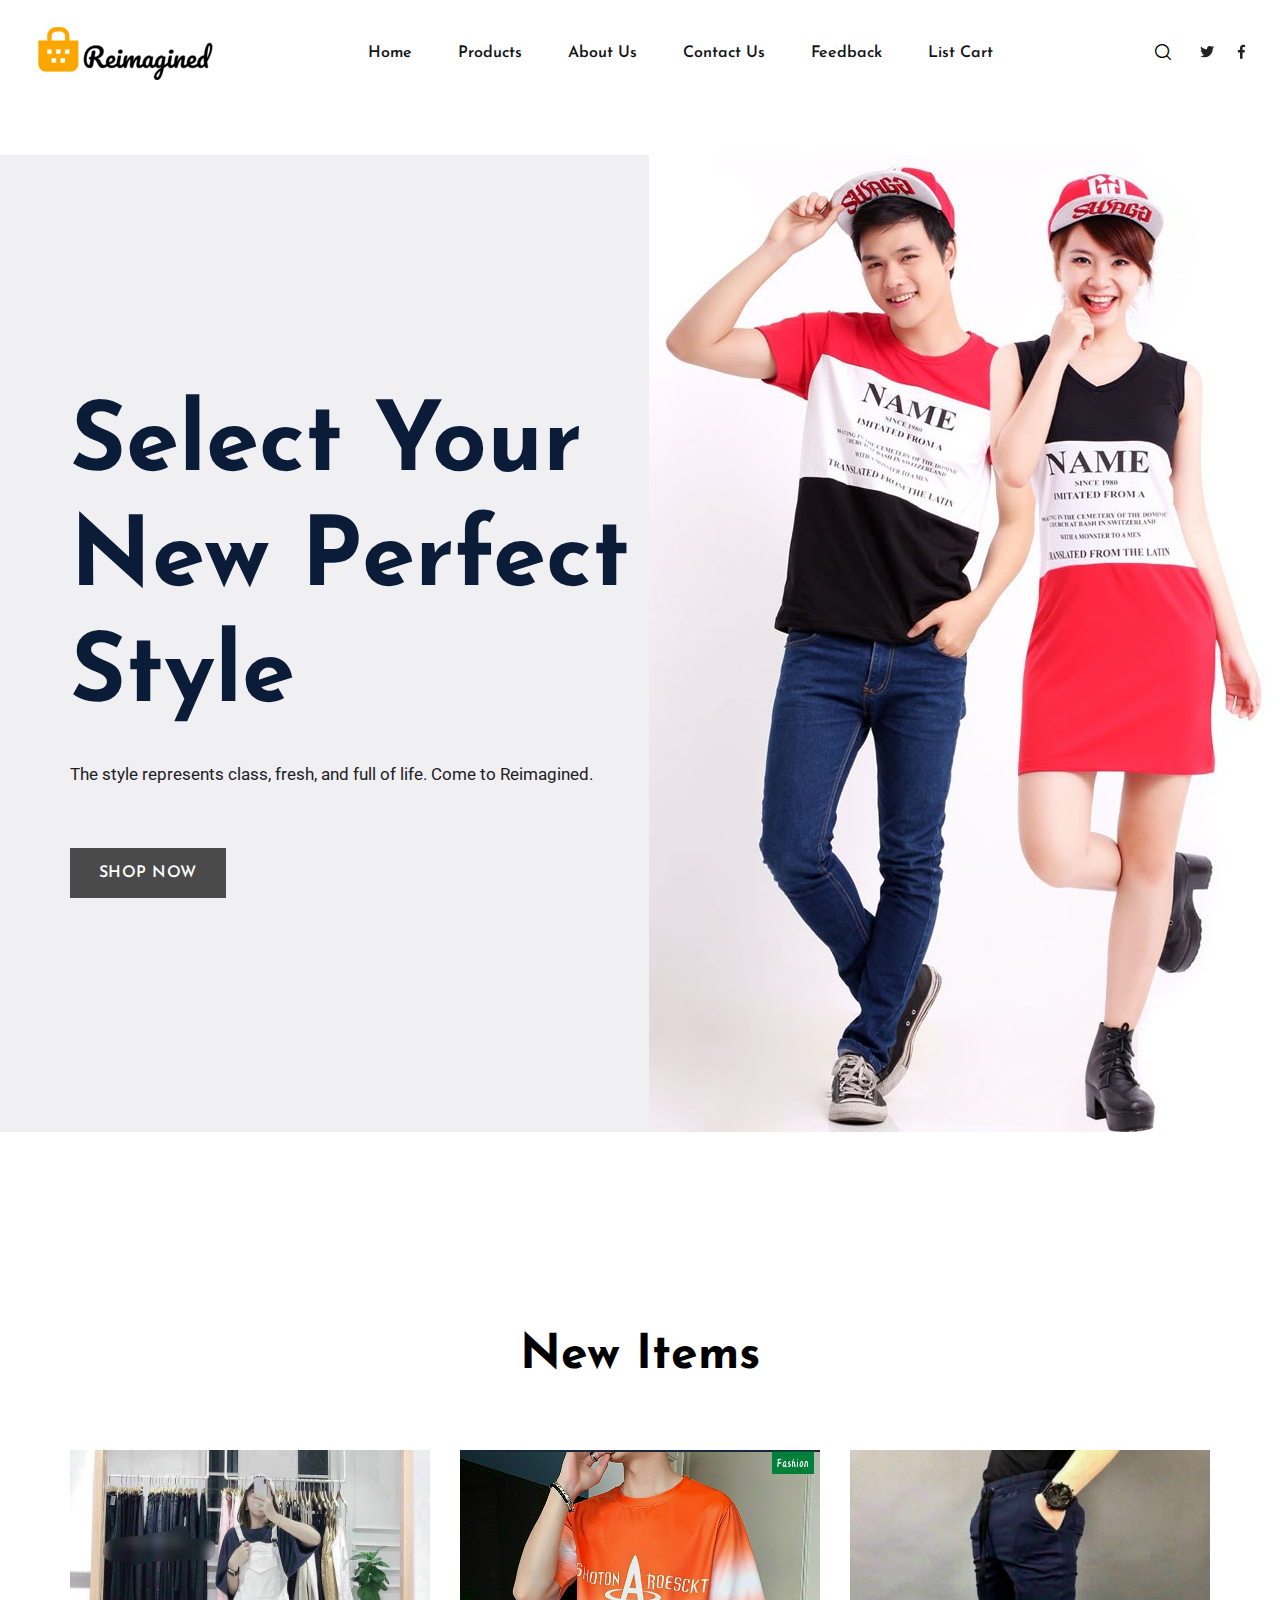
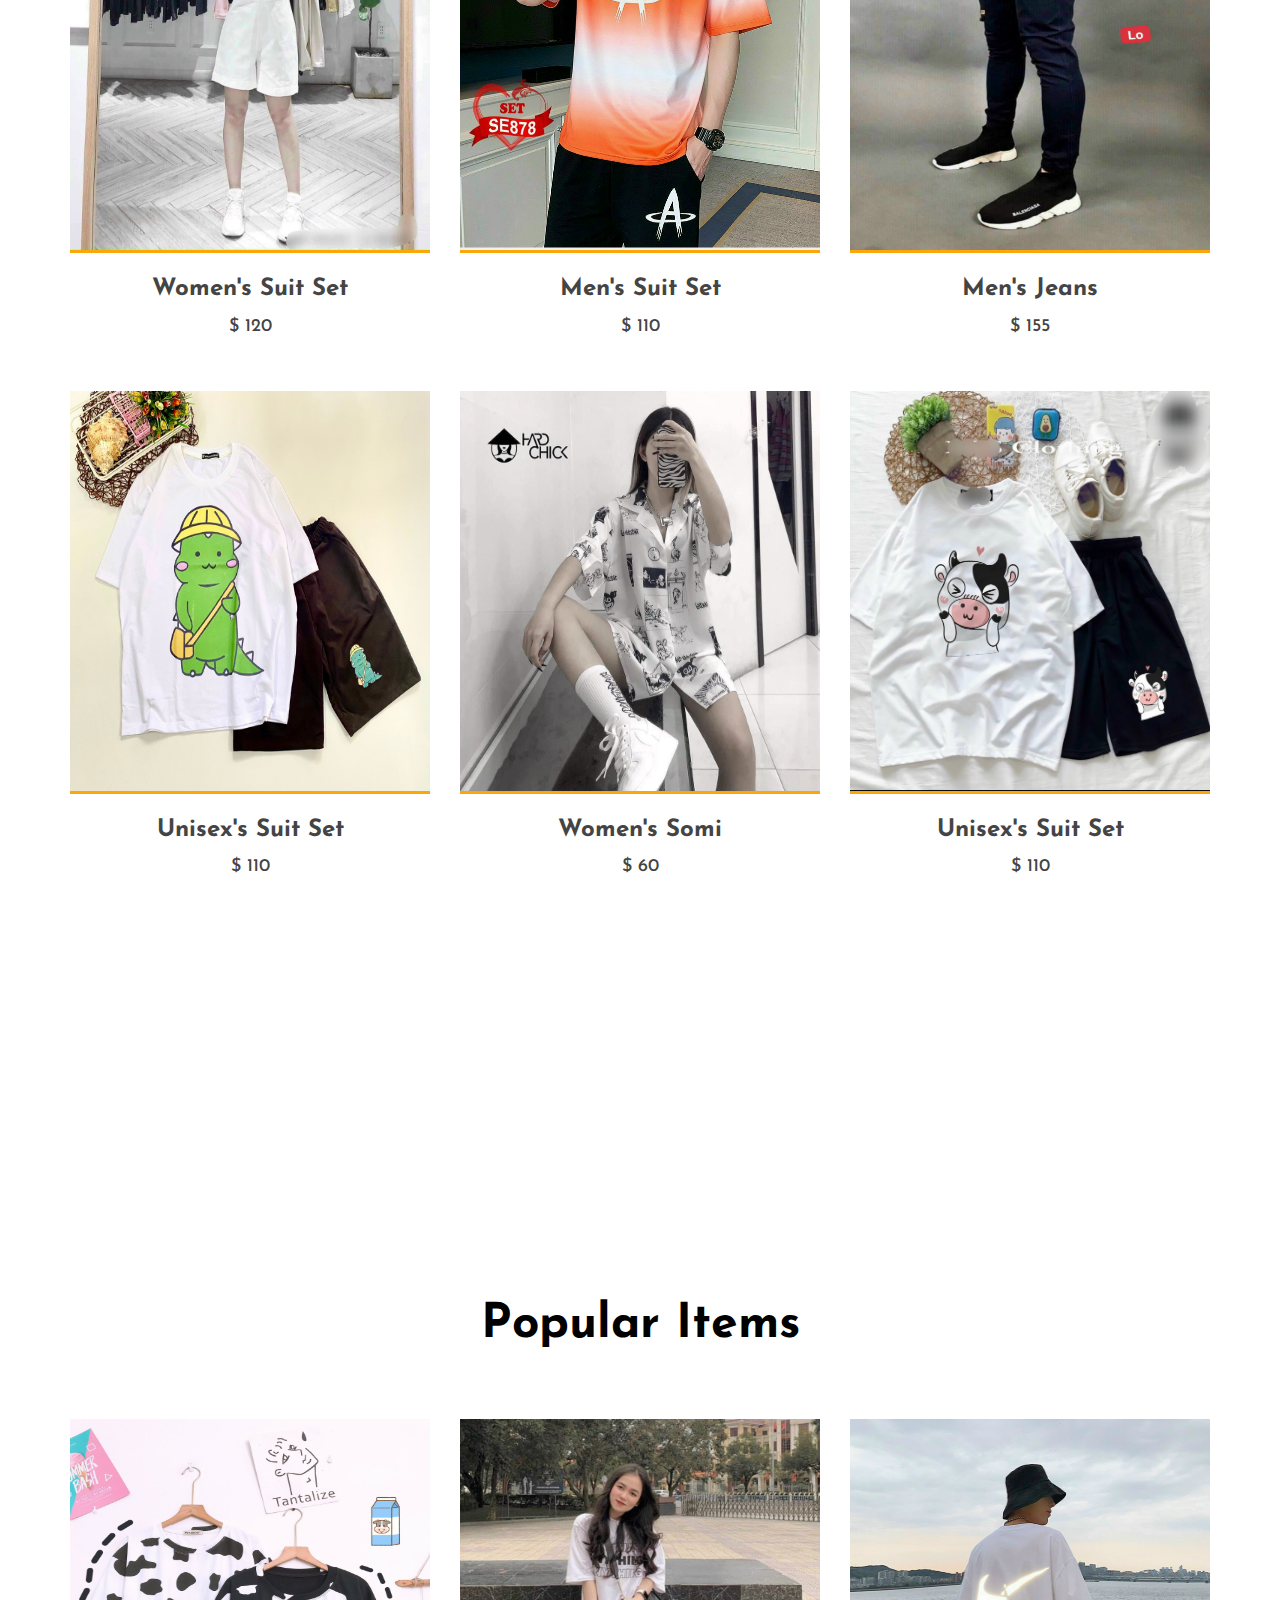
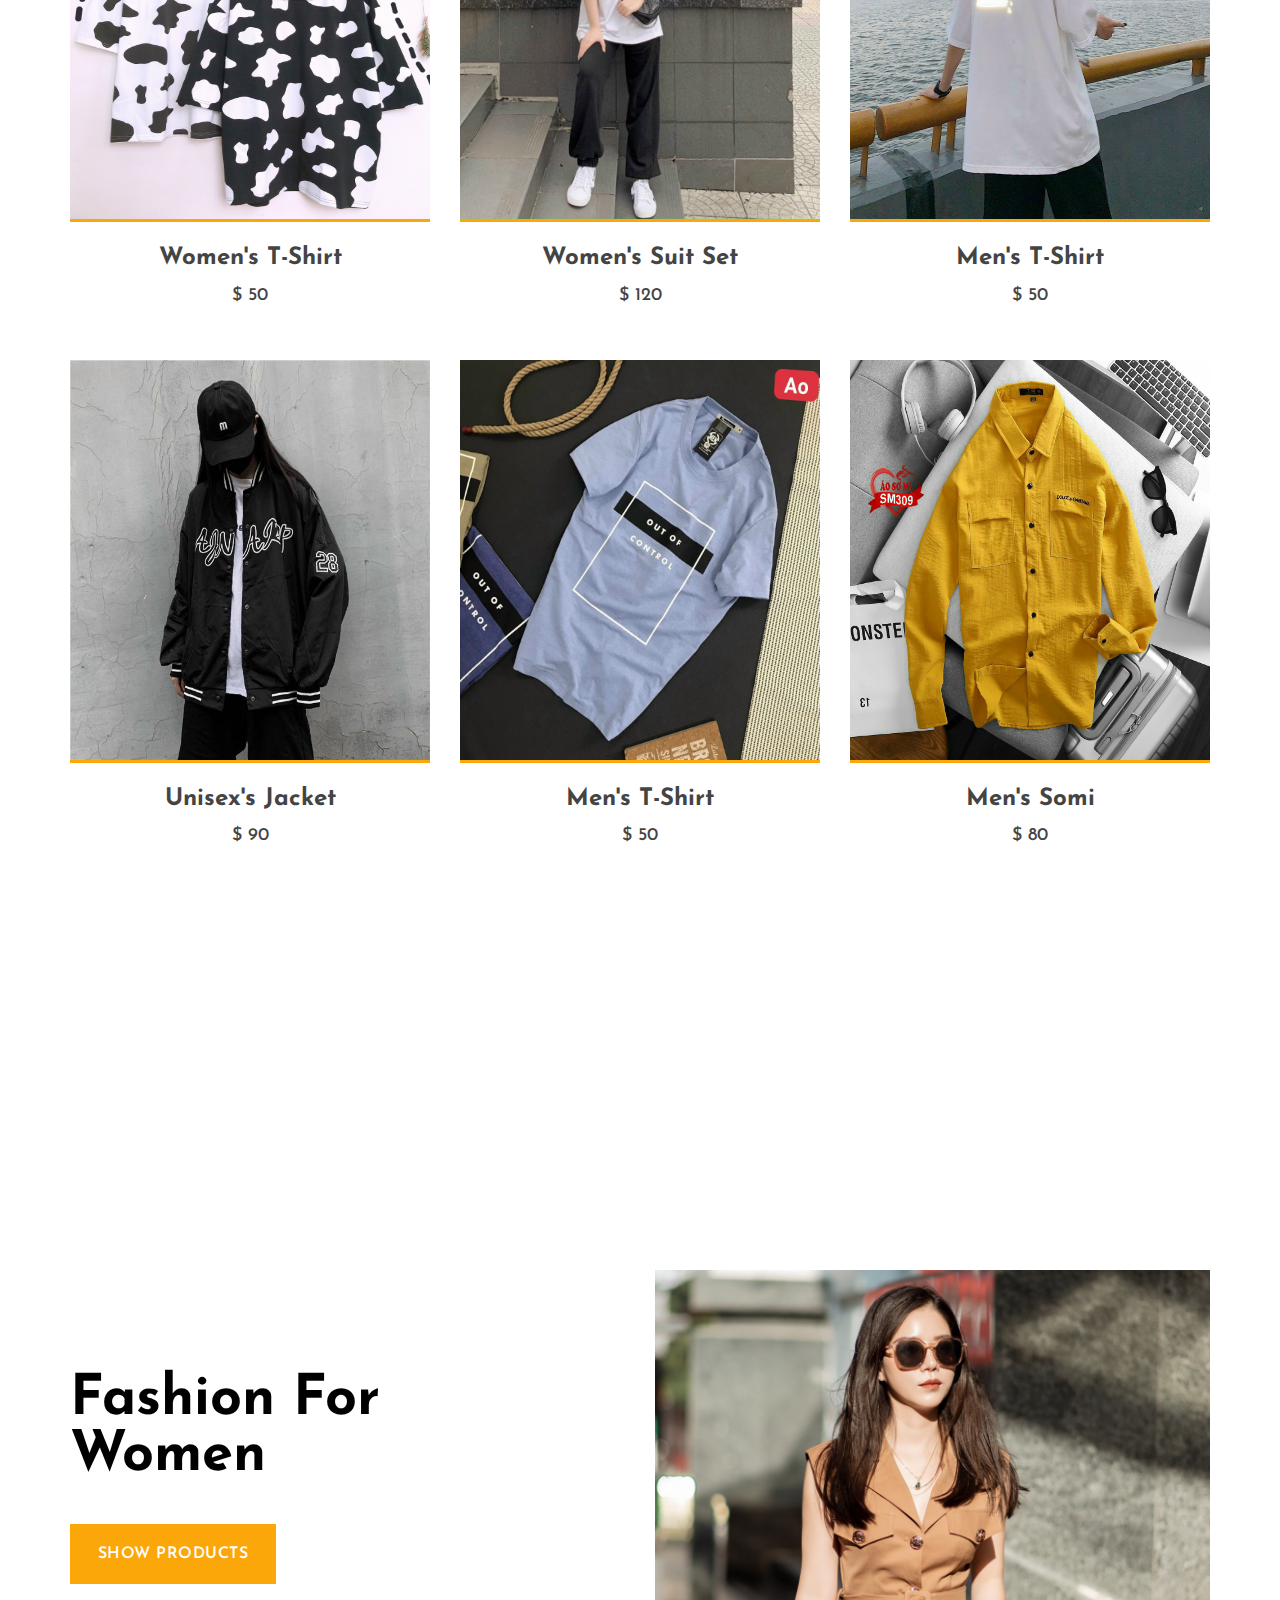
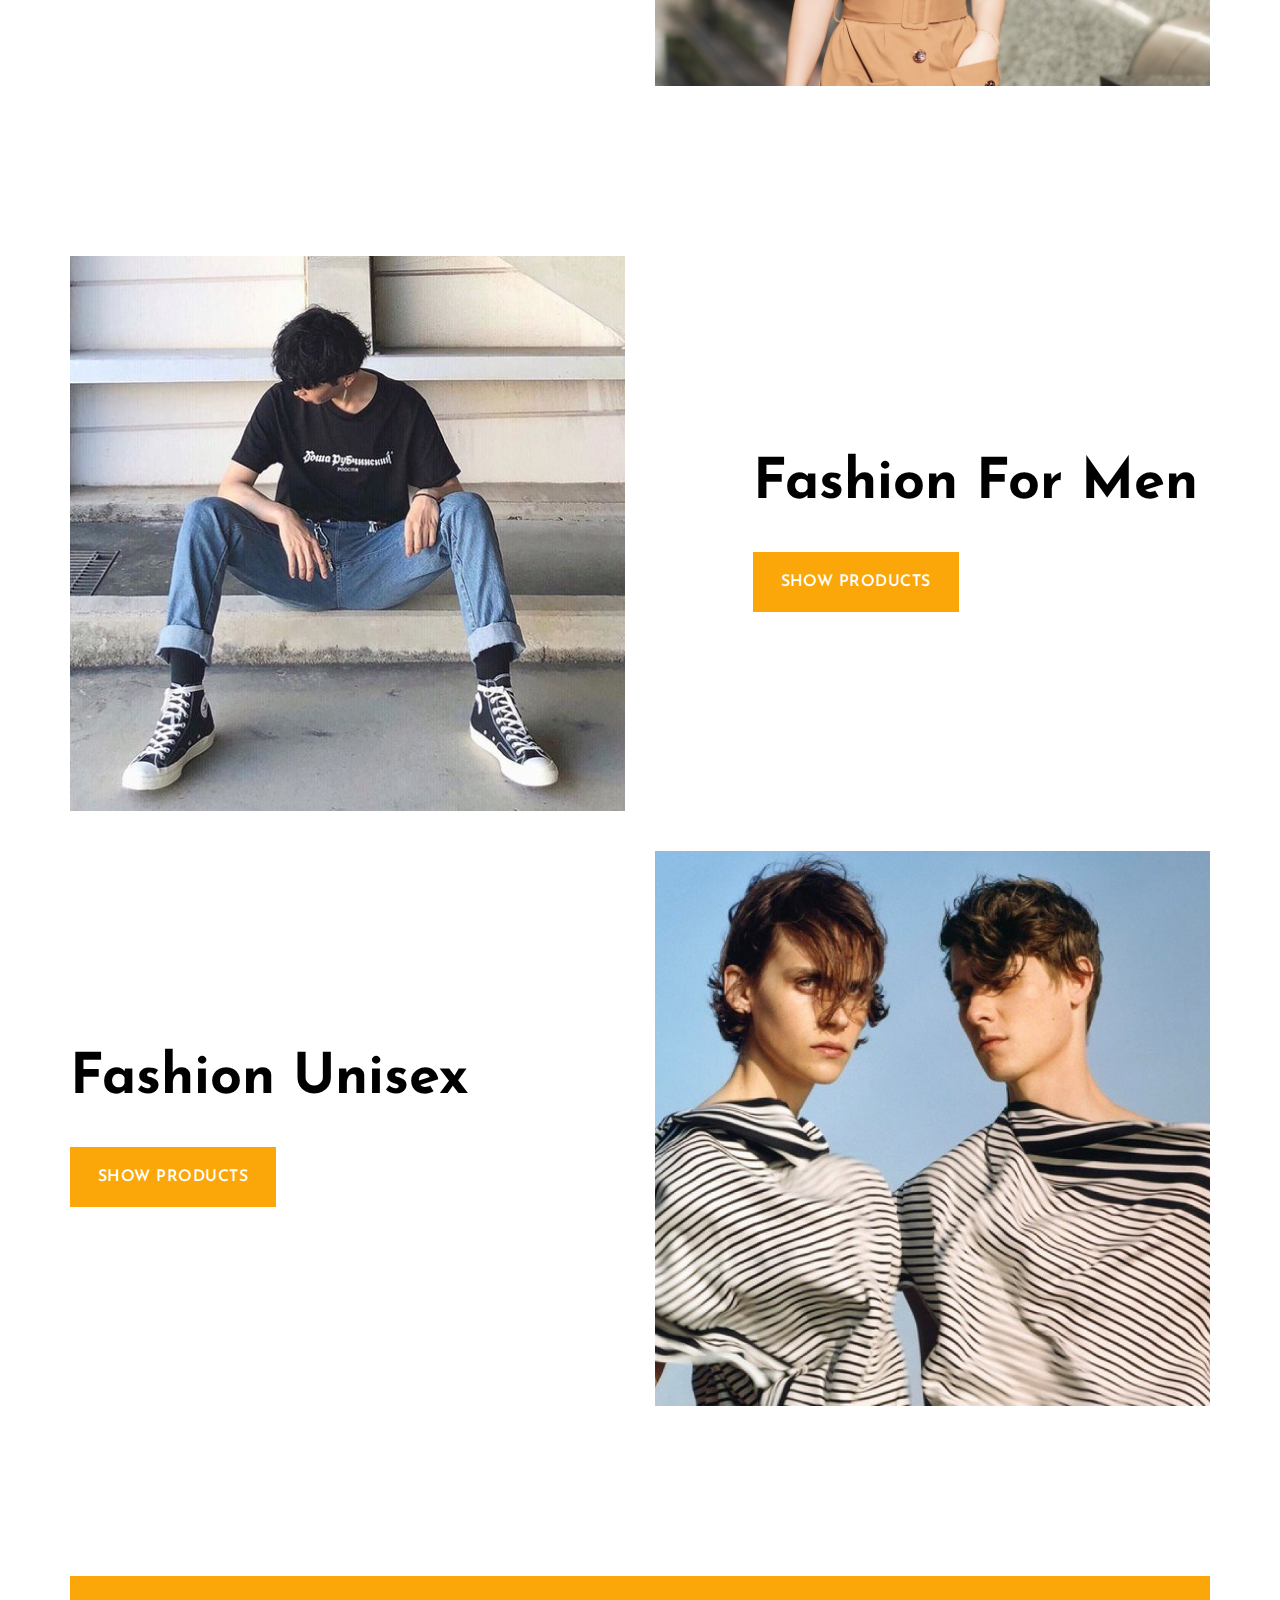
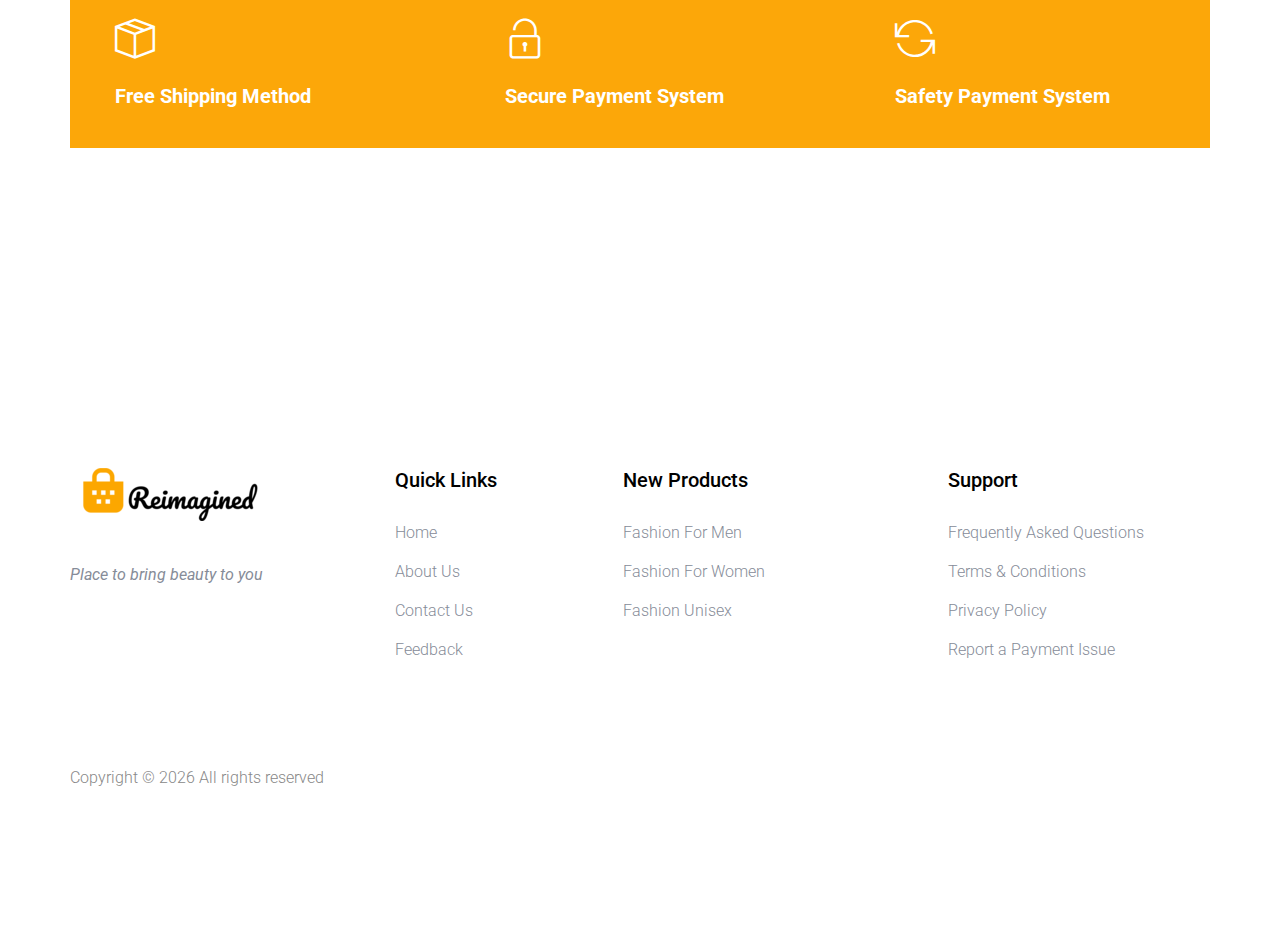
<file: index.html>
<!DOCTYPE html>
<html class="no-js" lang="zxx">

<head>
    <meta charset="utf-8">
    <meta http-equiv="x-ua-compatible" content="ie=edge">
    <title>Shopping Reimagined | Home</title>
    <meta name="description" content="">
    <meta name="viewport" content="width=device-width, initial-scale=1">
    <link rel="manifest" href="site.webmanifest">
    <link rel="shortcut icon" type="image/x-icon" href="assets/img/logo/R-logo.png">

    <!-- CSS here -->
    <link rel="stylesheet" href="assets/css/bootstrap.min.css">
    <link rel="stylesheet" href="assets/css/owl.carousel.min.css">
    <link rel="stylesheet" href="assets/css/flaticon.css">
    <link rel="stylesheet" href="assets/css/slicknav.css">
    <link rel="stylesheet" href="assets/css/animate.min.css">
    <link rel="stylesheet" href="assets/css/magnific-popup.css">
    <link rel="stylesheet" href="assets/css/fontawesome-all.min.css">
    <link rel="stylesheet" href="assets/css/themify-icons.css">
    <link rel="stylesheet" href="assets/css/slick.css">
    <link rel="stylesheet" href="assets/css/nice-select.css">
    <link rel="stylesheet" href="assets/css/style.css">
    <link rel="stylesheet" href="assets/css/modal.css">
    
</head>

<body >
    
    <!-- Modal 2 -->
    <div class="modal fade" id="modalWelcome">
        <div class="vertical-align-helper">
            <div class="modal-dialog vertical-align-center">
                <div class="modal-content">
                    <div class="modal-header">
                        <h4 class="modal-title">Welcome to Reimagined, <span id="uname"></span></h4>
                        <button type="button" class="close" data-dismiss="modal">&times;</button>
                    </div>
                    <div class="modal-footer">
                        <button type="button" class="btn btn-danger" data-dismiss="modal">Close</button>
                    </div>
                </div>
            </div>
        </div>
    </div>

    <header>
        <!-- Header -->
        <div class="header-area">
            <div class="main-header header-sticky">
                <div class="container-fluid">
                    <div class="menu-wrapper">
                        <!-- Logo -->
                        <div class="logo">
                            <a href="index.html"><img src="assets/img/logo/logo.png" alt=""></a>
                        </div>
                        <!-- Main-menu -->
                        <div class="main-menu d-none d-lg-block">
                            <nav>
                                <ul id="navigation">
                                    <li><a href="index.html">Home</a></li>
                                    <li>
                                        <a href="#">Products</a>
                                        <ul class="submenu">
                                            <li><a href="men.html">Fashion for Men</a></li>
                                            <li><a href="girl.html">Fashion for Women</a></li>
                                            <li><a href="unisex.html">Fashion Unisex</a></li>
                                        </ul>
                                    </li>
                                    <li><a href="about.html">About Us</a></li>
                                    <li><a href="contact.html">Contact Us</a></li>
                                    <li><a href="feedback.html">Feedback</a></li>
                                    <li><a href="listCard.html">List Cart</a></li>
                                </ul>
                            </nav>
                        </div>
                        <!-- Header Right -->
                        <div class="header-right">
                            <ul>
                                <li>
                                    <div class="nav-search search-switch">
                                        <span class="flaticon-search"></span>
                                    </div>
                                </li>
                                <div class="footer-social ">
                                    <a href="#"><i class="fab fa-twitter "></i></a>
                                    <a href="#"><i class="fab fa-facebook-f "></i></a>
                                </div>
                            </ul>
                        </div>
                    </div>
                    <!-- Mobile Menu -->
                    <div class="col-12">
                        <div class="mobile_menu d-block d-lg-none"></div>
                    </div>
                </div>
            </div>
        </div>
        <br><br>
    </header>
    <main>
        <!-- Slider Area -->
        <div class="slider-area ">
            <div class="slider-active">
                <!-- Single Slider -->
                <div class="single-slider slider-height d-flex align-items-center slide-bg">
                    <div class="container">
                        <div class="row justify-content-between align-items-center">
                            <div class="col-xl-7 col-lg-7 col-md-7 col-sm-7">
                                <div class="hero__caption">
                                    <h1 data-animation="fadeInLeft" data-delay=".4s" data-duration="2000ms">Select
                                        Your New Perfect Style</h1>
                                    <p data-animation="fadeInLeft" data-delay=".7s" data-duration="2000ms">The style
                                        represents class, fresh, and full of life. Come to Reimagined.</p>
                                    <!-- Hero-btn -->
                                    <div class="hero__btn" data-animation="fadeInLeft" data-delay=".8s"
                                        data-duration="2000ms">
                                        <a href="#new-items" class="btn hero-btn">Shop Now</a>
                                    </div>
                                </div>
                            </div>
                            <div class="col-xl-5 col-lg-5 col-md-5 col-sm-5 d-none d-sm-block">
                                <div class="hero__img" data-animation="bounceIn" data-delay=".4s">
                                    <img src="assets/img/anh2.jpg" alt="" class=" heartbeat">
                                </div>
                            </div>
                        </div>
                    </div>
                </div>
                <!-- Single Slider -->
                <div class="single-slider slider-height d-flex align-items-center slide-bg">
                    <div class="container">
                        <div class="row justify-content-between align-items-center">
                            <div class="row justify-content-between align-items-center">
                                <div class="col-xl-7 col-lg-7 col-md-7 col-sm-7">
                                    <div class="hero__caption">
                                        <h1 data-animation="fadeInLeft" data-delay=".4s" data-duration="2000ms">
                                            Select Your New Perfect Style</h1>
                                        <p data-animation="fadeInLeft" data-delay=".7s" data-duration="2000ms">The style
                                            represents class, fresh, and full of life. Come to Reimagined.</p>
                                        <!-- Hero-btn-->
                                        <div class="hero__btn" data-animation="fadeInLeft" data-delay=".8s"
                                            data-duration="2000ms">
                                            <a href="#new-items" class="btn hero-btn">Shop Now</a>
                                        </div>
                                    </div>
                                </div>
                                <div class="col-xl-5 col-lg-5 col-md-5 col-sm-5 d-none d-sm-block">
                                    <div class="hero__img" data-animation="bounceIn" data-delay=".4s">
                                        <img src="assets/img/anh2.jpg" alt="" class=" heartbeat">
                                    </div>
                                </div>
                            </div>
                        </div>
                    </div>
                </div>
            </div>
        </div>
        <!-- New Product -->
        <div class="popular-items section-padding30">
            <div class="container">
                <!-- Section tittle -->
                <div class="row justify-content-center">
                    <div class="col-xl-7 col-lg-8 col-md-10">
                        <div class="section-tittle mb-70 text-center" id="new-items">
                            <h2>New Items</h2>
                        </div>
                    </div>
                </div>
                <div class="row">
                    <div class="col-xl-4 col-lg-4 col-md-6 col-sm-6">
                        <div class="single-popular-items mb-50 text-center">
                            <div class="popular-img">
                                <img src="assets/img/girl/girl1.jpg" height="400px" alt="">
                                <div class="favorit-items">
                                    <span class="flaticon-heart"></span>
                                </div>
                            </div>
                            <div class="popular-caption">
                                <h3><a href="">Women's Suit Set</a></h3>
                                <span>$ 120</span>
                            </div>
                        </div>
                    </div>
                    <div class="col-xl-4 col-lg-4 col-md-6 col-sm-6">
                        <div class="single-popular-items mb-50 text-center">
                            <div class="popular-img">
                                <img src="assets/img/men/men10-1.jpg" height="400px" alt="">
                                <div class="favorit-items">
                                    <span class="flaticon-heart"></span>
                                </div>
                            </div>
                            <div class="popular-caption">
                                <h3><a href="">Men's Suit Set</a></h3>
                                <span>$ 110</span>
                            </div>
                        </div>
                    </div>
                    <div class="col-xl-4 col-lg-4 col-md-6 col-sm-6">
                        <div class="single-popular-items mb-50 text-center">
                            <div class="popular-img">
                                <img src="assets/img/men/men7-1.jpg" height="400px" alt="">
                                <div class="favorit-items">
                                    <span class="flaticon-heart"></span>
                                </div>
                            </div>
                            <div class="popular-caption">
                                <h3><a href="">Men's Jeans</a></h3>
                                <span>$ 155</span>
                            </div>
                        </div>
                    </div>
                    <div class="col-xl-4 col-lg-4 col-md-6 col-sm-6">
                        <div class="single-popular-items mb-50 text-center">
                            <div class="popular-img">
                                <img src="assets/img/unisex/unisex4-1.jpg" height="400px" alt="">
                                <div class="favorit-items">
                                    <span class="flaticon-heart"></span>
                                </div>
                            </div>
                            <div class="popular-caption">
                                <h3><a href="">Unisex's Suit Set</a></h3>
                                <span>$ 110</span>
                            </div>
                        </div>
                    </div>
                    <div class="col-xl-4 col-lg-4 col-md-6 col-sm-6">
                        <div class="single-popular-items mb-50 text-center">
                            <div class="popular-img">
                                <img src="assets/img/girl/girl2-1.jpg" height="400px" alt="">
                                <div class="favorit-items">
                                    <span class="flaticon-heart"></span>
                                </div>
                            </div>
                            <div class="popular-caption">
                                <h3><a href="">Women's Somi</a></h3>
                                <span>$ 60</span>
                            </div>
                        </div>
                    </div>
                    <div class="col-xl-4 col-lg-4 col-md-6 col-sm-6">
                        <div class="single-popular-items mb-50 text-center">
                            <div class="popular-img">
                                <img src="assets/img/unisex/unisex5-1.jpg" height="400px" alt="">
                                <div class="favorit-items">
                                    <span class="flaticon-heart"></span>
                                </div>
                            </div>
                            <div class="popular-caption">
                                <h3><a href="">Unisex's Suit Set</a></h3>
                                <span>$ 110</span>
                            </div>
                        </div>
                    </div>
                </div>
            </div>
        </div>
        <!-- Popular Items -->
        <div class="popular-items section-padding30">
            <div class="container">
                <!-- Section tittle -->
                <div class="row justify-content-center">
                    <div class="col-xl-7 col-lg-8 col-md-10">
                        <div class="section-tittle mb-70 text-center">
                            <h2>Popular Items</h2>
                        </div>
                    </div>
                </div>
                <div class="row">
                    <div class="col-xl-4 col-lg-4 col-md-6 col-sm-6">
                        <div class="single-popular-items mb-50 text-center">
                            <div class="popular-img">
                                <img src="assets/img/girl/girl10-1.jpg" height="400px" alt="">
                               <div class="favorit-items">
                                    <span class="flaticon-heart"></span>
                                </div>
                            </div>
                            <div class="popular-caption">
                                <h3><a href="">Women's T-Shirt</a></h3>
                                <span>$ 50</span>
                            </div>
                        </div>
                    </div>
                    <div class="col-xl-4 col-lg-4 col-md-6 col-sm-6">
                        <div class="single-popular-items mb-50 text-center">
                            <div class="popular-img">
                                <img src="assets/img/girl/girl8-1.jpg" height="400px" alt="">
                                <div class="favorit-items">
                                    <span class="flaticon-heart"></span>
                                </div>
                            </div>
                            <div class="popular-caption">
                                <h3><a href="">Women's Suit Set</a></h3>
                                <span>$ 120</span>
                            </div>
                        </div>
                    </div>
                    <div class="col-xl-4 col-lg-4 col-md-6 col-sm-6">
                        <div class="single-popular-items mb-50 text-center">
                            <div class="popular-img">
                                <img src="assets/img/unisex/unisex8-1.jpg" height="400px" alt="">
                                <div class="favorit-items">
                                    <span class="flaticon-heart"></span>
                                </div>
                            </div>
                            <div class="popular-caption">
                                <h3><a href=" ">Men's T-Shirt</a></h3>
                                <span>$ 50</span>
                            </div>
                        </div>
                    </div>
                    <div class="col-xl-4 col-lg-4 col-md-6 col-sm-6">
                        <div class="single-popular-items mb-50 text-center">
                            <div class="popular-img">
                                <img src="assets/img/unisex/unisex10-1.jpg" height="400px" alt="">
                               <div class="favorit-items">
                                    <span class="flaticon-heart"></span>
                                </div>
                            </div>
                            <div class="popular-caption">
                                <h3><a href=" ">Unisex's Jacket</a></h3>
                                <span>$ 90</span>
                            </div>
                        </div>
                    </div>
                    <div class="col-xl-4 col-lg-4 col-md-6 col-sm-6">
                        <div class="single-popular-items mb-50 text-center">
                            <div class="popular-img">
                                <img src="assets/img/men/men11-1.jpg" height="400px" alt="">
                                <div class="favorit-items">
                                    <span class="flaticon-heart"></span>
                                </div>
                            </div>
                            <div class="popular-caption">
                                <h3><a href=" ">Men's T-Shirt</a></h3>
                                <span>$ 50</span>
                            </div>
                        </div>
                    </div>
                    <div class="col-xl-4 col-lg-4 col-md-6 col-sm-6">
                        <div class="single-popular-items mb-50 text-center">
                            <div class="popular-img">
                                <img src="assets/img/men/men1-1.jpg" height="400px" alt="">
                                <div class="favorit-items">
                                    <span class="flaticon-heart"></span>
                                </div>
                            </div>
                            <div class="popular-caption">
                                <h3><a href=" ">Men's Somi</a></h3>
                                <span>$ 80</span>
                            </div>
                        </div>
                    </div>
                </div>
            </div>
        </div>
        <!-- Fashion Choice -->
        <div class="watch-area section-padding30">
            <div class="container">
                <div class="row align-items-center justify-content-between padding-130 "style="display:  flex; flex-direction: row-reverse;">
                    <div class="col-lg-6 col-md-6 col-sm-10">
                        <div class="choice-watch-img mb-40">
                            <img src="assets/img/theGirl.png" alt="">
                        </div>
                    </div>
                    <div class="col-lg-5 col-md-6">
                        <div class="watch-details mb-40">
                            <h2>Fashion For Women</h2>
                            <a href="girl.html" class="btn">Show Products</a>
                        </div>
                    </div>
                </div>
                <div class="row align-items-center justify-content-between" >
                    <div class="col-lg-6 col-md-6 col-sm-10">
                        <div class="choice-watch-img mb-40">
                            <img src="assets/img/theMen.jpg" alt="">
                        </div>
                    </div>
                    <div class="col-lg-5 col-md-6">
                        <div class="watch-details mb-40">
                            <h2>Fashion For Men</h2>
                            <a href="men.html" class="btn">Show Products</a>
                        </div>
                    </div>
                </div>
                <div class="row align-items-center justify-content-between padding-130"style="display:  flex; flex-direction: row-reverse;">
                    <div class="col-lg-6 col-md-6 col-sm-10">
                        <div class="choice-watch-img mb-40">
                            <img src="assets/img/unisex.jpg" alt="">
                        </div>
                    </div>
                    <div class="col-lg-5 col-md-6">
                        <div class="watch-details mb-40">
                            <h2>Fashion Unisex</h2>
                            <a href="shop.html" class="btn">Show Products</a>
                        </div>
                    </div>
                </div>
            </div>
            <!-- Shop Method -->
            <div class="shop-method-area">
                <div class="container">
                    <div class="method-wrapper">
                        <div class="row d-flex justify-content-between">
                            <div class="col-xl-4 col-lg-4 col-md-6">
                                <div class="single-method mb-40">
                                    <i class="ti-package"></i>
                                    <h6>Free Shipping Method</h6>
                                </div>
                            </div>
                            <div class="col-xl-4 col-lg-4 col-md-6">
                                <div class="single-method mb-40">
                                    <i class="ti-unlock"></i>
                                    <h6>Secure Payment System</h6>
                                </div>
                            </div>
                            <div class="col-xl-4 col-lg-4 col-md-6">
                                <div class="single-method mb-40">
                                    <i class="ti-reload"></i>
                                    <h6>Safety Payment System</h6>
                                </div>
                            </div>
                        </div>
                    </div>
                </div>
            </div>
        </div>
    </main>
    <footer>
        <!-- Footer -->
        <div class="footer-area footer-padding">
            <div class="container">
                <div class="row d-flex justify-content-between">
                    <div class="col-xl-3 col-lg-3 col-md-5 col-sm-6">
                        <div class="single-footer-caption mb-50">
                            <div class="single-footer-caption mb-30">
                                <!-- logo -->
                                <div class="footer-logo">
                                    <a href="index.html"><img src="assets/img/logo/logo.png" alt=""></a>
                                </div>
                                <div class="footer-tittle">
                                    <div class="footer-pera">
                                        <p><i>Place to bring beauty to you</i></p>
                                    </div>
                                </div>
                            </div>
                        </div>
                    </div>
                    <div class="col-xl-2 col-lg-3 col-md-3 col-sm-5">
                        <div class="single-footer-caption mb-50">
                            <div class="footer-tittle">
                                <h4>Quick Links</h4>
                                <ul>
                                    <li><a href="index.html">Home</a></li>
                                    <li><a href="about.html">About Us</a></li>
                                    <li><a href="contact.html">Contact Us</a></li>
                                    <li><a href="feedback.html">Feedback</a></li>
                                </ul>
                            </div>
                        </div>
                    </div>
                    <div class="col-xl-3 col-lg-3 col-md-4 col-sm-7">
                        <div class="single-footer-caption mb-50">
                            <div class="footer-tittle">
                                <h4>New Products</h4>
                                <ul>
                                    <li><a href="men.html">Fashion For Men</a></li>
                                    <li><a href="girl.html">Fashion For Women</a></li>
                                    <li><a href="unisex.html">Fashion Unisex</a></li>
                                </ul>
                            </div>
                        </div>
                    </div>
                    <div class="col-xl-3 col-lg-3 col-md-5 col-sm-7">
                        <div class="single-footer-caption mb-50">
                            <div class="footer-tittle">
                                <h4>Support</h4>
                                <ul>
                                    <li><a href="#">Frequently Asked Questions</a></li>
                                    <li><a href="#">Terms & Conditions</a></li>
                                    <li><a href="#">Privacy Policy</a></li>
                                    <li><a href="#">Report a Payment Issue</a></li>
                                </ul>
                            </div>
                        </div>
                    </div>
                </div>
                <!-- Footer bottom -->
                <div class="row align-items-center">
                    <div class="col-xl-7 col-lg-8 col-md-7">
                        <div class="footer-copy-right">
                            <p>
                                Copyright &copy;
                                <script>
                                    document.write(new Date().getFullYear());
                                </script> All rights reserved
                            </p>
                        </div>
                    </div>
                </div>
            </div>
        </div>
    </footer>
    <!-- Search model -->
    <div class="search-model-box">
        <div class="h-100 d-flex align-items-center justify-content-center">
            <div class="search-close-btn">+</div>
            <form class="search-model-form">
                <div class="input-group mb-3 search">
                    <input type="text" id="search-input" class="form-control" placeholder="Searching key.....">
                    <div class="input-group-prepend" id="search_button">
                        <i class="fas flaticon-search" id="fas"></i>
                    </div>
                </div>
            </form>
        </div>
    </div>

    <!-- JS here -->
    <script src="https://ajax.googleapis.com/ajax/libs/jquery/3.6.0/jquery.min.js "></script>
    <script src="./assets/js/jquery.loadfirsttime.js "></script>
    <script src="./assets/js/vendor/modernizr-3.5.0.min.js "></script>

    <!-- Jquery, Popper, Bootstrap -->
    <script src="./assets/js/vendor/jquery-1.12.4.min.js "></script>
    <script src="./assets/js/popper.min.js "></script>
    <script src="./assets/js/bootstrap.min.js "></script>

    <!-- Jquery Mobile Menu -->
    <script src="./assets/js/jquery.slicknav.min.js "></script>

    <!-- Jquery Slick , Owl-Carousel Plugins -->
    <script src="./assets/js/owl.carousel.min.js "></script>
    <script src="./assets/js/slick.min.js "></script>

    <!-- One Page, Animated-HeadLin -->
    <script src="./assets/js/wow.min.js "></script>
    <script src="./assets/js/animated.headline.js "></script>
    <script src="./assets/js/jquery.magnific-popup.js "></script>

    <!-- Scrollup, nice-select, sticky -->
    <script src="./assets/js/jquery.scrollUp.min.js "></script>
    <script src="./assets/js/jquery.nice-select.min.js "></script>
    <script src="./assets/js/jquery.sticky.js "></script>

    <!-- Contact js -->
    <script src="./assets/js/contact.js "></script>
    <script src="./assets/js/jquery.form.js "></script>
    <script src="./assets/js/jquery.validate.min.js "></script>
    <script src="./assets/js/mail-script.js "></script>
    <script src="./assets/js/jquery.ajaxchimp.min.js "></script>

    <!-- Feedback js -->
    <script src="./assets/js/feedback.js"></script>

    <!-- Jquery Plugins, main Jquery -->
    <script src="./assets/js/plugins.js "></script>
    <script src="./assets/js/main.js "></script>
    
</body>

</html>
</file>
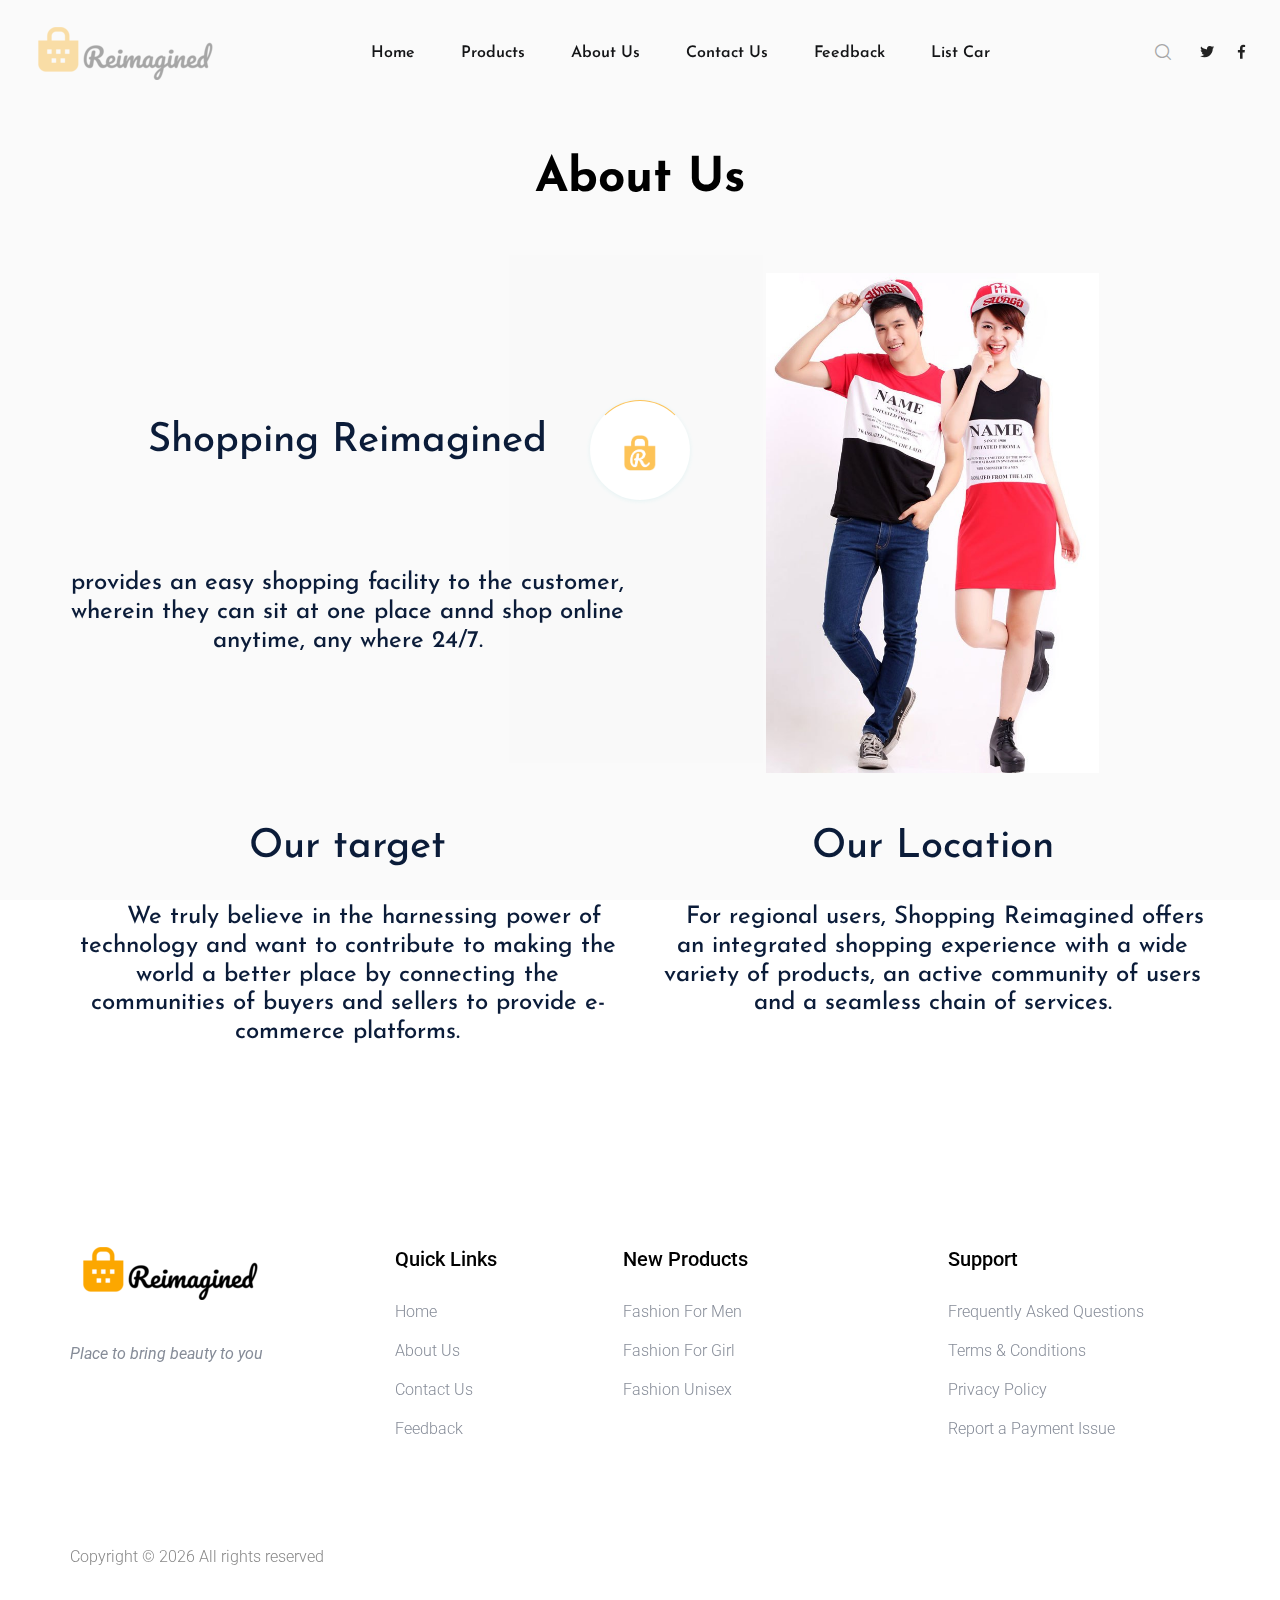
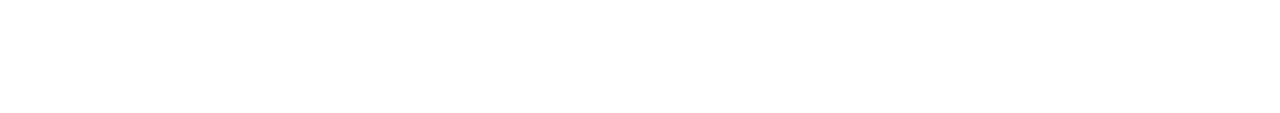
<file: about.html>
<!DOCTYPE html>
<html class="no-js" lang="zxx">

<head>
    <meta charset="utf-8">
    <meta http-equiv="x-ua-compatible" content="ie=edge">
    <title>Shopping Reimagined</title>
    <meta name="description" content="">
    <meta name="viewport" content="width=device-width, initial-scale=1">
    <link rel="manifest" href="site.webmanifest">
    <link rel="shortcut icon" type="image/x-icon" href="assets/img/logo/R-logo.png">

    <!-- CSS here -->
    <link rel="stylesheet" href="assets/css/bootstrap.min.css">
    <link rel="stylesheet" href="assets/css/owl.carousel.min.css">
    <link rel="stylesheet" href="assets/css/flaticon.css">
    <link rel="stylesheet" href="assets/css/slicknav.css">
    <link rel="stylesheet" href="assets/css/animate.min.css">
    <link rel="stylesheet" href="assets/css/magnific-popup.css">
    <link rel="stylesheet" href="assets/css/fontawesome-all.min.css">
    <link rel="stylesheet" href="assets/css/themify-icons.css">
    <link rel="stylesheet" href="assets/css/slick.css">
    <link rel="stylesheet" href="assets/css/nice-select.css">
    <link rel="stylesheet" href="assets/css/style.css">
    <link rel="stylesheet" href="assets/css/modal.css">
    <script src="assets/js/card.js"></script>
</head>

<body onload="CardLength()">
    <!-- Preloader -->
    <div id="preloader-active">
        <div class="preloader d-flex align-items-center justify-content-center">
            <div class="preloader-inner position-relative">
                <div class="preloader-circle"></div>
                <div class="preloader-img pere-text">
                    <img src="assets/img/logo/R-logo.png">
                </div>
            </div>
        </div>
    </div>
    <!-- Preloader -->
    <header>
        <!-- Header  -->
        <div class="header-area">
            <div class="main-header header-sticky">
                <div class="container-fluid">
                    <div class="menu-wrapper">
                        <!-- Logo -->
                        <div class="logo">
                            <a href="index.html"><img src="assets/img/logo/logo.png" alt=""></a>
                        </div>
                        <!-- Main-menu -->
                        <div class="main-menu d-none d-lg-block">
                            <nav>
                                <ul id="navigation">
                                    <li><a href="index.html">Home</a></li>
                                    <li>
                                        <a href="#">Products</a>
                                        <ul class="submenu">
                                            <li><a href="men.html">Fashion for Men</a></li>
                                            <li><a href="girl.html">Fashion for Women</a></li>
                                            <li><a href="unisex.html">Fashion Unisex</a></li>
                                        </ul>
                                    </li>
                                    <li><a href="about.html">About Us</a></li>
                                    <li><a href="contact.html">Contact Us</a></li>
                                    <li><a href="feedback.html">Feedback</a></li>
                                    <li><a href="listCard.html">List Car</a></li>
                                </ul>
                            </nav>
                        </div>
                        <!-- Header Right -->
                        <div class="header-right">
                            <ul>
                                <li>
                                    <div class="nav-search search-switch">
                                        <span class="flaticon-search"></span>
                                    </div>
                                </li>
                                <div class="footer-social ">
                                    <a href="#"><i class="fab fa-twitter "></i></a>
                                    <a href="#"><i class="fab fa-facebook-f "></i></a>
                                </div>
                            </ul>
                        </div>
                    </div>
                    <!-- Mobile Menu -->
                    <div class="col-12">
                        <div class="mobile_menu d-block d-lg-none"></div>
                    </div>
                </div>
            </div>
        </div>
        <br><br>
    </header>
    <main>
        <div class="row justify-content-center">
            <div class="col-xl-7 col-lg-8 col-md-10">
                <div class="section-tittle mb-70 text-center">
                    <h2>About Us</h2>
                </div>
            </div>
        </div>
        <div class="container">
            <div class="row">
                <div class="col-xl-6 col-lg-6 col-md-6 col-sm-12">
                    <div class="single-popular-items mb-50 text-center">
                        <br> <br><br><br> <br><br>
                        <h1>Shopping Reimagined</h1> <br><br> <br><br>
                        <h4>provides an easy shopping facility to the customer, wherein they can sit at
                            one place annd shop online anytime, any where 24/7.
                        </h4>
                    </div>
                </div>
                <div class="col-xl-6 col-lg-6 col-md-6 col-sm-12">
                    <div class="single-popular-items mb-50 text-center">
                        <img src="assets/img/anh2.jpg" height="500px" alt="">
                    </div>
                </div>
            </div>

            <div class="row">
                <div class="col-xl-6 col-lg-6 col-md-6 col-sm-12">
                    <div class="single-popular-items mb-50 text-center">
                        <h1>Our target </h1><br>
                        <h4>
                            &nbsp;&nbsp;&nbsp; We truly believe in the harnessing power of technology
                            and want to contribute to making the world a better place by connecting the
                            communities of buyers and sellers to provide e-commerce platforms.
                        </h4>
                    </div>
                </div>
                <div class="col-xl-6 col-lg-6 col-md-6 col-sm-12">
                    <div class="single-popular-items mb-50 text-center">
                        <h1>Our Location </h1><br>
                        <h4>
                            &nbsp;&nbsp;&nbsp;For regional users, Shopping Reimagined offers an integrated shopping
                            experience
                            with a wide variety of products, an active community of users and a seamless chain of
                            services.
                        </h4>
                    </div>
                </div>
            </div>
        </div>
    </main>
    <footer>
        <!-- Footer -->
        <div class="footer-area footer-padding">
            <div class="container">
                <div class="row d-flex justify-content-between">
                    <div class="col-xl-3 col-lg-3 col-md-5 col-sm-6">
                        <div class="single-footer-caption mb-50">
                            <div class="single-footer-caption mb-30">
                                <!-- logo -->
                                <div class="footer-logo">
                                    <a href="index.html"><img src="assets/img/logo/logo.png" alt=""></a>
                                </div>
                                <div class="footer-tittle">
                                    <div class="footer-pera">
                                        <p><i>Place to bring beauty to you</i></p>
                                    </div>
                                </div>
                            </div>
                        </div>
                    </div>
                    <div class="col-xl-2 col-lg-3 col-md-3 col-sm-5">
                        <div class="single-footer-caption mb-50">
                            <div class="footer-tittle">
                                <h4>Quick Links</h4>
                                <ul>
                                    <li><a href="index.html">Home</a></li>
                                    <li><a href="about.html">About Us</a></li>
                                    <li><a href="contact.html">Contact Us</a></li>
                                    <li><a href="feedback.html">Feedback</a></li>
                                </ul>
                            </div>
                        </div>
                    </div>
                    <div class="col-xl-3 col-lg-3 col-md-4 col-sm-7">
                        <div class="single-footer-caption mb-50">
                            <div class="footer-tittle">
                                <h4>New Products</h4>
                                <ul>
                                    <li><a href="men.html">Fashion For Men</a></li>
                                    <li><a href="girl.html">Fashion For Girl</a></li>
                                    <li><a href="unisex.html">Fashion Unisex</a></li>
                                </ul>
                            </div>
                        </div>
                    </div>
                    <div class="col-xl-3 col-lg-3 col-md-5 col-sm-7">
                        <div class="single-footer-caption mb-50">
                            <div class="footer-tittle">
                                <h4>Support</h4>
                                <ul>
                                    <li><a href="#">Frequently Asked Questions</a></li>
                                    <li><a href="#">Terms & Conditions</a></li>
                                    <li><a href="#">Privacy Policy</a></li>
                                    <li><a href="#">Report a Payment Issue</a></li>
                                </ul>
                            </div>
                        </div>
                    </div>
                </div>
                <!-- Footer bottom -->
                <div class="row align-items-center">
                    <div class="col-xl-7 col-lg-8 col-md-7">
                        <div class="footer-copy-right">
                            <p>
                                Copyright &copy;
                                <script>
                                    document.write(new Date().getFullYear());
                                </script> All rights reserved
                            </p>
                        </div>
                    </div>
                </div>
            </div>
        </div>
    </footer>
    <!-- Search model -->
    <div class="search-model-box">
        <div class="h-100 d-flex align-items-center justify-content-center">
            <div class="search-close-btn">+</div>
            <form class="search-model-form">
                <div class="input-group mb-3 search">
                    <input type="text" id="search-input" class="form-control" placeholder="Searching key.....">
                    <div class="input-group-prepend" id="search_button">
                        <i class="fas flaticon-search" id="fas"></i>
                    </div>
                </div>
            </form>
        </div>
    </div>

        <!-- JS here -->
        <script src="https://ajax.googleapis.com/ajax/libs/jquery/3.6.0/jquery.min.js "></script>
        <script src="./assets/js/vendor/modernizr-3.5.0.min.js"></script>

        <!-- Jquery, Popper, Bootstrap -->
        <script src="./assets/js/vendor/jquery-1.12.4.min.js"></script>
        <script src="./assets/js/popper.min.js"></script>
        <script src="./assets/js/bootstrap.min.js"></script>

        <!-- Jquery Mobile Menu -->
        <script src="./assets/js/jquery.slicknav.min.js"></script>

        <!-- Jquery Slick , Owl-Carousel Plugins -->
        <script src="./assets/js/owl.carousel.min.js"></script>
        <script src="./assets/js/slick.min.js"></script>

        <!-- One Page, Animated-HeadLin -->
        <script src="./assets/js/wow.min.js"></script>
        <script src="./assets/js/animated.headline.js"></script>
        <script src="./assets/js/jquery.magnific-popup.js"></script>

        <!-- Scrollup, nice-select, sticky -->
        <script src="./assets/js/jquery.scrollUp.min.js"></script>
        <script src="./assets/js/jquery.nice-select.min.js"></script>
        <script src="./assets/js/jquery.sticky.js"></script>

        <!-- Contact js -->
        <script src="./assets/js/contact.js"></script>
        <script src="./assets/js/jquery.form.js"></script>
        <script src="./assets/js/jquery.validate.min.js"></script>
        <script src="./assets/js/mail-script.js"></script>
        <script src="./assets/js/jquery.ajaxchimp.min.js"></script>

        <!-- Feedback js -->
        <script src="./assets/js/feedback.js"></script>

        <!-- Jquery Plugins, main Jquery -->
        <script src="./assets/js/plugins.js"></script>
        <script src="./assets/js/main.js"></script>
        <script src="./assets/js/jquery.loadfirsttime.js "></script>

</body>

</html>
</file>
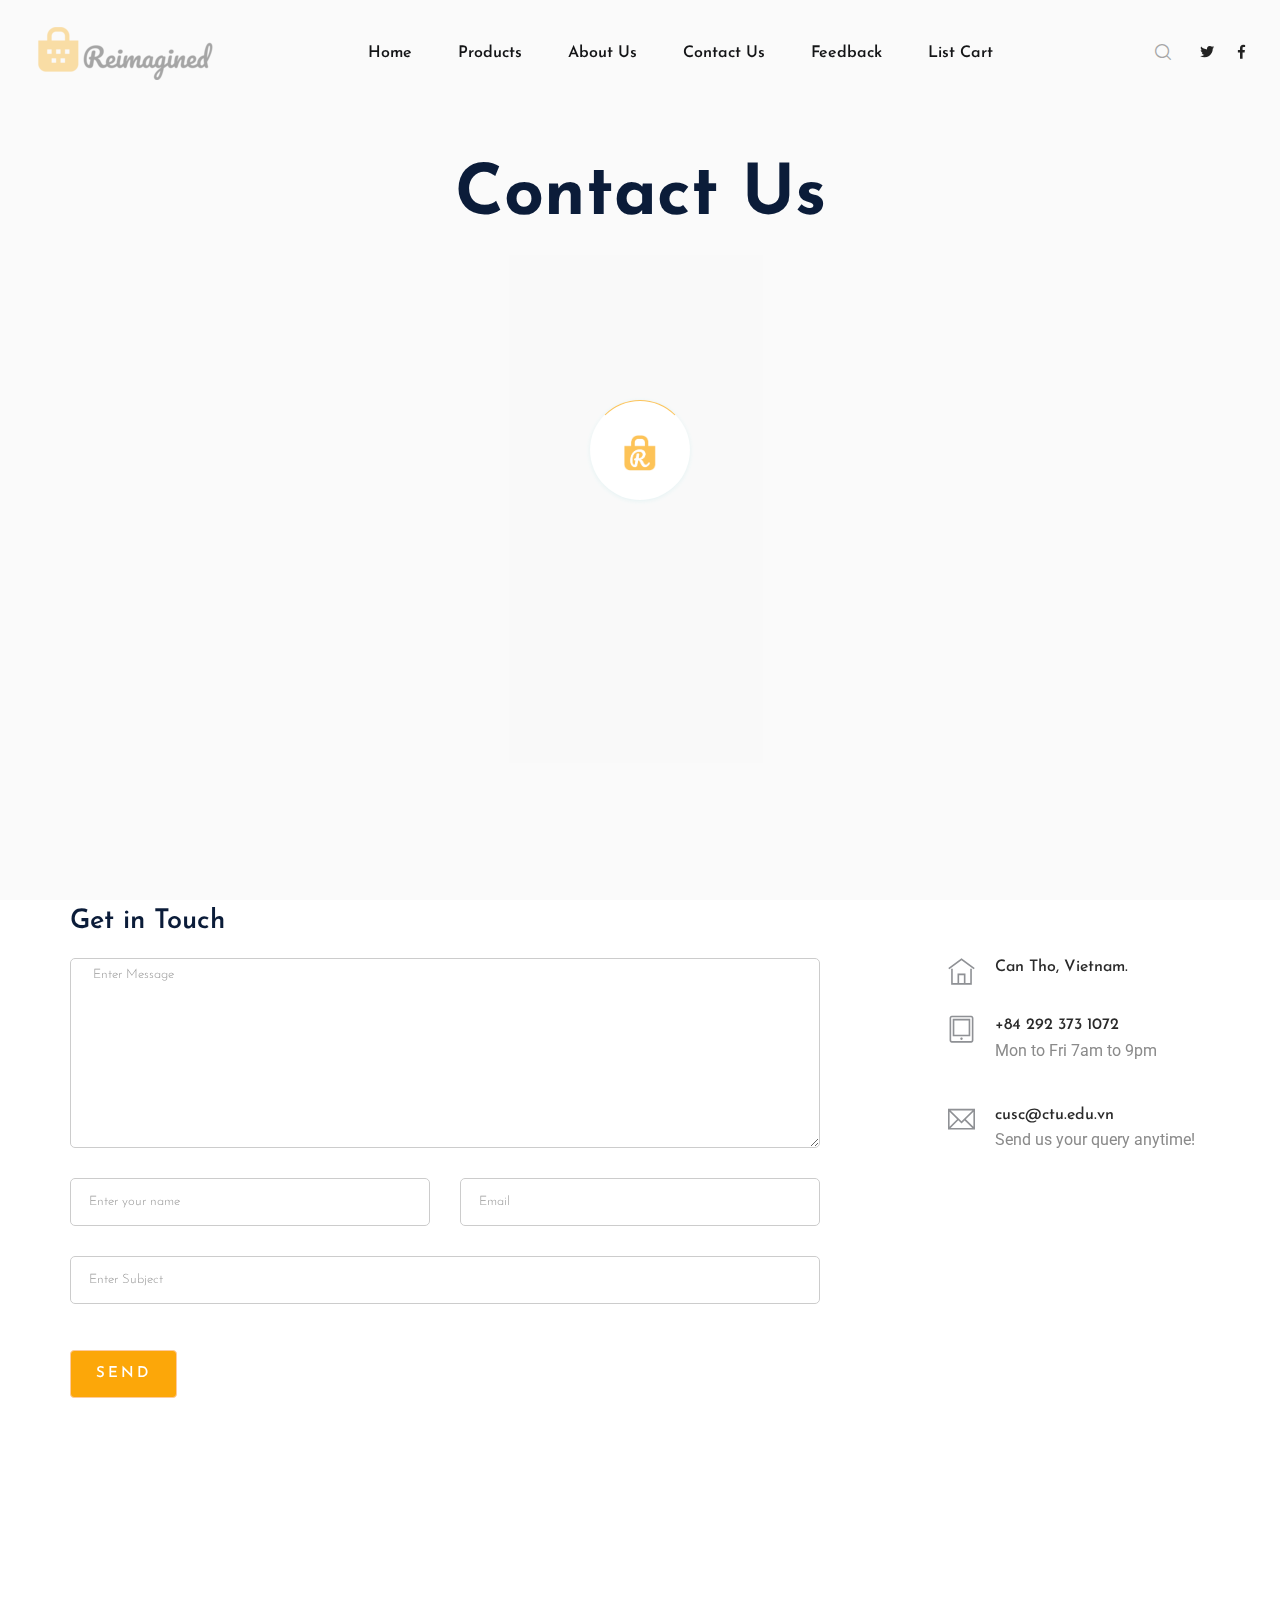
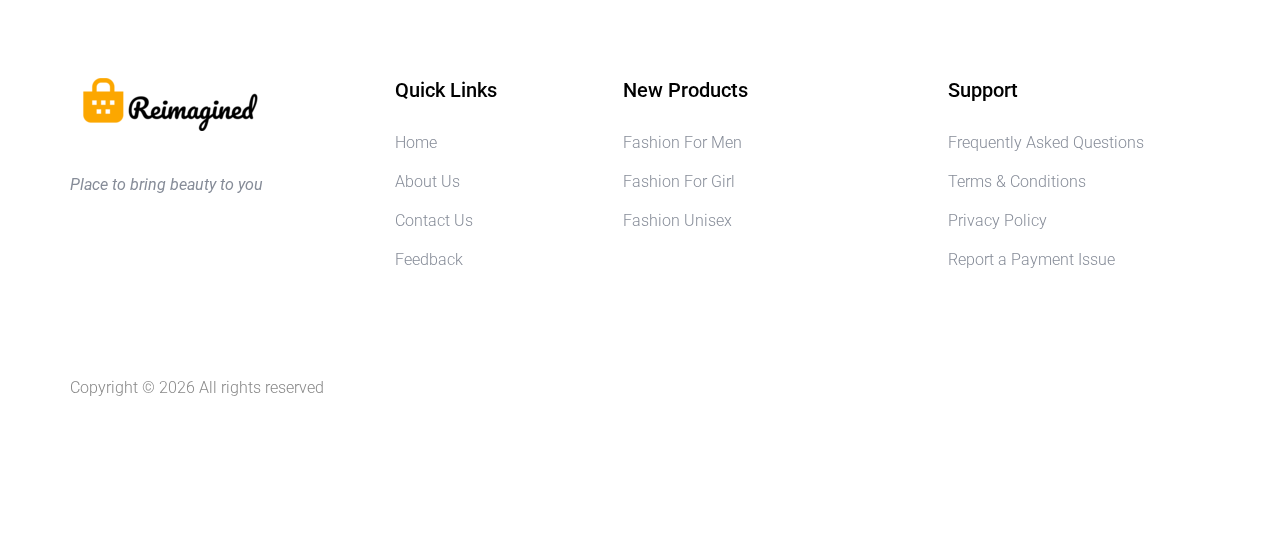
<file: contact.html>
<!DOCTYPE html>
<html class="no-js" lang="zxx">

<head>
    <meta charset="utf-8">
    <meta http-equiv="x-ua-compatible" content="ie=edge">
    <title>Shopping Reimagined | Contact</title>
    <meta name="description" content="">
    <meta name="viewport" content="width=device-width, initial-scale=1">
    <link rel="manifest" href="site.webmanifest">
    <link rel="shortcut icon" type="image/x-icon" href="assets/img/logo/R-logo.png">

    <!-- CSS here -->
    <link rel="stylesheet" href="assets/css/bootstrap.min.css">
    <link rel="stylesheet" href="assets/css/owl.carousel.min.css">
    <link rel="stylesheet" href="assets/css/flaticon.css">
    <link rel="stylesheet" href="assets/css/slicknav.css">
    <link rel="stylesheet" href="assets/css/animate.min.css">
    <link rel="stylesheet" href="assets/css/magnific-popup.css">
    <link rel="stylesheet" href="assets/css/fontawesome-all.min.css">
    <link rel="stylesheet" href="assets/css/themify-icons.css">
    <link rel="stylesheet" href="assets/css/slick.css">
    <link rel="stylesheet" href="assets/css/nice-select.css">
    <link rel="stylesheet" href="assets/css/style.css">
    <link rel="stylesheet" href="assets/css/modal.css">
    <script src="assets/js/card.js"></script>
</head>

<body onload="CardLength()">
    <!-- Preloader -->
    <div id="preloader-active">
        <div class="preloader d-flex align-items-center justify-content-center">
            <div class="preloader-inner position-relative">
                <div class="preloader-circle"></div>
                <div class="preloader-img pere-text">
                    <img src="assets/img/logo/R-logo.png" alt="">
                </div>
            </div>
        </div>
    </div>
    <!-- Preloader -->
    <header>
        <!-- Header -->
        <div class="header-area">
            <div class="main-header header-sticky">
                <div class="container-fluid">
                    <div class="menu-wrapper">
                        <!-- Logo -->
                        <div class="logo">
                            <a href="index.html"><img src="assets/img/logo/logo.png" alt=""></a>
                        </div>
                        <!-- Main-menu -->
                        <div class="main-menu d-none d-lg-block">
                            <nav>
                                <ul id="navigation">
                                    <li><a href="index.html">Home</a></li>
                                    <li>
                                        <a href="#">Products</a>
                                        <ul class="submenu">
                                            <li><a href="men.html">Fashion for Men</a></li>
                                            <li><a href="girl.html">Fashion for Women</a></li>
                                            <li><a href="unisex.html">Fashion Unisex</a></li>
                                        </ul>
                                    </li>
                                    <li><a href="about.html">About Us</a></li>
                                    <li><a href="contact.html">Contact Us</a></li>
                                    <li><a href="feedback.html">Feedback</a></li>
                                    <li><a href="listCard.html">List Cart</a></li>
                                </ul>
                            </nav>
                        </div>
                        <!-- Header Right -->
                        <div class="header-right">
                            <ul>
                                <li>
                                    <div class="nav-search search-switch">
                                        <span class="flaticon-search"></span>
                                    </div>
                                </li>
                                <div class="footer-social ">
                                    <a href="#"><i class="fab fa-twitter "></i></a>
                                    <a href="#"><i class="fab fa-facebook-f "></i></a>
                                </div>
                            </ul>
                        </div>
                    </div>
                    <!-- Mobile Menu -->
                    <div class="col-12">
                        <div class="mobile_menu d-block d-lg-none"></div>
                    </div>
                </div>
            </div>
        </div>
        <br><br>
    </header>
    <main>
        <!-- Hero Area -->
        <div class="slider-area ">
            <div class="single-slider slider-height2 d-flex align-items-center">
                <div class="container">
                    <div class="row">
                        <div class="col-xl-12">
                            <div class="hero-cap text-center">
                                <h2>Contact Us</h2>
                            </div>
                        </div>
                    </div>
                </div>
            </div>
        </div>
        <!-- ================ contact section ================= -->
        <section class="contact-section">
            <div class="container">
                <div class="d-none d-sm-block mb-5 pb-4">
                    <iframe
                        src="https://www.google.com/maps/embed?pb=!1m18!1m12!1m3!1d31430.916066769394!2d105.74732121976763!3d10.028037891236295!2m3!1f0!2f0!3f0!3m2!1i1024!2i768!4f13.1!3m3!1m2!1s0x31a0881f9a732075%3A0xfa43fbeb2b00ca73!2sCUSC%20-%20Cantho%20University%20Software%20Center!5e0!3m2!1svi!2s!4v1619266087994!5m2!1svi!2s"
                        width="100%" height="450" style="border:0;" allowfullscreen="" loading="lazy">
                    </iframe>
                </div>

                <div class="row">
                    <div class="col-12">
                        <h2 class="contact-title">Get in Touch</h2>
                    </div>
                    <div class="col-lg-8">
                        <form class="form-contact contact_form" method="post" id="contactForm" novalidate="novalidate">
                            <div class="row">
                                <div class="col-12">
                                    <div class="form-group">
                                        <textarea class="form-control w-100" name="message" id="message" cols="30"
                                            rows="9" onfocus="this.placeholder = ''"
                                            onblur="this.placeholder = 'Enter Message'"
                                            placeholder=" Enter Message"></textarea>
                                    </div>
                                </div>
                                <div class="col-sm-6">
                                    <div class="form-group">
                                        <input class="form-control valid" name="name" id="name" type="text"
                                            onfocus="this.placeholder = ''"
                                            onblur="this.placeholder = 'Enter your name'" placeholder="Enter your name">
                                    </div>
                                </div>
                                <div class="col-sm-6">
                                    <div class="form-group">
                                        <input class="form-control valid" name="email" id="email" type="email"
                                            onfocus="this.placeholder = ''"
                                            onblur="this.placeholder = 'Enter email address'" placeholder="Email">
                                    </div>
                                </div>
                                <div class="col-12">
                                    <div class="form-group">
                                        <input class="form-control" name="subject" id="subject" type="text"
                                            onfocus="this.placeholder = ''" onblur="this.placeholder = 'Enter Subject'"
                                            placeholder="Enter Subject">
                                    </div>
                                </div>
                            </div>
                            <div class="form-group mt-3">
                                <button type="submit" class="button button-contactForm boxed-btn"
                                    style="background-color: rgba(252, 165, 4, 0.979);" va  >Send</button>
                            </div>
                        </form>
                    </div>
                    <div class="col-lg-3 offset-lg-1">
                        <div class="media contact-info">
                            <span class="contact-info__icon"><i class="ti-home"></i></span>
                            <div class="media-body">
                                <h3>Can Tho, Vietnam.</h3>
                            </div>
                        </div>
                        <div class="media contact-info">
                            <span class="contact-info__icon"><i class="ti-tablet"></i></span>
                            <div class="media-body">
                                <h3>+84 292 373 1072</h3>
                                <p>Mon to Fri 7am to 9pm</p>
                            </div>
                        </div>
                        <div class="media contact-info">
                            <span class="contact-info__icon"><i class="ti-email"></i></span>
                            <div class="media-body">
                                <h3>cusc@ctu.edu.vn</h3>
                                <p>Send us your query anytime!</p>
                            </div>
                        </div>
                    </div>
                </div>
            </div>
        </section>
    </main>
    <footer>
        <!-- Footer -->
        <div class="footer-area footer-padding">
            <div class="container">
                <div class="row d-flex justify-content-between">
                    <div class="col-xl-3 col-lg-3 col-md-5 col-sm-6">
                        <div class="single-footer-caption mb-50">
                            <div class="single-footer-caption mb-30">
                                <!-- logo -->
                                <div class="footer-logo">
                                    <a href="index.html"><img src="assets/img/logo/logo.png" alt=""></a>
                                </div>
                                <div class="footer-tittle">
                                    <div class="footer-pera">
                                        <p><i>Place to bring beauty to you</i></p>
                                    </div>
                                </div>
                            </div>
                        </div>
                    </div>
                    <div class="col-xl-2 col-lg-3 col-md-3 col-sm-5">
                        <div class="single-footer-caption mb-50">
                            <div class="footer-tittle">
                                <h4>Quick Links</h4>
                                <ul>
                                    <li><a href="index.html">Home</a></li>
                                    <li><a href="about.html">About Us</a></li>
                                    <li><a href="contact.html">Contact Us</a></li>
                                    <li><a href="feedback.html">Feedback</a></li>
                                </ul>
                            </div>
                        </div>
                    </div>
                    <div class="col-xl-3 col-lg-3 col-md-4 col-sm-7">
                        <div class="single-footer-caption mb-50">
                            <div class="footer-tittle">
                                <h4>New Products</h4>
                                <ul>
                                    <li><a href="men.html">Fashion For Men</a></li>
                                    <li><a href="girl.html">Fashion For Girl</a></li>
                                    <li><a href="unisex.html">Fashion Unisex</a></li>
                                </ul>
                            </div>
                        </div>
                    </div>
                    <div class="col-xl-3 col-lg-3 col-md-5 col-sm-7">
                        <div class="single-footer-caption mb-50">
                            <div class="footer-tittle">
                                <h4>Support</h4>
                                <ul>
                                    <li><a href="#">Frequently Asked Questions</a></li>
                                    <li><a href="#">Terms & Conditions</a></li>
                                    <li><a href="#">Privacy Policy</a></li>
                                    <li><a href="#">Report a Payment Issue</a></li>
                                </ul>
                            </div>
                        </div>
                    </div>
                </div>
                <!-- Footer bottom -->
                <div class="row align-items-center">
                    <div class="col-xl-7 col-lg-8 col-md-7">
                        <div class="footer-copy-right">
                            <p>
                                Copyright &copy;
                                <script>
                                    document.write(new Date().getFullYear());
                                </script> All rights reserved
                            </p>
                        </div>
                    </div>
                </div>
            </div>
        </div>
    </footer>
    <!-- Search model -->
    <div class="search-model-box">
        <div class="h-100 d-flex align-items-center justify-content-center">
            <div class="search-close-btn">+</div>
            <form class="search-model-form">
                <div class="input-group mb-3 search">
                    <input type="text" id="search-input" class="form-control" placeholder="Searching key.....">
                    <div class="input-group-prepend" id="search_button">
                        <i class="fas flaticon-search" id="fas"></i>
                    </div>
                </div>
            </form>
        </div>
    </div>

    <!-- JS here -->
    <script src="https://ajax.googleapis.com/ajax/libs/jquery/3.6.0/jquery.min.js "></script>
    <script src="./assets/js/vendor/modernizr-3.5.0.min.js"></script>

    <!-- Jquery, Popper, Bootstrap -->
    <script src="./assets/js/vendor/jquery-1.12.4.min.js"></script>
    <script src="./assets/js/popper.min.js"></script>
    <script src="./assets/js/bootstrap.min.js"></script>

    <!-- Jquery Mobile Menu -->
    <script src="./assets/js/jquery.slicknav.min.js"></script>

    <!-- Jquery Slick , Owl-Carousel Plugins -->
    <script src="./assets/js/owl.carousel.min.js"></script>
    <script src="./assets/js/slick.min.js"></script>

    <!-- One Page, Animated-HeadLin -->
    <script src="./assets/js/wow.min.js"></script>
    <script src="./assets/js/animated.headline.js"></script>

    <!-- Scroll up, nice-select, sticky -->
    <script src="./assets/js/jquery.scrollUp.min.js"></script>
    <script src="./assets/js/jquery.nice-select.min.js"></script>
    <script src="./assets/js/jquery.sticky.js"></script>
    <script src="./assets/js/jquery.magnific-popup.js"></script>

    <!-- Contact js -->
    <script src="./assets/js/contact.js"></script>
    <script src="./assets/js/jquery.form.js"></script>
    <script src="./assets/js/jquery.validate.min.js"></script>
    <script src="./assets/js/mail-script.js"></script>
    <script src="./assets/js/jquery.ajaxchimp.min.js"></script>

    <!-- Feedback js -->
    <script src="./assets/js/feedback.js"></script>

    <!-- Jquery Plugins, main Jquery -->
    <script src="./assets/js/plugins.js"></script>
    <script src="./assets/js/main.js"></script>
    <script src="./assets/js/jquery.loadfirsttime.js "></script>

</body>

</html>
</file>
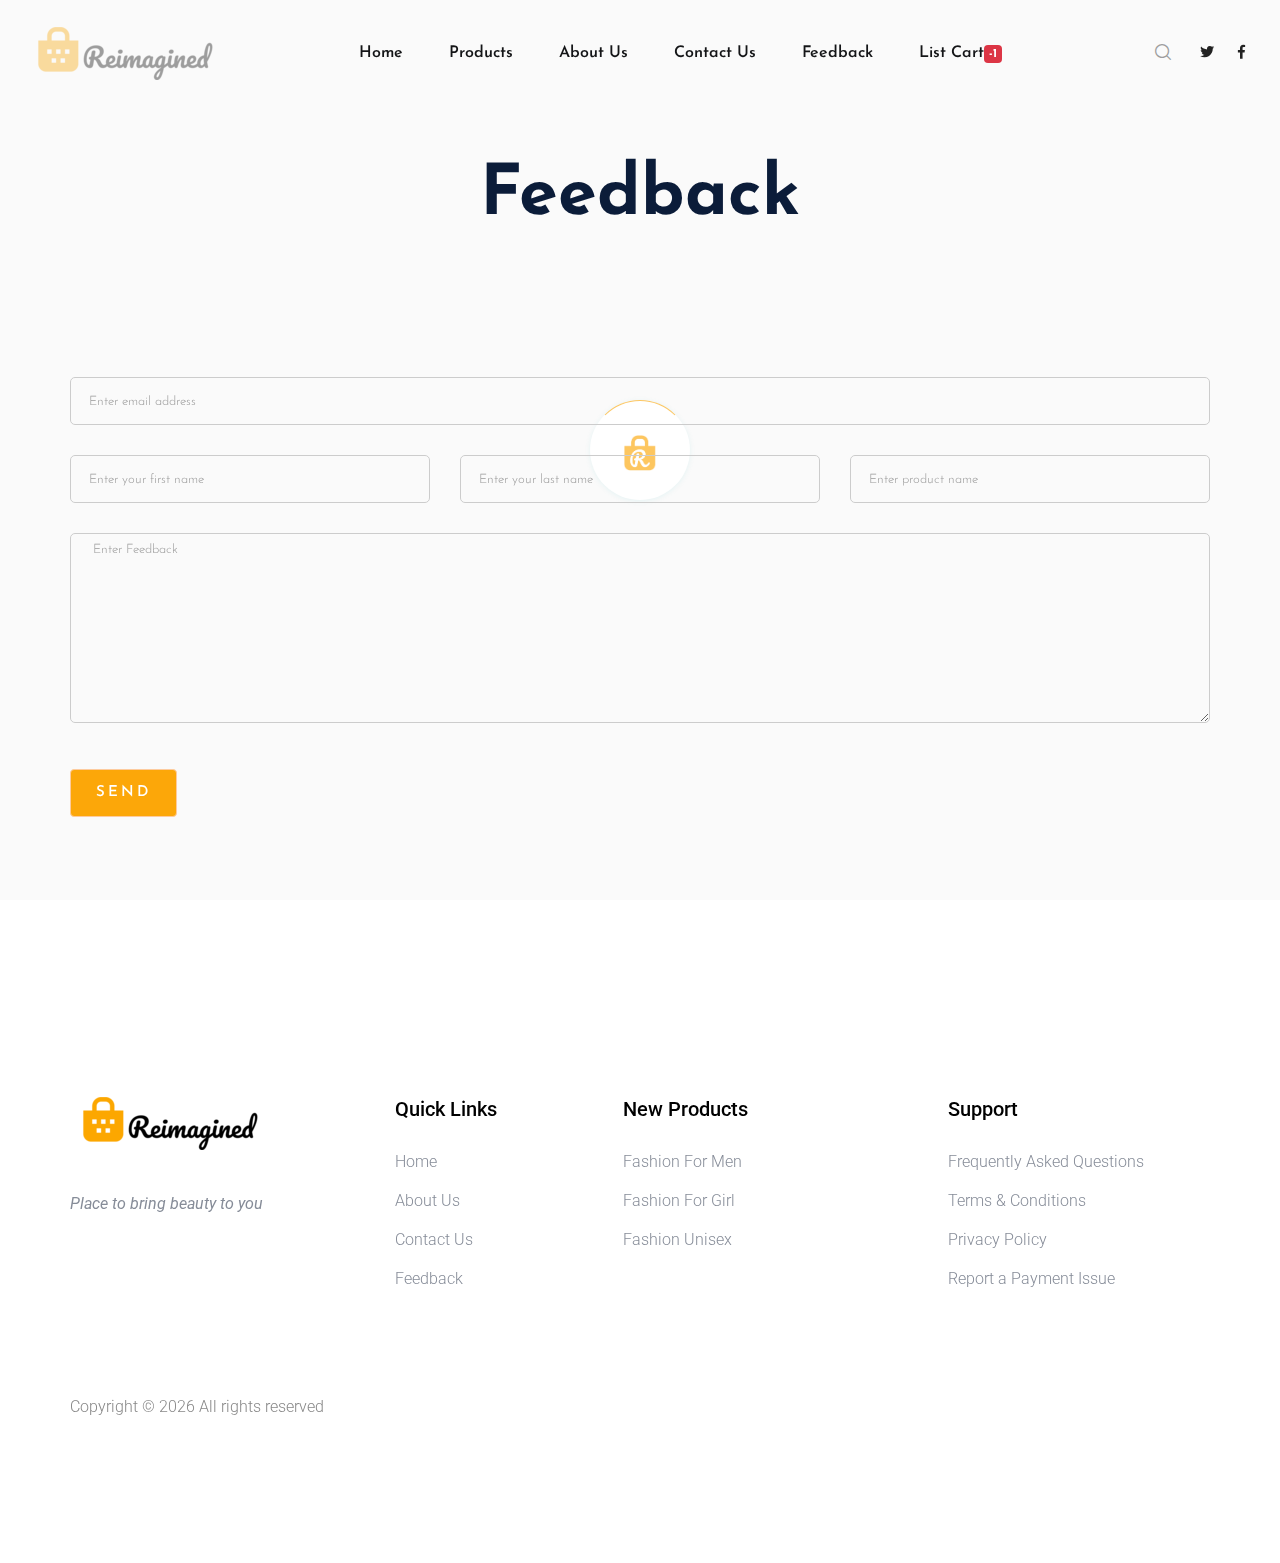
<file: feedback.html>
<!DOCTYPE html>
<html class="no-js" lang="zxx">

<head>
    <meta charset="utf-8">
    <meta http-equiv="x-ua-compatible" content="ie=edge">
    <title>Shopping Reimagined | Feedback</title>
    <meta name="description" content="">
    <meta name="viewport" content="width=device-width, initial-scale=1">
    <link rel="manifest" href="site.webmanifest">
    <link rel="shortcut icon" type="image/x-icon" href="assets/img/logo/R-logo.png">

    <!-- CSS here -->
    <link rel="stylesheet" href="assets/css/bootstrap.min.css">
    <link rel="stylesheet" href="assets/css/owl.carousel.min.css">
    <link rel="stylesheet" href="assets/css/flaticon.css">
    <link rel="stylesheet" href="assets/css/slicknav.css">
    <link rel="stylesheet" href="assets/css/animate.min.css">
    <link rel="stylesheet" href="assets/css/magnific-popup.css">
    <link rel="stylesheet" href="assets/css/fontawesome-all.min.css">
    <link rel="stylesheet" href="assets/css/themify-icons.css">
    <link rel="stylesheet" href="assets/css/slick.css">
    <link rel="stylesheet" href="assets/css/nice-select.css">
    <link rel="stylesheet" href="assets/css/style.css">
    <link rel="stylesheet" href="assets/css/modal.css">
    <script src="assets/js/card.js"></script>
</head>

<body onload="CardLength()">
    <!-- Preloader -->
    <div id="preloader-active">
        <div class="preloader d-flex align-items-center justify-content-center">
            <div class="preloader-inner position-relative">
                <div class="preloader-circle"></div>
                <div class="preloader-img pere-text">
                    <img src="assets/img/logo/R-logo.png" alt="">
                </div>
            </div>
        </div>
    </div>
    <!-- Preloader -->
    <header>
        <!-- Header -->
        <div class="header-area">
            <div class="main-header header-sticky">
                <div class="container-fluid">
                    <div class="menu-wrapper">
                        <!-- Logo -->
                        <div class="logo">
                            <a href="index.html"><img src="assets/img/logo/logo.png" alt=""></a>
                        </div>
                        <!-- Main-menu -->
                        <div class="main-menu d-none d-lg-block">
                            <nav>
                                <ul id="navigation">
                                    <li><a href="index.html">Home</a></li>
                                    <li>
                                        <a href="#">Products</a>
                                        <ul class="submenu">
                                            <li><a href="men.html">Fashion for Men</a></li>
                                            <li><a href="girl.html">Fashion for Women</a></li>
                                            <li><a href="unisex.html">Fashion Unisex</a></li>
                                        </ul>
                                    </li>
                                    <li><a href="about.html">About Us</a></li>
                                    <li><a href="contact.html">Contact Us</a></li>
                                    <li><a href="feedback.html">Feedback</a></li>
                                    <li><a href="listCard.html">List Cart<span class="badge badge-danger" id="demo"></span></a></li>
                                </ul>
                            </nav>
                        </div>
                        <!-- Header Right -->
                        <div class="header-right">
                            <ul>
                                <li>
                                    <div class="nav-search search-switch">
                                        <span class="flaticon-search"></span>
                                    </div>
                                </li>
                                <div class="footer-social ">
                                    <a href="#"><i class="fab fa-twitter "></i></a>
                                    <a href="#"><i class="fab fa-facebook-f "></i></a>
                                </div>
                            </ul>
                        </div>
                    </div>
                    <!-- Mobile Menu -->
                    <div class="col-12">
                        <div class="mobile_menu d-block d-lg-none"></div>
                    </div>
                </div>
            </div>
        </div>
        <br><br>
    </header>
    <main>
        <!-- Hero Area -->
        <div class="slider-area ">
            <div class="single-slider slider-height2 d-flex align-items-center">
                <div class="container">
                    <div class="row">
                        <div class="col-xl-12">
                            <div class="hero-cap text-center">
                                <h2>Feedback</h2>
                            </div>
                        </div>
                    </div>
                </div>
            </div>
        </div>
        <!-- ================ contact section ================= -->
        <section class="contact-section">
            <div class="container">
                <div class="row">
                    <div class="col-lg-12">
                        <form class="form-contact contact_form" method="post" id="contactForm" onsubmit="validateFeedback()" novalidate="novalidate">
                            <div class="row">
                                <div class="col-12">
                                    <div class="form-group">
                                        <input class="form-control valid" name="mail" id="mail" type="text" placeholder="Enter email address" required>
                                        <div id="mailF"></div>
                                    </div>
                                </div>
                                <div class="col-sm-4">
                                    <div class="form-group">
                                        <input class="form-control valid" name="firstName" id="first-name" type="text" placeholder="Enter your first name" required>
                                        <div id="fnF"></div>
                                    </div>
                                </div>
                                <div class="col-sm-4">
                                    <div class="form-group">
                                        <input class="form-control valid" name="lastName" id="last-name" type="text" placeholder="Enter your last name" required>
                                        <div id="lnF"></div>
                                    </div>
                                </div>
                                <div class="col-sm-4">
                                    <div class="form-group">
                                        <input class="form-control valid" name="product" id="product" type="text" placeholder="Enter product name" required>
                                        <div id="prodF"></div>
                                    </div>
                                </div>
                                <div class="col-12">
                                    <div class="form-group">
                                        <textarea class="form-control w-100" name="feedback" id="feedback" cols="30" rows="9" placeholder=" Enter Feedback" required></textarea>
                                        <div id="feedF"></div>
                                    </div>
                                </div>
                            </div>
                            <div class="form-group mt-3">
                                <input type="submit" class="button button-contactForm boxed-btn" style="background-color: rgba(252, 165, 4, 0.979);" value="Send" />
                            </div>
                        </form>
                    </div>
                </div>
            </div>
        </section>
    </main>
    <footer>
        <!-- Footer -->
        <div class="footer-area footer-padding">
            <div class="container">
                <div class="row d-flex justify-content-between">
                    <div class="col-xl-3 col-lg-3 col-md-5 col-sm-6">
                        <div class="single-footer-caption mb-50">
                            <div class="single-footer-caption mb-30">
                                <!-- logo -->
                                <div class="footer-logo">
                                    <a href="index.html"><img src="assets/img/logo/logo.png" alt=""></a>
                                </div>
                                <div class="footer-tittle">
                                    <div class="footer-pera">
                                        <p><i>Place to bring beauty to you</i></p>
                                    </div>
                                </div>
                            </div>
                        </div>
                    </div>
                    <div class="col-xl-2 col-lg-3 col-md-3 col-sm-5">
                        <div class="single-footer-caption mb-50">
                            <div class="footer-tittle">
                                <h4>Quick Links</h4>
                                <ul>
                                    <li><a href="index.html">Home</a></li>
                                    <li><a href="about.html">About Us</a></li>
                                    <li><a href="contact.html">Contact Us</a></li>
                                    <li><a href="feedback.html">Feedback</a></li>
                                </ul>
                            </div>
                        </div>
                    </div>
                    <div class="col-xl-3 col-lg-3 col-md-4 col-sm-7">
                        <div class="single-footer-caption mb-50">
                            <div class="footer-tittle">
                                <h4>New Products</h4>
                                <ul>
                                    <li><a href="men.html">Fashion For Men</a></li>
                                    <li><a href="girl.html">Fashion For Girl</a></li>
                                    <li><a href="unisex.html">Fashion Unisex</a></li>
                                </ul>
                            </div>
                        </div>
                    </div>
                    <div class="col-xl-3 col-lg-3 col-md-5 col-sm-7">
                        <div class="single-footer-caption mb-50">
                            <div class="footer-tittle">
                                <h4>Support</h4>
                                <ul>
                                    <li><a href="#">Frequently Asked Questions</a></li>
                                    <li><a href="#">Terms & Conditions</a></li>
                                    <li><a href="#">Privacy Policy</a></li>
                                    <li><a href="#">Report a Payment Issue</a></li>
                                </ul>
                            </div>
                        </div>
                    </div>
                </div>
                <!-- Footer bottom -->
                <div class="row align-items-center">
                    <div class="col-xl-7 col-lg-8 col-md-7">
                        <div class="footer-copy-right">
                            <p>
                                Copyright &copy;
                                <script>
                                    document.write(new Date().getFullYear());
                                </script> All rights reserved
                            </p>
                        </div>
                    </div>
                </div>
            </div>
        </div>
    </footer>
    <!-- Search model -->
    <div class="search-model-box">
        <div class="h-100 d-flex align-items-center justify-content-center">
            <div class="search-close-btn">+</div>
            <form class="search-model-form">
                <div class="input-group mb-3 search">
                    <input type="text" id="search-input" class="form-control" placeholder="Searching key.....">
                    <div class="input-group-prepend" id="search_button">
                        <i class="fas flaticon-search" id="fas"></i>
                    </div>
                </div>
            </form>
        </div>
    </div>

    <!-- JS here -->
    <script src="https://ajax.googleapis.com/ajax/libs/jquery/3.6.0/jquery.min.js "></script>
    <script src="./assets/js/vendor/modernizr-3.5.0.min.js"></script>

    <!-- Jquery, Popper, Bootstrap -->
    <script src="./assets/js/vendor/jquery-1.12.4.min.js"></script>
    <script src="./assets/js/popper.min.js"></script>
    <script src="./assets/js/bootstrap.min.js"></script>

    <!-- Jquery Mobile Menu -->
    <script src="./assets/js/jquery.slicknav.min.js"></script>

    <!-- Jquery Slick , Owl-Carousel Plugins -->
    <script src="./assets/js/owl.carousel.min.js"></script>
    <script src="./assets/js/slick.min.js"></script>

    <!-- One Page, Animated-HeadLin -->
    <script src="./assets/js/wow.min.js"></script>
    <script src="./assets/js/animated.headline.js"></script>
    <script src="./assets/js/jquery.magnific-popup.js"></script>

    <!-- Scrollup, nice-select, sticky -->
    <script src="./assets/js/jquery.scrollUp.min.js"></script>
    <script src="./assets/js/jquery.nice-select.min.js"></script>
    <script src="./assets/js/jquery.sticky.js"></script>

    <!-- Contact js -->
    <script src="./assets/js/contact.js"></script>
    <script src="./assets/js/jquery.form.js"></script>
    <script src="./assets/js/jquery.validate.min.js"></script>
    <script src="./assets/js/mail-script.js"></script>
    <script src="./assets/js/jquery.ajaxchimp.min.js"></script>

    <!-- Feedback js -->
    <script src="./assets/js/feedback.js"></script>

    <!-- Jquery Plugins, main Jquery -->
    <script src="./assets/js/plugins.js"></script>
    <script src="./assets/js/main.js"></script>
    <script src="./assets/js/jquery.loadfirsttime.js "></script>

</body>

</html>
</file>
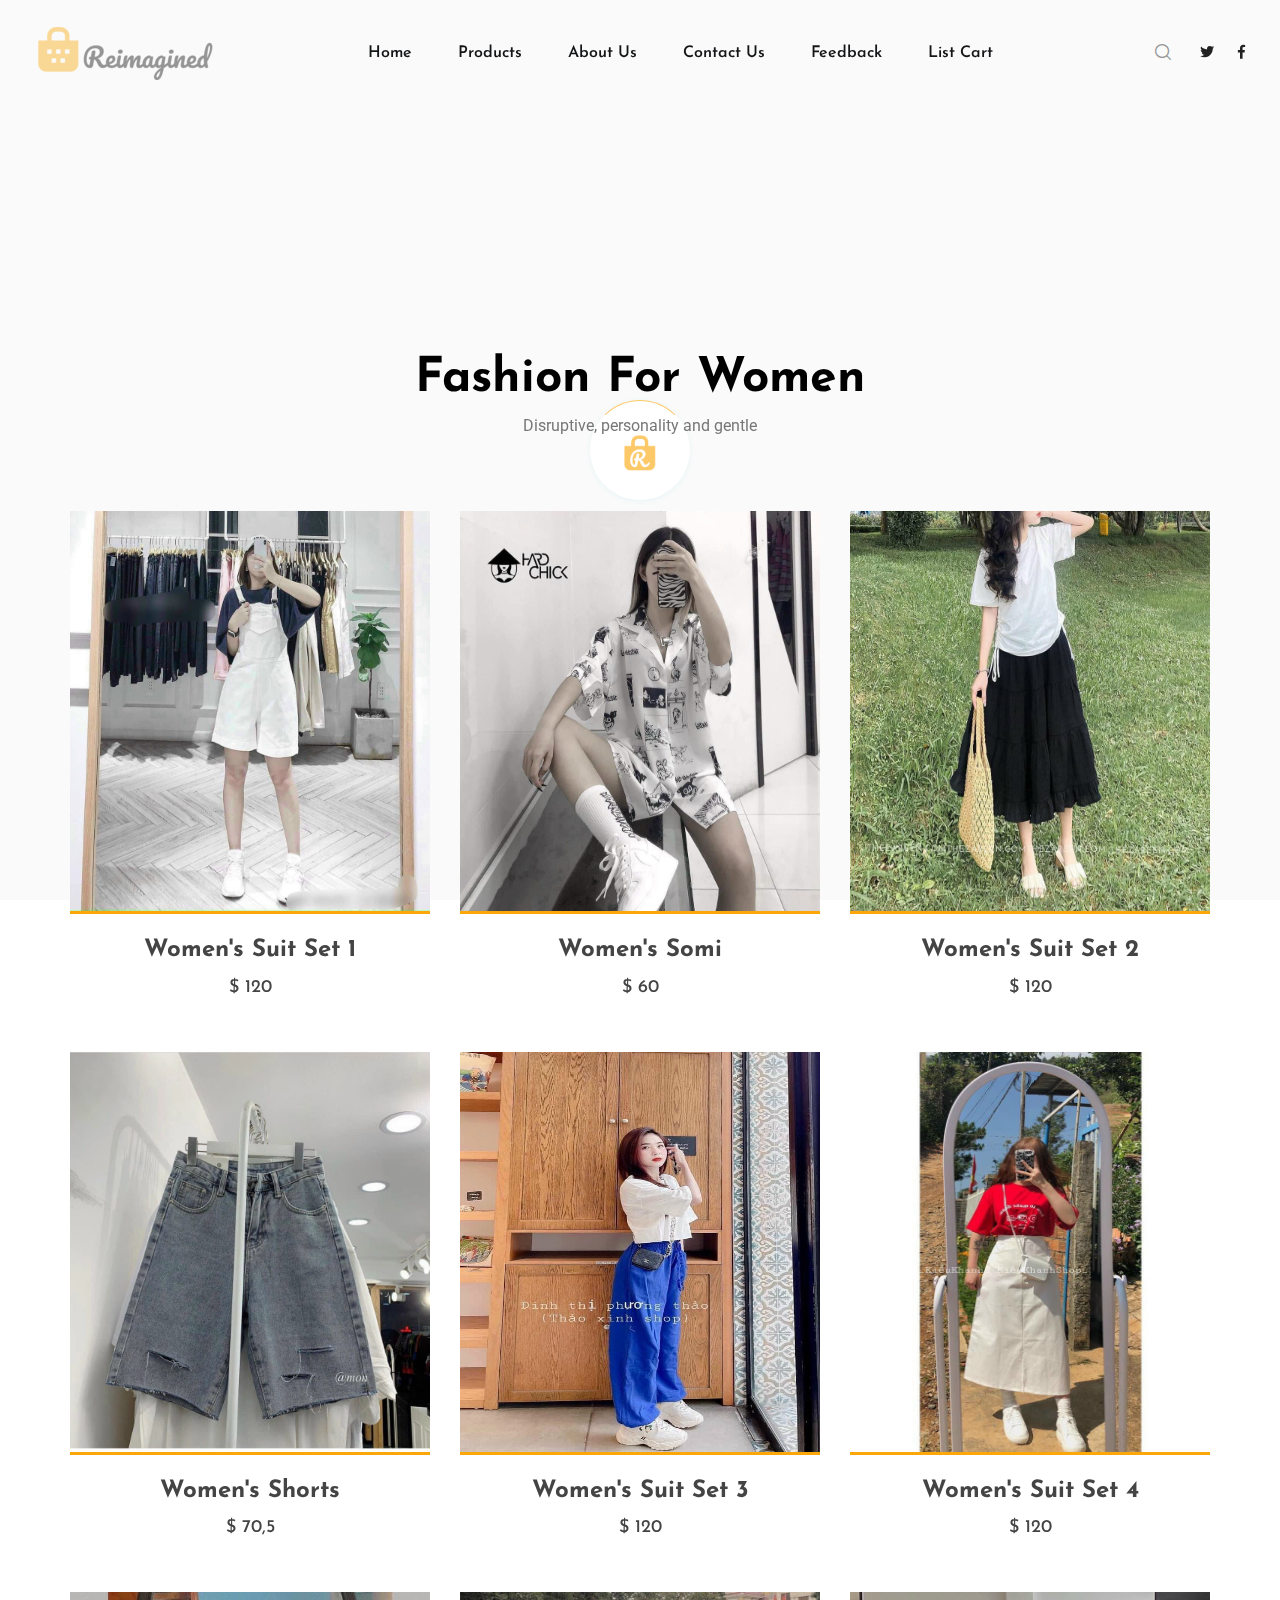
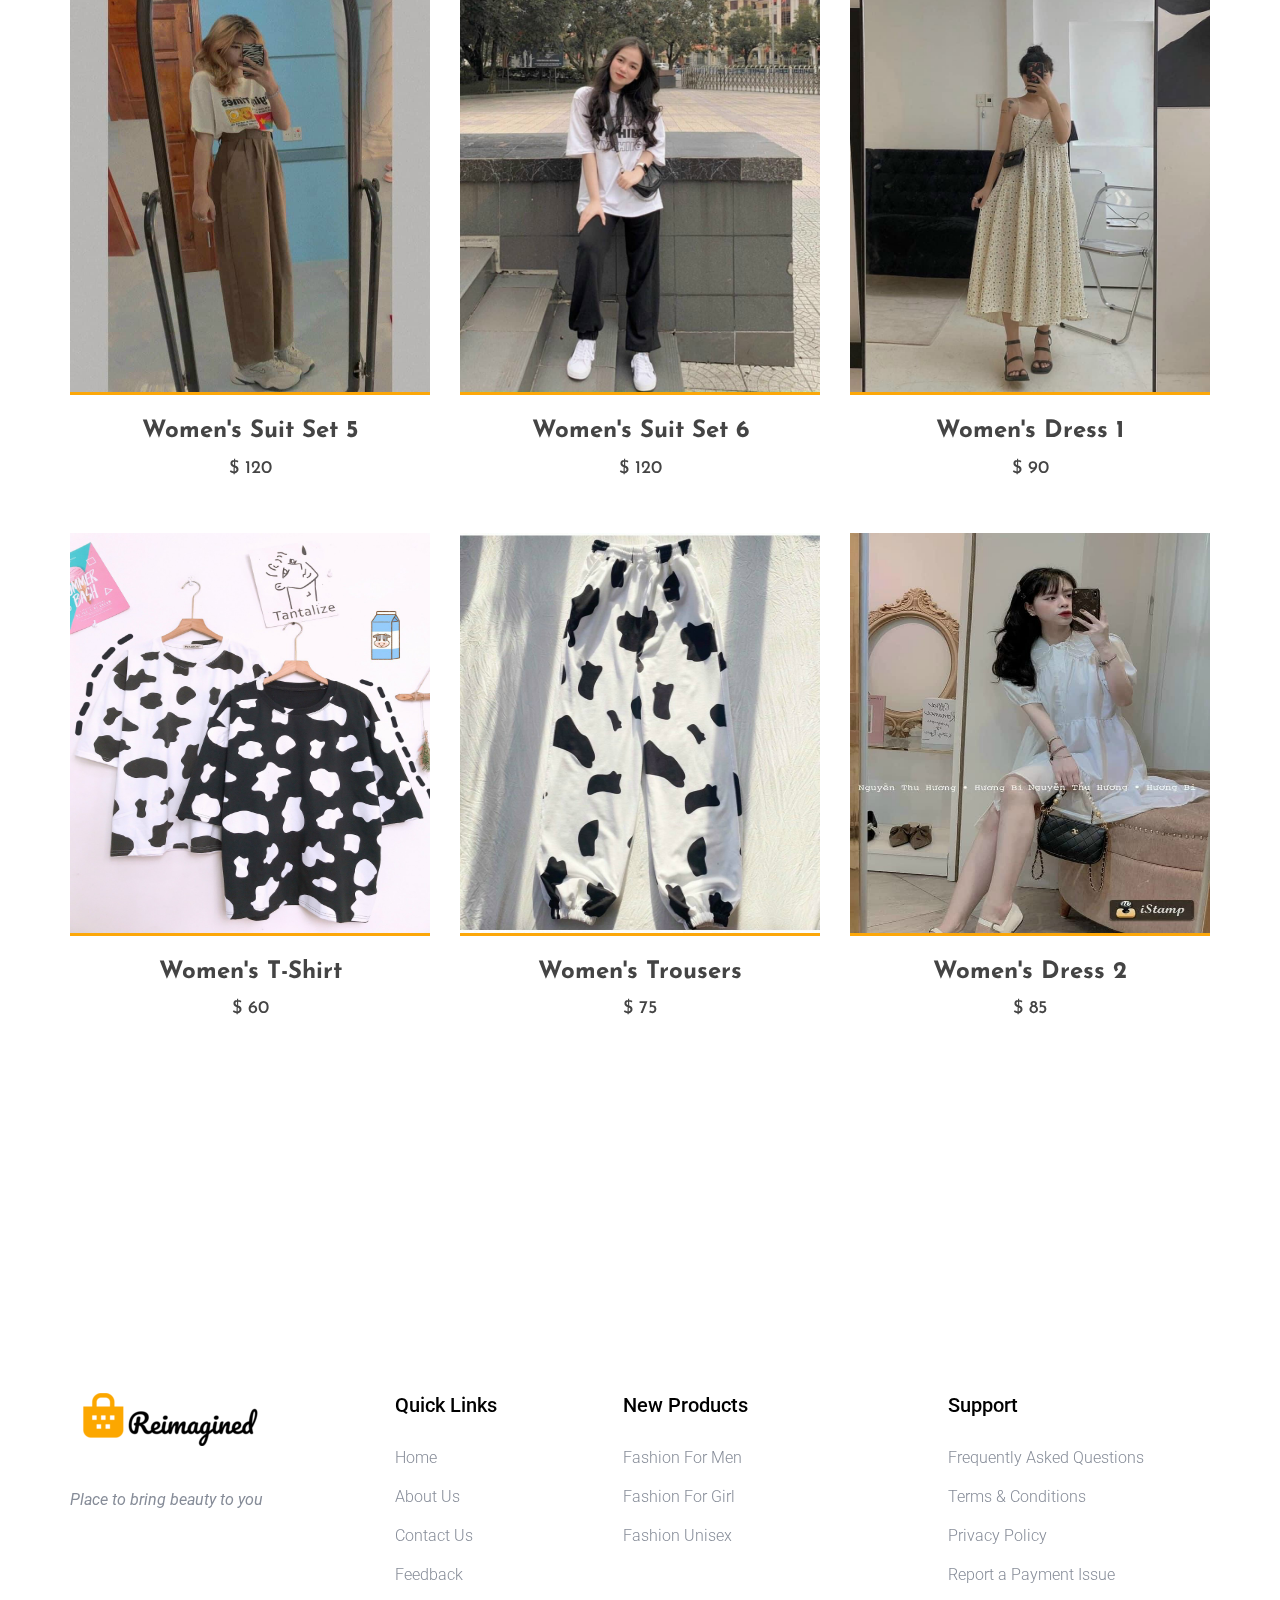
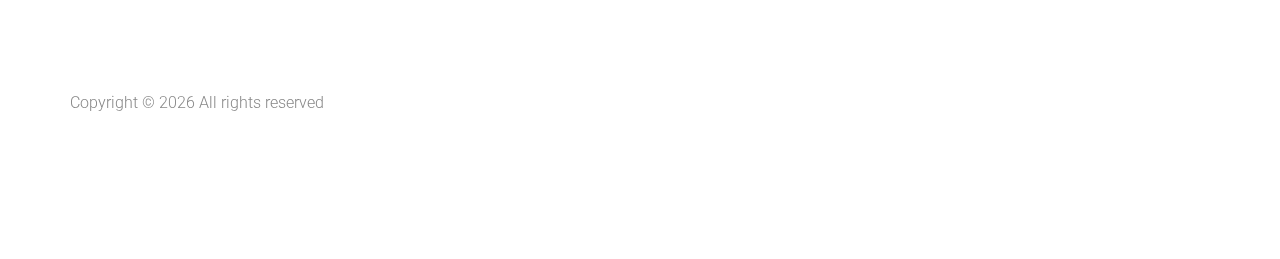
<file: girl.html>
<!DOCTYPE html>
<html class="no-js" lang="zxx">

<head>
    <meta charset="utf-8">
    <meta http-equiv="x-ua-compatible" content="ie=edge">
    <title>Shopping Reimagined | Women</title>
    <meta name="description" content="">
    <meta name="viewport" content="width=device-width, initial-scale=1">
    <link rel="manifest" href="site.webmanifest">
    <link rel="shortcut icon" type="image/x-icon" href="assets/img/logo/R-logo.png">

    <!-- CSS here -->
    <link rel="stylesheet" href="assets/css/bootstrap.min.css">
    <link rel="stylesheet" href="assets/css/owl.carousel.min.css">
    <link rel="stylesheet" href="assets/css/flaticon.css">
    <link rel="stylesheet" href="assets/css/slicknav.css">
    <link rel="stylesheet" href="assets/css/animate.min.css">
    <link rel="stylesheet" href="assets/css/magnific-popup.css">
    <link rel="stylesheet" href="assets/css/fontawesome-all.min.css">
    <link rel="stylesheet" href="assets/css/themify-icons.css">
    <link rel="stylesheet" href="assets/css/slick.css">
    <link rel="stylesheet" href="assets/css/nice-select.css">
    <link rel="stylesheet" href="assets/css/style.css">
    <link rel="stylesheet" href="assets/css/modal.css">
    <script src="assets/js/card.js"></script>
</head>

<body onload="CardLength()">
    <!-- Preloader -->
    <div id="preloader-active">
        <div class="preloader d-flex align-items-center justify-content-center">
            <div class="preloader-inner position-relative">
                <div class="preloader-circle"></div>
                <div class="preloader-img pere-text">
                    <img src="assets/img/logo/R-logo.png">
                </div>
            </div>
        </div>
    </div>
    <!-- Preloader -->
    <header>
        <!-- Header -->
        <div class="header-area">
            <div class="main-header header-sticky">
                <div class="container-fluid">
                    <div class="menu-wrapper">
                        <!-- Logo -->
                        <div class="logo">
                            <a href="index.html"><img src="assets/img/logo/logo.png" alt=""></a>
                        </div>
                        <!-- Main-menu -->
                        <div class="main-menu d-none d-lg-block">
                            <nav>
                                <ul id="navigation">
                                    <li><a href="index.html">Home</a></li>
                                    <li>
                                        <a href="#">Products</a>
                                        <ul class="submenu">
                                            <li><a href="men.html">Fashion for Men</a></li>
                                            <li><a href="girl.html">Fashion for Women</a></li>
                                            <li><a href="unisex.html">Fashion Unisex</a></li>
                                        </ul>
                                    </li>
                                    <li><a href="about.html">About Us</a></li>
                                    <li><a href="contact.html">Contact Us</a></li>
                                    <li><a href="feedback.html">Feedback</a></li>
                                    <li><a href="listCard.html">List Cart</a></li>
                                </ul>
                            </nav>
                        </div>
                        <!-- Header Right -->
                        <div class="header-right">
                            <ul>
                                <li>
                                    <div class="nav-search search-switch">
                                        <span class="flaticon-search"></span>
                                    </div>
                                </li>
                                <div class="footer-social ">
                                    <a href="#"><i class="fab fa-twitter "></i></a>
                                    <a href="#"><i class="fab fa-facebook-f "></i></a>
                                </div>
                            </ul>
                        </div>
                    </div>
                    <!-- Mobile Menu -->
                    <div class="col-12">
                        <div class="mobile_menu d-block d-lg-none"></div>
                    </div>
                </div>
            </div>
        </div>
        <br><br>
        <!-- Header -->
    </header>
    <main>
        <div class="popular-items section-padding30">
            <div class="container">
                <!-- Section tittle -->
                <div class="row justify-content-center" st>
                    <div class="col-xl-7 col-lg-8 col-md-10">
                        <div class="section-tittle mb-70 text-center">
                            <h2>Fashion For Women</h2>
                            <p>Disruptive, personality and gentle</p>
                        </div>
                    </div>
                </div>
                <div class="row">
                    <div class="col-xl-4 col-lg-4 col-md-6 col-sm-6">
                        <a class="product" id="sp13" href="" data-toggle="modal" data-target="#myModal">
                            <div class="single-popular-items mb-50 text-center">
                                <div class="popular-img">
                                    <img src="assets/img/girl/girl1.jpg" height="400px" alt="">
                                    <div class="img-cap">
                                        <span>Add to cart</span>
                                    </div>
                                    <div class="favorit-items">
                                        <span class="flaticon-heart"></span>
                                    </div>
                                </div>
                                <div class="popular-caption">
                                    <h3><a href="product_details.html">Women's Suit Set 1</a></h3>
                                    <span>$ 120</span>
                                </div>
                            </div>
                        </a>
                    </div>
                    <div class="col-xl-4 col-lg-4 col-md-6 col-sm-6">
                        <a class="product" id="sp14" href="" data-toggle="modal" data-target="#myModal">
                            <div class="single-popular-items mb-50 text-center">
                                <div class="popular-img">
                                    <img src="assets/img/girl/girl2-1.jpg" height="400px" alt="">
                                    <div class="img-cap">
                                        <span>Add to cart</span>
                                    </div>
                                    <div class="favorit-items">
                                        <span class="flaticon-heart"></span>
                                    </div>
                                </div>
                                <div class="popular-caption">
                                    <h3><a href="product_details.html">Women's Somi </a></h3>
                                    <span>$ 60</span>
                                </div>
                            </div>
                        </a>
                    </div>
                    <div class="col-xl-4 col-lg-4 col-md-6 col-sm-6">
                        <a class="product" id="sp15" href="" data-toggle="modal" data-target="#myModal">
                            <div class="single-popular-items mb-50 text-center">
                                <div class="popular-img">
                                    <img src="assets/img/girl/gril3-1.jpg" height="400px" alt="">
                                    <div class="img-cap">
                                        <span>Add to cart</span>
                                    </div>
                                    <div class="favorit-items">
                                        <span class="flaticon-heart"></span>
                                    </div>
                                </div>
                                <div class="popular-caption">
                                    <h3><a href="product_details.html">Women's Suit Set 2</a></h3>
                                    <span>$ 120</span>
                                </div>
                            </div>
                        </a>
                    </div>
                    <div class="col-xl-4 col-lg-4 col-md-6 col-sm-6">
                        <a class="product" id="sp16" href="" data-toggle="modal" data-target="#myModal">
                            <div class="single-popular-items mb-50 text-center">
                                <div class="popular-img">
                                    <img src="assets/img/girl/girl4-1.jpg" height="400px" alt="">
                                    <div class="img-cap">
                                        <span>Add to cart</span>
                                    </div>
                                    <div class="favorit-items">
                                        <span class="flaticon-heart"></span>
                                    </div>
                                </div>
                                <div class="popular-caption">
                                    <h3><a href="product_details.html">Women's Shorts</a></h3>
                                    <span>$ 70,5</span>
                                </div>
                            </div>
                        </a>
                    </div>
                    <div class="col-xl-4 col-lg-4 col-md-6 col-sm-6">
                        <a class="product" id="sp17" href="" data-toggle="modal" data-target="#myModal">
                            <div class="single-popular-items mb-50 text-center">
                                <div class="popular-img">
                                    <img src="assets/img/girl/girl5-1.jpg" height="400px" alt="">
                                    <div class="img-cap">
                                        <span>Add to cart</span>
                                    </div>
                                    <div class="favorit-items">
                                        <span class="flaticon-heart"></span>
                                    </div>
                                </div>
                                <div class="popular-caption">
                                    <h3><a href="product_details.html">Women's Suit Set 3</a></h3>
                                    <span>$ 120</span>
                                </div>
                            </div>
                            <a class="product" id="sp13" href="" data-toggle="modal" data-target="#myModal"></a>
                    </div>
                    <div class="col-xl-4 col-lg-4 col-md-6 col-sm-6">
                        <a class="product" id="sp18" href="" data-toggle="modal" data-target="#myModal">
                            <div class="single-popular-items mb-50 text-center">
                                <div class="popular-img">
                                    <img src="assets/img/girl/girl6-1.jpg" height="400px" alt="">
                                    <div class="img-cap">
                                        <span>Add to cart</span>
                                    </div>
                                    <div class="favorit-items">
                                        <span class="flaticon-heart"></span>
                                    </div>
                                </div>
                                <div class="popular-caption">
                                    <h3><a href="product_details.html">Women's Suit Set 4</a></h3>
                                    <span>$ 120</span>
                                </div>
                        </a>
                    </div>
                </div>
                <div class="col-xl-4 col-lg-4 col-md-6 col-sm-6">
                    <a class="product" id="sp19" href="" data-toggle="modal" data-target="#myModal">
                        <div class="single-popular-items mb-50 text-center">
                            <div class="popular-img">
                                <img src="assets/img/girl/girl7-1.jpg" height="400px" alt="">
                                <div class="img-cap">
                                    <span>Add to cart</span>
                                </div>
                                <div class="favorit-items">
                                    <span class="flaticon-heart"></span>
                                </div>
                            </div>
                            <div class="popular-caption">
                                <h3><a href="product_details.html">Women's Suit Set 5</a></h3>
                                <span>$ 120</span>
                            </div>
                        </div>
                    </a>
                </div>
                <div class="col-xl-4 col-lg-4 col-md-6 col-sm-6">
                    <a class="product" id="sp20" href="" data-toggle="modal" data-target="#myModal">
                        <div class="single-popular-items mb-50 text-center">
                            <div class="popular-img">
                                <img src="assets/img/girl/girl8-1.jpg" height="400px" alt="">
                                <div class="img-cap">
                                    <span>Add to cart</span>
                                </div>
                                <div class="favorit-items">
                                    <span class="flaticon-heart"></span>
                                </div>
                            </div>
                            <div class="popular-caption">
                                <h3><a href="product_details.html">Women's Suit Set 6</a></h3>
                                <span>$ 120</span>
                            </div>
                        </div>
                    </a>
                </div>
                <div class="col-xl-4 col-lg-4 col-md-6 col-sm-6">
                    <a class="product" id="sp21" href="" data-toggle="modal" data-target="#myModal">
                        <div class="single-popular-items mb-50 text-center">
                            <div class="popular-img">
                                <img src="assets/img/girl/girl9-1.jpg" height="400px" alt="">
                                <div class="img-cap">
                                    <span>Add to cart</span>
                                </div>
                                <div class="favorit-items">
                                    <span class="flaticon-heart"></span>
                                </div>
                            </div>
                            <div class="popular-caption">
                                <h3><a href="product_details.html">Women's Dress 1</a></h3>
                                <span>$ 90</span>
                            </div>
                        </div>
                    </a>
                </div>
                <div class="col-xl-4 col-lg-4 col-md-6 col-sm-6">
                    <a class="product" id="sp22" href="" data-toggle="modal" data-target="#myModal">
                        <div class="single-popular-items mb-50 text-center">
                            <div class="popular-img">
                                <img src="assets/img/girl/girl10-1.jpg" height="400px" alt="">
                                <div class="img-cap">
                                    <span>Add to cart</span>
                                </div>
                                <div class="favorit-items">
                                    <span class="flaticon-heart"></span>
                                </div>
                            </div>
                            <div class="popular-caption">
                                <h3><a href="product_details.html">Women's T-Shirt</a></h3>
                                <span>$ 60</span>
                            </div>
                        </div>
                    </a>
                </div>
                <div class="col-xl-4 col-lg-4 col-md-6 col-sm-6">
                    <a class="product" id="sp23" href="" data-toggle="modal" data-target="#myModal">
                        <div class="single-popular-items mb-50 text-center">
                            <div class="popular-img">
                                <img src="assets/img/girl/girl11-1.jpg" height="400px" alt="">
                                <div class="img-cap">
                                    <span>Add to cart</span>
                                </div>
                                <div class="favorit-items">
                                    <span class="flaticon-heart"></span>
                                </div>
                            </div>
                            <div class="popular-caption">
                                <h3><a href="product_details.html">Women's Trousers</a></h3>
                                <span>$ 75</span>
                            </div>
                        </div>
                    </a>
                </div>
                <div class="col-xl-4 col-lg-4 col-md-6 col-sm-6">
                    <a class="product" id="sp24" href="" data-toggle="modal" data-target="#myModal">
                        <div class="single-popular-items mb-50 text-center">
                            <div class="popular-img">
                                <img src="assets/img/girl/girl12-1.jpg" height="400px" alt="">
                                <div class="img-cap">
                                    <span>Add to cart</span>
                                </div>
                                <div class="favorit-items">
                                    <span class="flaticon-heart"></span>
                                </div>
                            </div>
                            <div class="popular-caption">
                                <h3><a href="product_details.html">Women's Dress 2</a></h3>
                                <span>$ 85</span>
                            </div>
                        </div>
                    </a>
                </div>
            </div>
        </div>
        <div class="modal" id="myModal" style="width: 100%; height: 100%; padding-left: 19px; z-index: 10000;"
            class="details">
            <div class="modal-dialog" style="max-width: none;">
                <div class="modal-content">

                    <!-- Modal Header -->
                    <div class="modal-header" style="border: none;">
                        <button type="button" class="close" data-dismiss="modal">&times;</button>
                    </div>

                    <div class="product_image_area">
                        <div class="container-fluid" style="padding: 0% 10%;">
                            <div class="row justify-content-center">
                                <div class="col-md-2" id="products_img"></div>
                                <div class="col-md-5">
                                    <div class="single_product_img_main">
                                        <img src="assets/img/men/men1-1.jpg" style="width: 100%;" alt="#"
                                            class="img-fluid">
                                    </div>
                                </div>
                                <div class="col-md-5">
                                    <div class="single_product_text text-center">
                                        <h3>
                                            <div id="name"></div>
                                        </h3>
                                        <hr>
                                        <a href="" style="color: black;" data-toggle="collapse" data-target="#demo">Size
                                            instructions</a>
                                        <div id="demo" class="collapse">
                                            <img src="assets/img/suite_sizes.jpg" width="100%" alt="">
                                        </div>
                                        <div id="product-form">
                                            <form class="form-inline" action="">
                                                <div class="group form-group">
                                                    <label for="price">Price</label>
                                                    <label for="" id="price"></label>
                                                </div>
                                                <div class="group form-group">
                                                    <label for="color">Color</label>
                                                    <select id="mySelect" name="color" class="color">
                                                    </select>
                                                </div>
                                                <div class="group form-group">
                                                    <label for="size">Size</label>
                                                    <select id="mySelect1" name="size" class="color">
                                                    </select>
                                                </div>
                                                <div class="group form-group">
                                                    <label for="qty">Quantity</label>
                                                    <span class="product_count_item inumber-decrement"> <i
                                                            class="ti-minus"></i></span>
                                                    <input class="product_count_item input-number quantity" type="text"
                                                        value="1" min="0" max="10"></input>
                                                    <span class="product_count_item number-increment"> <i
                                                            class="ti-plus"></i></span>
                                                </div>
                                                <button type="submit" class="btn btn-default" style="width: 100%;"
                                                    id="addpackage">ADD TO CART</button>
                                            </form>
                                        </div>
                                    </div>
                                </div>
                            </div>
                        </div>
                    </div>

                </div>
            </div>
        </div>
    </main>
    <footer>
        <!-- Footer -->
        <div class="footer-area footer-padding">
            <div class="container">
                <div class="row d-flex justify-content-between">
                    <div class="col-xl-3 col-lg-3 col-md-5 col-sm-6">
                        <div class="single-footer-caption mb-50">
                            <div class="single-footer-caption mb-30">
                                <!-- logo -->
                                <div class="footer-logo">
                                    <a href="index.html"><img src="assets/img/logo/logo.png" alt=""></a>
                                </div>
                                <div class="footer-tittle">
                                    <div class="footer-pera">
                                        <p><i>Place to bring beauty to you</i></p>
                                    </div>
                                </div>
                            </div>
                        </div>
                    </div>
                    <div class="col-xl-2 col-lg-3 col-md-3 col-sm-5">
                        <div class="single-footer-caption mb-50">
                            <div class="footer-tittle">
                                <h4>Quick Links</h4>
                                <ul>
                                    <li><a href="index.html">Home</a></li>
                                    <li><a href="about.html">About Us</a></li>
                                    <li><a href="contact.html">Contact Us</a></li>
                                    <li><a href="feedback.html">Feedback</a></li>
                                </ul>
                            </div>
                        </div>
                    </div>
                    <div class="col-xl-3 col-lg-3 col-md-4 col-sm-7">
                        <div class="single-footer-caption mb-50">
                            <div class="footer-tittle">
                                <h4>New Products</h4>
                                <ul>
                                    <li><a href="men.html">Fashion For Men</a></li>
                                    <li><a href="girl.html">Fashion For Girl</a></li>
                                    <li><a href="unisex.html">Fashion Unisex</a></li>
                                </ul>
                            </div>
                        </div>
                    </div>
                    <div class="col-xl-3 col-lg-3 col-md-5 col-sm-7">
                        <div class="single-footer-caption mb-50">
                            <div class="footer-tittle">
                                <h4>Support</h4>
                                <ul>
                                    <li><a href="#">Frequently Asked Questions</a></li>
                                    <li><a href="#">Terms & Conditions</a></li>
                                    <li><a href="#">Privacy Policy</a></li>
                                    <li><a href="#">Report a Payment Issue</a></li>
                                </ul>
                            </div>
                        </div>
                    </div>
                </div>
                <!-- Footer bottom -->
                <div class="row align-items-center">
                    <div class="col-xl-7 col-lg-8 col-md-7">
                        <div class="footer-copy-right">
                            <p>
                                Copyright &copy;
                                <script>
                                    document.write(new Date().getFullYear());
                                </script> All rights reserved
                            </p>
                        </div>
                    </div>
                </div>
            </div>
        </div>
    </footer>
    <!-- Search model -->
    <div class="search-model-box">
        <div class="h-100 d-flex align-items-center justify-content-center">
            <div class="search-close-btn">+</div>
            <form class="search-model-form">
                <div class="input-group mb-3 search">
                    <input type="text" id="search-input" class="form-control" placeholder="Searching key.....">
                    <div class="input-group-prepend" id="search_button">
                        <i class="fas flaticon-search" id="fas"></i>
                    </div>
                </div>
            </form>
        </div>
    </div>
    <!-- Search model -->

    <!-- JS here -->
    <script src="https://ajax.googleapis.com/ajax/libs/jquery/3.6.0/jquery.min.js "></script>
    <script src="./assets/js/vendor/modernizr-3.5.0.min.js"></script>

    <!-- Jquery, Popper, Bootstrap -->
    <script src="./assets/js/vendor/jquery-1.12.4.min.js"></script>
    <script src="./assets/js/popper.min.js"></script>
    <script src="./assets/js/bootstrap.min.js"></script>

    <!-- Jquery Mobile Menu -->
    <script src="./assets/js/jquery.slicknav.min.js"></script>

    <!-- Jquery Slick , Owl-Carousel Plugins -->
    <script src="./assets/js/owl.carousel.min.js"></script>
    <script src="./assets/js/slick.min.js"></script>

    <!-- One Page, Animated-HeadLin -->
    <script src="./assets/js/wow.min.js"></script>
    <script src="./assets/js/animated.headline.js"></script>
    <script src="./assets/js/jquery.magnific-popup.js"></script>

    <!-- Scrollup, nice-select, sticky -->
    <script src="./assets/js/jquery.scrollUp.min.js"></script>
    <script src="./assets/js/jquery.nice-select.min.js"></script>
    <script src="./assets/js/jquery.sticky.js"></script>

    <!-- Contact js -->
    <script src="./assets/js/contact.js"></script>
    <script src="./assets/js/jquery.form.js"></script>
    <script src="./assets/js/jquery.validate.min.js"></script>
    <script src="./assets/js/mail-script.js"></script>
    <script src="./assets/js/jquery.ajaxchimp.min.js"></script>

    <!-- Feedback js -->
    <script src="./assets/js/feedback.js"></script>

    <!-- Jquery Plugins, main Jquery -->
    <script src="./assets/js/plugins.js"></script>
    <script src="./assets/js/main.js"></script>
    <script src="./assets/js/jquery.loadfirsttime.js "></script>

</body>

</html>
</file>
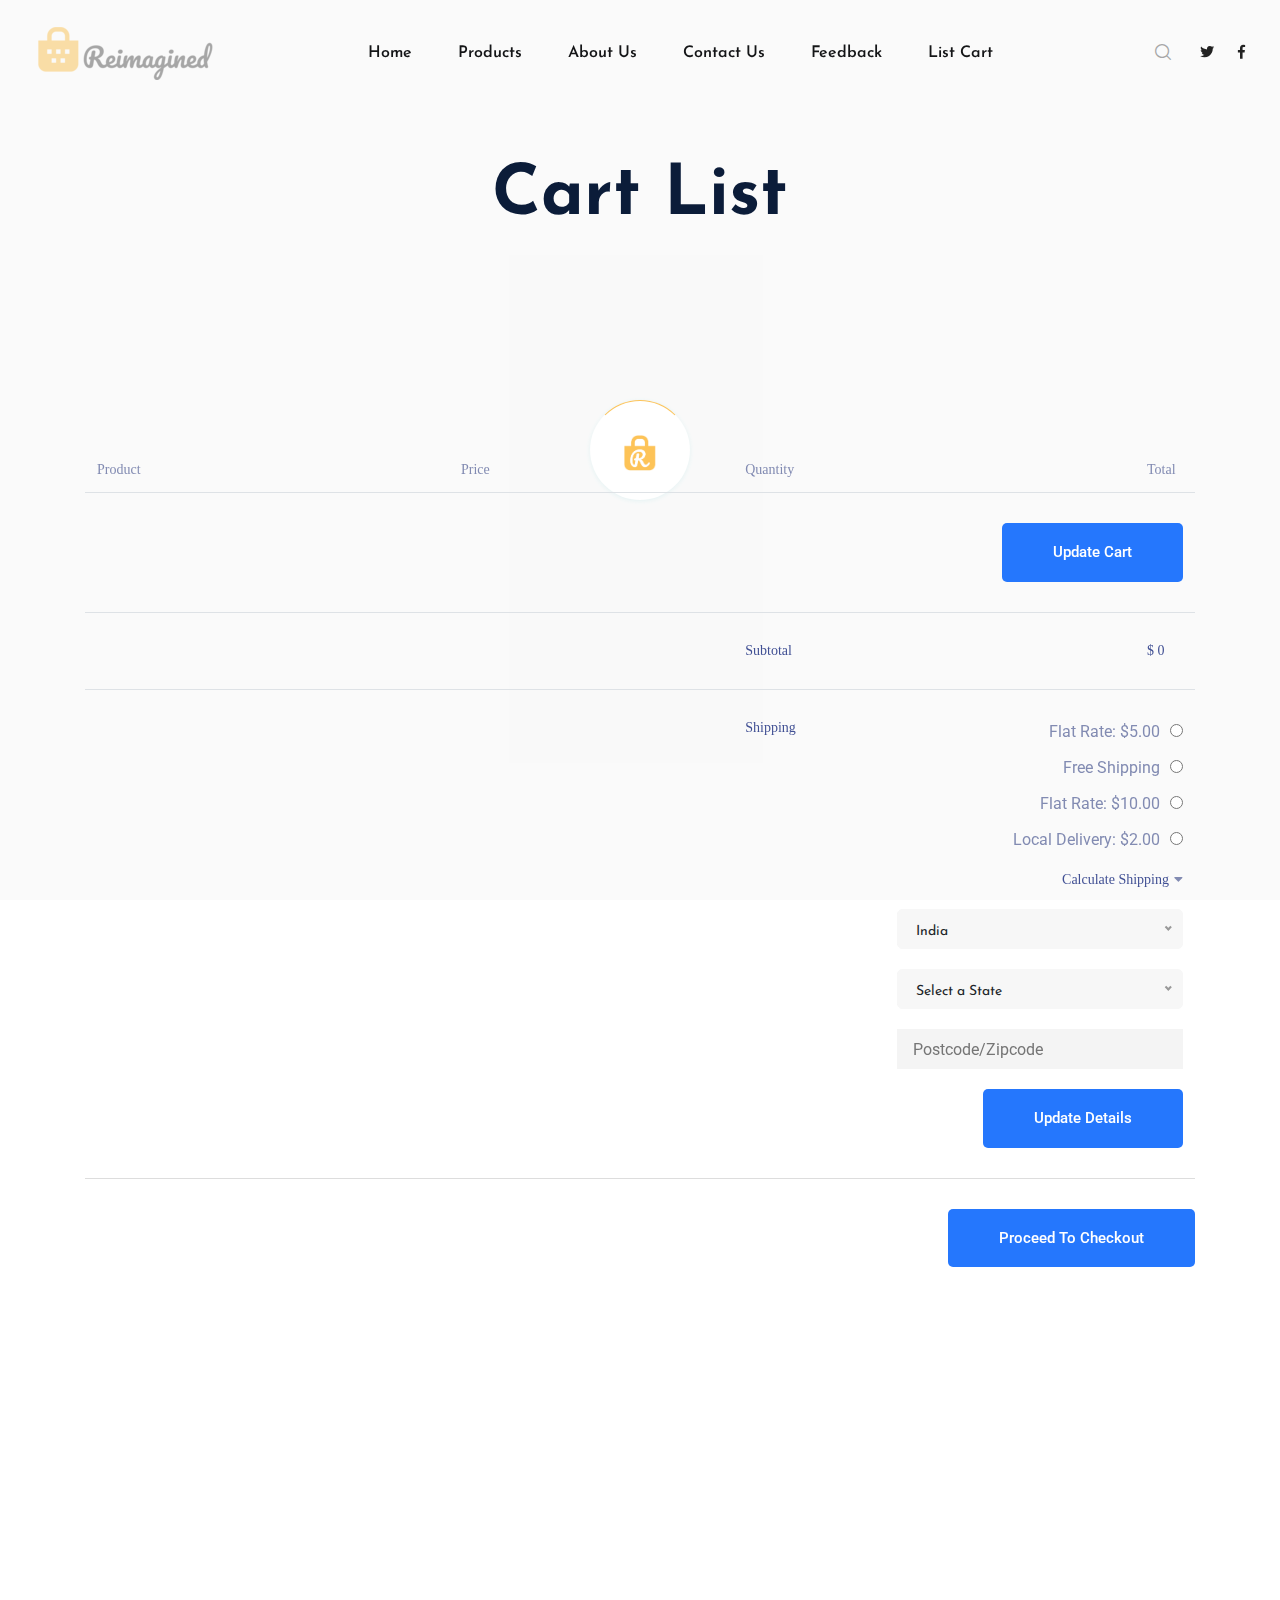
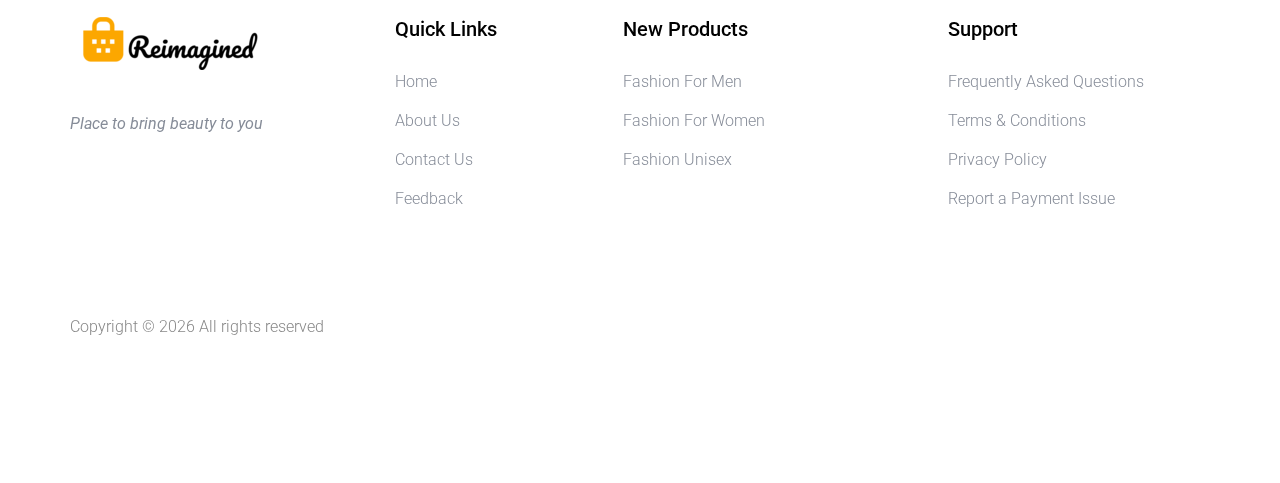
<file: listCard.html>
<!DOCTYPE html>
<html class="no-js" lang="zxx">

<head>
    <meta charset="utf-8">
    <meta http-equiv="x-ua-compatible" content="ie=edge">
    <title>Shopping Reimagined | Home</title>
    <meta name="description" content="">
    <meta name="viewport" content="width=device-width, initial-scale=1">
    <link rel="manifest" href="site.webmanifest">
    <link rel="shortcut icon" type="image/x-icon" href="assets/img/logo/R-logo.png">

    <!-- CSS here -->
    <link rel="stylesheet" href="assets/css/bootstrap.min.css">
    <link rel="stylesheet" href="assets/css/owl.carousel.min.css">
    <link rel="stylesheet" href="assets/css/flaticon.css">
    <link rel="stylesheet" href="assets/css/slicknav.css">
    <link rel="stylesheet" href="assets/css/animate.min.css">
    <link rel="stylesheet" href="assets/css/magnific-popup.css">
    <link rel="stylesheet" href="assets/css/fontawesome-all.min.css">
    <link rel="stylesheet" href="assets/css/themify-icons.css">
    <link rel="stylesheet" href="assets/css/slick.css">
    <link rel="stylesheet" href="assets/css/nice-select.css">
    <link rel="stylesheet" href="assets/css/style.css">
    <link rel="stylesheet" href="assets/css/modal.css">
    
</head>

<body>
    <!-- Preloader -->
    <div id="preloader-active">
        <div class="preloader d-flex align-items-center justify-content-center">
            <div class="preloader-inner position-relative">
                <div class="preloader-circle"></div>
                <div class="preloader-img pere-text">
                    <img src="assets/img/logo/R-logo.png">
                </div>
            </div>
        </div>
    </div>
    <header>
        <!-- Header -->
        <div class="header-area">
            <div class="main-header header-sticky">
                <div class="container-fluid">
                    <div class="menu-wrapper">
                        <!-- Logo -->
                        <div class="logo">
                            <a href="index.html"><img src="assets/img/logo/logo.png" alt=""></a>
                        </div>
                        <!-- Main-menu -->
                        <div class="main-menu d-none d-lg-block">
                            <nav>
                                <ul id="navigation">
                                    <li><a href="index.html">Home</a></li>
                                    <li>
                                        <a href="#">Products</a>
                                        <ul class="submenu">
                                            <li><a href="men.html">Fashion for Men</a></li>
                                            <li><a href="girl.html">Fashion for Women</a></li>
                                            <li><a href="unisex.html">Fashion Unisex</a></li>
                                        </ul>
                                    </li>
                                    <li><a href="about.html">About Us</a></li>
                                    <li><a href="contact.html">Contact Us</a></li>
                                    <li><a href="feedback.html">Feedback</a></li>
                                    <li><a href="listCard.html">List Cart</a></li>
                                </ul>
                            </nav>
                        </div>
                        <!-- Header Right -->
                        <div class="header-right">
                            <ul>
                                <li>
                                    <div class="nav-search search-switch">
                                        <span class="flaticon-search"></span>
                                    </div>
                                </li>
                                <div class="footer-social ">
                                    <a href="#"><i class="fab fa-twitter "></i></a>
                                    <a href="#"><i class="fab fa-facebook-f "></i></a>
                                </div>
                            </ul>
                        </div>
                    </div>
                    <!-- Mobile Menu -->
                    <div class="col-12">
                        <div class="mobile_menu d-block d-lg-none"></div>
                    </div>
                </div>
            </div>
        </div>
        <br><br>
    </header>
    <main>
        <!-- Hero Area -->
        <div class="slider-area ">
            <div class="single-slider slider-height2 d-flex align-items-center">
                <div class="container">
                    <div class="row">
                        <div class="col-xl-12">
                            <div class="hero-cap text-center">
                                <h2>Cart List</h2>
                            </div>
                        </div>
                    </div>
                </div>
            </div>
        </div>
        <!--================ Cart Area =================-->
        <section class="cart_area section_padding">
            <div class="container">
                <div class="col-xl-12 col-lg-12 col-md-12">
                <div class="cart_inner">
                    <div class="table-responsive">
                        <table class="table">
                            <thead>
                                <tr>
                                    <th scope="col">Product</th>
                                    <th scope="col">Price</th>
                                    <th scope="col">Quantity</th>
                                    <th scope="col">Total</th>
                                </tr>
                            </thead>
                            <tbody id="list_hang"></tbody>
                        </table>
                        <div class="checkout_btn_inner float-right">
                            <a class="btn_1 checkout_btn_1" href="#" data-toggle="modal" data-target="#myModal">Proceed
                                to checkout</a>
                        </div>
                        <div class="modal" id="myModal" style="z-index: 10000;">
                            <div class="modal-dialog">
                                <div class="modal-content">
                                    <!-- Modal Header -->
                                    <div class="modal-header">
                                        <h4 class="modal-title">Bill</h4>
                                        <button type="button" class="close" data-dismiss="modal">&times;</button>
                                    </div>
                                    <!-- Modal body -->
                                    <div class="modal-body" id="bill">
                                        <table></table>
                                    </div>
                                    <!-- Modal footer -->
                                    <div class="modal-footer">
                                        <button type="button" class="btn btn-danger" data-dismiss="modal">Close</button>
                                    </div>
                                </div>
                            </div>
                        </div>
                    </div>
                </div>
                </div>
        </section>
    </main>
    <footer>
        <!-- Footer -->
        <div class="footer-area footer-padding">
            <div class="container">
                <div class="row d-flex justify-content-between">
                    <div class="col-xl-3 col-lg-3 col-md-5 col-sm-6">
                        <div class="single-footer-caption mb-50">
                            <div class="single-footer-caption mb-30">
                                <!-- logo -->
                                <div class="footer-logo">
                                    <a href="index.html"><img src="assets/img/logo/logo.png" alt=""></a>
                                </div>
                                <div class="footer-tittle">
                                    <div class="footer-pera">
                                        <p><i>Place to bring beauty to you</i></p>
                                    </div>
                                </div>
                            </div>
                        </div>
                    </div>
                    <div class="col-xl-2 col-lg-3 col-md-3 col-sm-5">
                        <div class="single-footer-caption mb-50">
                            <div class="footer-tittle">
                                <h4>Quick Links</h4>
                                <ul>
                                    <li><a href="index.html">Home</a></li>
                                    <li><a href="about.html">About Us</a></li>
                                    <li><a href="contact.html">Contact Us</a></li>
                                    <li><a href="feedback.html">Feedback</a></li>
                                </ul>
                            </div>
                        </div>
                    </div>
                    <div class="col-xl-3 col-lg-3 col-md-4 col-sm-7">
                        <div class="single-footer-caption mb-50">
                            <div class="footer-tittle">
                                <h4>New Products</h4>
                                <ul>
                                    <li><a href="men.html">Fashion For Men</a></li>
                                    <li><a href="girl.html">Fashion For Women</a></li>
                                    <li><a href="unisex.html">Fashion Unisex</a></li>
                                </ul>
                            </div>
                        </div>
                    </div>
                    <div class="col-xl-3 col-lg-3 col-md-5 col-sm-7">
                        <div class="single-footer-caption mb-50">
                            <div class="footer-tittle">
                                <h4>Support</h4>
                                <ul>
                                    <li><a href="#">Frequently Asked Questions</a></li>
                                    <li><a href="#">Terms & Conditions</a></li>
                                    <li><a href="#">Privacy Policy</a></li>
                                    <li><a href="#">Report a Payment Issue</a></li>
                                </ul>
                            </div>
                        </div>
                    </div>
                </div>
                <!-- Footer bottom -->
                <div class="row align-items-center">
                    <div class="col-xl-7 col-lg-8 col-md-7">
                        <div class="footer-copy-right">
                            <p>
                                Copyright &copy;
                                <script>
                                    document.write(new Date().getFullYear());
                                </script> All rights reserved
                            </p>
                        </div>
                    </div>
                </div>
            </div>
        </div>
    </footer>
    <!-- Search model -->
    <div class="search-model-box">
        <div class="h-100 d-flex align-items-center justify-content-center">
            <div class="search-close-btn">+</div>
            <form class="search-model-form">
                <div class="input-group mb-3 search">
                    <input type="text" id="search-input" class="form-control" placeholder="Searching key.....">
                    <div class="input-group-prepend" id="search_button">
                        <i class="fas flaticon-search" id="fas"></i>
                    </div>
                </div>
            </form>
        </div>
    </div>

    <!-- JS here -->
    <script src="https://ajax.googleapis.com/ajax/libs/jquery/3.6.0/jquery.min.js "></script>
    <script src="./assets/js/vendor/modernizr-3.5.0.min.js"></script>

    <!-- Jquery, Popper, Bootstrap -->
    <script src="./assets/js/vendor/jquery-1.12.4.min.js"></script>
    <script src="./assets/js/popper.min.js"></script>
    <script src="./assets/js/bootstrap.min.js"></script>

    <!-- Jquery Mobile Menu -->
    <script src="./assets/js/jquery.slicknav.min.js"></script>

    <!-- Jquery Slick , Owl-Carousel Plugins -->
    <script src="./assets/js/owl.carousel.min.js"></script>
    <script src="./assets/js/slick.min.js"></script>

    <!-- One Page, Animated-HeadLin -->
    <script src="./assets/js/wow.min.js"></script>
    <script src="./assets/js/animated.headline.js"></script>

    <!-- Scrollup, nice-select, sticky -->
    <script src="./assets/js/jquery.scrollUp.min.js"></script>
    <script src="./assets/js/jquery.nice-select.min.js"></script>
    <script src="./assets/js/jquery.sticky.js"></script>
    <script src="./assets/js/jquery.magnific-popup.js"></script>

    <!-- contact js -->
    <script src="./assets/js/contact.js"></script>
    <script src="./assets/js/jquery.form.js"></script>
    <script src="./assets/js/jquery.validate.min.js"></script>
    <script src="./assets/js/mail-script.js"></script>
    <script src="./assets/js/jquery.ajaxchimp.min.js"></script>

    <!-- Jquery Plugins, main Jquery -->
    <script src="./assets/js/plugins.js"></script>
    <script src="./assets/js/main.js"></script>
    <script src="./assets/js/jquery.loadfirsttime.js "></script>

    <script>
        var keys = Object.keys(sessionStorage);
        var subtotal = 0;
        var bill = "";
        $('#list_hang').empty();
        for (var i = 0; i < keys.length; i++) {
            var k = 1;
            if (keys[i] != "user") {
                    var txtsp = JSON.parse(sessionStorage.getItem(keys[i]));
                    var obj = JSON.parse(txtsp);
                    sessionStorage.setItem("searchtext", true)
                    if (obj != true) {
                    $('#list_hang').append('<tr></tr>')
                    $('#list_hang tr').last().append(
                        '<td id="list_name"></td><td id="price"></td><td id="quantity"></td><td id="total"></td>');
                    $('#list_hang tr #list_name').last().append(
                        '<div class="media"><div class="d-flex"><img src="assets/img/gallery/card1.png" alt="" /></div><div class="media-body"><p></p></div></div>'
                    );
                    $('#list_hang tr #list_name img').last().attr('src', obj.img);
                    $('#list_hang tr #list_name p').last().html(obj.details);
                    $('#list_hang tr #price').last().append('<h5></h5>');
                    $('#list_hang tr #price h5').last().html("$ " + obj.Price);
                    $('#list_hang tr #quantity').last().append(
                        '<div class="product_count"><input class="input-number" id="q' + i +
                        '" type="text" value="1" min="0" max="10"></div>'
                    );
                    $('#list_hang tr #quantity input').last().val(obj.Quantity);
                    $('#list_hang tr #total').last().append('<h5 id="t' + i + '"></h5>');
                    var price = parseInt(obj.Price);
                    var quantity = parseInt(obj.Quantity);
                    subtotal = subtotal + price * quantity;
                    $('#list_hang tr #total h5').last().html("$ " + price * quantity);
                    $('#bill table').append(
                        '<tr><td id="bill_name"></td><td id="bill_qty"></td><td id="bill_total"></td></tr>');
                    $('#bill table tr #bill_name').last().html(obj.details);
                    $('#bill table tr #bill_qty').last().html(obj.Quantity);
                    $('#bill table tr #bill_total').last().html("$ " + price * quantity);
                }
            }
        }

        $('#list_hang').append(
            '<tr class="bottom_button"><td></td><td></td><td></td><td><div class="cupon_text float-right"><a id="update_cart" class="btn_1" href="#">Update Cart</a></div></td></tr>'
        );
        $('#list_hang').append('<tr><td></td><td></td><td><h5>Subtotal</h5></td><td><h5 id="subtotal"></h5></td></tr>');
        $('#list_hang #subtotal').html("$ " + subtotal);
        $('#bill table').append('<tr><td></td><td>Subtotal</td><td id="bill_subtotal"></td></tr>');
        $('#bill_subtotal').html('$ ' + subtotal);
        $('#bill table').append('<tr><td></td><td id="bill_date" colspan="2"></td></tr>');
        $('#bill_date').html(new Date().getDate() + "/ " + (new Date().getMonth() + 1) + "/ " + new Date().getFullYear());
        $('#update_cart').click(function () {
            $('#bill table').empty();
            for (var i = 0; i < keys.length; i++) {
                if (keys[i] != "user") {
                    var txtsp = JSON.parse(sessionStorage.getItem(keys[i]));
                    var obj = JSON.parse(txtsp);
                    sessionStorage.setItem("searchtext", true)
                    if (obj != true) {
                    var id = 'q' + i;
                    var t = 't' + i;
                    var price = parseInt(obj.Price);
                    var last_qty = parseInt(obj.Quantity);
                    var total = price * last_qty;
                    if (document.getElementById(id).value != obj.Quantity) {
                        var quantity = parseInt(document.getElementById(id).value);
                        total = price * quantity;
                        $('#' + t).html("$ " + total);
                        subtotal = subtotal + (quantity - last_qty) * price;
                        $('#list_hang #subtotal').html("$ " + subtotal);
                        var object = {
                            id: obj.id,
                            details: obj.details,
                            Quantity: document.getElementById(id).value,
                            Price: obj.Price,
                            img: obj.img
                        };
                        var myJSON = JSON.stringify(object);
                        sessionStorage.setItem(keys[i], JSON.stringify(myJSON));
                    }
                    $('#bill table').append(
                        '<tr><td id="bill_name"></td><td id="bill_qty"></td><td id="bill_total"></td></tr>');
                    $('#bill table tr #bill_name').last().html(obj.details);
                    $('#bill table tr #bill_qty').last().html(document.getElementById(id).value);
                    $('#bill table tr #bill_total').last().html("$ " + total);
                }
            }
            }
            $('#bill table').append('<tr><td></td><td</td><td>Subtotal</td><td id="bill_subtotal"></td></tr>');
            $('#bill_subtotal').html('$ ' + subtotal);
        })
        $('#list_hang').append(
            '<tr class="shipping_area"><td></td><td></td><td><h5>Shipping</h5></td><td><div class="shipping_box"><ul class="list"><li>Flat Rate: $5.00<input type="radio" aria-label="Radio button for following text input"></li><li>Free Shipping<input type="radio" aria-label="Radio button for following text input"></li><li>Flat Rate: $10.00<input type="radio" aria-label="Radio button for following text input"></li><li class="active">Local Delivery: $2.00<input type="radio" aria-label="Radio button for following text input"></li></ul><h6>Calculate Shipping<i class="fa fa-caret-down" aria-hidden="true"></i></h6><select class="shipping_select">tion value="1">Bangladesh</option><option value="2">India</option><option value="4">Pakistan</option></select><select class="shipping_select section_bg"><option value="1">Select a State</option>ption value="2">Select a State</option><option value="4">Select a State</option></select><input class="post_code" type="text" placeholder="Postcode/Zipcode" /><a class="btn_1" href="#">Update Details</a></div></td></tr>'
        );
    </script>

</body>

</html>
</file>
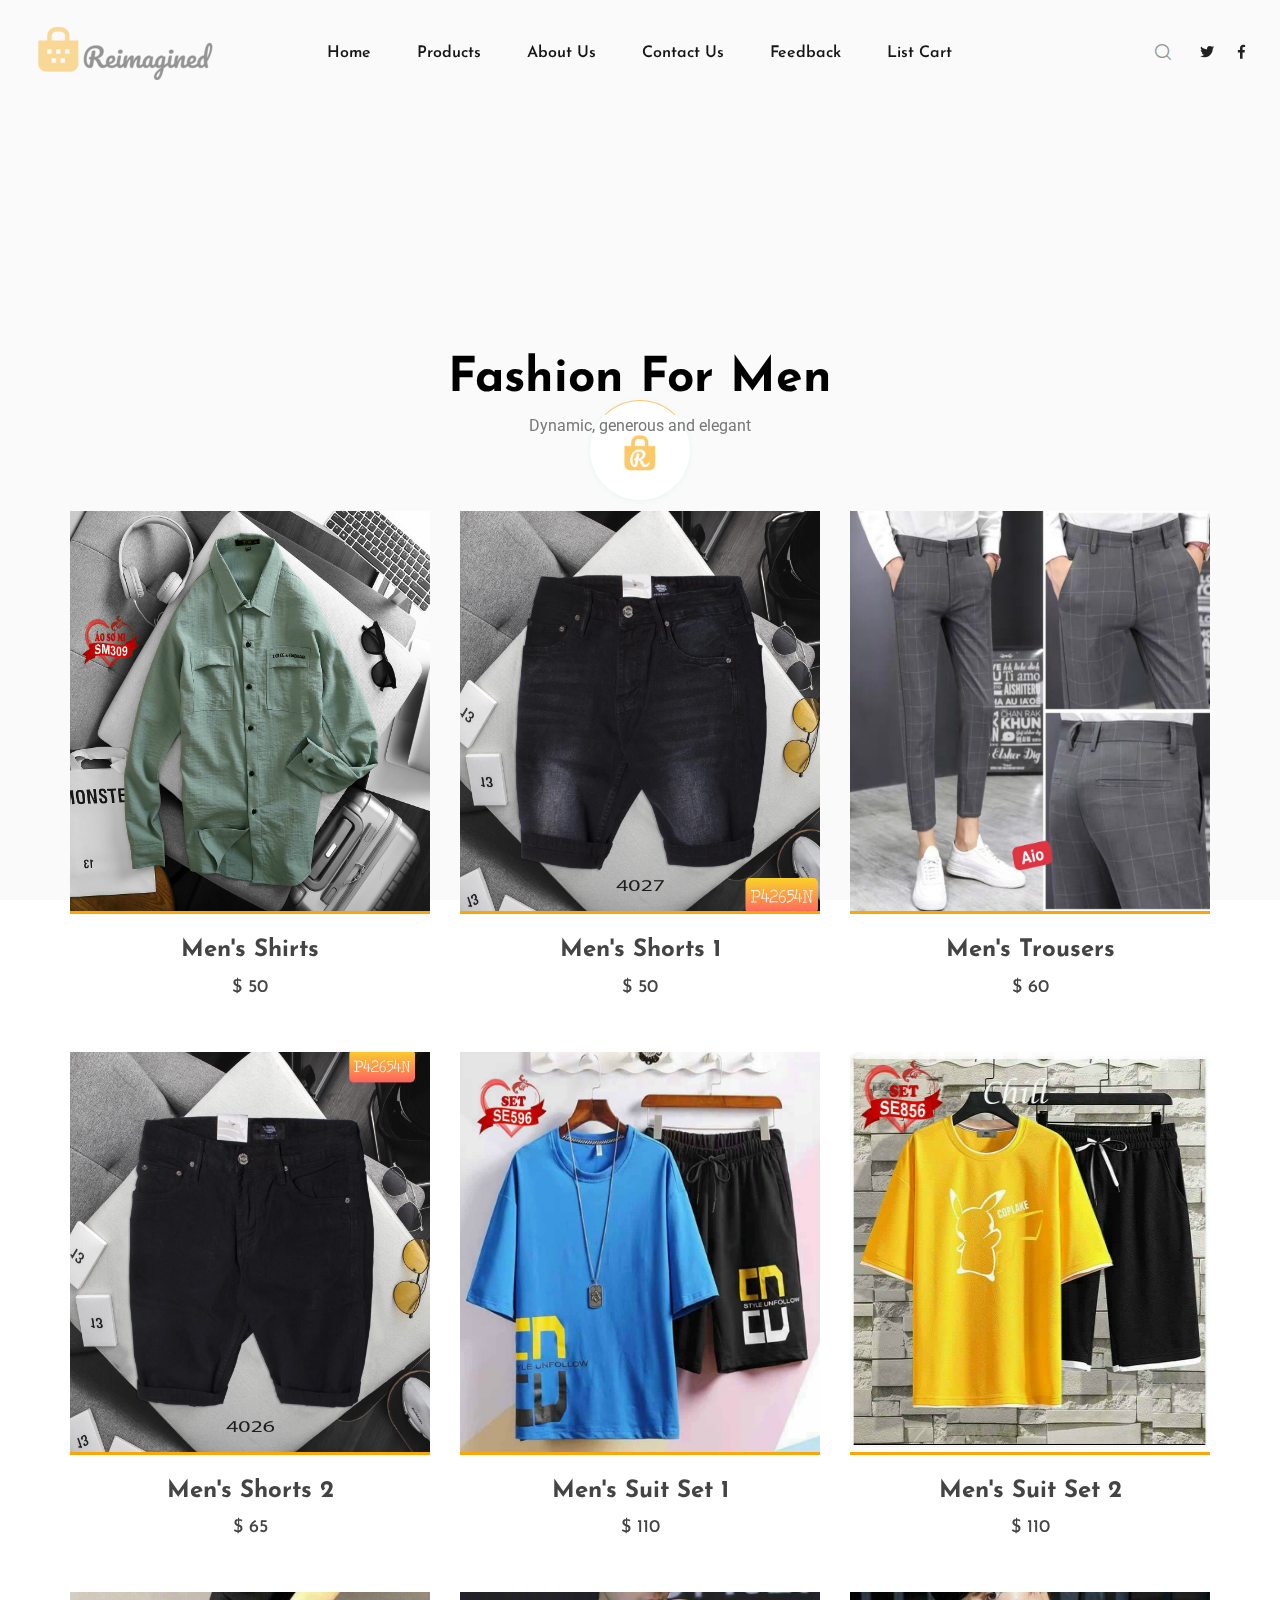
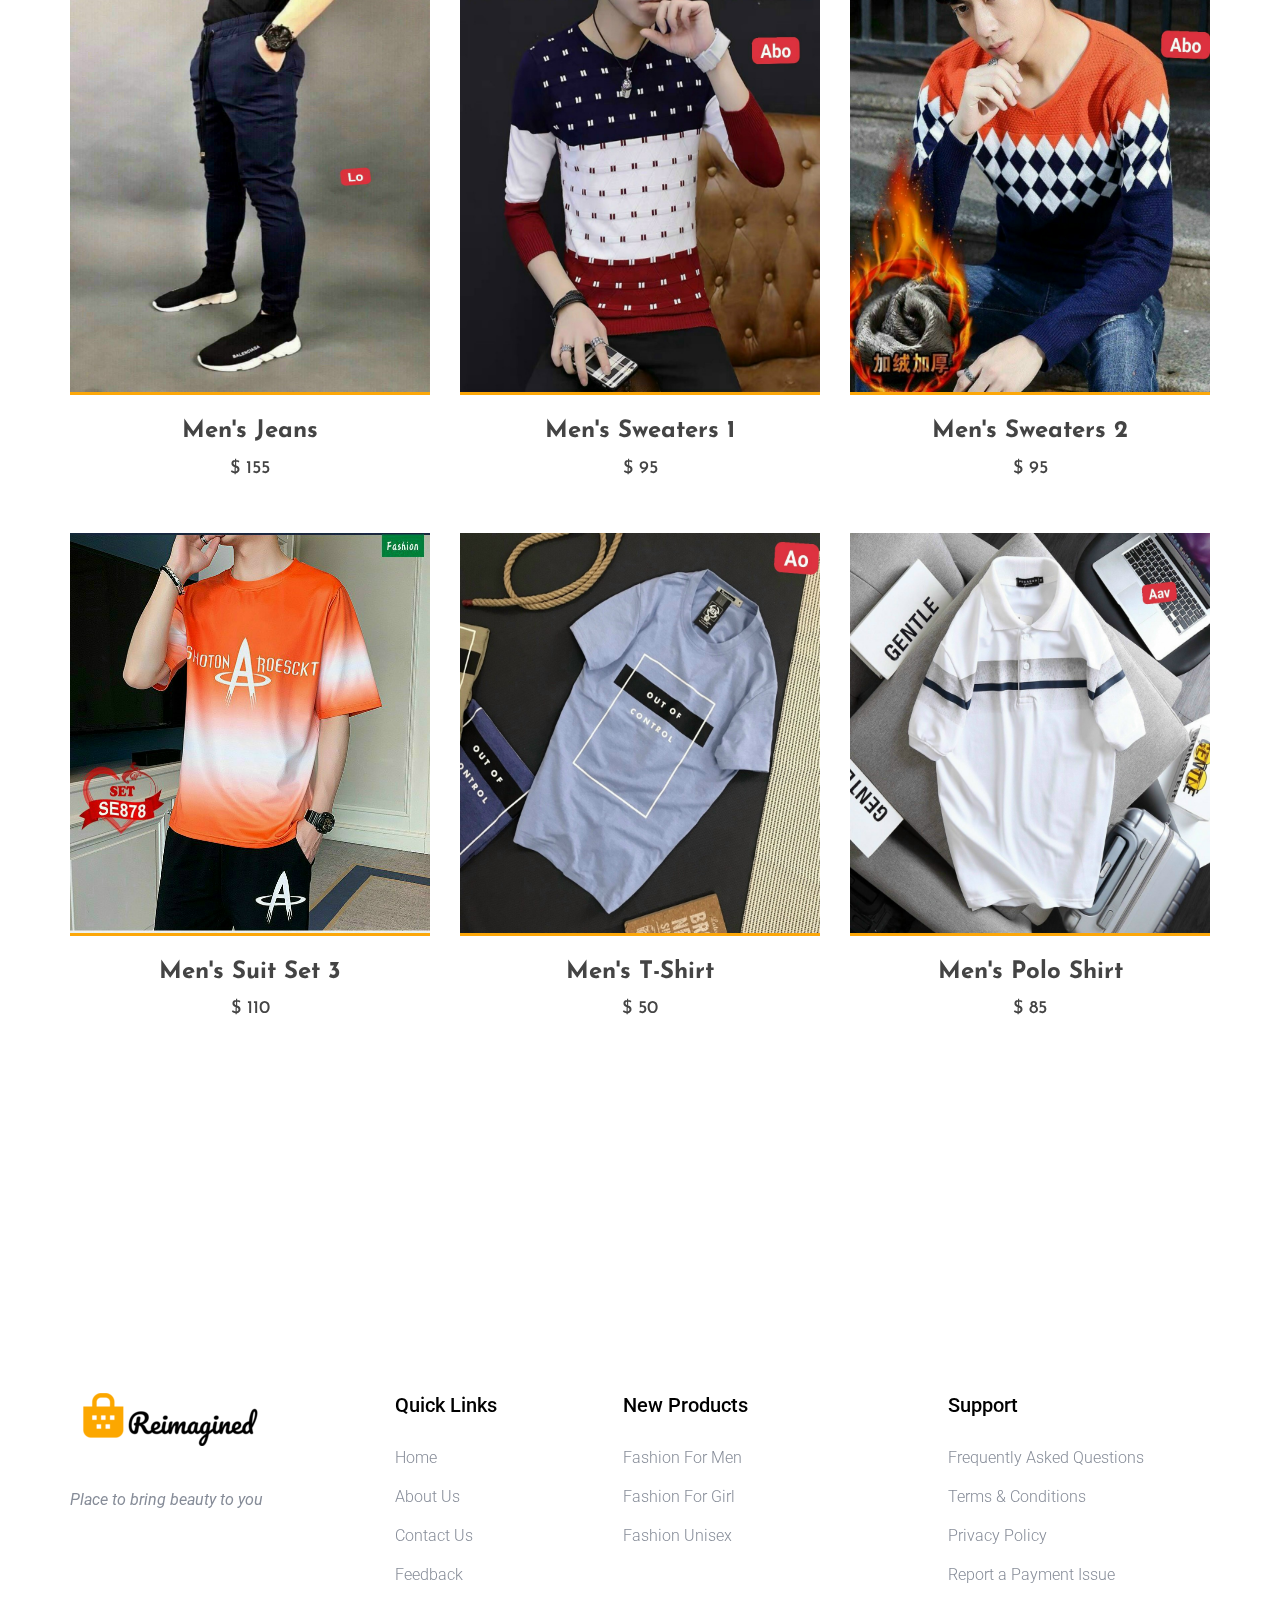
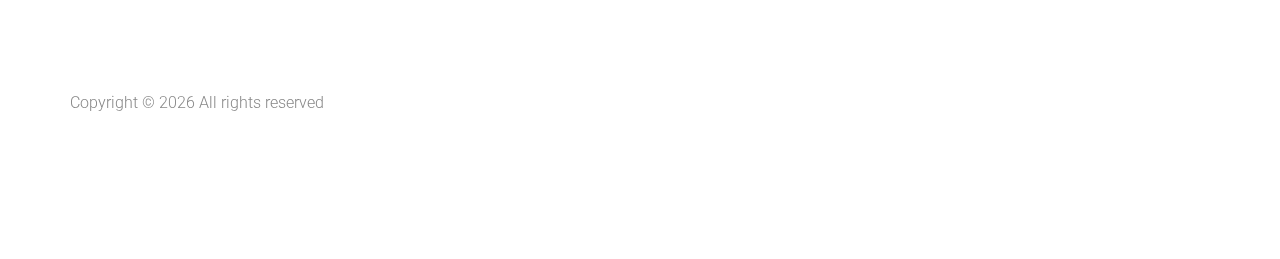
<file: men.html>
<!DOCTYPE html>
<html class="no-js" lang="zxx">

<head>
    <meta charset="utf-8">
    <meta http-equiv="x-ua-compatible" content="ie=edge">
    <title>Shopping Reimagined | Men</title>
    <meta name="description" content="">
    <meta name="viewport" content="width=device-width, initial-scale=1">
    <link rel="manifest" href="site.webmanifest">
    <link rel="shortcut icon" type="image/x-icon" href="assets/img/logo/R-logo.png">

    <!-- CSS here -->
    <link rel="stylesheet" href="assets/css/bootstrap.min.css">
    <link rel="stylesheet" href="assets/css/owl.carousel.min.css">
    <link rel="stylesheet" href="assets/css/flaticon.css">
    <link rel="stylesheet" href="assets/css/slicknav.css">
    <link rel="stylesheet" href="assets/css/animate.min.css">
    <link rel="stylesheet" href="assets/css/magnific-popup.css">
    <link rel="stylesheet" href="assets/css/fontawesome-all.min.css">
    <link rel="stylesheet" href="assets/css/themify-icons.css">
    <link rel="stylesheet" href="assets/css/slick.css">
    <link rel="stylesheet" href="assets/css/nice-select.css">
    <link rel="stylesheet" href="assets/css/style.css">
    <link rel="stylesheet" href="assets/css/modal.css">
    <script src="assets/js/card.js"></script>
</head>

<body onload="CardLength()">
    <!-- Preloader -->
    <div id="preloader-active">
        <div class="preloader d-flex align-items-center justify-content-center">
            <div class="preloader-inner position-relative">
                <div class="preloader-circle"></div>
                <div class="preloader-img pere-text">
                    <img src="assets/img/logo/R-logo.png">
                </div>
            </div>
        </div>
    </div>
    <!-- Preloader -->
    <header>
        <!-- Header -->
        <div class="header-area">
            <div class="main-header header-sticky">
                <div class="container-fluid">
                    <div class="menu-wrapper">
                        <!-- Logo -->
                        <div class="logo">
                            <a href="index.html"><img src="assets/img/logo/logo.png" alt=""></a>
                        </div>
                        <!-- Main-menu -->
                        <div class="main-menu d-none d-lg-block">
                            <nav>
                                <ul id="navigation">
                                    <li><a href="index.html">Home</a></li>
                                    <li>
                                        <a href="#">Products</a>
                                        <ul class="submenu">
                                            <li><a href="men.html">Fashion for Men</a></li>
                                            <li><a href="girl.html">Fashion for Women</a></li>
                                            <li><a href="unisex.html">Fashion Unisex</a></li>
                                        </ul>
                                    </li>
                                    <li><a href="about.html">About Us</a></li>
                                    <li><a href="contact.html">Contact Us</a></li>
                                    <li><a href="feedback.html">Feedback</a></li>
                                    <li><a href="listCard.html">List Cart</li>
                                </ul>
                            </nav>
                        </div>
                        <!-- Header Right -->
                        <div class="header-right">
                            <ul>
                                <li>
                                    <div class="nav-search search-switch">
                                        <span class="flaticon-search"></span>
                                    </div>
                                </li>
                                <div class="footer-social ">
                                    <a href="#"><i class="fab fa-twitter "></i></a>
                                    <a href="#"><i class="fab fa-facebook-f "></i></a>
                                </div>
                            </ul>
                        </div>
                    </div>
                    <!-- Mobile Menu -->
                    <div class="col-12">
                        <div class="mobile_menu d-block d-lg-none"></div>
                    </div>
                </div>
            </div>
        </div>
        <br><br>
    </header>
    <main>
        <div class="popular-items section-padding30">
            <div class="container">
                <!-- Section tittle -->
                <div class="row justify-content-center">
                    <div class="col-xl-7 col-lg-8 col-md-10">
                        <div class="section-tittle mb-70 text-center">
                            <h2>Fashion For Men</h2>
                            <p>Dynamic, generous and elegant</p>
                        </div>
                    </div>
                </div>
                <div class="row">
                    <div class="col-xl-4 col-lg-4 col-md-6 col-sm-6">
                        <a class="product" id="sp1" href="" data-toggle="modal" data-target="#myModal">
                            <div class="single-popular-items mb-50 text-center">
                                <div class="popular-img">
                                    <img src="assets/img/men/men1-4.jpg" height="400px" alt="">
                                    <div class="img-cap">
                                        <span>Add to cart</span>
                                    </div>
                                    <div class="favorit-items">
                                        <span class="flaticon-heart"></span>
                                    </div>
                                </div>
                                <div class="popular-caption">
                                    <h3><a href="product_details.html">Men's Shirts</a></h3>
                                    <span>$ 50</span>
                                </div>
                            </div>
                        </a>
                    </div>
                    <div class="col-xl-4 col-lg-4 col-md-6 col-sm-6">
                        <a class="product" id="sp2" href="" data-toggle="modal" data-target="#myModal">
                            <div class="single-popular-items mb-50 text-center">
                                <div class="popular-img">
                                    <img src="assets/img/men/men4-1.jpg" height="400px" alt="">
                                    <div class="img-cap">
                                        <span>Add to cart</span>
                                    </div>
                                    <div class="favorit-items">
                                        <span class="flaticon-heart"></span>
                                    </div>
                                </div>
                                <div class="popular-caption">
                                    <h3><a href="product_details.html">Men's Shorts 1</a></h3>
                                    <span>$ 50</span>
                                </div>
                            </div>
                        </a>
                    </div>
                    <div class="col-xl-4 col-lg-4 col-md-6 col-sm-6">
                        <a class="product" id="sp3" href="" data-toggle="modal" data-target="#myModal">
                            <div class="single-popular-items mb-50 text-center">
                                <div class="popular-img">
                                    <img src="assets/img/men/men3-1.jpg" height="400px" alt="">
                                    <div class="img-cap">
                                        <span>Add to cart</span>
                                    </div>
                                    <div class="favorit-items">
                                        <span class="flaticon-heart"></span>
                                    </div>
                                </div>
                                <div class="popular-caption">
                                    <h3><a href="product_details.html">Men's Trousers</a></h3>
                                    <span>$ 60</span>
                                </div>
                            </div>
                        </a>
                    </div>
                    <div class="col-xl-4 col-lg-4 col-md-6 col-sm-6">
                        <a class="product" id="sp4" href="" data-toggle="modal" data-target="#myModal">
                            <div class="single-popular-items mb-50 text-center">
                                <div class="popular-img">
                                    <img src="assets/img/men/men4-3.jpg" height="400px" alt="">
                                    <div class="img-cap">
                                        <span>Add to cart</span>
                                    </div>
                                    <div class="favorit-items">
                                        <span class="flaticon-heart"></span>
                                    </div>
                                </div>
                                <div class="popular-caption">
                                    <h3><a href="product_details.html">Men's Shorts 2</a></h3>
                                    <span>$ 65</span>
                                </div>
                            </div>
                        </a>
                    </div>
                    <div class="col-xl-4 col-lg-4 col-md-6 col-sm-6">
                        <a class="product" id="sp5" href="" data-toggle="modal" data-target="#myModal">
                            <div class="single-popular-items mb-50 text-center">
                                <div class="popular-img">
                                    <img src="assets/img/men/men5-3.jpg" height="400px" alt="">
                                    <div class="img-cap">
                                        <span>Add to cart</span>
                                    </div>
                                    <div class="favorit-items">
                                        <span class="flaticon-heart"></span>
                                    </div>
                                </div>
                                <div class="popular-caption">
                                    <h3><a href="product_details.html">Men's Suit Set 1</a></h3>
                                    <span>$ 110</span>
                                </div>
                            </div>
                        </a>
                    </div>
                    <div class="col-xl-4 col-lg-4 col-md-6 col-sm-6">
                        <a class="product" id="sp6" href="" data-toggle="modal" data-target="#myModal">
                            <div class="single-popular-items mb-50 text-center">
                                <div class="popular-img">
                                    <img src="assets/img/men/men6-1.jpg" height="400px" alt="">
                                    <div class="img-cap">
                                        <span>Add to cart</span>
                                    </div>
                                    <div class="favorit-items">
                                        <span class="flaticon-heart"></span>
                                    </div>
                                </div>
                                <div class="popular-caption">
                                    <h3><a href="product_details.html">Men's Suit Set 2</a></h3>
                                    <span>$ 110</span>
                                </div>
                            </div>
                        </a>
                    </div>
                    <div class="col-xl-4 col-lg-4 col-md-6 col-sm-6">
                        <a class="product" id="sp7" href="" data-toggle="modal" data-target="#myModal">
                            <div class="single-popular-items mb-50 text-center">
                                <div class="popular-img">
                                    <img src="assets/img/men/men7-1.jpg" height="400px" alt="">
                                    <div class="img-cap">
                                        <span>Add to cart</span>
                                    </div>
                                    <div class="favorit-items">
                                        <span class="flaticon-heart"></span>
                                    </div>
                                </div>
                                <div class="popular-caption">
                                    <h3><a href="product_details.html">Men's Jeans</a></h3>
                                    <span>$ 155</span>
                                </div>
                            </div>
                        </a>
                    </div>
                    <div class="col-xl-4 col-lg-4 col-md-6 col-sm-6">
                        <a class="product" id="sp8" href="" data-toggle="modal" data-target="#myModal">
                            <div class="single-popular-items mb-50 text-center">
                                <div class="popular-img">
                                    <img src="assets/img/men/men9-1.jpg" height="400px" alt="">
                                    <div class="img-cap">
                                        <span>Add to cart</span>
                                    </div>
                                    <div class="favorit-items">
                                        <span class="flaticon-heart"></span>
                                    </div>
                                </div>
                                <div class="popular-caption">
                                    <h3><a href="product_details.html">Men's Sweaters 1</a></h3>
                                    <span>$ 95</span>
                                </div>
                            </div>
                        </a>
                    </div>
                    <div class="col-xl-4 col-lg-4 col-md-6 col-sm-6">
                        <a class="product" id="sp9" href="" data-toggle="modal" data-target="#myModal">
                            <div class="single-popular-items mb-50 text-center">
                                <div class="popular-img">
                                    <img src="assets/img/men/men9-3.jpg" height="400px" alt="">
                                    <div class="img-cap">
                                        <span>Add to cart</span>
                                    </div>
                                    <div class="favorit-items">
                                        <span class="flaticon-heart"></span>
                                    </div>
                                </div>
                                <div class="popular-caption">
                                    <h3><a href="product_details.html">Men's Sweaters 2</a></h3>
                                    <span>$ 95</span>
                                </div>
                            </div>
                        </a>
                    </div>
                    <div class="col-xl-4 col-lg-4 col-md-6 col-sm-6">
                        <a class="product" id="sp10" href="" data-toggle="modal" data-target="#myModal">
                            <div class="single-popular-items mb-50 text-center">
                                <div class="popular-img">
                                    <img src="assets/img/men/men10-1.jpg" height="400px" alt="">
                                    <div class="img-cap">
                                        <span>Add to cart</span>
                                    </div>
                                    <div class="favorit-items">
                                        <span class="flaticon-heart"></span>
                                    </div>
                                </div>
                                <div class="popular-caption">
                                    <h3><a href="product_details.html">Men's Suit Set 3</a></h3>
                                    <span>$ 110</span>
                                </div>
                            </div>
                        </a>
                    </div>
                    <div class="col-xl-4 col-lg-4 col-md-6 col-sm-6">
                        <a class="product" id="sp11" href="" data-toggle="modal" data-target="#myModal">
                            <div class="single-popular-items mb-50 text-center">
                                <div class="popular-img">
                                    <img src="assets/img/men/men11-1.jpg" height="400px" alt="">
                                    <div class="img-cap">
                                        <span>Add to cart</span>
                                    </div>
                                    <div class="favorit-items">
                                        <span class="flaticon-heart"></span>
                                    </div>
                                </div>
                                <div class="popular-caption">
                                    <h3><a href="product_details.html">Men's T-Shirt</a></h3>
                                    <span>$ 50</span>
                                </div>
                            </div>
                        </a>
                    </div>
                    <div class="col-xl-4 col-lg-4 col-md-6 col-sm-6">
                        <a class="product" id="sp12" href="" data-toggle="modal" data-target="#myModal">
                            <div class="single-popular-items mb-50 text-center">
                                <div class="popular-img">
                                    <img src="assets/img/men/men12-1.jpg" height="400px" alt="">
                                    <div class="img-cap">
                                        <span>Add to cart</span>
                                    </div>
                                    <div class="favorit-items">
                                        <span class="flaticon-heart"></span>
                                    </div>
                                </div>
                                <div class="popular-caption">
                                    <h3><a href="product_details.html">Men's Polo Shirt</a></h3>
                                    <span>$ 85</span>
                                </div>
                            </div>
                        </a>
                    </div>
                </div>
            </div>
        </div>
        <div class="modal" id="myModal" style="width: 100%; height: 100%; padding-left: 19px; z-index: 10000;"
            class="details">
            <div class="modal-dialog" style="max-width: none;">
                <div class="modal-content">

                    <!-- Modal Header -->
                    <div class="modal-header" style="border: none;">
                        <button type="button" class="close" data-dismiss="modal">&times;</button>
                    </div>

                    <div class="product_image_area">
                        <div class="container-fluid" style="padding: 0% 10%;">
                            <div class="row justify-content-center">
                                <div class="col-md-2" id="products_img"></div>
                                <div class="col-md-5">
                                    <div class="single_product_img_main">
                                        <img src="assets/img/men/men1-1.jpg" style="width: 100%;" alt="#"
                                            class="img-fluid">
                                    </div>
                                </div>
                                <div class="col-md-5">
                                    <div class="single_product_text text-center">
                                        <h3>
                                            <div id="name"></div>
                                        </h3>
                                        <hr>
                                        <a href="" style="color: black;" data-toggle="collapse" data-target="#demo">Size
                                            instructions</a>
                                        <div id="demo" class="collapse">
                                            <img src="assets/img/suite_sizes.jpg" width="100%" alt="">
                                        </div>
                                        <div id="product-form">
                                            <form class="form-inline" action="">
                                                <div class="group form-group">
                                                    <label for="price">Price</label>
                                                    <label for="" id="price"></label>
                                                </div>
                                                <div class="group form-group">
                                                    <label for="color">Color</label>
                                                    <select id="mySelect" name="color" class="color">
                                                    </select>
                                                </div>
                                                <div class="group form-group">
                                                    <label for="size">Size</label>
                                                    <select id="mySelect1" name="size" class="color">
                                                    </select>
                                                </div>
                                                <div class="group form-group">
                                                    <label for="qty">Quantity</label>
                                                    <span class="product_count_item inumber-decrement"> <i
                                                            class="ti-minus"></i></span>
                                                    <input class="product_count_item input-number quantity" type="text"
                                                        value="1" min="0" max="10"></input>
                                                    <span class="product_count_item number-increment"> <i
                                                            class="ti-plus"></i></span>
                                                </div>
                                                <button type="submit" class="btn btn-default" style="width: 100%;"
                                                    id="addpackage">ADD
                                                    TO
                                                    CART</button>
                                            </form>
                                        </div>
                                    </div>
                                </div>
                            </div>
                        </div>
                    </div>
                </div>
            </div>
        </div>
    </main>
    <footer>
        <!-- Footer -->
        <div class="footer-area footer-padding">
            <div class="container">
                <div class="row d-flex justify-content-between">
                    <div class="col-xl-3 col-lg-3 col-md-5 col-sm-6">
                        <div class="single-footer-caption mb-50">
                            <div class="single-footer-caption mb-30">
                                <!-- logo -->
                                <div class="footer-logo">
                                    <a href="index.html"><img src="assets/img/logo/logo.png" alt=""></a>
                                </div>
                                <div class="footer-tittle">
                                    <div class="footer-pera">
                                        <p><i>Place to bring beauty to you</i></p>
                                    </div>
                                </div>
                            </div>
                        </div>
                    </div>
                    <div class="col-xl-2 col-lg-3 col-md-3 col-sm-5">
                        <div class="single-footer-caption mb-50">
                            <div class="footer-tittle">
                                <h4>Quick Links</h4>
                                <ul>
                                    <li><a href="index.html">Home</a></li>
                                    <li><a href="about.html">About Us</a></li>
                                    <li><a href="contact.html">Contact Us</a></li>
                                    <li><a href="feedback.html">Feedback</a></li>
                                </ul>
                            </div>
                        </div>
                    </div>
                    <div class="col-xl-3 col-lg-3 col-md-4 col-sm-7">
                        <div class="single-footer-caption mb-50">
                            <div class="footer-tittle">
                                <h4>New Products</h4>
                                <ul>
                                    <li><a href="men.html">Fashion For Men</a></li>
                                    <li><a href="girl.html">Fashion For Girl</a></li>
                                    <li><a href="unisex.html">Fashion Unisex</a></li>
                                </ul>
                            </div>
                        </div>
                    </div>
                    <div class="col-xl-3 col-lg-3 col-md-5 col-sm-7">
                        <div class="single-footer-caption mb-50">
                            <div class="footer-tittle">
                                <h4>Support</h4>
                                <ul>
                                    <li><a href="#">Frequently Asked Questions</a></li>
                                    <li><a href="#">Terms & Conditions</a></li>
                                    <li><a href="#">Privacy Policy</a></li>
                                    <li><a href="#">Report a Payment Issue</a></li>
                                </ul>
                            </div>
                        </div>
                    </div>
                </div>
                <!-- Footer bottom -->
                <div class="row align-items-center">
                    <div class="col-xl-7 col-lg-8 col-md-7">
                        <div class="footer-copy-right">
                            <p>
                                Copyright &copy;
                                <script>
                                    document.write(new Date().getFullYear());
                                </script> All rights reserved
                            </p>
                        </div>
                    </div>
                </div>
            </div>
        </div>
    </footer>
    <!-- Search model -->
    <div class="search-model-box">
        <div class="h-100 d-flex align-items-center justify-content-center">
            <div class="search-close-btn">+</div>
            <form class="search-model-form">
                <div class="input-group mb-3 search">
                    <input type="text" id="search-input" class="form-control" placeholder="Searching key.....">
                    <div class="input-group-prepend" id="search_button">
                        <i class="fas flaticon-search" id="fas"></i>
                    </div>
                </div>
            </form>
        </div>
    </div>

    <!-- JS here -->
    <script src="https://ajax.googleapis.com/ajax/libs/jquery/3.6.0/jquery.min.js "></script>
    <script src="./assets/js/vendor/modernizr-3.5.0.min.js"></script>

    <!-- Jquery, Popper, Bootstrap -->
    <script src="./assets/js/vendor/jquery-1.12.4.min.js"></script>
    <script src="./assets/js/popper.min.js"></script>
    <script src="./assets/js/bootstrap.min.js"></script>

    <!-- Jquery Mobile Menu -->
    <script src="./assets/js/jquery.slicknav.min.js"></script>

    <!-- Jquery Slick , Owl-Carousel Plugins -->
    <script src="./assets/js/owl.carousel.min.js"></script>
    <script src="./assets/js/slick.min.js"></script>

    <!-- One Page, Animated-HeadLin -->
    <script src="./assets/js/wow.min.js"></script>
    <script src="./assets/js/animated.headline.js"></script>
    <script src="./assets/js/jquery.magnific-popup.js"></script>

    <!-- Scrollup, nice-select, sticky -->
    <script src="./assets/js/jquery.scrollUp.min.js"></script>
    <script src="./assets/js/jquery.nice-select.min.js"></script>
    <script src="./assets/js/jquery.sticky.js"></script>

    <!-- Contact js -->
    <script src="./assets/js/contact.js"></script>
    <script src="./assets/js/jquery.form.js"></script>
    <script src="./assets/js/jquery.validate.min.js"></script>
    <script src="./assets/js/mail-script.js"></script>
    <script src="./assets/js/jquery.ajaxchimp.min.js"></script>

    <!-- Feedback js -->
    <script src="./assets/js/feedback.js"></script>

    <!-- Jquery Plugins, main Jquery -->
    <script src="./assets/js/plugins.js"></script>
    <script src="./assets/js/main.js"></script>
    <script src="./assets/js/jquery.loadfirsttime.js "></script>

</body>

</html>
</file>
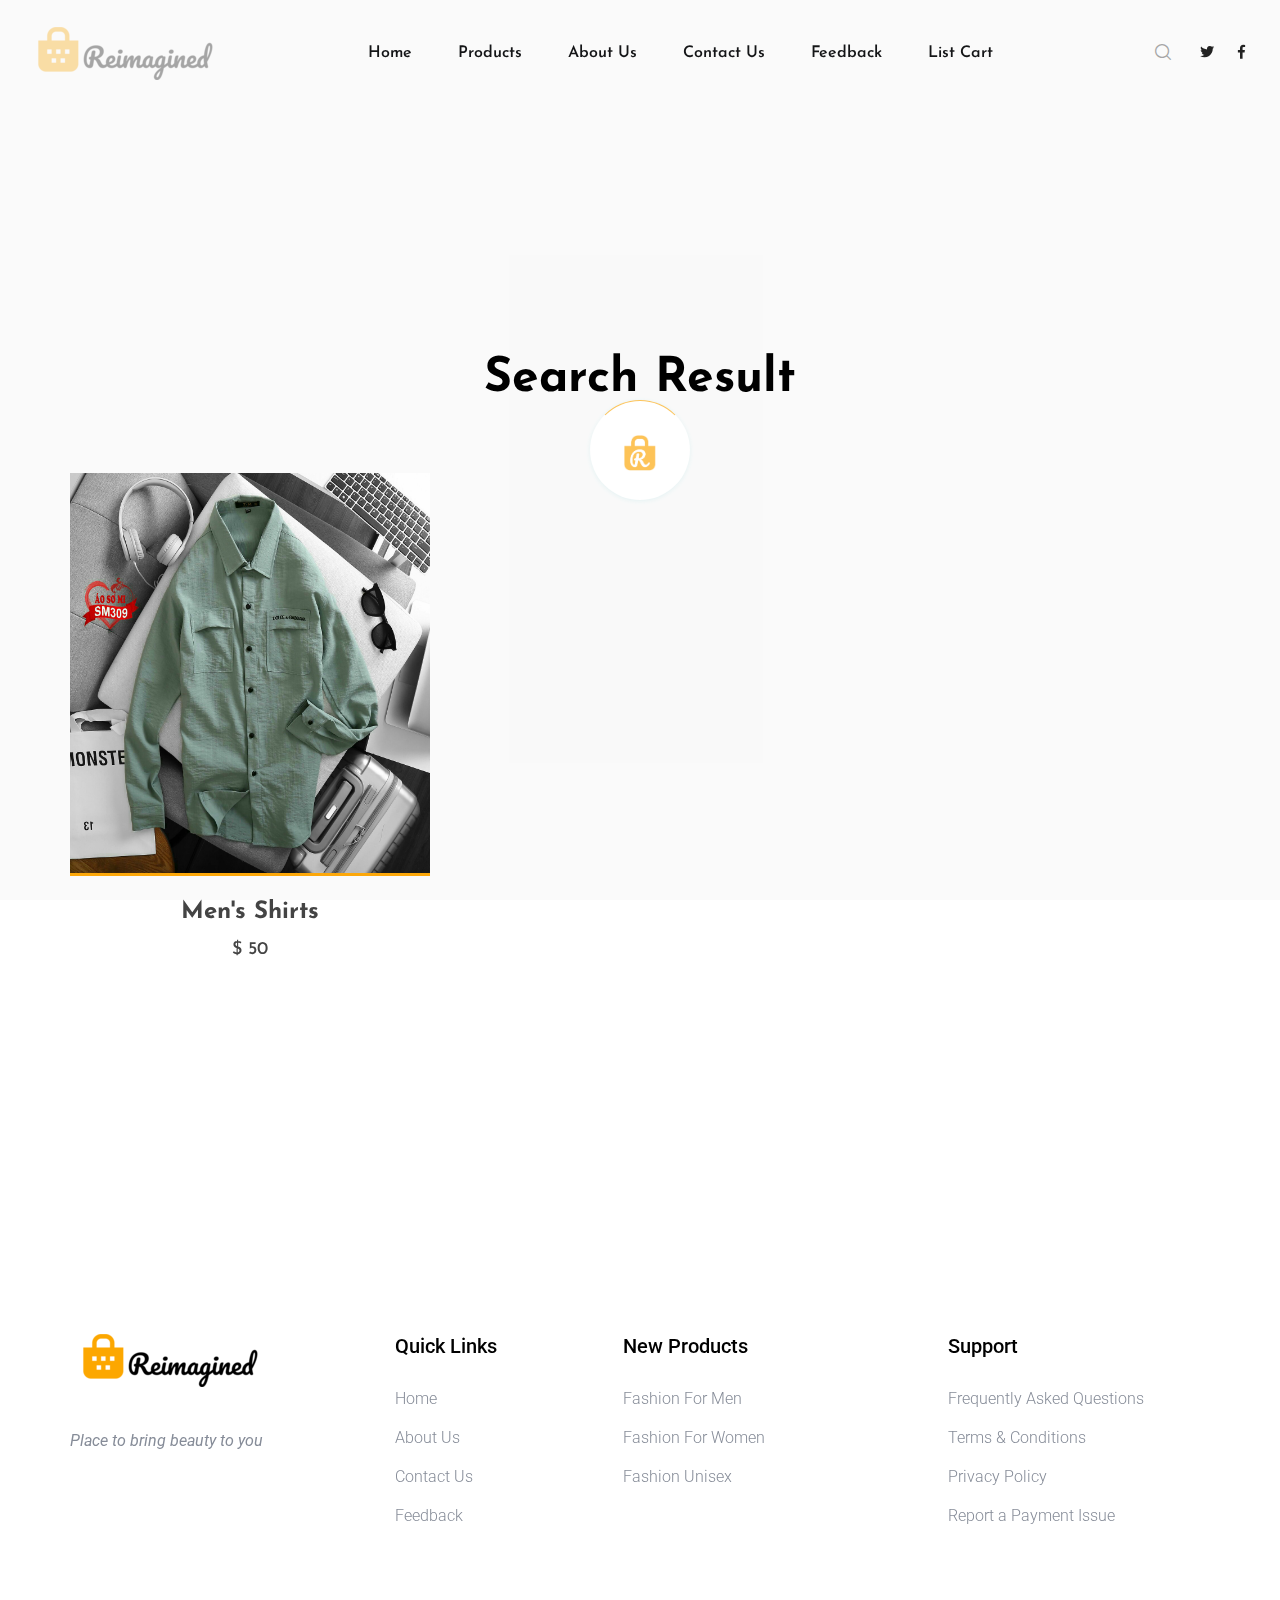
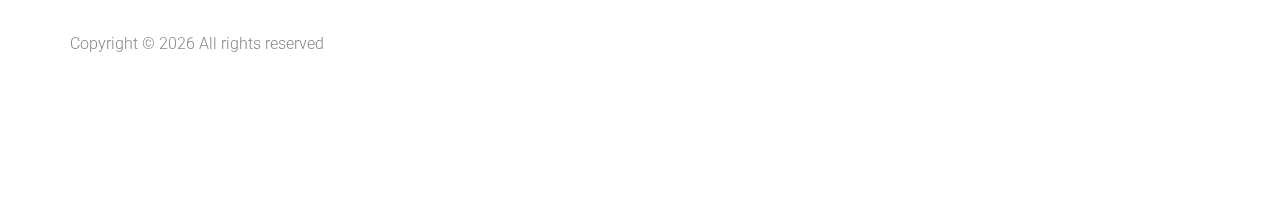
<file: search.html>
<!DOCTYPE html>
<html class="no-js" lang="zxx">

<head>
    <meta charset="utf-8">
    <meta http-equiv="x-ua-compatible" content="ie=edge">
    <title>Shopping Reimagined | Search</title>
    <meta name="description" content="">
    <meta name="viewport" content="width=device-width, initial-scale=1">
    <link rel="manifest" href="site.webmanifest">
    <link rel="shortcut icon" type="image/x-icon" href="assets/img/logo/R-logo.png">

    <!-- CSS here -->
    <link rel="stylesheet" href="assets/css/bootstrap.min.css">
    <link rel="stylesheet" href="assets/css/owl.carousel.min.css">
    <link rel="stylesheet" href="assets/css/flaticon.css">
    <link rel="stylesheet" href="assets/css/slicknav.css">
    <link rel="stylesheet" href="assets/css/animate.min.css">
    <link rel="stylesheet" href="assets/css/magnific-popup.css">
    <link rel="stylesheet" href="assets/css/fontawesome-all.min.css">
    <link rel="stylesheet" href="assets/css/themify-icons.css">
    <link rel="stylesheet" href="assets/css/slick.css">
    <link rel="stylesheet" href="assets/css/nice-select.css">
    <link rel="stylesheet" href="assets/css/style.css">
    <link rel="stylesheet" href="assets/css/modal.css">
    <script src="assets/js/card.js"></script>
</head>

<body onload="CardLength()">
    <!-- Preloader -->
    <div id="preloader-active">
        <div class="preloader d-flex align-items-center justify-content-center">
            <div class="preloader-inner position-relative">
                <div class="preloader-circle"></div>
                <div class="preloader-img pere-text">
                    <img src="assets/img/logo/R-logo.png">
                </div>
            </div>
        </div>
    </div>
    <header>
        <!-- Header -->
        <div class="header-area">
            <div class="main-header header-sticky">
                <div class="container-fluid">
                    <div class="menu-wrapper">
                        <!-- Logo -->
                        <div class="logo">
                            <a href="index.html"><img src="assets/img/logo/logo.png" alt=""></a>
                        </div>
                        <!-- Main-menu -->
                        <div class="main-menu d-none d-lg-block">
                            <nav>
                                <ul id="navigation">
                                    <li><a href="index.html">Home</a></li>
                                    <li>
                                        <a href="#">Products</a>
                                        <ul class="submenu">
                                            <li><a href="men.html">Fashion for Men</a></li>
                                            <li><a href="girl.html">Fashion for Women</a></li>
                                            <li><a href="unisex.html">Fashion Unisex</a></li>
                                        </ul>
                                    </li>
                                    <li><a href="about.html">About Us</a></li>
                                    <li><a href="contact.html">Contact Us</a></li>
                                    <li><a href="feedback.html">Feedback</a></li>
                                    <li><a href="listCard.html">List Cart</a></li>
                                </ul>
                            </nav>
                        </div>
                        <!-- Header Right -->
                        <div class="header-right">
                            <ul>
                                <li>
                                    <div class="nav-search search-switch">
                                        <span class="flaticon-search"></span>
                                    </div>
                                </li>
                                <div class="footer-social ">
                                    <a href="#"><i class="fab fa-twitter "></i></a>
                                    <a href="#"><i class="fab fa-facebook-f "></i></a>
                                </div>
                            </ul>
                        </div>
                    </div>
                    <!-- Mobile Menu -->
                    <div class="col-12">
                        <div class="mobile_menu d-block d-lg-none"></div>
                    </div>
                </div>
            </div>
        </div>
        <br><br>
    </header>
    <main>
        <div class="popular-items section-padding30">
            <div class="container" id="search_product">
                <!-- Section tittle -->
                <div class="row justify-content-center">
                    <div class="col-xl-7 col-lg-8 col-md-10">
                        <div class="section-tittle mb-70 text-center">
                            <h2>Search Result</h2>
                        </div>
                    </div>
                </div>
                <div class="row"></div>
            </div>
        </div>
        <div class="modal" id="myModal" style="width: 100%; height: 100%; padding-left: 19px; z-index: 10000;"
            class="details">
            <div class="modal-dialog" style="max-width: none;">
                <div class="modal-content">

                    <!-- Modal Header -->
                    <div class="modal-header" style="border: none;">
                        <button type="button" class="close" data-dismiss="modal">&times;</button>
                    </div>

                    <div class="product_image_area">
                        <div class="container-fluid" style="padding: 0% 10%;">
                            <div class="row justify-content-center">
                                <div class="col-md-2" id="products_img"></div>
                                <div class="col-md-5">
                                    <div class="single_product_img_main">
                                        <img src="assets/img/men/men1-1.jpg" style="width: 100%;" alt="#"
                                            class="img-fluid">
                                    </div>
                                </div>
                                <div class="col-md-5">
                                    <div class="single_product_text text-center">
                                        <h3>
                                            <div id="name"></div>
                                        </h3>
                                        <hr>
                                        <a href="" style="color: black;" data-toggle="collapse" data-target="#demo">Size
                                            instructions</a>
                                        <div id="demo" class="collapse">
                                            <img src="assets/img/suite_sizes.jpg" width="100%" alt="">
                                        </div>
                                        <div id="product-form">
                                            <form class="form-inline" action="">
                                                <div class="group form-group">
                                                    <label for="price">Price</label>
                                                    <label for="" id="price"></label>
                                                </div>
                                                <div class="group form-group">
                                                    <label for="color">Color</label>
                                                    <select id="mySelect" name="color" class="color">
                                                    </select>
                                                </div>
                                                <div class="group form-group">
                                                    <label for="size">Size</label>
                                                    <select id="mySelect1" name="size" class="color">
                                                    </select>
                                                </div>
                                                <div class="group form-group">
                                                    <label for="qty">Quantity</label>
                                                    <span class="product_count_item inumber-decrement"> <i
                                                            class="ti-minus"></i></span>
                                                    <input class="product_count_item input-number quantity" type="text"
                                                        value="1" min="0" max="10"></input>
                                                    <span class="product_count_item number-increment"> <i
                                                            class="ti-plus"></i></span>
                                                </div>
                                                <button type="submit" class="btn btn-default" style="width: 100%;"
                                                    id="addpackage">ADD
                                                    TO
                                                    CART</button>
                                            </form>
                                        </div>
                                    </div>
                                </div>
                            </div>
                        </div>
                    </div>

                </div>
            </div>
        </div>

    </main>
    <footer>
        <!-- Footer -->
        <div class="footer-area footer-padding">
            <div class="container">
                <div class="row d-flex justify-content-between">
                    <div class="col-xl-3 col-lg-3 col-md-5 col-sm-6">
                        <div class="single-footer-caption mb-50">
                            <div class="single-footer-caption mb-30">
                                <!-- logo -->
                                <div class="footer-logo">
                                    <a href="index.html"><img src="assets/img/logo/logo.png" alt=""></a>
                                </div>
                                <div class="footer-tittle">
                                    <div class="footer-pera">
                                        <p><i>Place to bring beauty to you</i></p>
                                    </div>
                                </div>
                            </div>
                        </div>
                    </div>
                    <div class="col-xl-2 col-lg-3 col-md-3 col-sm-5">
                        <div class="single-footer-caption mb-50">
                            <div class="footer-tittle">
                                <h4>Quick Links</h4>
                                <ul>
                                    <li><a href="index.html">Home</a></li>
                                    <li><a href="about.html">About Us</a></li>
                                    <li><a href="contact.html">Contact Us</a></li>
                                    <li><a href="feedback.html">Feedback</a></li>
                                </ul>
                            </div>
                        </div>
                    </div>
                    <div class="col-xl-3 col-lg-3 col-md-4 col-sm-7">
                        <div class="single-footer-caption mb-50">
                            <div class="footer-tittle">
                                <h4>New Products</h4>
                                <ul>
                                    <li><a href="men.html">Fashion For Men</a></li>
                                    <li><a href="girl.html">Fashion For Women</a></li>
                                    <li><a href="unisex.html">Fashion Unisex</a></li>
                                </ul>
                            </div>
                        </div>
                    </div>
                    <div class="col-xl-3 col-lg-3 col-md-5 col-sm-7">
                        <div class="single-footer-caption mb-50">
                            <div class="footer-tittle">
                                <h4>Support</h4>
                                <ul>
                                    <li><a href="#">Frequently Asked Questions</a></li>
                                    <li><a href="#">Terms & Conditions</a></li>
                                    <li><a href="#">Privacy Policy</a></li>
                                    <li><a href="#">Report a Payment Issue</a></li>
                                </ul>
                            </div>
                        </div>
                    </div>
                </div>
                <!-- Footer bottom -->
                <div class="row align-items-center">
                    <div class="col-xl-7 col-lg-8 col-md-7">
                        <div class="footer-copy-right">
                            <p>
                                Copyright &copy;
                                <script>
                                    document.write(new Date().getFullYear());
                                </script> All rights reserved
                            </p>
                        </div>
                    </div>
                </div>
            </div>
        </div>
    </footer>
    <!-- Search model -->
    <div class="search-model-box">
        <div class="h-100 d-flex align-items-center justify-content-center">
            <div class="search-close-btn">+</div>
            <form class="search-model-form">
                <div class="input-group mb-3 search">
                    <input type="text" id="search-input" class="form-control" placeholder="Searching key.....">
                    <div class="input-group-prepend" id="search_button">
                        <i class="fas flaticon-search" id="fas"></i>
                    </div>
                </div>
            </form>
        </div>
    </div>

    <!-- JS here -->
    <script src="https://ajax.googleapis.com/ajax/libs/jquery/3.6.0/jquery.min.js "></script>
    <script src="./assets/js/vendor/modernizr-3.5.0.min.js"></script>

    <!-- Jquery, Popper, Bootstrap -->
    <script src="./assets/js/vendor/jquery-1.12.4.min.js"></script>
    <script src="./assets/js/popper.min.js"></script>
    <script src="./assets/js/bootstrap.min.js"></script>

    <!-- Jquery Mobile Menu -->
    <script src="./assets/js/jquery.slicknav.min.js"></script>

    <!-- Jquery Slick , Owl-Carousel Plugins -->
    <script src="./assets/js/owl.carousel.min.js"></script>
    <script src="./assets/js/slick.min.js"></script>

    <!-- One Page, Animated-HeadLin -->
    <script src="./assets/js/wow.min.js"></script>
    <script src="./assets/js/animated.headline.js"></script>
    <script src="./assets/js/jquery.magnific-popup.js"></script>

    <!-- Scrollup, nice-select, sticky -->
    <script src="./assets/js/jquery.scrollUp.min.js"></script>
    <script src="./assets/js/jquery.nice-select.min.js"></script>
    <script src="./assets/js/jquery.sticky.js"></script>

    <!-- Contact js -->
    <script src="./assets/js/contact.js"></script>
    <script src="./assets/js/jquery.form.js"></script>
    <script src="./assets/js/jquery.validate.min.js"></script>
    <script src="./assets/js/mail-script.js"></script>
    <script src="./assets/js/jquery.ajaxchimp.min.js"></script>

    <!-- Jquery Plugins, main Jquery -->
    <script src="./assets/js/plugins.js"></script>
    <script src="./assets/js/main.js"></script>
    <script src="./assets/js/jquery.loadfirsttime.js "></script>

</body>

</html>
</file>
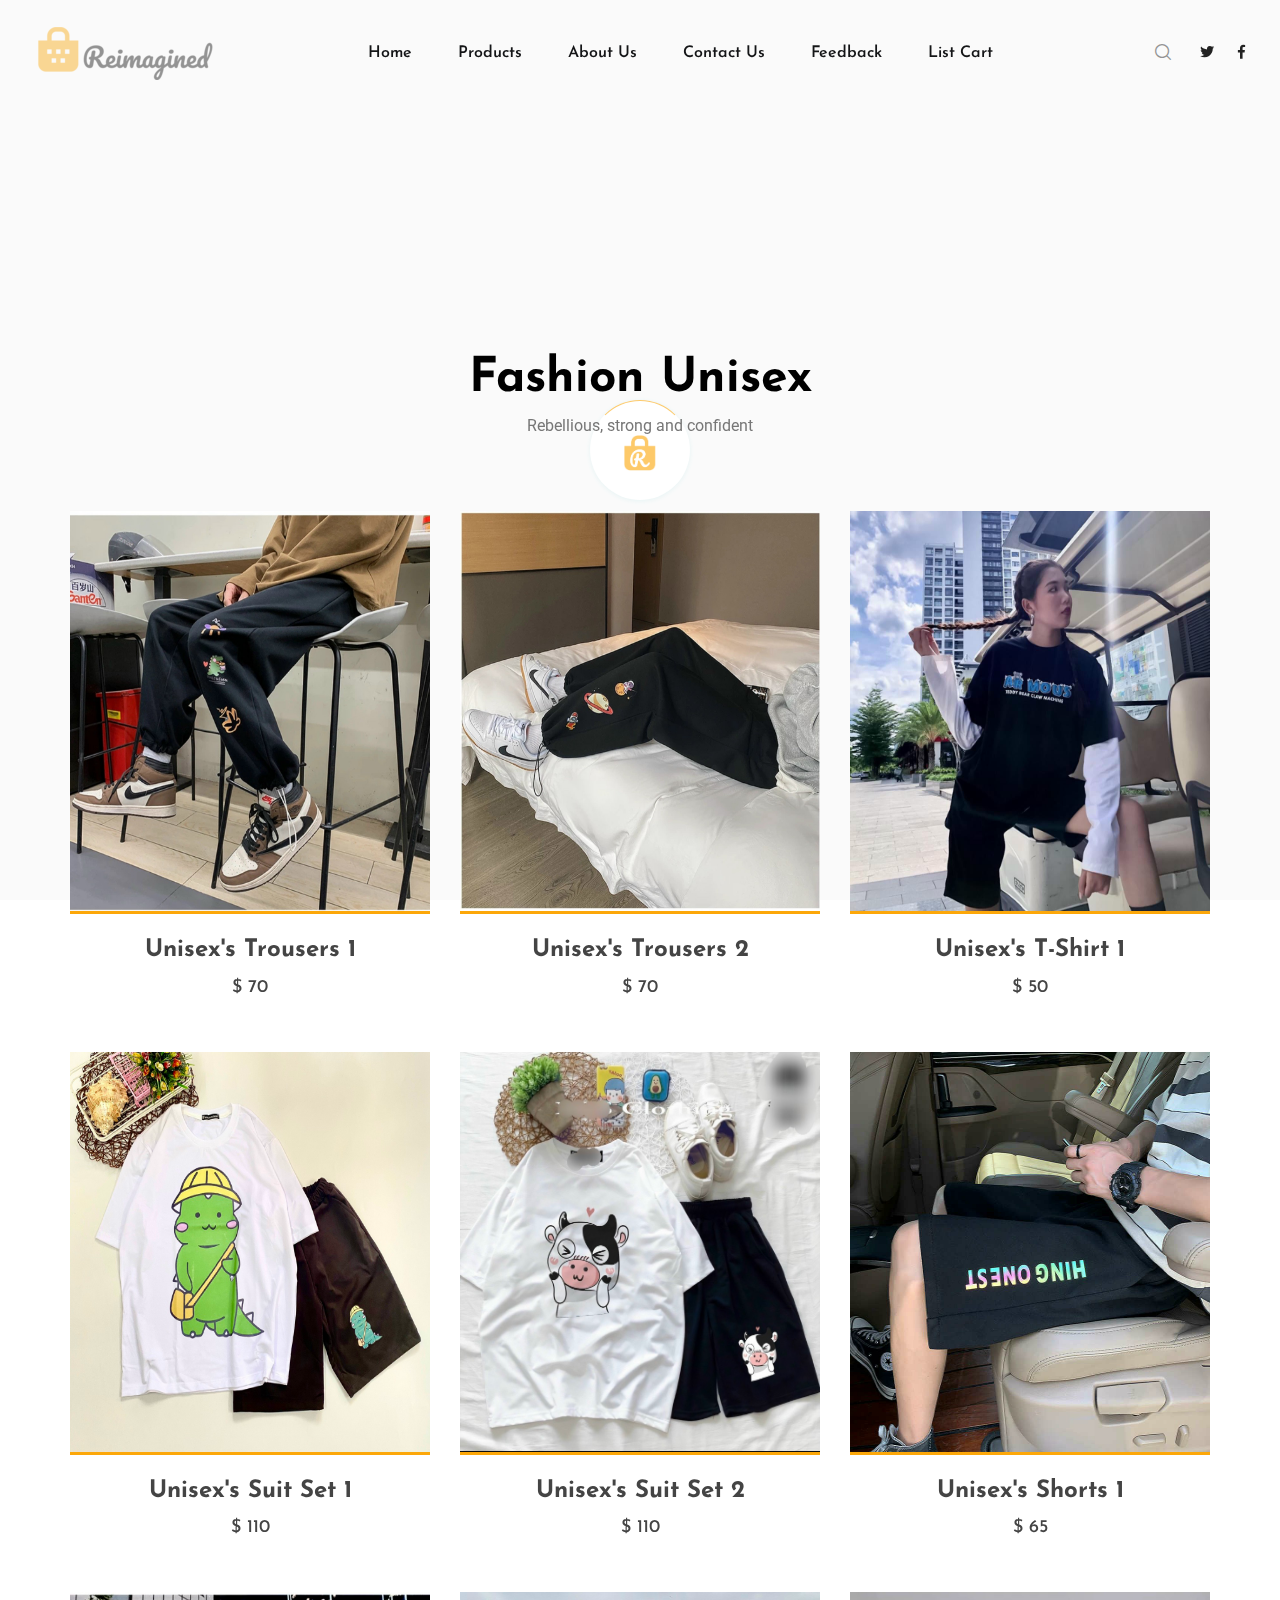
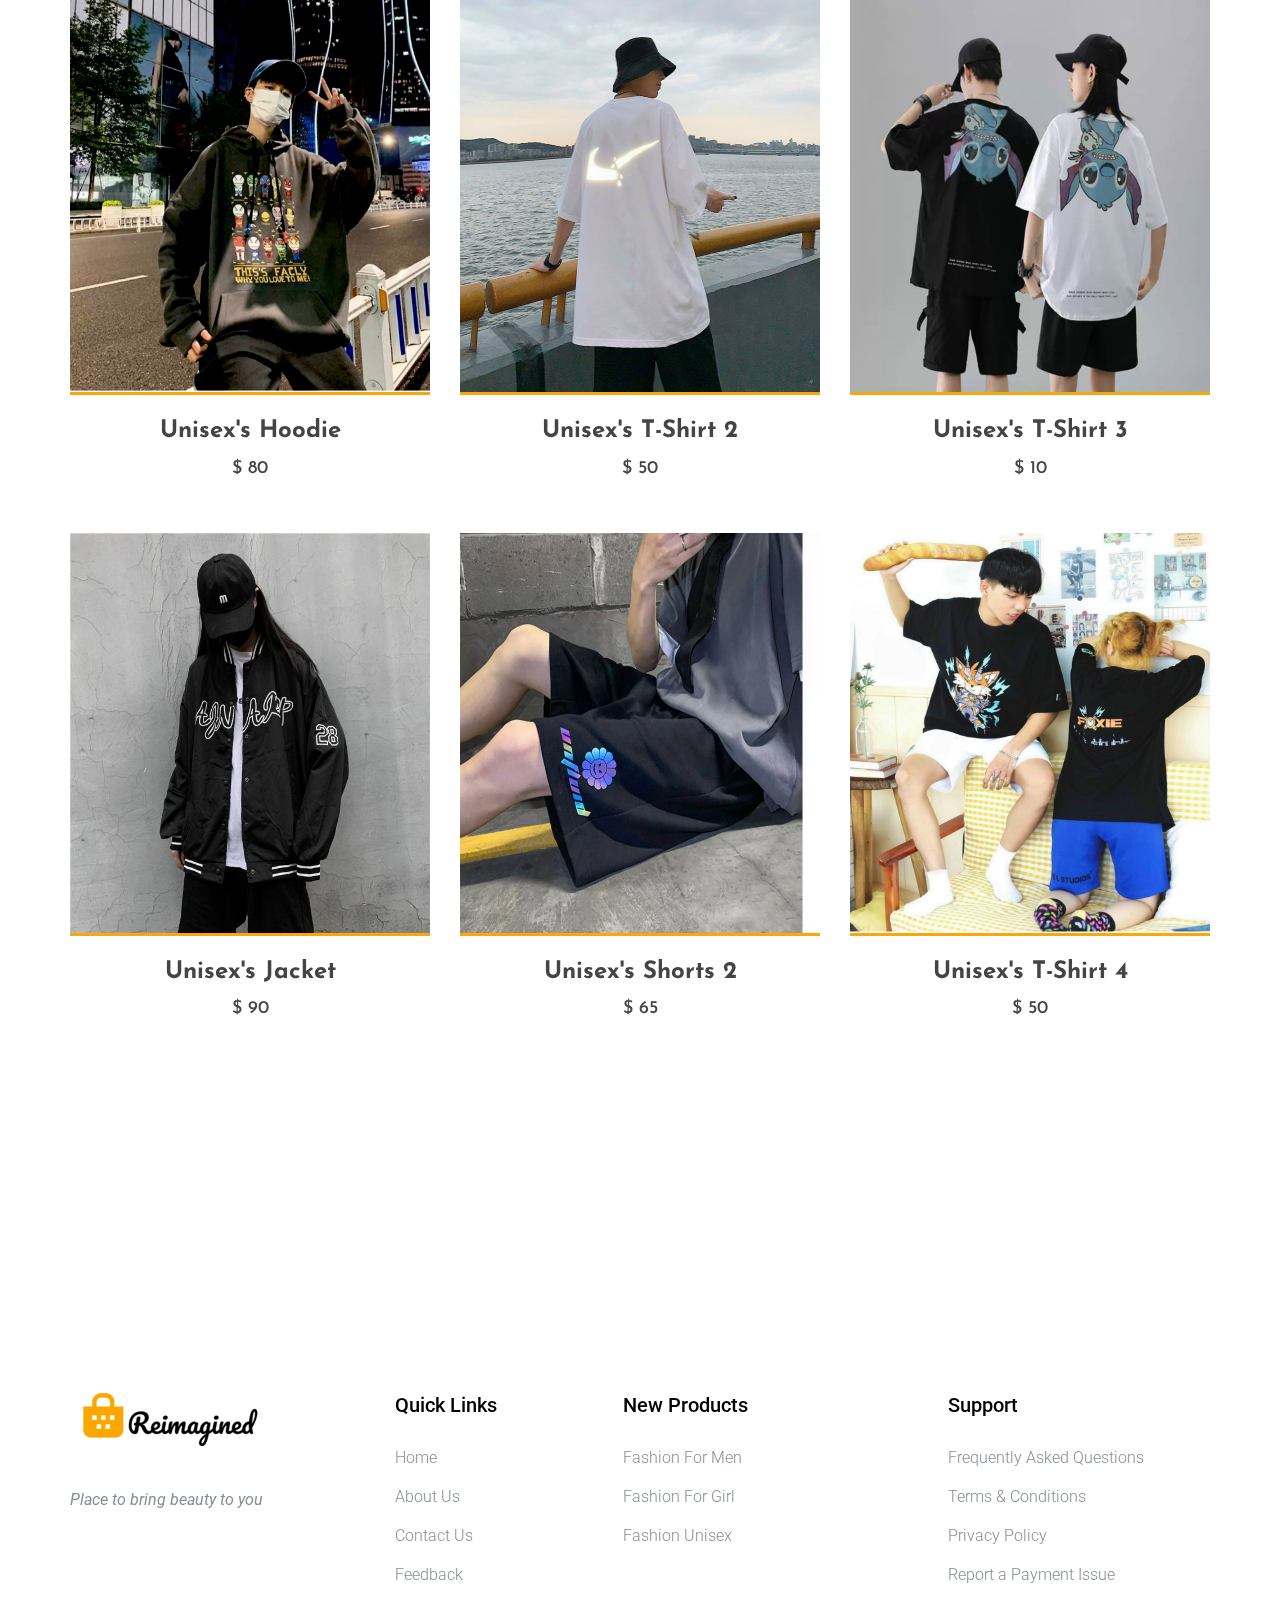
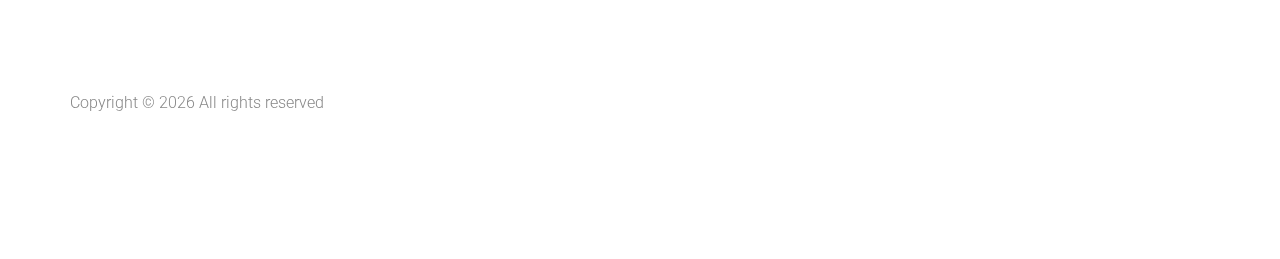
<file: unisex.html>
<!DOCTYPE html>
<html class="no-js" lang="zxx">

<head>
    <meta charset="utf-8">
    <meta http-equiv="x-ua-compatible" content="ie=edge">
    <title>Shopping Reimagined | Unisex</title>
    <meta name="description" content="">
    <meta name="viewport" content="width=device-width, initial-scale=1">
    <link rel="manifest" href="site.webmanifest">
    <link rel="shortcut icon" type="image/x-icon" href="assets/img/logo/R-logo.png">

    <!-- CSS here -->
    <link rel="stylesheet" href="assets/css/bootstrap.min.css">
    <link rel="stylesheet" href="assets/css/owl.carousel.min.css">
    <link rel="stylesheet" href="assets/css/flaticon.css">
    <link rel="stylesheet" href="assets/css/slicknav.css">
    <link rel="stylesheet" href="assets/css/animate.min.css">
    <link rel="stylesheet" href="assets/css/magnific-popup.css">
    <link rel="stylesheet" href="assets/css/fontawesome-all.min.css">
    <link rel="stylesheet" href="assets/css/themify-icons.css">
    <link rel="stylesheet" href="assets/css/slick.css">
    <link rel="stylesheet" href="assets/css/nice-select.css">
    <link rel="stylesheet" href="assets/css/style.css">
    <link rel="stylesheet" href="assets/css/modal.css">
    <script src="assets/js/card.js"></script>
</head>

<body onload="CardLength()">
    <!-- Preloader -->
    <div id="preloader-active">
        <div class="preloader d-flex align-items-center justify-content-center">
            <div class="preloader-inner position-relative">
                <div class="preloader-circle"></div>
                <div class="preloader-img pere-text">
                    <img src="assets/img/logo/R-logo.png">
                </div>
            </div>
        </div>
    </div>
    <!-- Preloader -->
    <header>
        <!-- Header -->
        <div class="header-area">
            <div class="main-header header-sticky">
                <div class="container-fluid">
                    <div class="menu-wrapper">
                        <!-- Logo -->
                        <div class="logo">
                            <a href="index.html"><img src="assets/img/logo/logo.png" alt=""></a>
                        </div>
                        <!-- Main-menu -->
                        <div class="main-menu d-none d-lg-block">
                            <nav>
                                <ul id="navigation">
                                    <li><a href="index.html">Home</a></li>
                                    <li>
                                        <a href="#">Products</a>
                                        <ul class="submenu">
                                            <li><a href="men.html">Fashion for Men</a></li>
                                            <li><a href="girl.html">Fashion for Women</a></li>
                                            <li><a href="unisex.html">Fashion Unisex</a></li>
                                        </ul>
                                    </li>
                                    <li><a href="about.html">About Us</a></li>
                                    <li><a href="contact.html">Contact Us</a></li>
                                    <li><a href="feedback.html">Feedback</a></li>
                                    <li><a href="listCard.html">List Cart</a></li>
                                </ul>
                            </nav>
                        </div>
                        <!-- Header Right -->
                        <div class="header-right">
                            <ul>
                                <li>
                                    <div class="nav-search search-switch">
                                        <span class="flaticon-search"></span>
                                    </div>
                                </li>
                                <div class="footer-social ">
                                    <a href="#"><i class="fab fa-twitter "></i></a>
                                    <a href="#"><i class="fab fa-facebook-f "></i></a>
                                </div>
                            </ul>
                        </div>
                    </div>
                    <!-- Mobile Menu -->
                    <div class="col-12">
                        <div class="mobile_menu d-block d-lg-none"></div>
                    </div>
                </div>
            </div>
        </div>
        <br><br>
    </header>
    <main>
        <div class="popular-items section-padding30">
            <div class="container">
                <!-- Section tittle -->
                <div class="row justify-content-center">
                    <div class="col-xl-7 col-lg-8 col-md-10">
                        <div class="section-tittle mb-70 text-center">
                            <h2>Fashion Unisex</h2>
                            <p>Rebellious, strong and confident</p>
                        </div>
                    </div>
                </div>
                <div class="row">
                    <div class="col-xl-4 col-lg-4 col-md-6 col-sm-6">
                        <a class="product" id="sp25" href="" data-toggle="modal" data-target="#myModal">
                            <div class="single-popular-items mb-50 text-center">
                                <div class="popular-img">
                                    <img src="assets/img/unisex/unisex1-1.jpg" height="400px" alt="">
                                    <div class="img-cap">
                                        <span>Add to cart</span>
                                    </div>
                                    <div class="favorit-items">
                                        <span class="flaticon-heart"></span>
                                    </div>
                                </div>
                                <div class="popular-caption">
                                    <h3><a href="product_details.html">Unisex's Trousers 1</a></h3>
                                    <span>$ 70</span>
                                </div>
                            </div>
                        </a>
                    </div>
                    <div class="col-xl-4 col-lg-4 col-md-6 col-sm-6">
                        <a class="product" id="sp26" href="" data-toggle="modal" data-target="#myModal">
                            <div class="single-popular-items mb-50 text-center">
                                <div class="popular-img">
                                    <img src="assets/img/unisex/unisex2-1.jpg" height="400px" alt="">
                                    <div class="img-cap">
                                        <span>Add to cart</span>
                                    </div>
                                    <div class="favorit-items">
                                        <span class="flaticon-heart"></span>
                                    </div>
                                </div>
                                <div class="popular-caption">
                                    <h3><a href="product_details.html">Unisex's Trousers 2</a></h3>
                                    <span>$ 70</span>
                                </div>
                            </div>
                        </a>
                    </div>
                    <div class="col-xl-4 col-lg-4 col-md-6 col-sm-6">
                        <a class="product" id="sp27" href="" data-toggle="modal" data-target="#myModal">
                            <div class="single-popular-items mb-50 text-center">
                                <div class="popular-img">
                                    <img src="assets/img/unisex/unisex3-1.jpg" height="400px" alt="">
                                    <div class="img-cap">
                                        <span>Add to cart</span>
                                    </div>
                                    <div class="favorit-items">
                                        <span class="flaticon-heart"></span>
                                    </div>
                                </div>
                                <div class="popular-caption">
                                    <h3><a href="product_details.html">Unisex's T-Shirt 1</a></h3>
                                    <span>$ 50</span>
                                </div>
                            </div>
                        </a>
                    </div>
                    <div class="col-xl-4 col-lg-4 col-md-6 col-sm-6">
                        <a class="product" id="sp28" href="" data-toggle="modal" data-target="#myModal">
                            <div class="single-popular-items mb-50 text-center">
                                <div class="popular-img">
                                    <img src="assets/img/unisex/unisex4-1.jpg" height="400px" alt="">
                                    <div class="img-cap">
                                        <span>Add to cart</span>
                                    </div>
                                    <div class="favorit-items">
                                        <span class="flaticon-heart"></span>
                                    </div>
                                </div>
                                <div class="popular-caption">
                                    <h3><a href="product_details.html">Unisex's Suit Set 1</a></h3>
                                    <span>$ 110</span>
                                </div>
                            </div>
                        </a>
                    </div>
                    <div class="col-xl-4 col-lg-4 col-md-6 col-sm-6">
                        <a class="product" id="sp29" href="" data-toggle="modal" data-target="#myModal">
                            <div class="single-popular-items mb-50 text-center">
                                <div class="popular-img">
                                    <img src="assets/img/unisex/unisex5-1.jpg" height="400px" alt="">
                                    <div class="img-cap">
                                        <span>Add to cart</span>
                                    </div>
                                    <div class="favorit-items">
                                        <span class="flaticon-heart"></span>
                                    </div>
                                </div>
                                <div class="popular-caption">
                                    <h3><a href="product_details.html">Unisex's Suit Set 2</a></h3>
                                    <span>$ 110</span>
                                </div>
                            </div>
                        </a>
                    </div>
                    <div class="col-xl-4 col-lg-4 col-md-6 col-sm-6">
                        <a class="product" id="sp30" href="" data-toggle="modal" data-target="#myModal">
                            <div class="single-popular-items mb-50 text-center">
                                <div class="popular-img">
                                    <img src="assets/img/unisex/unisex6-1.jpg" height="400px" alt="">
                                    <div class="img-cap">
                                        <span>Add to cart</span>
                                    </div>
                                    <div class="favorit-items">
                                        <span class="flaticon-heart"></span>
                                    </div>
                                </div>
                                <div class="popular-caption">
                                    <h3><a href="product_details.html">Unisex's Shorts 1</a></h3>
                                    <span>$ 65</span>
                                </div>
                            </div>
                        </a>
                    </div>
                    <div class="col-xl-4 col-lg-4 col-md-6 col-sm-6">
                        <a class="product" id="sp31" href="" data-toggle="modal" data-target="#myModal">
                            <div class="single-popular-items mb-50 text-center">
                                <div class="popular-img">
                                    <img src="assets/img/unisex/unisex7-1.jpg" height="400px" alt="">
                                    <div class="img-cap">
                                        <span>Add to cart</span>
                                    </div>
                                    <div class="favorit-items">
                                        <span class="flaticon-heart"></span>
                                    </div>
                                </div>
                                <div class="popular-caption">
                                    <h3><a href="product_details.html">Unisex's Hoodie</a></h3>
                                    <span>$ 80</span>
                                </div>
                            </div>
                        </a>
                    </div>
                    <div class="col-xl-4 col-lg-4 col-md-6 col-sm-6">
                        <a class="product" id="sp32" href="" data-toggle="modal" data-target="#myModal">
                            <div class="single-popular-items mb-50 text-center">
                                <div class="popular-img">
                                    <img src="assets/img/unisex/unisex8-1.jpg" height="400px" alt="">
                                    <div class="img-cap">
                                        <span>Add to cart</span>
                                    </div>
                                    <div class="favorit-items">
                                        <span class="flaticon-heart"></span>
                                    </div>
                                </div>
                                <div class="popular-caption">
                                    <h3><a href="product_details.html">Unisex's T-Shirt 2</a></h3>
                                    <span>$ 50</span>
                                </div>
                            </div>
                        </a>
                    </div>
                    <div class="col-xl-4 col-lg-4 col-md-6 col-sm-6">
                        <a class="product" id="sp33" href="" data-toggle="modal" data-target="#myModal">
                            <div class="single-popular-items mb-50 text-center">
                                <div class="popular-img">
                                    <img src="assets/img/unisex/unisex9-1.jpg" height="400px" alt="">
                                    <div class="img-cap">
                                        <span>Add to cart</span>
                                    </div>
                                    <div class="favorit-items">
                                        <span class="flaticon-heart"></span>
                                    </div>
                                </div>
                                <div class="popular-caption">
                                    <h3><a href="product_details.html">Unisex's T-Shirt 3</a></h3>
                                    <span>$ 10</span>
                                </div>
                            </div>
                        </a>
                    </div>
                    <div class="col-xl-4 col-lg-4 col-md-6 col-sm-6">
                        <a class="product" id="sp34" href="" data-toggle="modal" data-target="#myModal">
                            <div class="single-popular-items mb-50 text-center">
                                <div class="popular-img">
                                    <img src="assets/img/unisex/unisex10-1.jpg" height="400px" alt="">
                                    <div class="img-cap">
                                        <span>Add to cart</span>
                                    </div>
                                    <div class="favorit-items">
                                        <span class="flaticon-heart"></span>
                                    </div>
                                </div>
                                <div class="popular-caption">
                                    <h3><a href="product_details.html">Unisex's Jacket</a></h3>
                                    <span>$ 90</span>
                                </div>
                            </div>
                        </a>
                    </div>
                    <div class="col-xl-4 col-lg-4 col-md-6 col-sm-6">
                        <a class="product" id="sp35" href="" data-toggle="modal" data-target="#myModal">
                            <div class="single-popular-items mb-50 text-center">
                                <div class="popular-img">
                                    <img src="assets/img/unisex/unisex11-1.jpg" height="400px" alt="">
                                    <div class="img-cap">
                                        <span>Add to cart</span>
                                    </div>
                                    <div class="favorit-items">
                                        <span class="flaticon-heart"></span>
                                    </div>
                                </div>
                                <div class="popular-caption">
                                    <h3><a href="product_details.html">Unisex's Shorts 2</a></h3>
                                    <span>$ 65</span>
                                </div>
                            </div>
                        </a>
                    </div>
                    <div class="col-xl-4 col-lg-4 col-md-6 col-sm-6">
                        <a class="product" id="sp36" href="" data-toggle="modal" data-target="#myModal">
                            <div class="single-popular-items mb-50 text-center">
                                <div class="popular-img">
                                    <img src="assets/img/unisex/unisex12-1.jpg" height="400px" alt="">
                                    <div class="img-cap">
                                        <span>Add to cart</span>
                                    </div>
                                    <div class="favorit-items">
                                        <span class="flaticon-heart"></span>
                                    </div>
                                </div>
                                <div class="popular-caption">
                                    <h3><a href="product_details.html">Unisex's T-Shirt 4</a></h3>
                                    <span>$ 50</span>
                                </div>
                            </div>
                        </a>
                    </div>
                </div>
            </div>
        </div>
        <div class="modal" id="myModal" style="width: 100%; height: 100%; padding-left: 19px; z-index: 10000;"
            class="details">
            <div class="modal-dialog" style="max-width: none;">
                <div class="modal-content">

                    <!-- Modal Header -->
                    <div class="modal-header" style="border: none;">
                        <button type="button" class="close" data-dismiss="modal">&times;</button>
                    </div>

                    <div class="product_image_area">
                        <div class="container-fluid" style="padding: 0% 10%;">
                            <div class="row justify-content-center">
                                <div class="col-md-2" id="products_img"></div>
                                <div class="col-md-5">
                                    <div class="single_product_img_main">
                                        <img src="assets/img/men/men1-1.jpg" style="width: 100%;" alt="#"
                                            class="img-fluid">
                                    </div>
                                </div>
                                <div class="col-md-5">
                                    <div class="single_product_text text-center">
                                        <h3>
                                            <div id="name"></div>
                                        </h3>
                                        <hr>
                                        <a href="" style="color: black;" data-toggle="collapse" data-target="#demo">Size
                                            instructions</a>
                                        <div id="demo" class="collapse">
                                            <img src="assets/img/suite_sizes.jpg" width="100%" alt="">
                                        </div>
                                        <div id="product-form">
                                            <form class="form-inline" action="">
                                                <div class="group form-group">
                                                    <label for="price">Price</label>
                                                    <label for="" id="price"></label>
                                                </div>
                                                <div class="group form-group">
                                                    <label for="color">Color</label>
                                                    <select id="mySelect" name="color" class="color">
                                                    </select>
                                                </div>
                                                <div class="group form-group">
                                                    <label for="size">Size</label>
                                                    <select id="mySelect1" name="size" class="color">
                                                    </select>
                                                </div>
                                                <div class="group form-group">
                                                    <label for="qty">Quantity</label>
                                                    <span class="product_count_item inumber-decrement"> <i
                                                            class="ti-minus"></i></span>
                                                    <input class="product_count_item input-number quantity" type="text"
                                                        value="1" min="0" max="10"></input>
                                                    <span class="product_count_item number-increment"> <i
                                                            class="ti-plus"></i></span>
                                                </div>
                                                <button type="submit" class="btn btn-default" style="width: 100%;"
                                                    id="addpackage">ADD
                                                    TO
                                                    CART</button>
                                            </form>
                                        </div>
                                    </div>
                                </div>
                            </div>
                        </div>
                    </div>

                </div>
            </div>
        </div>
    </main>

    <footer>
        <!-- Footer -->
        <div class="footer-area footer-padding">
            <div class="container">
                <div class="row d-flex justify-content-between">
                    <div class="col-xl-3 col-lg-3 col-md-5 col-sm-6">
                        <div class="single-footer-caption mb-50">
                            <div class="single-footer-caption mb-30">
                                <!-- logo -->
                                <div class="footer-logo">
                                    <a href="index.html"><img src="assets/img/logo/logo.png" alt=""></a>
                                </div>
                                <div class="footer-tittle">
                                    <div class="footer-pera">
                                        <p><i>Place to bring beauty to you</i></p>
                                    </div>
                                </div>
                            </div>
                        </div>
                    </div>
                    <div class="col-xl-2 col-lg-3 col-md-3 col-sm-5">
                        <div class="single-footer-caption mb-50">
                            <div class="footer-tittle">
                                <h4>Quick Links</h4>
                                <ul>
                                    <li><a href="index.html">Home</a></li>
                                    <li><a href="about.html">About Us</a></li>
                                    <li><a href="contact.html">Contact Us</a></li>
                                    <li><a href="feedback.html">Feedback</a></li>
                                </ul>
                            </div>
                        </div>
                    </div>
                    <div class="col-xl-3 col-lg-3 col-md-4 col-sm-7">
                        <div class="single-footer-caption mb-50">
                            <div class="footer-tittle">
                                <h4>New Products</h4>
                                <ul>
                                    <li><a href="men.html">Fashion For Men</a></li>
                                    <li><a href="girl.html">Fashion For Girl</a></li>
                                    <li><a href="unisex.html">Fashion Unisex</a></li>
                                </ul>
                            </div>
                        </div>
                    </div>
                    <div class="col-xl-3 col-lg-3 col-md-5 col-sm-7">
                        <div class="single-footer-caption mb-50">
                            <div class="footer-tittle">
                                <h4>Support</h4>
                                <ul>
                                    <li><a href="#">Frequently Asked Questions</a></li>
                                    <li><a href="#">Terms & Conditions</a></li>
                                    <li><a href="#">Privacy Policy</a></li>
                                    <li><a href="#">Report a Payment Issue</a></li>
                                </ul>
                            </div>
                        </div>
                    </div>
                </div>
                <!-- Footer bottom -->
                <div class="row align-items-center">
                    <div class="col-xl-7 col-lg-8 col-md-7">
                        <div class="footer-copy-right">
                            <p>
                                Copyright &copy;
                                <script>
                                    document.write(new Date().getFullYear());
                                </script> All rights reserved
                            </p>
                        </div>
                    </div>
                </div>
            </div>
        </div>
    </footer>
    <!-- Search model -->
    <div class="search-model-box">
        <div class="h-100 d-flex align-items-center justify-content-center">
            <div class="search-close-btn">+</div>
            <form class="search-model-form">
                <div class="input-group mb-3 search">
                    <input type="text" id="search-input" class="form-control" placeholder="Searching key.....">
                    <div class="input-group-prepend" id="search_button">
                        <i class="fas flaticon-search" id="fas"></i>
                    </div>
                </div>
            </form>
        </div>
    </div>

    <!-- JS here -->
    <script src="https://ajax.googleapis.com/ajax/libs/jquery/3.6.0/jquery.min.js "></script>
    <script src="./assets/js/vendor/modernizr-3.5.0.min.js"></script>

    <!-- Jquery, Popper, Bootstrap -->
    <script src="./assets/js/vendor/jquery-1.12.4.min.js"></script>
    <script src="./assets/js/popper.min.js"></script>
    <script src="./assets/js/bootstrap.min.js"></script>
    
    <!-- Jquery Mobile Menu -->
    <script src="./assets/js/jquery.slicknav.min.js"></script>

    <!-- Jquery Slick , Owl-Carousel Plugins -->
    <script src="./assets/js/owl.carousel.min.js"></script>
    <script src="./assets/js/slick.min.js"></script>

    <!-- One Page, Animated-HeadLin -->
    <script src="./assets/js/wow.min.js"></script>
    <script src="./assets/js/animated.headline.js"></script>
    <script src="./assets/js/jquery.magnific-popup.js"></script>

    <!-- Scrollup, nice-select, sticky -->
    <script src="./assets/js/jquery.scrollUp.min.js"></script>
    <script src="./assets/js/jquery.nice-select.min.js"></script>
    <script src="./assets/js/jquery.sticky.js"></script>

    <!-- Contact js -->
    <script src="./assets/js/contact.js"></script>
    <script src="./assets/js/jquery.form.js"></script>
    <script src="./assets/js/jquery.validate.min.js"></script>
    <script src="./assets/js/mail-script.js"></script>
    <script src="./assets/js/jquery.ajaxchimp.min.js"></script>

    <!-- Feedback js -->
    <script src="./assets/js/feedback.js"></script>

    <!-- Jquery Plugins, main Jquery -->
    <script src="./assets/js/plugins.js"></script>
    <script src="./assets/js/main.js"></script>
    <script src="./assets/js/jquery.loadfirsttime.js "></script>

</body>

</html>
</file>
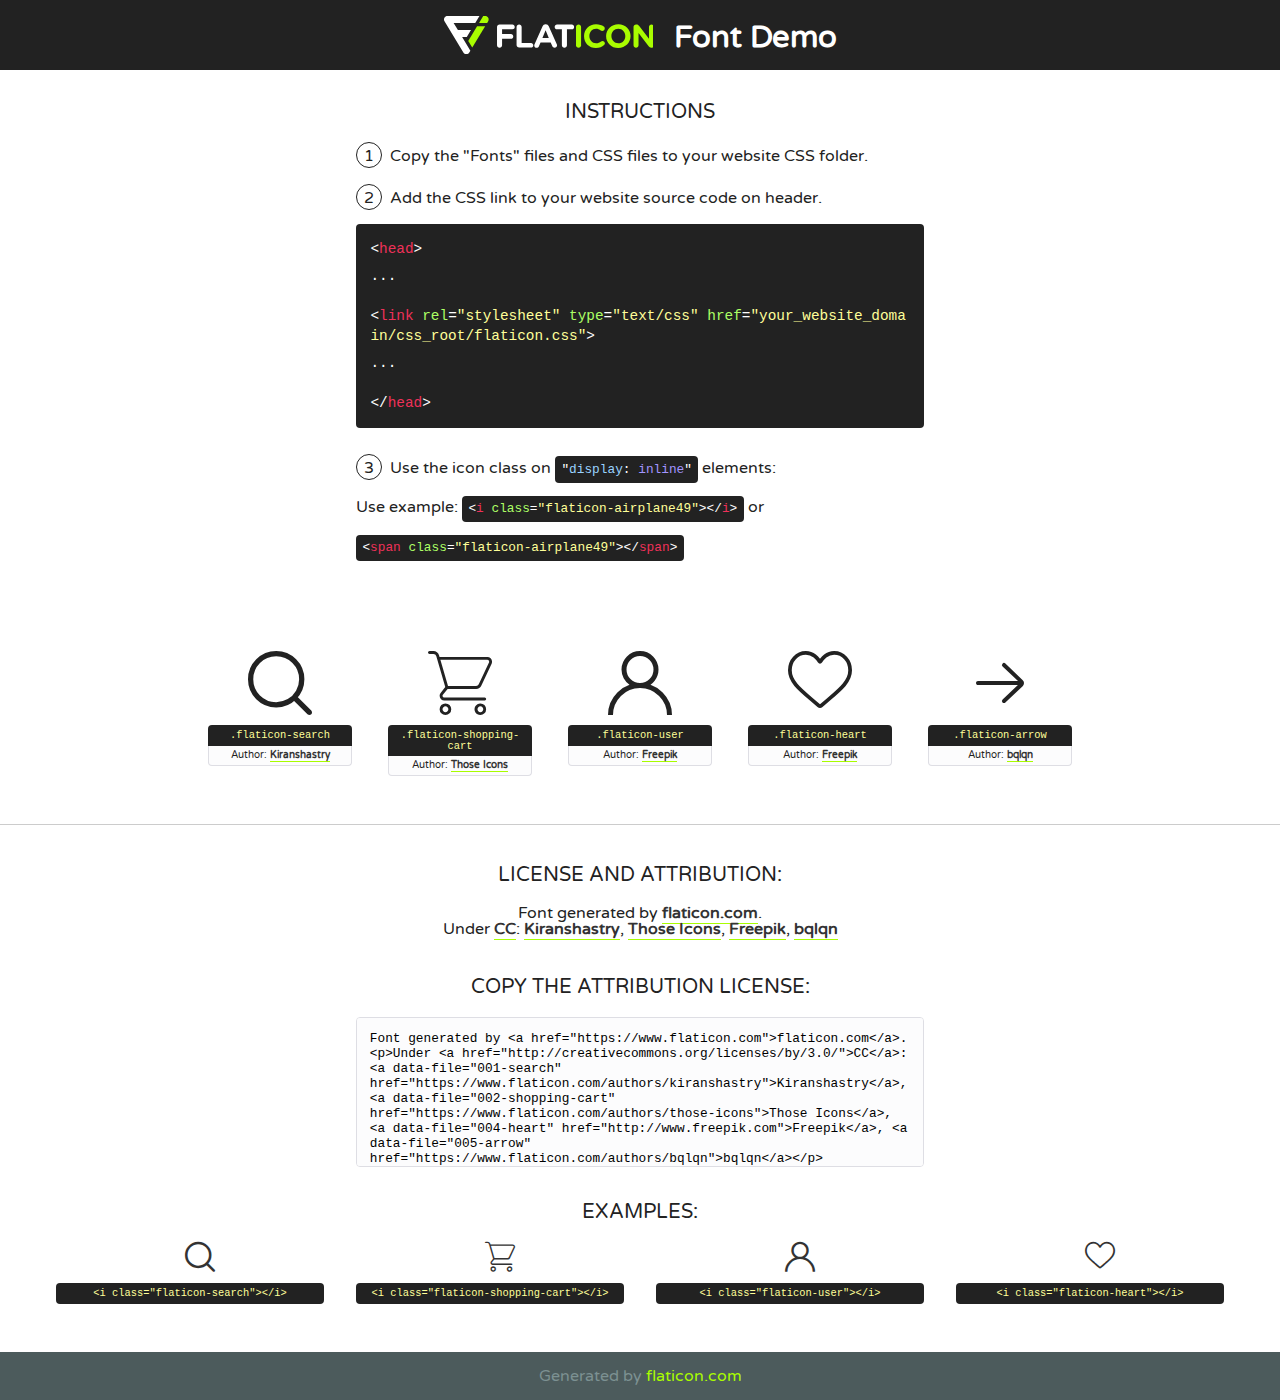
<file: assets/fonts/flaticon.html>
<!DOCTYPE html>
<!--
  Flaticon icon font: Flaticon
  Creation date: 19/04/2020 06:48
-->
<html>
<!DOCTYPE html>
<html>

<head>
    <title>Flaticon WebFont</title>
    <link href="http://fonts.googleapis.com/css?family=Varela+Round" rel="stylesheet" type="text/css" />
    <link rel="stylesheet" type="text/css" href="flaticon.css">
    <meta charset="UTF-8">
    <style>
    html, body, div, span, applet, object, iframe,
    h1, h2, h3, h4, h5, h6, p, blockquote, pre,
    a, abbr, acronym, address, big, cite, code,
    del, dfn, em, img, ins, kbd, q, s, samp,
    small, strike, strong, sub, sup, tt, var,
    b, u, i, center,
    dl, dt, dd, ol, ul, li,
    fieldset, form, label, legend,
    table, caption, tbody, tfoot, thead, tr, th, td,
    article, aside, canvas, details, embed, 
    figure, figcaption, footer, header, hgroup, 
    menu, nav, output, ruby, section, summary,
    time, mark, audio, video {
        margin: 0;
        padding: 0;
        border: 0;
        font-size: 100%;
        font: inherit;
        vertical-align: baseline;
    }
    /* HTML5 display-role reset for older browsers */
    article, aside, details, figcaption, figure, 
    footer, header, hgroup, menu, nav, section {
        display: block;
    }
    body {
        line-height: 1;
    }
    ol, ul {
        list-style: none;
    }
    blockquote, q {
        quotes: none;
    }
    blockquote:before, blockquote:after,
    q:before, q:after {
        content: '';
        content: none;
    }
    table {
        border-collapse: collapse;
        border-spacing: 0;
    }
    body {
        font-family: 'Varela Round', Helvetica, Arial, sans-serif;
        font-size: 16px;
        color: #222;
    }
    a {
        color: #333;
        border-bottom: 1px solid #a9fd00;
        font-weight: bold;
        text-decoration: none;
    }
    * {
        -moz-box-sizing: border-box;
        -webkit-box-sizing: border-box;
        box-sizing: border-box;
        margin: 0;
        padding: 0;
    }
    [class^="flaticon-"]:before, [class*=" flaticon-"]:before, [class^="flaticon-"]:after, [class*=" flaticon-"]:after {
        font-family: Flaticon;
        font-size: 30px;
        font-style: normal;
        margin-left: 20px;
        color: #333;
    }
    .wrapper {
        max-width: 600px;
        margin: auto;
        padding: 0 1em;
    }
    .title {
        font-size: 1.25em;
        text-align: center;
        margin-bottom: 1em;
        text-transform: uppercase;
    }
    header {
        text-align: center;
        background-color: #222;
        color: #fff;
        padding: 1em;
    }
    header .logo {
        width: 210px;
        height: 38px;
        display: inline-block;
        vertical-align: middle;
        margin-right: 1em;
        border: none;
    }
    header strong {
        font-size: 1.95em;
        font-weight: bold;
        vertical-align: middle;
        margin-top: 5px;
        display: inline-block;
    }
    .demo {
        margin: 2em auto;
        line-height: 1.25em;
    }
    .demo ul li {
        margin-bottom: 1em;
    }
    .demo ul li .num {
        color: #222;
        border-radius: 20px;
        display: inline-block;
        width: 26px;
        padding: 3px;
        height: 26px;
        text-align: center;
        margin-right: 0.5em;
        border: 1px solid #222;
    }
    .demo ul li code {
        background-color: #222;
        border-radius: 4px;
        padding: 0.25em 0.5em;
        display: inline-block;
        color: #fff;
        font-family: Consolas,Monaco,Lucida Console,Liberation Mono,DejaVu Sans Mono,Bitstream Vera Sans Mono,Courier New, monospace;
        font-weight: lighter;
        margin-top: 1em;
        font-size: 0.8em;
        word-break: break-all;
    }
    .demo ul li code.big {
        padding: 1em;
        font-size: 0.9em;
    }
    .demo ul li code .red {
        color: #EF3159;
    }
    .demo ul li code .green {
        color: #ACFF65;
    }
    .demo ul li code .yellow {
        color: #FFFF99;
    }
    .demo ul li code .blue {
        color: #99D3FF;
    }
    .demo ul li code .purple {
        color: #A295FF;
    }
    .demo ul li code .dots {
        margin-top: 0.5em;
        display: block;
    }
    #glyphs {
        border-bottom: 1px solid #ccc;
        padding: 2em 0;
        text-align: center;
    }
    .glyph {
        display: inline-block;
        width: 9em;
        margin: 1em;
        text-align: center;
        vertical-align: top;
        background: #FFF;
    }
    .glyph .glyph-icon {
        padding: 10px;
        display: block;
        font-family:"Flaticon";
        font-size: 64px;
        line-height: 1;
    }
    .glyph .glyph-icon:before {
        font-size: 64px;
        color: #222;
        margin-left: 0;
    }
    .class-name {
        font-size: 0.65em;
        background-color: #222;
        color: #fff;
        border-radius: 4px 4px 0 0;
        padding: 0.5em;
        color: #FFFF99;
        font-family: Consolas,Monaco,Lucida Console,Liberation Mono,DejaVu Sans Mono,Bitstream Vera Sans Mono,Courier New, monospace;
    }
    .author-name {
        font-size: 0.6em;
        background-color: #fcfcfd;
        border: 1px solid #DEDEE4;
        border-top: 0;
        border-radius: 0 0 4px 4px;
        padding: 0.5em;
    }
    .class-name:last-child {
        font-size: 10px;
        color:#888;
    }
    .class-name:last-child a {
        font-size: 10px;
        color:#555;
    }
    .class-name:last-child a:hover {
        color:#a9fd00;
    }
    .glyph > input {
        display: block;
        width: 100px;
        margin: 5px auto;
        text-align: center;
        font-size: 12px;
        cursor: text;
    }
    .glyph > input.icon-input {
        font-family:"Flaticon";
        font-size: 16px;
        margin-bottom: 10px;
    }
    .attribution .title {
        margin-top: 2em;
    }
    .attribution textarea {
        background-color: #fcfcfd;
        padding: 1em;
        border: none;
        box-shadow: none;
        border: 1px solid #DEDEE4;
        border-radius: 4px;
        resize: none;
        width: 100%;
        height: 150px;
        font-size: 0.8em;
        font-family: Consolas,Monaco,Lucida Console,Liberation Mono,DejaVu Sans Mono,Bitstream Vera Sans Mono,Courier New, monospace;
        -webkit-appearance: none;
    }
    .iconsuse {
        margin: 2em auto;
        text-align: center;
        max-width: 1200px;
    }
    .iconsuse:after {
        content: '';
        display: table;
        clear: both;
    }
    .iconsuse .image {
        float: left;
        width: 25%;
        padding: 0 1em;
    }
    .iconsuse .image p {
        margin-bottom: 1em;
    }
    .iconsuse .image span {
        display: block;
        font-size: 0.65em;
        background-color: #222;
        color: #fff;
        border-radius: 4px;
        padding: 0.5em;
        color: #FFFF99;
        margin-top: 1em;
        font-family: Consolas,Monaco,Lucida Console,Liberation Mono,DejaVu Sans Mono,Bitstream Vera Sans Mono,Courier New, monospace;
    }
    #footer {
        text-align: center;
        background-color: #4C5B5C;
        color: #7c9192;
        padding: 1em;
    }
    #footer a {
        border: none;
        color: #a9fd00;
        font-weight: normal;
    }
    @media (max-width: 960px) {
        .iconsuse .image {
            width: 50%;
        }
    }
    @media (max-width: 560px) {
        .iconsuse .image {
            width: 100%;
        }
    }
    </style>
</head>

<body class="characters-off">

    <header>
        <a href="https://www.flaticon.com" target="_blank" class="logo">
            <svg version="1.1" xmlns="http://www.w3.org/2000/svg" xmlns:xlink="http://www.w3.org/1999/xlink" xmlns:a="http://ns.adobe.com/AdobeSVGViewerExtensions/3.0/" viewBox="0 0 560.875 102.036" enable-background="new 0 0 560.875 102.036" xml:space="preserve">
                <defs>
                </defs>
                <g>
                    <g class="letters">
                        <path fill="#ffffff" d="M141.596,29.675c0-3.777,2.985-6.767,6.764-6.767h34.438c3.426,0,6.15,2.728,6.15,6.15
                        c0,3.43-2.724,6.149-6.15,6.149h-27.674v13.091h23.719c3.429,0,6.151,2.724,6.151,6.15c0,3.43-2.723,6.149-6.151,6.149h-23.719
                        v17.574c0,3.773-2.986,6.761-6.764,6.761c-3.779,0-6.764-2.989-6.764-6.761V29.675z"></path>
                        <path fill="#ffffff" d="M193.844,29.149c0-3.781,2.985-6.767,6.764-6.767c3.776,0,6.763,2.985,6.763,6.767v42.957h25.039
                        c3.426,0,6.149,2.726,6.149,6.153c0,3.425-2.723,6.15-6.149,6.15h-31.802c-3.779,0-6.764-2.986-6.764-6.768V29.149z"></path>
                        <path fill="#ffffff" d="M241.891,75.71l21.438-48.407c1.492-3.341,4.215-5.357,7.906-5.357h0.792
                        c3.686,0,6.323,2.017,7.815,5.357l21.439,48.407c0.436,0.967,0.701,1.845,0.701,2.723c0,3.602-2.809,6.501-6.414,6.501
                        c-3.161,0-5.269-1.845-6.499-4.655l-4.132-9.661h-27.059l-4.301,10.102c-1.144,2.631-3.426,4.214-6.237,4.214
                        c-3.517,0-6.24-2.81-6.24-6.325C241.1,77.64,241.451,76.677,241.891,75.71z M279.932,58.666l-8.521-20.297l-8.526,20.297H279.932
                        z"></path>
                        <path fill="#ffffff" d="M314.864,35.387H301.86c-3.429,0-6.239-2.813-6.239-6.238c0-3.429,2.811-6.24,6.239-6.24h39.533
                        c3.426,0,6.237,2.811,6.237,6.24c0,3.425-2.811,6.238-6.237,6.238h-13.001v42.785c0,3.773-2.99,6.761-6.764,6.761
                        c-3.779,0-6.764-2.989-6.764-6.761V35.387z"></path>
                        <path fill="#A9FD00" d="M352.615,29.149c0-3.781,2.985-6.767,6.767-6.767c3.774,0,6.761,2.985,6.761,6.767v49.024
                        c0,3.773-2.987,6.761-6.761,6.761c-3.781,0-6.767-2.989-6.767-6.761V29.149z"></path>
                        <path fill="#A9FD00" d="M374.132,53.836v-0.179c0-17.481,13.178-31.801,32.065-31.801c9.22,0,15.459,2.458,20.557,6.238
                        c1.402,1.054,2.637,2.985,2.637,5.357c0,3.692-2.985,6.59-6.681,6.59c-1.845,0-3.071-0.702-4.044-1.319
                        c-3.776-2.813-7.729-4.393-12.562-4.393c-10.364,0-17.831,8.611-17.831,19.154v0.173c0,10.542,7.291,19.329,17.831,19.329
                        c5.715,0,9.492-1.756,13.359-4.834c1.049-0.874,2.458-1.491,4.039-1.491c3.429,0,6.325,2.813,6.325,6.236
                        c0,2.106-1.056,3.78-2.282,4.834c-5.539,4.834-12.036,7.733-21.878,7.733C387.572,85.464,374.132,71.493,374.132,53.836z"></path>
                        <path fill="#A9FD00" d="M433.009,53.836v-0.179c0-17.481,13.79-31.801,32.766-31.801c18.981,0,32.592,14.143,32.592,31.628v0.173
                        c0,17.483-13.785,31.807-32.769,31.807C446.625,85.464,433.009,71.32,433.009,53.836z M484.224,53.836v-0.179
                        c0-10.539-7.725-19.326-18.626-19.326c-10.893,0-18.449,8.611-18.449,19.154v0.173c0,10.542,7.73,19.329,18.626,19.329
                        C476.676,72.986,484.224,64.378,484.224,53.836z"></path>
                        <path fill="#A9FD00" d="M506.233,29.321c0-3.774,2.99-6.763,6.767-6.763h1.401c3.252,0,5.183,1.583,7.029,3.953l26.093,34.265
                        V29.059c0-3.692,2.99-6.677,6.681-6.677c3.683,0,6.671,2.985,6.671,6.677v48.934c0,3.78-2.987,6.765-6.764,6.765h-0.436
                        c-3.257,0-5.188-1.581-7.034-3.953l-27.056-35.492v32.944c0,3.687-2.985,6.676-6.678,6.676c-3.683,0-6.673-2.989-6.673-6.676
                        V29.321z"></path>
                    </g>
                    <g class="insignia">
                        <path fill="#ffffff" d="M48.372,56.137h12.517l11.156-18.537H37.186L25.688,18.539h57.825L94.668,0H9.271
                        C5.925,0,2.842,1.801,1.198,4.716c-1.644,2.907-1.593,6.482,0.134,9.343l50.38,83.501c1.678,2.781,4.689,4.476,7.938,4.476
                        c3.246,0,6.257-1.695,7.935-4.476l2.898-4.804L48.372,56.137z"></path>
                        <g class="i">
                            <path fill="#A9FD00" d="M93.575,18.539h0.031v0.004l21.652,0.004l2.705-4.488c1.727-2.861,1.778-6.436,0.133-9.343
                            C116.454,1.801,113.371,0,110.026,0h-5.294L93.575,18.539z"></path>
                            <polygon fill="#A9FD00" points="88.291,27.356 64.725,66.486 75.519,84.404 109.942,27.356"></polygon>
                        </g>
                    </g>
                </g>
            </svg>
        </a>
        <strong>Font Demo</strong>
    </header>


    <section class="demo wrapper">

        <p class="title">Instructions</p>

        <ul>
            <li>
                <span class="num">1</span>Copy the "Fonts" files and CSS files to your website CSS folder.
            </li>
            <li>
                <span class="num">2</span>Add the CSS link to your website source code on header.
                <code class="big">
                    &lt;<span class="red">head</span>&gt;
                    <br/><span class="dots">...</span>
                    <br/>&lt;<span class="red">link</span> <span class="green">rel</span>=<span class="yellow">"stylesheet"</span> <span class="green">type</span>=<span class="yellow">"text/css"</span> <span class="green">href</span>=<span class="yellow">"your_website_domain/css_root/flaticon.css"</span>&gt;
                    <br/><span class="dots">...</span>
                    <br/>&lt;/<span class="red">head</span>&gt;
                </code>
            </li>

            <li>
                <p>
                    <span class="num">3</span>Use the icon class on <code>"<span class="blue">display</span>:<span class="purple"> inline</span>"</code> elements:
                    <br />
                    Use example: <code>&lt;<span class="red">i</span> <span class="green">class</span>=<span class="yellow">&quot;flaticon-airplane49&quot;</span>&gt;&lt;/<span class="red">i</span>&gt;</code> or <code>&lt;<span class="red">span</span> <span class="green">class</span>=<span class="yellow">&quot;flaticon-airplane49&quot;</span>&gt;&lt;/<span class="red">span</span>&gt;</code>
            </li>
        </ul>

    </section>




   <section id="glyphs">          
    
      
        <div class="glyph"><div class="glyph-icon flaticon-search"></div>
            <div class="class-name">.flaticon-search</div>
            <div class="author-name">Author: <a data-file="001-search" href="https://www.flaticon.com/authors/kiranshastry">Kiranshastry</a> </div> 
        </div>        
        
        <div class="glyph"><div class="glyph-icon flaticon-shopping-cart"></div>
            <div class="class-name">.flaticon-shopping-cart</div>
            <div class="author-name">Author: <a data-file="002-shopping-cart" href="https://www.flaticon.com/authors/those-icons">Those Icons</a> </div> 
        </div>        
        
        <div class="glyph"><div class="glyph-icon flaticon-user"></div>
            <div class="class-name">.flaticon-user</div>
            <div class="author-name">Author: <a data-file="003-user" href="http://www.freepik.com">Freepik</a> </div> 
        </div>        
        
        <div class="glyph"><div class="glyph-icon flaticon-heart"></div>
            <div class="class-name">.flaticon-heart</div>
            <div class="author-name">Author: <a data-file="004-heart" href="http://www.freepik.com">Freepik</a> </div> 
        </div>        
        
        <div class="glyph"><div class="glyph-icon flaticon-arrow"></div>
            <div class="class-name">.flaticon-arrow</div>
            <div class="author-name">Author: <a data-file="005-arrow" href="https://www.flaticon.com/authors/bqlqn">bqlqn</a> </div> 
        </div>        
        

    </section>



    <section class="attribution wrapper"   style="text-align:center;">

      <div class="title">License and attribution:</div><div class="attrDiv">Font generated by <a href="https://www.flaticon.com">flaticon.com</a>. <div><p>Under <a href="http://creativecommons.org/licenses/by/3.0/">CC</a>: <a data-file="001-search" href="https://www.flaticon.com/authors/kiranshastry">Kiranshastry</a>, <a data-file="002-shopping-cart" href="https://www.flaticon.com/authors/those-icons">Those Icons</a>, <a data-file="004-heart" href="http://www.freepik.com">Freepik</a>, <a data-file="005-arrow" href="https://www.flaticon.com/authors/bqlqn">bqlqn</a></p>  </div>
      </div>
      <div class="title">Copy the Attribution License:</div>

    <textarea onclick="this.focus();this.select();">Font generated by &lt;a href=&quot;https://www.flaticon.com&quot;&gt;flaticon.com&lt;/a&gt;. <p>Under <a href="http://creativecommons.org/licenses/by/3.0/">CC</a>: <a data-file="001-search" href="https://www.flaticon.com/authors/kiranshastry">Kiranshastry</a>, <a data-file="002-shopping-cart" href="https://www.flaticon.com/authors/those-icons">Those Icons</a>, <a data-file="004-heart" href="http://www.freepik.com">Freepik</a>, <a data-file="005-arrow" href="https://www.flaticon.com/authors/bqlqn">bqlqn</a></p>  
     </textarea>

    </section>

    <section class="iconsuse">

          <div class="title">Examples:</div>            
             
            <div class="image">
                <p>
                    <i class="glyph-icon flaticon-search"></i> 
                    <span>&lt;i class=&quot;flaticon-search&quot;&gt;&lt;/i&gt;</span>
                </p>
            </div>
            
            <div class="image">
                <p>
                    <i class="glyph-icon flaticon-shopping-cart"></i> 
                    <span>&lt;i class=&quot;flaticon-shopping-cart&quot;&gt;&lt;/i&gt;</span>
                </p>
            </div>
            
            <div class="image">
                <p>
                    <i class="glyph-icon flaticon-user"></i> 
                    <span>&lt;i class=&quot;flaticon-user&quot;&gt;&lt;/i&gt;</span>
                </p>
            </div>
            
            <div class="image">
                <p>
                    <i class="glyph-icon flaticon-heart"></i> 
                    <span>&lt;i class=&quot;flaticon-heart&quot;&gt;&lt;/i&gt;</span>
                </p>
            </div>
                       
        </div>
                            
    </section>

<div id="footer">
    <div>Generated by <a href="https://www.flaticon.com">flaticon.com</a>
    </div>
</div>



</body>
</html>
</file>
<file: assets/css/flaticon.css>
@font-face {
  font-family: "Flaticon";
  src: url("../fonts/Flaticon.eot");
  src: url("../fonts/Flaticon.eot?#iefix") format("embedded-opentype"),
       url("../fonts/Flaticon.woff2") format("woff2"),
       url("../fonts/Flaticon.woff") format("woff"),
       url("../fonts/Flaticon.ttf") format("truetype"),
       url("../fonts/Flaticon.svg#Flaticon") format("svg");
  font-weight: normal;
  font-style: normal;
}

@media screen and (-webkit-min-device-pixel-ratio:0) {
  @font-face {
    font-family: "Flaticon";
    src: url("../fonts/Flaticon.svg#Flaticon") format("svg");
  }
}

[class^="flaticon-"]:before, [class*=" flaticon-"]:before,
[class^="flaticon-"]:after, [class*=" flaticon-"]:after {   
  font-family: Flaticon;
font-style: normal;
}

.flaticon-search:before { content: "\f100"; }
.flaticon-shopping-cart:before { content: "\f101"; }
.flaticon-user:before { content: "\f102"; }
.flaticon-heart:before { content: "\f103"; }
.flaticon-arrow:before { content: "\f104"; }
</file>
<file: assets/css/themify-icons.css>
@font-face {
	font-family: 'themify';
	src:url('../fonts/themify.eot?-fvbane');


	src:url('../fonts/themify.eot?#iefix-fvbane') format('embedded-opentype'),
		url('../fonts/themify.woff?-fvbane') format('woff'),
		url('../fonts/themify.ttf?-fvbane') format('truetype'),
		url('../fonts/themify.svg?-fvbane#themify') format('svg');
	font-weight: normal;
	font-style: normal;
}

[class^="ti-"], [class*=" ti-"] {
	font-family: 'themify';
	speak: none;
	font-style: normal;
	font-weight: normal;
	font-variant: normal;
	text-transform: none;
	line-height: 1;

	/* Better Font Rendering =========== */
	-webkit-font-smoothing: antialiased;
	-moz-osx-font-smoothing: grayscale;
}

.ti-wand:before {
	content: "\e600";
}
.ti-volume:before {
	content: "\e601";
}
.ti-user:before {
	content: "\e602";
}
.ti-unlock:before {
	content: "\e603";
}
.ti-unlink:before {
	content: "\e604";
}
.ti-trash:before {
	content: "\e605";
}
.ti-thought:before {
	content: "\e606";
}
.ti-target:before {
	content: "\e607";
}
.ti-tag:before {
	content: "\e608";
}
.ti-tablet:before {
	content: "\e609";
}
.ti-star:before {
	content: "\e60a";
}
.ti-spray:before {
	content: "\e60b";
}
.ti-signal:before {
	content: "\e60c";
}
.ti-shopping-cart:before {
	content: "\e60d";
}
.ti-shopping-cart-full:before {
	content: "\e60e";
}
.ti-settings:before {
	content: "\e60f";
}
.ti-search:before {
	content: "\e610";
}
.ti-zoom-in:before {
	content: "\e611";
}
.ti-zoom-out:before {
	content: "\e612";
}
.ti-cut:before {
	content: "\e613";
}
.ti-ruler:before {
	content: "\e614";
}
.ti-ruler-pencil:before {
	content: "\e615";
}
.ti-ruler-alt:before {
	content: "\e616";
}
.ti-bookmark:before {
	content: "\e617";
}
.ti-bookmark-alt:before {
	content: "\e618";
}
.ti-reload:before {
	content: "\e619";
}
.ti-plus:before {
	content: "\e61a";
}
.ti-pin:before {
	content: "\e61b";
}
.ti-pencil:before {
	content: "\e61c";
}
.ti-pencil-alt:before {
	content: "\e61d";
}
.ti-paint-roller:before {
	content: "\e61e";
}
.ti-paint-bucket:before {
	content: "\e61f";
}
.ti-na:before {
	content: "\e620";
}
.ti-mobile:before {
	content: "\e621";
}
.ti-minus:before {
	content: "\e622";
}
.ti-medall:before {
	content: "\e623";
}
.ti-medall-alt:before {
	content: "\e624";
}
.ti-marker:before {
	content: "\e625";
}
.ti-marker-alt:before {
	content: "\e626";
}
.ti-arrow-up:before {
	content: "\e627";
}
.ti-arrow-right:before {
	content: "\e628";
}
.ti-arrow-left:before {
	content: "\e629";
}
.ti-arrow-down:before {
	content: "\e62a";
}
.ti-lock:before {
	content: "\e62b";
}
.ti-location-arrow:before {
	content: "\e62c";
}
.ti-link:before {
	content: "\e62d";
}
.ti-layout:before {
	content: "\e62e";
}
.ti-layers:before {
	content: "\e62f";
}
.ti-layers-alt:before {
	content: "\e630";
}
.ti-key:before {
	content: "\e631";
}
.ti-import:before {
	content: "\e632";
}
.ti-image:before {
	content: "\e633";
}
.ti-heart:before {
	content: "\e634";
}
.ti-heart-broken:before {
	content: "\e635";
}
.ti-hand-stop:before {
	content: "\e636";
}
.ti-hand-open:before {
	content: "\e637";
}
.ti-hand-drag:before {
	content: "\e638";
}
.ti-folder:before {
	content: "\e639";
}
.ti-flag:before {
	content: "\e63a";
}
.ti-flag-alt:before {
	content: "\e63b";
}
.ti-flag-alt-2:before {
	content: "\e63c";
}
.ti-eye:before {
	content: "\e63d";
}
.ti-export:before {
	content: "\e63e";
}
.ti-exchange-vertical:before {
	content: "\e63f";
}
.ti-desktop:before {
	content: "\e640";
}
.ti-cup:before {
	content: "\e641";
}
.ti-crown:before {
	content: "\e642";
}
.ti-comments:before {
	content: "\e643";
}
.ti-comment:before {
	content: "\e644";
}
.ti-comment-alt:before {
	content: "\e645";
}
.ti-close:before {
	content: "\e646";
}
.ti-clip:before {
	content: "\e647";
}
.ti-angle-up:before {
	content: "\e648";
}
.ti-angle-right:before {
	content: "\e649";
}
.ti-angle-left:before {
	content: "\e64a";
}
.ti-angle-down:before {
	content: "\e64b";
}
.ti-check:before {
	content: "\e64c";
}
.ti-check-box:before {
	content: "\e64d";
}
.ti-camera:before {
	content: "\e64e";
}
.ti-announcement:before {
	content: "\e64f";
}
.ti-brush:before {
	content: "\e650";
}
.ti-briefcase:before {
	content: "\e651";
}
.ti-bolt:before {
	content: "\e652";
}
.ti-bolt-alt:before {
	content: "\e653";
}
.ti-blackboard:before {
	content: "\e654";
}
.ti-bag:before {
	content: "\e655";
}
.ti-move:before {
	content: "\e656";
}
.ti-arrows-vertical:before {
	content: "\e657";
}
.ti-arrows-horizontal:before {
	content: "\e658";
}
.ti-fullscreen:before {
	content: "\e659";
}
.ti-arrow-top-right:before {
	content: "\e65a";
}
.ti-arrow-top-left:before {
	content: "\e65b";
}
.ti-arrow-circle-up:before {
	content: "\e65c";
}
.ti-arrow-circle-right:before {
	content: "\e65d";
}
.ti-arrow-circle-left:before {
	content: "\e65e";
}
.ti-arrow-circle-down:before {
	content: "\e65f";
}
.ti-angle-double-up:before {
	content: "\e660";
}
.ti-angle-double-right:before {
	content: "\e661";
}
.ti-angle-double-left:before {
	content: "\e662";
}
.ti-angle-double-down:before {
	content: "\e663";
}
.ti-zip:before {
	content: "\e664";
}
.ti-world:before {
	content: "\e665";
}
.ti-wheelchair:before {
	content: "\e666";
}
.ti-view-list:before {
	content: "\e667";
}
.ti-view-list-alt:before {
	content: "\e668";
}
.ti-view-grid:before {
	content: "\e669";
}
.ti-uppercase:before {
	content: "\e66a";
}
.ti-upload:before {
	content: "\e66b";
}
.ti-underline:before {
	content: "\e66c";
}
.ti-truck:before {
	content: "\e66d";
}
.ti-timer:before {
	content: "\e66e";
}
.ti-ticket:before {
	content: "\e66f";
}
.ti-thumb-up:before {
	content: "\e670";
}
.ti-thumb-down:before {
	content: "\e671";
}
.ti-text:before {
	content: "\e672";
}
.ti-stats-up:before {
	content: "\e673";
}
.ti-stats-down:before {
	content: "\e674";
}
.ti-split-v:before {
	content: "\e675";
}
.ti-split-h:before {
	content: "\e676";
}
.ti-smallcap:before {
	content: "\e677";
}
.ti-shine:before {
	content: "\e678";
}
.ti-shift-right:before {
	content: "\e679";
}
.ti-shift-left:before {
	content: "\e67a";
}
.ti-shield:before {
	content: "\e67b";
}
.ti-notepad:before {
	content: "\e67c";
}
.ti-server:before {
	content: "\e67d";
}
.ti-quote-right:before {
	content: "\e67e";
}
.ti-quote-left:before {
	content: "\e67f";
}
.ti-pulse:before {
	content: "\e680";
}
.ti-printer:before {
	content: "\e681";
}
.ti-power-off:before {
	content: "\e682";
}
.ti-plug:before {
	content: "\e683";
}
.ti-pie-chart:before {
	content: "\e684";
}
.ti-paragraph:before {
	content: "\e685";
}
.ti-panel:before {
	content: "\e686";
}
.ti-package:before {
	content: "\e687";
}
.ti-music:before {
	content: "\e688";
}
.ti-music-alt:before {
	content: "\e689";
}
.ti-mouse:before {
	content: "\e68a";
}
.ti-mouse-alt:before {
	content: "\e68b";
}
.ti-money:before {
	content: "\e68c";
}
.ti-microphone:before {
	content: "\e68d";
}
.ti-menu:before {
	content: "\e68e";
}
.ti-menu-alt:before {
	content: "\e68f";
}
.ti-map:before {
	content: "\e690";
}
.ti-map-alt:before {
	content: "\e691";
}
.ti-loop:before {
	content: "\e692";
}
.ti-location-pin:before {
	content: "\e693";
}
.ti-list:before {
	content: "\e694";
}
.ti-light-bulb:before {
	content: "\e695";
}
.ti-Italic:before {
	content: "\e696";
}
.ti-info:before {
	content: "\e697";
}
.ti-infinite:before {
	content: "\e698";
}
.ti-id-badge:before {
	content: "\e699";
}
.ti-hummer:before {
	content: "\e69a";
}
.ti-home:before {
	content: "\e69b";
}
.ti-help:before {
	content: "\e69c";
}
.ti-headphone:before {
	content: "\e69d";
}
.ti-harddrives:before {
	content: "\e69e";
}
.ti-harddrive:before {
	content: "\e69f";
}
.ti-gift:before {
	content: "\e6a0";
}
.ti-game:before {
	content: "\e6a1";
}
.ti-filter:before {
	content: "\e6a2";
}
.ti-files:before {
	content: "\e6a3";
}
.ti-file:before {
	content: "\e6a4";
}
.ti-eraser:before {
	content: "\e6a5";
}
.ti-envelope:before {
	content: "\e6a6";
}
.ti-download:before {
	content: "\e6a7";
}
.ti-direction:before {
	content: "\e6a8";
}
.ti-direction-alt:before {
	content: "\e6a9";
}
.ti-dashboard:before {
	content: "\e6aa";
}
.ti-control-stop:before {
	content: "\e6ab";
}
.ti-control-shuffle:before {
	content: "\e6ac";
}
.ti-control-play:before {
	content: "\e6ad";
}
.ti-control-pause:before {
	content: "\e6ae";
}
.ti-control-forward:before {
	content: "\e6af";
}
.ti-control-backward:before {
	content: "\e6b0";
}
.ti-cloud:before {
	content: "\e6b1";
}
.ti-cloud-up:before {
	content: "\e6b2";
}
.ti-cloud-down:before {
	content: "\e6b3";
}
.ti-clipboard:before {
	content: "\e6b4";
}
.ti-car:before {
	content: "\e6b5";
}
.ti-calendar:before {
	content: "\e6b6";
}
.ti-book:before {
	content: "\e6b7";
}
.ti-bell:before {
	content: "\e6b8";
}
.ti-basketball:before {
	content: "\e6b9";
}
.ti-bar-chart:before {
	content: "\e6ba";
}
.ti-bar-chart-alt:before {
	content: "\e6bb";
}
.ti-back-right:before {
	content: "\e6bc";
}
.ti-back-left:before {
	content: "\e6bd";
}
.ti-arrows-corner:before {
	content: "\e6be";
}
.ti-archive:before {
	content: "\e6bf";
}
.ti-anchor:before {
	content: "\e6c0";
}
.ti-align-right:before {
	content: "\e6c1";
}
.ti-align-left:before {
	content: "\e6c2";
}
.ti-align-justify:before {
	content: "\e6c3";
}
.ti-align-center:before {
	content: "\e6c4";
}
.ti-alert:before {
	content: "\e6c5";
}
.ti-alarm-clock:before {
	content: "\e6c6";
}
.ti-agenda:before {
	content: "\e6c7";
}
.ti-write:before {
	content: "\e6c8";
}
.ti-window:before {
	content: "\e6c9";
}
.ti-widgetized:before {
	content: "\e6ca";
}
.ti-widget:before {
	content: "\e6cb";
}
.ti-widget-alt:before {
	content: "\e6cc";
}
.ti-wallet:before {
	content: "\e6cd";
}
.ti-video-clapper:before {
	content: "\e6ce";
}
.ti-video-camera:before {
	content: "\e6cf";
}
.ti-vector:before {
	content: "\e6d0";
}
.ti-themify-logo:before {
	content: "\e6d1";
}
.ti-themify-favicon:before {
	content: "\e6d2";
}
.ti-themify-favicon-alt:before {
	content: "\e6d3";
}
.ti-support:before {
	content: "\e6d4";
}
.ti-stamp:before {
	content: "\e6d5";
}
.ti-split-v-alt:before {
	content: "\e6d6";
}
.ti-slice:before {
	content: "\e6d7";
}
.ti-shortcode:before {
	content: "\e6d8";
}
.ti-shift-right-alt:before {
	content: "\e6d9";
}
.ti-shift-left-alt:before {
	content: "\e6da";
}
.ti-ruler-alt-2:before {
	content: "\e6db";
}
.ti-receipt:before {
	content: "\e6dc";
}
.ti-pin2:before {
	content: "\e6dd";
}
.ti-pin-alt:before {
	content: "\e6de";
}
.ti-pencil-alt2:before {
	content: "\e6df";
}
.ti-palette:before {
	content: "\e6e0";
}
.ti-more:before {
	content: "\e6e1";
}
.ti-more-alt:before {
	content: "\e6e2";
}
.ti-microphone-alt:before {
	content: "\e6e3";
}
.ti-magnet:before {
	content: "\e6e4";
}
.ti-line-double:before {
	content: "\e6e5";
}
.ti-line-dotted:before {
	content: "\e6e6";
}
.ti-line-dashed:before {
	content: "\e6e7";
}
.ti-layout-width-full:before {
	content: "\e6e8";
}
.ti-layout-width-default:before {
	content: "\e6e9";
}
.ti-layout-width-default-alt:before {
	content: "\e6ea";
}
.ti-layout-tab:before {
	content: "\e6eb";
}
.ti-layout-tab-window:before {
	content: "\e6ec";
}
.ti-layout-tab-v:before {
	content: "\e6ed";
}
.ti-layout-tab-min:before {
	content: "\e6ee";
}
.ti-layout-slider:before {
	content: "\e6ef";
}
.ti-layout-slider-alt:before {
	content: "\e6f0";
}
.ti-layout-sidebar-right:before {
	content: "\e6f1";
}
.ti-layout-sidebar-none:before {
	content: "\e6f2";
}
.ti-layout-sidebar-left:before {
	content: "\e6f3";
}
.ti-layout-placeholder:before {
	content: "\e6f4";
}
.ti-layout-menu:before {
	content: "\e6f5";
}
.ti-layout-menu-v:before {
	content: "\e6f6";
}
.ti-layout-menu-separated:before {
	content: "\e6f7";
}
.ti-layout-menu-full:before {
	content: "\e6f8";
}
.ti-layout-media-right-alt:before {
	content: "\e6f9";
}
.ti-layout-media-right:before {
	content: "\e6fa";
}
.ti-layout-media-overlay:before {
	content: "\e6fb";
}
.ti-layout-media-overlay-alt:before {
	content: "\e6fc";
}
.ti-layout-media-overlay-alt-2:before {
	content: "\e6fd";
}
.ti-layout-media-left-alt:before {
	content: "\e6fe";
}
.ti-layout-media-left:before {
	content: "\e6ff";
}
.ti-layout-media-center-alt:before {
	content: "\e700";
}
.ti-layout-media-center:before {
	content: "\e701";
}
.ti-layout-list-thumb:before {
	content: "\e702";
}
.ti-layout-list-thumb-alt:before {
	content: "\e703";
}
.ti-layout-list-post:before {
	content: "\e704";
}
.ti-layout-list-large-image:before {
	content: "\e705";
}
.ti-layout-line-solid:before {
	content: "\e706";
}
.ti-layout-grid4:before {
	content: "\e707";
}
.ti-layout-grid3:before {
	content: "\e708";
}
.ti-layout-grid2:before {
	content: "\e709";
}
.ti-layout-grid2-thumb:before {
	content: "\e70a";
}
.ti-layout-cta-right:before {
	content: "\e70b";
}
.ti-layout-cta-left:before {
	content: "\e70c";
}
.ti-layout-cta-center:before {
	content: "\e70d";
}
.ti-layout-cta-btn-right:before {
	content: "\e70e";
}
.ti-layout-cta-btn-left:before {
	content: "\e70f";
}
.ti-layout-column4:before {
	content: "\e710";
}
.ti-layout-column3:before {
	content: "\e711";
}
.ti-layout-column2:before {
	content: "\e712";
}
.ti-layout-accordion-separated:before {
	content: "\e713";
}
.ti-layout-accordion-merged:before {
	content: "\e714";
}
.ti-layout-accordion-list:before {
	content: "\e715";
}
.ti-ink-pen:before {
	content: "\e716";
}
.ti-info-alt:before {
	content: "\e717";
}
.ti-help-alt:before {
	content: "\e718";
}
.ti-headphone-alt:before {
	content: "\e719";
}
.ti-hand-point-up:before {
	content: "\e71a";
}
.ti-hand-point-right:before {
	content: "\e71b";
}
.ti-hand-point-left:before {
	content: "\e71c";
}
.ti-hand-point-down:before {
	content: "\e71d";
}
.ti-gallery:before {
	content: "\e71e";
}
.ti-face-smile:before {
	content: "\e71f";
}
.ti-face-sad:before {
	content: "\e720";
}
.ti-credit-card:before {
	content: "\e721";
}
.ti-control-skip-forward:before {
	content: "\e722";
}
.ti-control-skip-backward:before {
	content: "\e723";
}
.ti-control-record:before {
	content: "\e724";
}
.ti-control-eject:before {
	content: "\e725";
}
.ti-comments-smiley:before {
	content: "\e726";
}
.ti-brush-alt:before {
	content: "\e727";
}
.ti-youtube:before {
	content: "\e728";
}
.ti-vimeo:before {
	content: "\e729";
}
.ti-twitter:before {
	content: "\e72a";
}
.ti-time:before {
	content: "\e72b";
}
.ti-tumblr:before {
	content: "\e72c";
}
.ti-skype:before {
	content: "\e72d";
}
.ti-share:before {
	content: "\e72e";
}
.ti-share-alt:before {
	content: "\e72f";
}
.ti-rocket:before {
	content: "\e730";
}
.ti-pinterest:before {
	content: "\e731";
}
.ti-new-window:before {
	content: "\e732";
}
.ti-microsoft:before {
	content: "\e733";
}
.ti-list-ol:before {
	content: "\e734";
}
.ti-linkedin:before {
	content: "\e735";
}
.ti-layout-sidebar-2:before {
	content: "\e736";
}
.ti-layout-grid4-alt:before {
	content: "\e737";
}
.ti-layout-grid3-alt:before {
	content: "\e738";
}
.ti-layout-grid2-alt:before {
	content: "\e739";
}
.ti-layout-column4-alt:before {
	content: "\e73a";
}
.ti-layout-column3-alt:before {
	content: "\e73b";
}
.ti-layout-column2-alt:before {
	content: "\e73c";
}
.ti-instagram:before {
	content: "\e73d";
}
.ti-google:before {
	content: "\e73e";
}
.ti-github:before {
	content: "\e73f";
}
.ti-flickr:before {
	content: "\e740";
}
.ti-facebook:before {
	content: "\e741";
}
.ti-dropbox:before {
	content: "\e742";
}
.ti-dribbble:before {
	content: "\e743";
}
.ti-apple:before {
	content: "\e744";
}
.ti-android:before {
	content: "\e745";
}
.ti-save:before {
	content: "\e746";
}
.ti-save-alt:before {
	content: "\e747";
}
.ti-yahoo:before {
	content: "\e748";
}
.ti-wordpress:before {
	content: "\e749";
}
.ti-vimeo-alt:before {
	content: "\e74a";
}
.ti-twitter-alt:before {
	content: "\e74b";
}
.ti-tumblr-alt:before {
	content: "\e74c";
}
.ti-trello:before {
	content: "\e74d";
}
.ti-stack-overflow:before {
	content: "\e74e";
}
.ti-soundcloud:before {
	content: "\e74f";
}
.ti-sharethis:before {
	content: "\e750";
}
.ti-sharethis-alt:before {
	content: "\e751";
}
.ti-reddit:before {
	content: "\e752";
}
.ti-pinterest-alt:before {
	content: "\e753";
}
.ti-microsoft-alt:before {
	content: "\e754";
}
.ti-linux:before {
	content: "\e755";
}
.ti-jsfiddle:before {
	content: "\e756";
}
.ti-joomla:before {
	content: "\e757";
}
.ti-html5:before {
	content: "\e758";
}
.ti-flickr-alt:before {
	content: "\e759";
}
.ti-email:before {
	content: "\e75a";
}
.ti-drupal:before {
	content: "\e75b";
}
.ti-dropbox-alt:before {
	content: "\e75c";
}
.ti-css3:before {
	content: "\e75d";
}
.ti-rss:before {
	content: "\e75e";
}
.ti-rss-alt:before {
	content: "\e75f";
}
</file>
<file: assets/css/nice-select.css>
.nice-select {
  -webkit-tap-highlight-color: transparent;
  background-color: #fff;
  border-radius: 5px;
  border: solid 1px #e8e8e8;
  box-sizing: border-box;
  clear: both;
  cursor: pointer;
  display: block;
  float: left;
  font-family: inherit;
  font-size: 14px;
  font-weight: normal;
  height: 42px;
  line-height: 40px;
  outline: none;
  padding-left: 18px;
  padding-right: 30px;
  position: relative;
  text-align: left !important;
  -webkit-transition: all 0.2s ease-in-out;
  transition: all 0.2s ease-in-out;
  -webkit-user-select: none;
     -moz-user-select: none;
      -ms-user-select: none;
          user-select: none;
  white-space: nowrap;
  width: auto; }
  .nice-select:hover {
    border-color: #dbdbdb; }
  .nice-select:active, .nice-select.open, .nice-select:focus {
    border-color: #999; }
  .nice-select:after {
    border-bottom: 2px solid #999;
    border-right: 2px solid #999;
    content: '';
    display: block;
    height: 5px;
    margin-top: -4px;
    pointer-events: none;
    position: absolute;
    right: 12px;
    top: 50%;
    -webkit-transform-origin: 66% 66%;
        -ms-transform-origin: 66% 66%;
            transform-origin: 66% 66%;
    -webkit-transform: rotate(45deg);
        -ms-transform: rotate(45deg);
            transform: rotate(45deg);
    -webkit-transition: all 0.15s ease-in-out;
    transition: all 0.15s ease-in-out;
    width: 5px; }
  .nice-select.open:after {
    -webkit-transform: rotate(-135deg);
        -ms-transform: rotate(-135deg);
            transform: rotate(-135deg); }
  .nice-select.open .list {
    opacity: 1;
    pointer-events: auto;
    -webkit-transform: scale(1) translateY(0);
        -ms-transform: scale(1) translateY(0);
            transform: scale(1) translateY(0); }
  .nice-select.disabled {
    border-color: #ededed;
    color: #999;
    pointer-events: none; }
    .nice-select.disabled:after {
      border-color: #cccccc; }
  .nice-select.wide {
    width: 100%; }
    .nice-select.wide .list {
      left: 0 !important;
      right: 0 !important; }
  .nice-select.right {
    float: right; }
    .nice-select.right .list {
      left: auto;
      right: 0; }
  .nice-select.small {
    font-size: 12px;
    height: 36px;
    line-height: 34px; }
    .nice-select.small:after {
      height: 4px;
      width: 4px; }
    .nice-select.small .option {
      line-height: 34px;
      min-height: 34px; }
  .nice-select .list {
    background-color: #fff;
    border-radius: 5px;
    box-shadow: 0 0 0 1px rgba(68, 68, 68, 0.11);
    box-sizing: border-box;
    margin-top: 4px;
    opacity: 0;
    overflow: hidden;
    padding: 0;
    pointer-events: none;
    position: absolute;
    top: 100%;
    left: 0;
    -webkit-transform-origin: 50% 0;
        -ms-transform-origin: 50% 0;
            transform-origin: 50% 0;
    -webkit-transform: scale(0.75) translateY(-21px);
        -ms-transform: scale(0.75) translateY(-21px);
            transform: scale(0.75) translateY(-21px);
    -webkit-transition: all 0.2s cubic-bezier(0.5, 0, 0, 1.25), opacity 0.15s ease-out;
    transition: all 0.2s cubic-bezier(0.5, 0, 0, 1.25), opacity 0.15s ease-out;
    z-index: 9; }
    .nice-select .list:hover .option:not(:hover) {
      background-color: transparent !important; }
  .nice-select .option {
    cursor: pointer;
    font-weight: 400;
    line-height: 40px;
    list-style: none;
    min-height: 40px;
    outline: none;
    padding-left: 18px;
    padding-right: 29px;
    text-align: left;
    -webkit-transition: all 0.2s;
    transition: all 0.2s; }
    .nice-select .option:hover, .nice-select .option.focus, .nice-select .option.selected.focus {
      background-color: #f6f6f6; }
    .nice-select .option.selected {
      font-weight: bold; }
    .nice-select .option.disabled {
      background-color: transparent;
      color: #999;
      cursor: default; }

.no-csspointerevents .nice-select .list {
  display: none; }

.no-csspointerevents .nice-select.open .list {
  display: block; }
</file>
<file: assets/css/style.css>
@import url("https://fonts.googleapis.com/css?family=Josefin+Sans:200,300,400,500,600,700|Roboto:100,300,400,500,700&display=swap");

.white-bg {
  background: #ffffff;
}

.gray-bg {
  background: #f5f5f5;
}

.gray-bg {
  background: #f7f7fd;
}

.white-bg {
  background: #fff;
}

.black-bg {
  background: #16161a;
}

.theme-bg {
  background: #ff2020;
}

.brand-bg {
  background: #f1f4fa;
}

.testimonial-bg {
  background: #f9fafc;
}

.white-color {
  color: #fff;
}

.black-color {
  color: #16161a;
}

.theme-color {
  color: #ff2020;
}

.boxed-btn {
  background: #fff;
  color: #fff !important;
  display: inline-block;
  padding: 18px 44px;
  font-family: "Josefin Sans", sans-serif;
  font-size: 14px;
  font-weight: 400;
  border: 0;
  border: 1px solid #ff2020;
  letter-spacing: 3px;
  text-align: center;
  text-transform: uppercase;
  cursor: pointer;
}

.boxed-btn:hover {
  background: rgba(252, 165, 4, 0.979);
  color: #000 !important;
  border: 1px solid rgba(235, 252, 4, 0.979);
}

.boxed-btn:focus {
  outline: none;
}

.boxed-btn.large-width {
  width: 220px;
}

[data-overlay] {
  position: relative;
  background-size: cover;
  background-repeat: no-repeat;
  background-position: center center;
}

[data-overlay]::before {
  position: absolute;
  left: 0;
  top: 0;
  right: 0;
  bottom: 0;
  content: "";
}

[data-opacity="1"]::before {
  opacity: 0.1;
}

[data-opacity="2"]::before {
  opacity: 0.2;
}

[data-opacity="3"]::before {
  opacity: 0.3;
}

[data-opacity="4"]::before {
  opacity: 0.4;
}

[data-opacity="5"]::before {
  opacity: 0.5;
}

[data-opacity="6"]::before {
  opacity: 0.6;
}

[data-opacity="7"]::before {
  opacity: 0.7;
}

[data-opacity="8"]::before {
  opacity: 0.8;
}

[data-opacity="9"]::before {
  opacity: 0.9;
}

body {
  font-family: "Roboto", sans-serif;
  font-weight: normal;
  font-style: normal;
}

h1,
h2,
h3,
h4,
h5,
h6 {
  font-family: "Josefin Sans", sans-serif;
  color: #0b1c39;
  margin-top: 0px;
  font-style: normal;
  font-weight: 500;
  text-transform: normal;
}

p {
  font-family: "Roboto", sans-serif;
  color: #777;
  font-size: 16px;
  line-height: 30px;
  margin-bottom: 15px;
  font-weight: normal;
}

span {
  font-family: "Josefin Sans", sans-serif;
}

.img {
  max-width: 100%;
  -webkit-transition: all 0.3s ease-out 0s;
  -moz-transition: all 0.3s ease-out 0s;
  -ms-transition: all 0.3s ease-out 0s;
  -o-transition: all 0.3s ease-out 0s;
  transition: all 0.3s ease-out 0s;
}

.f-left {
  float: left;
}

.f-right {
  float: right;
}

.fix {
  overflow: hidden;
}

.clear {
  clear: both;
}

a,
.button {
  -webkit-transition: all 0.3s ease-out 0s;
  -moz-transition: all 0.3s ease-out 0s;
  -ms-transition: all 0.3s ease-out 0s;
  -o-transition: all 0.3s ease-out 0s;
  transition: all 0.3s ease-out 0s;
}

a:focus,
.button:focus {
  text-decoration: none;
  outline: none;
}

ul {
  list-style: none;
  margin: 0;
  padding: 0;
}

a {
  color: #635c5c;
}

a:hover {
  color: #fff;
}

a:focus,
a:hover,
.portfolio-cat a:hover,
.footer -menu li a:hover {
  text-decoration: none;
}

a,
button {
  color: #fff;
  outline: medium none;
}

button:focus,
input:focus,
input:focus,
textarea,
textarea:focus {
  outline: 0;
}

.uppercase {
  text-transform: uppercase;
}

input:focus::-moz-placeholder {
  opacity: 0;
  -webkit-transition: 0.4s;
  -o-transition: 0.4s;
  transition: 0.4s;
}

.capitalize {
  text-transform: capitalize;
}

.theme-overlay {
  position: relative;
}

.theme-overlay::before {
  background: #1696e7 none repeat scroll 0 0;
  content: "";
  height: 100%;
  left: 0;
  opacity: 0.6;
  position: absolute;
  top: 0;
  width: 100%;
}

.overlay {
  position: relative;
  z-index: 0;
}

.overlay::before {
  position: absolute;
  content: "";
  top: 0;
  left: 0;
  width: 100%;
  height: 100%;
  z-index: -1;
}

.overlay2 {
  position: relative;
  z-index: 0;
}

.overlay2::before {
  position: absolute;
  content: "";
  background-color: #2e2200;
  top: 0;
  left: 0;
  width: 100%;
  height: 100%;
  z-index: -1;
  opacity: 0.5;
}

.section-padding {
  padding-top: 120px;
  padding-bottom: 120px;
}

.separator {
  border-top: 1px solid #f2f2f2;
}

.mb-90 {
  margin-bottom: 90px;
}

@media (max-width: 767px) {
  .mb-90 {
    margin-bottom: 30px;
  }
}

@media (min-width: 768px) and (max-width: 991px) {
  .mb-90 {
    margin-bottom: 45px;
  }
}

.owl-carousel .owl-nav div {
  background: rgba(255, 255, 255, 0.8) none repeat scroll 0 0;
  height: 40px;
  left: 20px;
  line-height: 40px;
  font-size: 22px;
  color: #646464;
  opacity: 1;
  visibility: visible;
  position: absolute;
  text-align: center;
  top: 50%;
  transform: translateY(-50%);
  transition: all 0.3s ease 0s;
  width: 40px;
}

.owl-carousel .owl-nav div.owl-next {
  left: auto;
  right: -30px;
}

.owl-carousel .owl-nav div.owl-next i {
  position: relative;
  right: 0;
  top: 1px;
}

.owl-carousel .owl-nav div.owl-prev i {
  position: relative;
  right: 1px;
  top: 0px;
}

.owl-carousel:hover .owl-nav div {
  opacity: 1;
  visibility: visible;
}

.owl-carousel:hover .owl-nav div:hover {
  color: #fff;
  background: #ff3500;
}

.btn {
  background: rgba(252, 165, 4, 0.979);
  font-family: "Josefin Sans", sans-serif;
  text-transform: uppercase;
  color: #fff;
  font-size: 16px;
  font-weight: 600;
  letter-spacing: 0.03em;
  padding: 30px 28px;
  border-radius: 0px;
  display: inline-block;
  line-height: 0;
  cursor: pointer;
  margin-bottom: 0;
  margin: 10px;
  cursor: pointer;
  transition: color 0.4s linear;
  position: relative;
  z-index: 1;
  -moz-user-select: none;
  border: 0;
  overflow: hidden;
  margin: 0;
}

.btn::before {
  content: "";
  position: absolute;
  left: 0;
  top: 0;
  width: 100%;
  height: 100%;
  background: #4a4a4b;
  z-index: 1;
  transition: transform 0.5s;
  transition-timing-function: ease;
  transform-origin: 0 0;
  transition-timing-function: cubic-bezier(0.5, 1.6, 0.4, 0.7);
  transform: scaleX(0);
  border-radius: 0px;
}

.btn:hover::before {
  transform: scaleX(1);
  color: #fff !important;
  z-index: -1;
}

.header-btn {
  padding: 25px 28px !important;
}

@media (min-width: 1200px) and (max-width: 1400px) {
  .header-btn {
    padding: 25px 21px !important;
  }
}

.btn.focus,
.btn:focus {
  outline: 0;
  box-shadow: none;
}

.hero-btn {
  padding: 25px 29px;
  background: #4a4a4b;
}

.hero-btn::before {
  background: rgba(252, 165, 4, 0.979);
}

.black-btn {
  background: #000;
  box-shadow: 0px 20px 50px 0px rgba(22, 22, 22, 0.2);
  transform: translateY(0px);
  cursor: pointer;
  display: inline-block;
  font-size: 18px;
  font-weight: 400;
  letter-spacing: 1px;
  line-height: 0;
  margin-bottom: 0;
  padding: 27px 44px;
  border-radius: 25px;
}

.black-btn:hover {
  box-shadow: 0px 20px 50px 0px rgba(12, 9, 9, 0.2);
  transform: translateY(-3px);
}

.shop1-btn {
  box-shadow: 0px 20px 50px 0px rgba(37, 119, 253, 0.2);
}

.border-btn {
  background: none;
  -moz-user-select: none;
  border: 2px solid #ff2020;
  padding: 18px 38px;
  margin: 10px;
  text-transform: capitalize;
  color: #ff2020;
  cursor: pointer;
  display: inline-block;
  font-size: 14px;
  font-weight: 500;
  letter-spacing: 1px;
  margin-bottom: 0;
  border-radius: 5px;
  position: relative;
  transition: color 0.4s linear;
  position: relative;
  overflow: hidden;
  margin: 0;
}

.border-btn::before {
  border: 2px solid transparent;
  content: "";
  position: absolute;
  left: 0;
  top: 0;
  width: 100%;
  height: 100%;
  background: #ff2020;
  z-index: -1;
  transition: transform 0.5s;
  transition-timing-function: ease;
  transform-origin: 0 0;
  transition-timing-function: cubic-bezier(0.5, 1.6, 0.4, 0.7);
  transform: scaleY(0);
}

.border-btn:hover::before {
  transform: scaleY(1);
  order: 2px solid transparent;
}

.border-btn.border-btn2 {
  padding: 17px 52px;
}

.send-btn {
  background: #ff2020;
  color: #fff;
  font-size: 14px;
  width: 100%;
  height: 55px;
  border: none;
  border-radius: 5px;
  cursor: pointer;
  transition: color 0.4s linear;
  position: relative;
  overflow: hidden;
  z-index: 1;
}

.send-btn::before {
  border: 2px solid transparent;
  content: "";
  position: absolute;
  left: 0;
  top: 0;
  width: 100%;
  height: 100%;
  background: #e6373d;
  color: #ff2020;
  z-index: -1;
  transition: transform 0.5s;
  transition-timing-function: ease;
  transform-origin: 0 0;
  transition-timing-function: cubic-bezier(0.5, 1.6, 0.4, 0.7);
  transform: scaleX(0);
}

.send-btn:hover::before {
  transform: scaleY(1);
  order: 2px solid transparent;
  color: red;
}

.breadcrumb > .active {
  color: #888;
}

#scrollUp {
  background: rgba(252, 165, 4, 0.979);
  height: 50px;
  width: 50px;
  right: 31px;
  bottom: 18px;
  color: #fff;
  font-size: 20px;
  text-align: center;
  border-radius: 50%;
  line-height: 48px;
  border: 2px solid transparent;
}

@media (max-width: 575px) {
  #scrollUp {
    right: 16px;
  }
}

#scrollUp:hover {
  color: #fff;
}

.sticky-bar {
  left: 0;
  margin: auto;
  position: fixed;
  top: 0;
  width: 100%;
  -webkit-box-shadow: 0 10px 15px rgba(25, 25, 25, 0.1);
  box-shadow: 0 10px 15px rgba(25, 25, 25, 0.1);
  z-index: 9999;
  -webkit-animation: 300ms ease-in-out 0s normal none 1 running fadeInDown;
  animation: 300ms ease-in-out 0s normal none 1 running fadeInDown;
  -webkit-box-shadow: 0 10px 15px rgba(25, 25, 25, 0.1);
  background: #fff;
}

.mt-5 {
  margin-top: 5px;
}

.mt-10 {
  margin-top: 10px;
}

.mt-15 {
  margin-top: 15px;
}

.mt-20 {
  margin-top: 20px;
}

.mt-25 {
  margin-top: 25px;
}

.mt-30 {
  margin-top: 30px;
}

.mt-35 {
  margin-top: 35px;
}

.mt-40 {
  margin-top: 40px;
}

.mt-45 {
  margin-top: 45px;
}

.mt-50 {
  margin-top: 50px;
}

.mt-55 {
  margin-top: 55px;
}

.mt-60 {
  margin-top: 60px;
}

.mt-65 {
  margin-top: 65px;
}

.mt-70 {
  margin-top: 70px;
}

.mt-75 {
  margin-top: 75px;
}

.mt-80 {
  margin-top: 80px;
}

.mt-85 {
  margin-top: 85px;
}

.mt-90 {
  margin-top: 90px;
}

.mt-95 {
  margin-top: 95px;
}

.mt-100 {
  margin-top: 100px;
}

.mt-105 {
  margin-top: 105px;
}

.mt-110 {
  margin-top: 110px;
}

.mt-115 {
  margin-top: 115px;
}

.mt-120 {
  margin-top: 120px;
}

.mt-125 {
  margin-top: 125px;
}

.mt-130 {
  margin-top: 130px;
}

.mt-135 {
  margin-top: 135px;
}

.mt-140 {
  margin-top: 140px;
}

.mt-145 {
  margin-top: 145px;
}

.mt-150 {
  margin-top: 150px;
}

.mt-155 {
  margin-top: 155px;
}

.mt-160 {
  margin-top: 160px;
}

.mt-165 {
  margin-top: 165px;
}

.mt-170 {
  margin-top: 170px;
}

.mt-175 {
  margin-top: 175px;
}

.mt-180 {
  margin-top: 180px;
}

.mt-185 {
  margin-top: 185px;
}

.mt-190 {
  margin-top: 190px;
}

.mt-195 {
  margin-top: 195px;
}

.mt-200 {
  margin-top: 200px;
}

.mb-5 {
  margin-bottom: 5px;
}

.mb-10 {
  margin-bottom: 10px;
}

.mb-15 {
  margin-bottom: 15px;
}

.mb-20 {
  margin-bottom: 20px;
}

.mb-25 {
  margin-bottom: 25px;
}

.mb-30 {
  margin-bottom: 30px;
}

.mb-35 {
  margin-bottom: 35px;
}

.mb-40 {
  margin-bottom: 40px;
}

.mb-45 {
  margin-bottom: 45px;
}

.mb-50 {
  margin-bottom: 50px;
}

.mb-55 {
  margin-bottom: 55px;
}

.mb-60 {
  margin-bottom: 60px;
}

.mb-65 {
  margin-bottom: 65px;
}

.mb-70 {
  margin-bottom: 70px;
}

.mb-75 {
  margin-bottom: 75px;
}

.mb-80 {
  margin-bottom: 80px;
}

.mb-85 {
  margin-bottom: 85px;
}

.mb-90 {
  margin-bottom: 90px;
}

.mb-95 {
  margin-bottom: 95px;
}

.mb-100 {
  margin-bottom: 100px;
}

.mb-105 {
  margin-bottom: 105px;
}

.mb-110 {
  margin-bottom: 110px;
}

.mb-115 {
  margin-bottom: 115px;
}

.mb-120 {
  margin-bottom: 120px;
}

.mb-125 {
  margin-bottom: 125px;
}

.mb-130 {
  margin-bottom: 130px;
}

.mb-135 {
  margin-bottom: 135px;
}

.mb-140 {
  margin-bottom: 140px;
}

.mb-145 {
  margin-bottom: 145px;
}

.mb-150 {
  margin-bottom: 150px;
}

.mb-155 {
  margin-bottom: 155px;
}

.mb-160 {
  margin-bottom: 160px;
}

.mb-165 {
  margin-bottom: 165px;
}

.mb-170 {
  margin-bottom: 170px;
}

.mb-175 {
  margin-bottom: 175px;
}

.mb-180 {
  margin-bottom: 180px;
}

.mb-185 {
  margin-bottom: 185px;
}

.mb-190 {
  margin-bottom: 190px;
}

.mb-195 {
  margin-bottom: 195px;
}

.mb-200 {
  margin-bottom: 200px;
}

.ml-5 {
  margin-left: 5px;
}

.ml-10 {
  margin-left: 10px;
}

.ml-15 {
  margin-left: 15px;
}

.ml-20 {
  margin-left: 20px;
}

.ml-25 {
  margin-left: 25px;
}

.ml-30 {
  margin-left: 30px;
}

.ml-35 {
  margin-left: 35px;
}

.ml-40 {
  margin-left: 40px;
}

.ml-45 {
  margin-left: 45px;
}

.ml-50 {
  margin-left: 50px;
}

.ml-55 {
  margin-left: 55px;
}

.ml-60 {
  margin-left: 60px;
}

.ml-65 {
  margin-left: 65px;
}

.ml-70 {
  margin-left: 70px;
}

.ml-75 {
  margin-left: 75px;
}

.ml-80 {
  margin-left: 80px;
}

.ml-85 {
  margin-left: 85px;
}

.ml-90 {
  margin-left: 90px;
}

.ml-95 {
  margin-left: 95px;
}

.ml-100 {
  margin-left: 100px;
}

.ml-105 {
  margin-left: 105px;
}

.ml-110 {
  margin-left: 110px;
}

.ml-115 {
  margin-left: 115px;
}

.ml-120 {
  margin-left: 120px;
}

.ml-125 {
  margin-left: 125px;
}

.ml-130 {
  margin-left: 130px;
}

.ml-135 {
  margin-left: 135px;
}

.ml-140 {
  margin-left: 140px;
}

.ml-145 {
  margin-left: 145px;
}

.ml-150 {
  margin-left: 150px;
}

.ml-155 {
  margin-left: 155px;
}

.ml-160 {
  margin-left: 160px;
}

.ml-165 {
  margin-left: 165px;
}

.ml-170 {
  margin-left: 170px;
}

.ml-175 {
  margin-left: 175px;
}

.ml-180 {
  margin-left: 180px;
}

.ml-185 {
  margin-left: 185px;
}

.ml-190 {
  margin-left: 190px;
}

.ml-195 {
  margin-left: 195px;
}

.ml-200 {
  margin-left: 200px;
}

.mr-5 {
  margin-right: 5px;
}

.mr-10 {
  margin-right: 10px;
}

.mr-15 {
  margin-right: 15px;
}

.mr-20 {
  margin-right: 20px;
}

.mr-25 {
  margin-right: 25px;
}

.mr-30 {
  margin-right: 30px;
}

.mr-35 {
  margin-right: 35px;
}

.mr-40 {
  margin-right: 40px;
}

.mr-45 {
  margin-right: 45px;
}

.mr-50 {
  margin-right: 50px;
}

.mr-55 {
  margin-right: 55px;
}

.mr-60 {
  margin-right: 60px;
}

.mr-65 {
  margin-right: 65px;
}

.mr-70 {
  margin-right: 70px;
}

.mr-75 {
  margin-right: 75px;
}

.mr-80 {
  margin-right: 80px;
}

.mr-85 {
  margin-right: 85px;
}

.mr-90 {
  margin-right: 90px;
}

.mr-95 {
  margin-right: 95px;
}

.mr-100 {
  margin-right: 100px;
}

.mr-105 {
  margin-right: 105px;
}

.mr-110 {
  margin-right: 110px;
}

.mr-115 {
  margin-right: 115px;
}

.mr-120 {
  margin-right: 120px;
}

.mr-125 {
  margin-right: 125px;
}

.mr-130 {
  margin-right: 130px;
}

.mr-135 {
  margin-right: 135px;
}

.mr-140 {
  margin-right: 140px;
}

.mr-145 {
  margin-right: 145px;
}

.mr-150 {
  margin-right: 150px;
}

.mr-155 {
  margin-right: 155px;
}

.mr-160 {
  margin-right: 160px;
}

.mr-165 {
  margin-right: 165px;
}

.mr-170 {
  margin-right: 170px;
}

.mr-175 {
  margin-right: 175px;
}

.mr-180 {
  margin-right: 180px;
}

.mr-185 {
  margin-right: 185px;
}

.mr-190 {
  margin-right: 190px;
}

.mr-195 {
  margin-right: 195px;
}

.mr-200 {
  margin-right: 200px;
}

.pt-5 {
  padding-top: 5px;
}

.pt-10 {
  padding-top: 10px;
}

.pt-15 {
  padding-top: 15px;
}

.pt-20 {
  padding-top: 20px;
}

.pt-25 {
  padding-top: 25px;
}

.pt-30 {
  padding-top: 30px;
}

.pt-35 {
  padding-top: 35px;
}

.pt-40 {
  padding-top: 40px;
}

.pt-45 {
  padding-top: 45px;
}

.pt-50 {
  padding-top: 50px;
}

.pt-55 {
  padding-top: 55px;
}

.pt-60 {
  padding-top: 60px;
}

.pt-65 {
  padding-top: 65px;
}

.pt-70 {
  padding-top: 70px;
}

.pt-75 {
  padding-top: 75px;
}

.pt-80 {
  padding-top: 80px;
}

.pt-85 {
  padding-top: 85px;
}

.pt-90 {
  padding-top: 90px;
}

.pt-95 {
  padding-top: 95px;
}

.pt-100 {
  padding-top: 100px;
}

.pt-105 {
  padding-top: 105px;
}

.pt-110 {
  padding-top: 110px;
}

.pt-115 {
  padding-top: 115px;
}

.pt-120 {
  padding-top: 120px;
}

.pt-125 {
  padding-top: 125px;
}

.pt-130 {
  padding-top: 130px;
}

.pt-135 {
  padding-top: 135px;
}

.pt-140 {
  padding-top: 140px;
}

.pt-145 {
  padding-top: 145px;
}

.pt-150 {
  padding-top: 150px;
}

.pt-155 {
  padding-top: 155px;
}

.pt-160 {
  padding-top: 160px;
}

.pt-165 {
  padding-top: 165px;
}

.pt-170 {
  padding-top: 170px;
}

.pt-175 {
  padding-top: 175px;
}

.pt-180 {
  padding-top: 180px;
}

.pt-185 {
  padding-top: 185px;
}

.pt-190 {
  padding-top: 190px;
}

.pt-195 {
  padding-top: 195px;
}

.pt-200 {
  padding-top: 200px;
}

.pt-260 {
  padding-top: 260px;
}

.pb-5 {
  padding-bottom: 5px;
}

.pb-10 {
  padding-bottom: 10px;
}

.pb-15 {
  padding-bottom: 15px;
}

.pb-20 {
  padding-bottom: 20px;
}

.pb-25 {
  padding-bottom: 25px;
}

.pb-30 {
  padding-bottom: 30px;
}

.pb-35 {
  padding-bottom: 35px;
}

.pb-40 {
  padding-bottom: 40px;
}

.pb-45 {
  padding-bottom: 45px;
}

.pb-50 {
  padding-bottom: 50px;
}

.pb-55 {
  padding-bottom: 55px;
}

.pb-60 {
  padding-bottom: 60px;
}

.pb-65 {
  padding-bottom: 65px;
}

.pb-70 {
  padding-bottom: 70px;
}

.pb-75 {
  padding-bottom: 75px;
}

.pb-80 {
  padding-bottom: 80px;
}

.pb-85 {
  padding-bottom: 85px;
}

.pb-90 {
  padding-bottom: 90px;
}

.pb-95 {
  padding-bottom: 95px;
}

.pb-100 {
  padding-bottom: 100px;
}

.pb-105 {
  padding-bottom: 105px;
}

.pb-110 {
  padding-bottom: 110px;
}

.pb-115 {
  padding-bottom: 115px;
}

.pb-120 {
  padding-bottom: 120px;
}

.pb-125 {
  padding-bottom: 125px;
}

.pb-130 {
  padding-bottom: 130px;
}

.pb-135 {
  padding-bottom: 135px;
}

.pb-140 {
  padding-bottom: 140px;
}

.pb-145 {
  padding-bottom: 145px;
}

.pb-150 {
  padding-bottom: 150px;
}

.pb-155 {
  padding-bottom: 155px;
}

.pb-160 {
  padding-bottom: 160px;
}

.pb-165 {
  padding-bottom: 165px;
}

.pb-170 {
  padding-bottom: 170px;
}

.pb-175 {
  padding-bottom: 175px;
}

.pb-180 {
  padding-bottom: 180px;
}

.pb-185 {
  padding-bottom: 185px;
}

.pb-190 {
  padding-bottom: 190px;
}

.pb-195 {
  padding-bottom: 195px;
}

.pb-200 {
  padding-bottom: 200px;
}

.pl-5 {
  padding-left: 5px;
}

.pl-10 {
  padding-left: 10px;
}

.pl-15 {
  padding-left: 15px;
}

.pl-20 {
  padding-left: 20px;
}

.pl-25 {
  padding-left: 25px;
}

.pl-30 {
  padding-left: 30px;
}

.pl-35 {
  padding-left: 35px;
}

.pl-40 {
  padding-left: 40px;
}

.pl-45 {
  padding-left: 45px;
}

.pl-50 {
  padding-left: 50px;
}

.pl-55 {
  padding-left: 55px;
}

.pl-60 {
  padding-left: 60px;
}

.pl-65 {
  padding-left: 65px;
}

.pl-70 {
  padding-left: 70px;
}

.pl-75 {
  padding-left: 75px;
}

.pl-80 {
  padding-left: 80px;
}

.pl-85 {
  padding-left: 85px;
}

.pl-90 {
  padding-left: 90px;
}

.pl-95 {
  padding-left: 95px;
}

.pl-100 {
  padding-left: 100px;
}

.pl-105 {
  padding-left: 105px;
}

.pl-110 {
  padding-left: 110px;
}

.pl-115 {
  padding-left: 115px;
}

.pl-120 {
  padding-left: 120px;
}

.pl-125 {
  padding-left: 125px;
}

.pl-130 {
  padding-left: 130px;
}

.pl-135 {
  padding-left: 135px;
}

.pl-140 {
  padding-left: 140px;
}

.pl-145 {
  padding-left: 145px;
}

.pl-150 {
  padding-left: 150px;
}

.pl-155 {
  padding-left: 155px;
}

.pl-160 {
  padding-left: 160px;
}

.pl-165 {
  padding-left: 165px;
}

.pl-170 {
  padding-left: 170px;
}

.pl-175 {
  padding-left: 175px;
}

.pl-180 {
  padding-left: 180px;
}

.pl-185 {
  padding-left: 185px;
}

.pl-190 {
  padding-left: 190px;
}

.pl-195 {
  padding-left: 195px;
}

.pl-200 {
  padding-left: 200px;
}

.pr-5 {
  padding-right: 5px;
}

.pr-10 {
  padding-right: 10px;
}

.pr-15 {
  padding-right: 15px;
}

.pr-20 {
  padding-right: 20px;
}

.pr-25 {
  padding-right: 25px;
}

.pr-30 {
  padding-right: 30px;
}

.pr-35 {
  padding-right: 35px;
}

.pr-40 {
  padding-right: 40px;
}

.pr-45 {
  padding-right: 45px;
}

.pr-50 {
  padding-right: 50px;
}

.pr-55 {
  padding-right: 55px;
}

.pr-60 {
  padding-right: 60px;
}

.pr-65 {
  padding-right: 65px;
}

.pr-70 {
  padding-right: 70px;
}

.pr-75 {
  padding-right: 75px;
}

.pr-80 {
  padding-right: 80px;
}

.pr-85 {
  padding-right: 85px;
}

.pr-90 {
  padding-right: 90px;
}

.pr-95 {
  padding-right: 95px;
}

.pr-100 {
  padding-right: 100px;
}

.pr-105 {
  padding-right: 105px;
}

.pr-110 {
  padding-right: 110px;
}

.pr-115 {
  padding-right: 115px;
}

.pr-120 {
  padding-right: 120px;
}

.pr-125 {
  padding-right: 125px;
}

.pr-130 {
  padding-right: 130px;
}

.pr-135 {
  padding-right: 135px;
}

.pr-140 {
  padding-right: 140px;
}

.pr-145 {
  padding-right: 145px;
}

.pr-150 {
  padding-right: 150px;
}

.pr-155 {
  padding-right: 155px;
}

.pr-160 {
  padding-right: 160px;
}

.pr-165 {
  padding-right: 165px;
}

.pr-170 {
  padding-right: 170px;
}

.pr-175 {
  padding-right: 175px;
}

.pr-180 {
  padding-right: 180px;
}

.pr-185 {
  padding-right: 185px;
}

.pr-190 {
  padding-right: 190px;
}

.pr-195 {
  padding-right: 195px;
}

.pr-200 {
  padding-right: 200px;
}

.bounce-animate {
  animation-name: float-bob;
  animation-duration: 2s;
  animation-iteration-count: infinite;
  -moz-animation-name: float-bob;
  -moz-animation-duration: 2s;
  -moz-animation-iteration-count: infinite;
  -moz-animation-timing-function: linear;
  -ms-animation-name: float-bob;
  -ms-animation-duration: 2s;
  -ms-animation-iteration-count: infinite;
  -ms-animation-timing-function: linear;
  -o-animation-name: float-bob;
  -o-animation-duration: 2s;
  -o-animation-iteration-count: infinite;
  -o-animation-timing-function: linear;
}

@-webkit-keyframes float-bob {
  0% {
    -webkit-transform: translateY(10px);
    transform: translateY(-10px);
  }

  50% {
    -webkit-transform: translateY(-5px);
    transform: translateY(-5px);
  }

  100% {
    -webkit-transform: translateY(-10px);
    transform: translateY(-10px);
  }
}

.heartbeat {
  animation: heartbeat 1s infinite alternate;
}

@-webkit-keyframes heartbeat {
  to {
    -webkit-transform: scale(1.03);
    transform: scale(1.03);
  }
}

.rotateme {
  -webkit-animation-name: rotateme;
  animation-name: rotateme;
  -webkit-animation-duration: 30s;
  animation-duration: 30s;
  -webkit-animation-iteration-count: infinite;
  animation-iteration-count: infinite;
  -webkit-animation-timing-function: linear;
  animation-timing-function: linear;
}

@keyframes rotateme {
  from {
    -webkit-transform: rotate(0deg);
    transform: rotate(0deg);
  }

  to {
    -webkit-transform: rotate(360deg);
    transform: rotate(360deg);
  }
}

@-webkit-keyframes rotateme {
  from {
    -webkit-transform: rotate(0deg);
  }

  to {
    -webkit-transform: rotate(360deg);
  }
}

.preloader {
  background-color: #f7f7f7;
  width: 100%;
  height: 100%;
  position: fixed;
  top: 0;
  left: 0;
  right: 0;
  bottom: 0;
  z-index: 999999;
  -webkit-transition: 0.6s;
  -o-transition: 0.6s;
  transition: 0.6s;
  margin: 0 auto;
}

.preloader .preloader-circle {
  width: 100px;
  height: 100px;
  position: relative;
  border-style: solid;
  border-width: 1px;
  border-top-color: rgba(252, 165, 4, 0.979);
  border-bottom-color: transparent;
  border-left-color: transparent;
  border-right-color: transparent;
  z-index: 10;
  border-radius: 50%;
  -webkit-box-shadow: 0 1px 5px 0 rgba(35, 181, 185, 0.15);
  box-shadow: 0 1px 5px 0 rgba(35, 181, 185, 0.15);
  background-color: #ffffff;
  -webkit-animation: zoom 2000ms infinite ease;
  animation: zoom 2000ms infinite ease;
  -webkit-transition: 0.6s;
  -o-transition: 0.6s;
  transition: 0.6s;
}

.preloader .preloader-circle2 {
  border-top-color: #0078ff;
}

.preloader .preloader-img {
  position: absolute;
  top: 50%;
  z-index: 200;
  left: 0;
  right: 0;
  margin: 0 auto;
  text-align: center;
  display: inline-block;
  -webkit-transform: translateY(-50%);
  -ms-transform: translateY(-50%);
  transform: translateY(-50%);
  padding-top: 6px;
  -webkit-transition: 0.6s;
  -o-transition: 0.6s;
  transition: 0.6s;
}

.preloader .preloader-img img {
  max-width: 55px;
}

.preloader .pere-text strong {
  font-weight: 800;
  color: #dca73a;
  text-transform: uppercase;
}

@-webkit-keyframes zoom {
  0% {
    -webkit-transform: rotate(0deg);
    transform: rotate(0deg);
    -webkit-transition: 0.6s;
    -o-transition: 0.6s;
    transition: 0.6s;
  }

  100% {
    -webkit-transform: rotate(360deg);
    transform: rotate(360deg);
    -webkit-transition: 0.6s;
    -o-transition: 0.6s;
    transition: 0.6s;
  }
}

@keyframes zoom {
  0% {
    -webkit-transform: rotate(0deg);
    transform: rotate(0deg);
    -webkit-transition: 0.6s;
    -o-transition: 0.6s;
    transition: 0.6s;
  }

  100% {
    -webkit-transform: rotate(360deg);
    transform: rotate(360deg);
    -webkit-transition: 0.6s;
    -o-transition: 0.6s;
    transition: 0.6s;
  }
}

.section-padding2 {
  padding-top: 200px;
  padding-bottom: 200px;
}

@media only screen and (min-width: 1200px) and (max-width: 1600px) {
  .section-padding2 {
    padding-top: 200px;
    padding-bottom: 200px;
  }
}

@media only screen and (min-width: 992px) and (max-width: 1199px) {
  .section-padding2 {
    padding-top: 200px;
    padding-bottom: 200px;
  }
}

@media only screen and (min-width: 768px) and (max-width: 991px) {
  .section-padding2 {
    padding-top: 100px;
    padding-bottom: 100px;
  }
}

@media only screen and (min-width: 576px) and (max-width: 767px) {
  .section-padding2 {
    padding-top: 50px;
    padding-bottom: 50px;
  }
}

@media (max-width: 575px) {
  .section-padding2 {
    padding-top: 50px;
    padding-bottom: 50px;
  }
}

.padding-bottom {
  padding-bottom: 250px;
}

@media only screen and (min-width: 1200px) and (max-width: 1600px) {
  .padding-bottom {
    padding-bottom: 250px;
  }
}

@media only screen and (min-width: 992px) and (max-width: 1199px) {
  .padding-bottom {
    padding-bottom: 150px;
  }
}

@media only screen and (min-width: 768px) and (max-width: 991px) {
  .padding-bottom {
    padding-bottom: 40px;
  }
}

@media only screen and (min-width: 576px) and (max-width: 767px) {
  .padding-bottom {
    padding-bottom: 10px;
  }
}

@media (max-width: 575px) {
  .padding-bottom {
    padding-bottom: 10px;
  }
}

.lf-padding {
  padding-left: 60px;
  padding-right: 60px;
}

@media only screen and (min-width: 992px) and (max-width: 1199px) {
  .lf-padding {
    padding-left: 60px;
    padding-right: 60px;
  }
}

@media only screen and (min-width: 768px) and (max-width: 991px) {
  .lf-padding {
    padding-left: 30px;
    padding-right: 30px;
  }
}

@media only screen and (min-width: 576px) and (max-width: 767px) {
  .lf-padding {
    padding-left: 15px;
    padding-right: 15px;
  }
}

@media (max-width: 575px) {
  .lf-padding {
    padding-left: 15px;
    padding-right: 15px;
  }
}

.team-padding {
  padding-top: 160px;
  padding-bottom: 130px;
}

@media only screen and (min-width: 1200px) and (max-width: 1600px) {
  .team-padding {
    padding-top: 160px;
    padding-bottom: 130px;
  }
}

@media only screen and (min-width: 992px) and (max-width: 1199px) {
  .team-padding {
    padding-top: 110px;
    padding-bottom: 80px;
  }
}

@media only screen and (min-width: 768px) and (max-width: 991px) {
  .team-padding {
    padding-top: 100px;
    padding-bottom: 80px;
  }
}

@media (max-width: 575px) {
  .team-padding {
    padding-top: 100px;
    padding-bottom: 80px;
  }
}

.section-padding30 {
  padding-top: 200px;
  padding-bottom: 170px;
}

@media only screen and (min-width: 1200px) and (max-width: 1600px) {
  .section-padding30 {
    padding-top: 200px;
    padding-bottom: 170px;
  }
}

@media only screen and (min-width: 992px) and (max-width: 1199px) {
  .section-padding30 {
    padding-top: 150px;
    padding-bottom: 120px;
  }
}

@media only screen and (min-width: 768px) and (max-width: 991px) {
  .section-padding30 {
    padding-top: 100px;
    padding-bottom: 70px;
  }
}

@media only screen and (min-width: 576px) and (max-width: 767px) {
  .section-padding30 {
    padding-top: 60px;
    padding-bottom: 28px;
  }
}

@media (max-width: 575px) {
  .section-padding30 {
    padding-top: 60px;
    padding-bottom: 28px;
  }
}

.section-paddingt2 {
  padding-bottom: 170px;
}

@media only screen and (min-width: 1200px) and (max-width: 1600px) {
  .section-paddingt2 {
    padding-bottom: 170px;
  }
}

@media only screen and (min-width: 992px) and (max-width: 1199px) {
  .section-paddingt2 {
    padding-bottom: 120px;
  }
}

@media only screen and (min-width: 768px) and (max-width: 991px) {
  .section-paddingt2 {
    padding-bottom: 70px;
  }
}

@media only screen and (min-width: 576px) and (max-width: 767px) {
  .section-paddingt2 {
    padding-bottom: 28px;
  }
}

@media (max-width: 575px) {
  .section-paddingt2 {
    padding-bottom: 28px;
  }
}

.section-padd-top30 {
  padding-top: 170px;
  padding-bottom: 200px;
}

@media only screen and (min-width: 1200px) and (max-width: 1600px) {
  .section-padd-top30 {
    padding-top: 170px;
    padding-bottom: 200px;
  }
}

@media only screen and (min-width: 992px) and (max-width: 1199px) {
  .section-padd-top30 {
    padding-top: 170px;
    padding-bottom: 200px;
  }
}

@media only screen and (min-width: 768px) and (max-width: 991px) {
  .section-padd-top30 {
    padding-top: 100px;
    padding-bottom: 160px;
  }
}

@media only screen and (min-width: 576px) and (max-width: 767px) {
  .section-padd-top30 {
    padding-top: 50px;
    padding-bottom: 90px;
  }
}

@media (max-width: 575px) {
  .section-padd-top30 {
    padding-top: 35px;
    padding-bottom: 90px;
  }
}

.latest-padding {
  padding-top: 190px;
  padding-bottom: 135px;
}

@media only screen and (min-width: 1200px) and (max-width: 1600px) {
  .latest-padding {
    padding-top: 190px;
    padding-bottom: 135px;
  }
}

@media only screen and (min-width: 992px) and (max-width: 1199px) {
  .latest-padding {
    padding-top: 190px;
    padding-bottom: 135px;
  }
}

@media only screen and (min-width: 768px) and (max-width: 991px) {
  .latest-padding {
    padding-top: 60px;
    padding-bottom: 5px;
  }
}

@media only screen and (min-width: 576px) and (max-width: 767px) {
  .latest-padding {
    padding-top: 60px;
    padding-bottom: 5px;
  }
}

@media (max-width: 575px) {
  .latest-padding {
    padding-top: 60px;
    padding-bottom: 5px;
  }
}

.footer-padding {
  padding-top: 150px;
  padding-bottom: 120px;
}

@media only screen and (min-width: 1200px) and (max-width: 1600px) {
  .footer-padding {
    padding-top: 150px;
    padding-bottom: 120px;
  }
}

@media only screen and (min-width: 992px) and (max-width: 1199px) {
  .footer-padding {
    padding-top: 100px;
    padding-bottom: 70px;
  }
}

@media only screen and (min-width: 768px) and (max-width: 991px) {
  .footer-padding {
    padding-top: 100px;
    padding-bottom: 70px;
  }
}

@media only screen and (min-width: 576px) and (max-width: 767px) {
  .footer-padding {
    padding-top: 70px;
    padding-bottom: 70px;
  }
}

@media (max-width: 575px) {
  .footer-padding {
    padding-top: 70px;
    padding-bottom: 70px;
  }
}

.footer-padding2 {
  padding-bottom: 120px;
}

@media only screen and (min-width: 1200px) and (max-width: 1600px) {
  .footer-padding2 {
    padding-bottom: 120px;
  }
}

@media only screen and (min-width: 992px) and (max-width: 1199px) {
  .footer-padding2 {
    padding-bottom: 70px;
  }
}

@media only screen and (min-width: 768px) and (max-width: 991px) {
  .footer-padding2 {
    padding-bottom: 70px;
  }
}

@media only screen and (min-width: 576px) and (max-width: 767px) {
  .footer-padding2 {
    padding-bottom: 70px;
  }
}

@media (max-width: 575px) {
  .footer-padding2 {
    padding-bottom: 70px;
  }
}

.message_submit_form:focus {
  outline: none;
}

input:hover,
input:focus {
  outline: none !important;
}

.gray_bg {
  background-color: #f4f4f4;
}

.section_padding {
  padding: 200px 0px;
}

@media only screen and (min-width: 992px) and (max-width: 1200px) {
  .section_padding {
    padding: 100px 0px;
  }
}

@media only screen and (min-width: 768px) and (max-width: 991px) {
  .section_padding {
    padding: 70px 0px;
  }
}

@media (max-width: 576px) {
  .section_padding {
    padding: 70px 0px;
  }
}

@media only screen and (min-width: 480px) and (max-width: 767px) {
  .section_padding {
    padding: 70px 0px;
  }
}

.single_padding_top {
  padding-top: 200px !important;
}

@media only screen and (min-width: 992px) and (max-width: 1200px) {
  .single_padding_top {
    padding-top: 70px !important;
  }
}

@media only screen and (min-width: 768px) and (max-width: 991px) {
  .single_padding_top {
    padding-top: 70px !important;
  }
}

@media (max-width: 576px) {
  .single_padding_top {
    padding-top: 70px !important;
  }
}

@media only screen and (min-width: 480px) and (max-width: 767px) {
  .single_padding_top {
    padding-top: 100px !important;
  }
}

.padding_top {
  padding-top: 200px;
}

@media only screen and (min-width: 992px) and (max-width: 1200px) {
  .padding_top {
    padding-top: 100px;
  }
}

@media only screen and (min-width: 768px) and (max-width: 991px) {
  .padding_top {
    padding-top: 70px;
  }
}

@media (max-width: 576px) {
  .padding_top {
    padding-top: 70px;
  }
}

@media only screen and (min-width: 480px) and (max-width: 767px) {
  .padding_top {
    padding-top: 70px;
  }
}

.padding_bottom {
  padding-bottom: 200px;
}

@media only screen and (min-width: 992px) and (max-width: 1200px) {
  .padding_bottom {
    padding-bottom: 100px;
  }
}

@media only screen and (min-width: 768px) and (max-width: 991px) {
  .padding_bottom {
    padding-bottom: 70px;
  }
}

@media (max-width: 576px) {
  .padding_bottom {
    padding-bottom: 70px;
  }
}

@media only screen and (min-width: 480px) and (max-width: 767px) {
  .padding_bottom {
    padding-bottom: 70px;
  }
}

.section_tittle {
  margin-bottom: 80px;
}

@media (max-width: 991px) {
  .section_tittle {
    margin-bottom: 20px;
  }
}

@media only screen and (min-width: 992px) and (max-width: 1200px) {
  .section_tittle {
    margin-bottom: 40px;
  }
}

.section_tittle h2 {
  font-size: 36px;
  color: #4b3049;
  line-height: 27px;
  font-weight: 700;
  position: relative;
  margin-bottom: 28px;
}

@media (max-width: 576px) {
  .section_tittle h2 {
    font-size: 25px;
    line-height: 35px;
    margin-bottom: 15px;
  }
}

@media only screen and (min-width: 480px) and (max-width: 767px) {
  .section_tittle h2 {
    font-size: 25px;
    line-height: 35px;
    margin-bottom: 15px;
  }
}

@media only screen and (min-width: 768px) and (max-width: 991px) {
  .section_tittle h2 {
    font-size: 30px;
    line-height: 40px;
    margin-bottom: 15px;
  }
}

@media only screen and (min-width: 992px) and (max-width: 1200px) {
  .section_tittle h2 {
    font-size: 35px;
    line-height: 40px;
  }
}

.section_tittle p {
  color: #556172;
  text-transform: capitalize;
  line-height: 30px;
  font-family: "Poppins", sans-serif;
}

@media (max-width: 576px) {
  .section_tittle p {
    margin-bottom: 10px;
  }
}

@media only screen and (min-width: 480px) and (max-width: 767px) {
  .section_tittle p {
    margin-bottom: 10px;
  }
}

@media only screen and (min-width: 768px) and (max-width: 991px) {
  .section_tittle p {
    margin-bottom: 10px;
  }
}

@media only screen and (min-width: 992px) and (max-width: 1200px) {
  .section_tittle p {
    margin-bottom: 10px;
  }
}

.mb_110 {
  margin-bottom: 110px;
}

@media (max-width: 576px) {
  .mb_110 {
    margin-bottom: 220px;
  }
}

.mt_130 {
  margin-top: 130px;
}

@media (max-width: 576px) {
  .mt_130 {
    margin-top: 70px;
  }
}

@media only screen and (min-width: 480px) and (max-width: 767px) {
  .mt_130 {
    margin-top: 70px;
  }
}

@media only screen and (min-width: 768px) and (max-width: 991px) {
  .mt_130 {
    margin-top: 70px;
  }
}

@media only screen and (min-width: 992px) and (max-width: 1200px) {
  .mt_130 {
    margin-top: 70px;
  }
}

.mb_130 {
  margin-bottom: 140px;
}

@media (max-width: 991px) {
  .mb_130 {
    margin-bottom: 70px;
  }
}

@media only screen and (min-width: 992px) and (max-width: 1200px) {
  .mb_130 {
    margin-bottom: 100px;
  }
}

.padding_less_40 {
  margin-bottom: -50px;
}

.z_index {
  z-index: 9 !important;
  position: relative;
}

@media only screen and (min-width: 1200px) and (max-width: 3640px) {
  .container {
    max-width: 1170px;
  }
}

@media (max-width: 1200px) {
  [class*="hero-ani-"] {
    display: none !important;
  }
}

.form-control:focus {
  color: #495057;
  background-color: #fff;
  border-color: #ddd;
  outline: 0;
  box-shadow: none;
}

.pageination .page-link {
  border: 0px solid transparent;
  font-weight: 500;
  font-size: 18px;
  color: #979797;
  padding: 10px 8px;
}

.pageination .page-link:hover {
  background-color: transparent;
  color: #000;
}

.pageination i {
  font-size: 12px;
}

.sidebar_box_shadow {
  box-shadow: 0px 10px 10px 0px rgba(153, 153, 153, 0.1);
}

.border_top {
  border-top: 1px solid #eee;
  max-width: 1110px;
  margin: 0 auto;
}

.section_bg {
  background-color: #f4edf278;
}

.section-bg {
  background-size: cover !important;
  background-repeat: no-repeat !important;
  background-position: center center !important;
}

.white-bg {
  background: #ffffff;
}

.gray-bg {
  background: #f5f5f5;
}

.gray-bg {
  background: #f7f7fd;
}

.white-bg {
  background: #fff;
}

.black-bg {
  background: #16161a;
}

.theme-bg {
  background: #ff2020;
}

.brand-bg {
  background: #f1f4fa;
}

.testimonial-bg {
  background: #f9fafc;
}

.white-color {
  color: #fff;
}

.black-color {
  color: #16161a;
}

.theme-color {
  color: #ff2020;
}

.header-area .main-header {
  padding: 0px 120px;
}

@media only screen and (min-width: 1200px) and (max-width: 1600px) {
  .header-area .main-header {
    padding: 0px 10px;
  }
}

@media only screen and (min-width: 992px) and (max-width: 1199px) {
  .header-area .main-header {
    padding: 0px 10px;
  }
}

@media only screen and (min-width: 768px) and (max-width: 991px) {
  .header-area .main-header {
    padding: 22px 0px;
  }
}

@media only screen and (min-width: 576px) and (max-width: 767px) {
  .header-area .main-header {
    padding: 22px 0px;
  }
}

@media (max-width: 575px) {
  .header-area .main-header {
    padding: 22px 0px;
  }
}

.header-area .main-header .menu-wrapper {
  display: flex;
  align-content: center;
  justify-content: space-between;
  flex-wrap: wrap;
  align-items: center;
}

.header-area .main-header .menu-wrapper .main-menu ul li {
  display: inline-block;
  position: relative;
  z-index: 1;
}

.header-area .main-header .menu-wrapper .main-menu ul li a {
  font-size: 16px;
  font-family: "Josefin Sans", sans-serif;
  color: #141517;
  font-weight: 600;
  padding: 41px 21px;
  display: inline-block;
  text-transform: capitalize;
  display: block;
  -webkit-transition: all 0.3s ease-out 0s;
  -moz-transition: all 0.3s ease-out 0s;
  -ms-transition: all 0.3s ease-out 0s;
  -o-transition: all 0.3s ease-out 0s;
  transition: all 0.3s ease-out 0s;
}

@media only screen and (min-width: 992px) and (max-width: 1199px) {
  .header-area .main-header .menu-wrapper .main-menu ul li a {
    padding: 41px 15px;
  }
}

.header-area .main-header .menu-wrapper .main-menu ul li:hover > a {
  color: rgba(252, 186, 4, 0.979);
}

.header-area .main-header .menu-wrapper .main-menu ul li.hot {
  position: relative;
}

.header-area .main-header .menu-wrapper .main-menu ul li.hot::before {
  position: absolute;
  content: "HOT";
  background: #ff003c;
  color: #fff;
  text-align: center;
  border-radius: 8px;
  font-size: 10px;
  top: 19px;
  right: -13px;
  -webkit-transition: all 0.2s ease-out 0s;
  -moz-transition: all 0.2s ease-out 0s;
  -ms-transition: all 0.2s ease-out 0s;
  -o-transition: all 0.2s ease-out 0s;
  transition: all 0.2s ease-out 0s;
  box-shadow: 0 2px 5px rgba(0, 0, 0, 0.3);
  padding: 3px 8px;
  text-transform: uppercase;
  letter-spacing: 1px;
  font-weight: 500;
}

.header-area .main-header .menu-wrapper .main-menu ul li:hover > ul.submenu {
  visibility: visible;
  opacity: 1;
  top: 100%;
}

.header-area
  .main-header
  .menu-wrapper
  .main-menu
  ul
  li:hover
  > ul.submenu::before {
  top: -8px;
}

.header-area .main-header .menu-wrapper .main-menu ul ul.submenu {
  position: absolute;
  width: 170px;
  background: #fff;
  left: 0;
  top: 90%;
  visibility: hidden;
  opacity: 0;
  box-shadow: 0 0 10px 3px rgba(0, 0, 0, 0.05);
  padding: 17px 0;
  border-top: 3px solid rgba(252, 165, 4, 0.979);
  border-radius: 7px 7px 3px 3px;
  -webkit-transition: all 0.2s ease-out 0s;
  -moz-transition: all 0.2s ease-out 0s;
  -ms-transition: all 0.2s ease-out 0s;
  -o-transition: all 0.2s ease-out 0s;
  transition: all 0.2s ease-out 0s;
}

.header-area .main-header .menu-wrapper .main-menu ul ul.submenu > li {
  margin-left: 7px;
  display: block;
}

.header-area .main-header .menu-wrapper .main-menu ul ul.submenu > li > a {
  padding: 6px 10px !important;
  font-size: 16px;
  color: #0b1c39;
  text-transform: capitalize;
}

.header-area
  .main-header
  .menu-wrapper
  .main-menu
  ul
  ul.submenu
  > li
  > a:hover {
  color: rgba(252, 165, 4, 0.979);
  background: none;
}

.header-area .main-header .menu-wrapper .main-menu ul ul.submenu::before {
  border-style: solid;
  border-width: 0 6px 6px 6px;
  border-color: transparent transparent rgba(252, 165, 4, 0.979) transparent;
  content: "";
  top: -5px;
  left: 13%;
  position: absolute;
  transition: 0.3s;
  z-index: -1;
  overflow: hidden;
  -webkit-transition: all 0.3s ease-out 0s;
  -moz-transition: all 0.3s ease-out 0s;
  -ms-transition: all 0.3s ease-out 0s;
  -o-transition: all 0.3s ease-out 0s;
  transition: all 0.3s ease-out 0s;
}

@media only screen and (min-width: 768px) and (max-width: 991px) {
  .header-area .main-header .menu-wrapper .header-right {
    margin-right: 82px;
  }
}

@media only screen and (min-width: 576px) and (max-width: 767px) {
  .header-area .main-header .menu-wrapper .header-right {
    margin-right: 73px;
  }
}

@media (max-width: 575px) {
  .header-area .main-header .menu-wrapper .header-right {
    position: relative;
    bottom: -73px;
    z-index: 3;
    right: 5px;
  }
}

.header-area .main-header .menu-wrapper .header-right ul {
  display: flex !important;
  justify-content: space-between;
}

.header-area .main-header .menu-wrapper .header-right .nav-search {
  display: inline-block;
}

.header-area .main-header .menu-wrapper .header-right span {
  color: #000000;
  font-size: 16px;
  cursor: pointer;
  padding: 31px 19px;
}

.header-area .main-header .menu-wrapper .header-right span:hover {
  color: rgba(252, 165, 4, 0.979);
}

@media only screen and (min-width: 768px) and (max-width: 991px) {
  .header-area .main-header .menu-wrapper .header-right span {
    padding: 21px 19px;
  }
}

@media (max-width: 575px) {
  .header-area .main-header .menu-wrapper .header-right span {
    padding: 6px 9px;
  }
}

@media only screen and (min-width: 768px) and (max-width: 991px) {
  .header-sticky.sticky-bar.sticky {
    padding: 22px 0px;
  }
}

@media (max-width: 575px) {
  .header-sticky.sticky-bar.sticky .header-right {
    display: none;
  }
}

.mobile_menu {
  position: absolute;
  right: 0px;
  width: 100%;
  z-index: 99;
}

.mobile_menu .slicknav_menu {
  background: transparent;
  margin-top: 0px !important;
}

.mobile_menu .slicknav_menu .slicknav_btn {
  top: -25px;
}

.mobile_menu .slicknav_menu .slicknav_btn .slicknav_icon-bar {
  background-color: rgba(252, 165, 4, 0.979) !important;
}

.mobile_menu .slicknav_menu .slicknav_nav {
  margin-top: 16px !important;
}

.mobile_menu .slicknav_menu .slicknav_nav a:hover {
  background: transparent;
  color: rgba(252, 165, 4, 0.979);
}

.mobile_menu .slicknav_menu .slicknav_nav a {
  font-size: 15px;
  padding: 7px 10px;
}

.mobile_menu .slicknav_menu .slicknav_nav .slicknav_item a {
  padding: 0 !important;
}

.search-model-box {
  display: none;
  position: fixed;
  width: 100%;
  height: 100%;
  left: 0;
  top: 0;
  background: rgba(0, 0, 0, 0.6);
  z-index: 99999;
}

.search-model-box .search-model-form {
  padding: 0 15px;
  background: rgba(130, 139, 178, 0.4);
  border-radius: 50px;
}

.search-model-box .search-model-form input {
  width: 500px;
  font-size: 30px;
  border: none;
  background: none;
  color: #fff;
}

.search-model-box .search-model-form input::placeholder {
  color: #fff;
}

.search {
  margin-top: 1rem !important;
}

#fas {
  font-size: 30px;
  color: #fff;
}

@media only screen and (min-width: 576px) and (max-width: 767px) {
  .search-model-box .search-model-form input {
    width: 251px;
    font-size: 26px;
  }
}

@media (max-width: 575px) {
  .search-model-box .search-model-form input {
    width: 251px;
    font-size: 26px;
  }
}

.search-model-box .search-close-btn {
  position: absolute;
  width: 50px;
  height: 50px;
  background: #333;
  color: #fff;
  text-align: center;
  border-radius: 50%;
  font-size: 28px;
  line-height: 28px;
  top: 30px;
  cursor: pointer;
  -webkit-transform: rotate(45deg);
  -ms-transform: rotate(45deg);
  transform: rotate(45deg);
  display: -webkit-box;
  display: -ms-flexbox;
  display: flex;
  -webkit-box-align: center;
  -ms-flex-align: center;
  align-items: center;
  -webkit-box-pack: center;
  -ms-flex-pack: center;
  justify-content: center;
}

.slider-height {
  min-height: 980px;
  background-repeat: no-repeat;
  background-position: center center;
  background-size: cover;
}

@media only screen and (min-width: 1200px) and (max-width: 1600px) {
  .slider-height {
    min-height: 750px;
  }
}

@media only screen and (min-width: 992px) and (max-width: 1199px) {
  .slider-height {
    min-height: 500px;
  }
}

@media only screen and (min-width: 768px) and (max-width: 991px) {
  .slider-height {
    min-height: 500px;
  }
}

@media only screen and (min-width: 576px) and (max-width: 767px) {
  .slider-height {
    min-height: 400px;
  }
}

@media (max-width: 575px) {
  .slider-height {
    min-height: 430px;
  }
}

@media (max-width: 575px) {
  .slider-height2 {
    min-height: 260px;
  }
}

.slider-area {
  overflow: hidden;
}

.slider-area .hero__img {
  position: relative;
}

@media (min-width: 1200px) and (max-width: 1400px) {
  .slider-area .hero__img {
    left: -104px;
  }
}

@media only screen and (min-width: 992px) and (max-width: 1199px) {
  .slider-area .hero__img img {
    height: 500px;
  }
}

@media only screen and (min-width: 768px) and (max-width: 991px) {
  .slider-area .hero__img img {
    height: 500px;
  }
}

@media only screen and (min-width: 576px) and (max-width: 767px) {
  .slider-area .hero__img img {
    height: 400px;
  }
}

.slider-area .hero__caption {
  overflow: hidden;
}

@media (max-width: 575px) {
  .slider-area .hero__caption {
    padding-top: 38px;
    padding-left: 22px;
  }
}

.slider-area .hero__caption h1 {
  text-transform: normal;
  font-size: 96px;
  font-weight: 700;
  line-height: 1.2;
  margin-bottom: 26px;
}

@media only screen and (min-width: 992px) and (max-width: 1199px) {
  .slider-area .hero__caption h1 {
    font-size: 60px;
    line-height: 1.2;
  }
}

@media only screen and (min-width: 768px) and (max-width: 991px) {
  .slider-area .hero__caption h1 {
    font-size: 50px;
    line-height: 1.2;
  }
}

@media only screen and (min-width: 576px) and (max-width: 767px) {
  .slider-area .hero__caption h1 {
    font-size: 35px;
    line-height: 1.2;
    margin-bottom: 26px;
  }
}

@media (max-width: 575px) {
  .slider-area .hero__caption h1 {
    font-size: 33px;
    line-height: 1.2;
    margin-bottom: 26px;
  }
}

.slider-area .hero__caption p {
  font-size: 17px;
  line-height: 1.6;
  font-weight: 400;
  margin-bottom: 39px;
  color: #212025;
  margin-bottom: 60px;
  padding-right: 50px;
}

@media only screen and (min-width: 576px) and (max-width: 767px) {
  .slider-area .hero__caption p {
    padding-right: 0px;
    margin-bottom: 30px;
  }
}

@media (max-width: 575px) {
  .slider-area .hero__caption p {
    margin-bottom: 30px;
    padding-right: 0px;
    margin-bottom: 30px;
  }
}

.slider-area .hero-cap h2 {
  font-size: 70px;
  font-weight: 700;
  text-transform: capitalize;
}

@media (max-width: 575px) {
  .slider-area .hero-cap h2 {
    font-size: 28px;
  }
}

.slide-bg {
  background: #f0f0f2;
}

.slider-active button.slick-arrow {
  position: absolute;
  top: 50%;
  left: 80px;
  -webkit-transform: translateY(-50%);
  -ms-transform: translateY(-50%);
  transform: translateY(-50%);
  background: none;
  border: 0;
  padding: 0;
  z-index: 2;
  opacity: 0;
  visibility: hidden;
  height: 60px;
  width: 60px;
  border-radius: 50%;
  cursor: pointer;
  background: rgba(252, 165, 4, 0.979);
  -webkit-transition: 0.4s;
  -o-transition: 0.4s;
  transition: 0.4s;
}

.slider-active button.slick-arrow i {
  font-size: 20px;
  line-height: 60px;
}

.slider-active button.slick-next {
  left: auto;
  right: 80px;
}

.slider-active button.slick-arrow .secondary-img {
  right: 26px;
}

.slider-active button:hover img {
  opacity: 0;
}

.slider-active button:hover .secondary-img {
  opacity: 1;
}

.slider-active:hover button.slick-prev {
  left: 100px;
}

@media only screen and (min-width: 1200px) and (max-width: 1600px) {
  .slider-active:hover button.slick-prev {
    left: 20px;
  }
}

@media only screen and (min-width: 992px) and (max-width: 1199px) {
  .slider-active:hover button.slick-prev {
    left: auto;
    right: 10px;
  }
}

.slider-active:hover button.slick-next {
  right: 100px;
}

@media only screen and (min-width: 1200px) and (max-width: 1600px) {
  .slider-active:hover button.slick-next {
    right: 20px;
  }
}

.slider-active:hover button {
  opacity: 1;
  visibility: visible;
}

.slider-active button:hover {
  background: #002d5b;
}

.slider-active .secondary-img {
  position: absolute;
  opacity: 0;
}

.single-new-pro .product-img {
  overflow: hidden;
  margin-bottom: 30px;
}

.single-new-pro .product-img img {
  width: 100%;
  transform: scale(1);
  -webkit-transition: all 0.4s ease-out 0s;
  -moz-transition: all 0.4s ease-out 0s;
  -ms-transition: all 0.4s ease-out 0s;
  -o-transition: all 0.4s ease-out 0s;
  transition: all 0.4s ease-out 0s;
}

.single-new-pro .product-caption h3 a {
  color: #444444;
  font-weight: 700;
  font-size: 24px;
  margin-bottom: 12px;
}

@media only screen and (min-width: 576px) and (max-width: 767px) {
  .single-new-pro .product-caption h3 a {
    font-size: 17px;
  }
}

@media (max-width: 575px) {
  .single-new-pro .product-caption h3 a {
    font-size: 20px;
  }
}

.single-new-pro .product-caption span {
  color: rgba(252, 165, 4, 0.979);
  font-size: 18px;
  font-weight: 500;
  display: block;
}

.single-new-pro:hover .product-img img {
  transform: scale(1.04);
}

.gallery-area .single-gallery {
  position: relative;
  overflow: hidden;
}

.gallery-area .single-gallery::before {
  position: absolute;
  top: 0;
  left: 0;
  right: 0;
  height: 100%;
  width: 100%;
  content: "";
  background-color: rgba(1, 10, 28, 0.3);
  opacity: 0;
  z-index: 1;
  -webkit-transition: all 0.4s ease-out 0s;
  -moz-transition: all 0.4s ease-out 0s;
  -ms-transition: all 0.4s ease-out 0s;
  -o-transition: all 0.4s ease-out 0s;
  transition: all 0.4s ease-out 0s;
}

.gallery-area .single-gallery:hover::before {
  opacity: 1;
  visibility: visible;
}

.gallery-area .single-gallery .gallery-img {
  transform: scale(1.06);
  -webkit-transition: all 0.4s ease-out 0s;
  -moz-transition: all 0.4s ease-out 0s;
  -ms-transition: all 0.4s ease-out 0s;
  -o-transition: all 0.4s ease-out 0s;
  transition: all 0.4s ease-out 0s;
}

.gallery-area .single-gallery .big-img {
  position: relative;
  height: 690px;
  background-size: cover;
  background-repeat: no-repeat;
}

.gallery-area .single-gallery .small-img {
  position: relative;
  height: 330px;
  background-size: cover;
  background-repeat: no-repeat;
}

.single-gallery:hover .gallery-img {
  transform: scale(1);
}

.popular-items .single-popular-items .popular-img {
  overflow: hidden;
  border-bottom: 3px solid rgba(252, 165, 4, 0.979);
  margin-bottom: 19px;
  position: relative;
}

.popular-items .single-popular-items .popular-img img {
  width: 100%;
}

.popular-items .single-popular-items .popular-img .img-cap {
  position: absolute;
  bottom: -20%;
  width: 100%;
  opacity: 0;
  visibility: hidden;
  -webkit-transition: all 0.4s ease-out 0s;
  -moz-transition: all 0.4s ease-out 0s;
  -ms-transition: all 0.4s ease-out 0s;
  -o-transition: all 0.4s ease-out 0s;
  transition: all 0.4s ease-out 0s;
}

.popular-items .single-popular-items .popular-img .img-cap span {
  color: #fff;
  background: rgba(252, 165, 4, 0.979);
  padding: 20px 0;
  display: block;
  cursor: pointer;
}

.popular-items .single-popular-items .popular-img .favorit-items {
  position: absolute;
  top: 12px;
  right: 20px;
  opacity: 0;
  visibility: hidden;
  -webkit-transition: all 0.4s ease-out 0s;
  -moz-transition: all 0.4s ease-out 0s;
  -ms-transition: all 0.4s ease-out 0s;
  -o-transition: all 0.4s ease-out 0s;
  transition: all 0.4s ease-out 0s;
}

.popular-items .single-popular-items .popular-img .favorit-items span {
  color: #333333;
  font-size: 30px;
  cursor: pointer;
}

.popular-items .single-popular-items .popular-caption h3 a {
  color: #444444;
  font-weight: 700;
  font-size: 24px;
  margin-bottom: 12px;
}

@media only screen and (min-width: 576px) and (max-width: 767px) {
  .popular-items .single-popular-items .popular-caption h3 a {
    font-size: 17px;
  }
}

@media (max-width: 575px) {
  .popular-items .single-popular-items .popular-caption h3 a {
    font-size: 20px;
  }
}

.popular-items .single-popular-items .popular-caption span {
  color: #444444;
  font-size: 18px;
  font-weight: 500;
  display: block;
}

.popular-items .nav-tabs {
  margin-bottom: 15px;
  padding-bottom: 0px;
  position: relative;
  border: 0;
  display: flex;
  justify-content: center;
}

.popular-items .nav-tabs .nav-link {
  border: 0;
  border-bottom: 2px solid transparent;
}

@media (max-width: 575px) {
  .popular-items .nav-tabs .nav-link {
    padding: 0.5rem 0.6rem;
  }
}

.popular-items .nav-tabs .nav-item {
  padding-bottom: 10px;
  display: block;
  color: #1b1b1b;
  text-transform: capitalize;
  font-size: 16px;
}

.popular-items .nav-tabs .nav-item.show .nav-link,
.popular-items .nav-tabs .nav-link.active {
  background: none;
  border-bottom: 2px solid #ff5757;
  z-index: 5;
  position: relative;
}

.popular-items .nice-select {
  background-color: #f2f2f2;
  border-radius: 30px;
  border: none;
  color: #333333;
  height: 31px;
  line-height: 31px;
  padding-right: 47px;
}

.popular-items .nice-select::after {
  border-bottom: 1px solid #333333;
  border-right: 1px solid #333333;
  height: 7px;
  width: 7px;
  margin-top: -4px;
  right: 17px;
}

.popular-items .nice-select .list {
  background-color: #fff;
  border-radius: 0;
  width: 100%;
}

.single-popular-items:hover .popular-img .img-cap {
  bottom: 0;
  opacity: 1;
  visibility: visible;
}

.single-popular-items:hover .popular-img .favorit-items {
  opacity: 1;
  visibility: visible;
}

.thumb-content-box {
  position: absolute;
  bottom: 0px;
  left: 0px;
  z-index: 2;
  width: 34%;
}

@media only screen and (min-width: 992px) and (max-width: 1199px) {
  .thumb-content-box {
    width: 28%;
  }
}

@media only screen and (min-width: 768px) and (max-width: 991px) {
  .thumb-content-box {
    width: 32%;
  }
}

@media only screen and (min-width: 576px) and (max-width: 767px) {
  .thumb-content-box {
    width: 40%;
  }
}

@media (max-width: 575px) {
  .thumb-content-box {
    width: 60%;
  }
}

.thumb-content-box .thumb-content {
  position: absolute;
  bottom: 0;
  align-items: end;
  background-image: url(../img/gallery/vidoe_more.png);
  background-size: cover;
  background-repeat: no-repeat;
  display: flex;
  justify-content: space-between;
  padding: 60px 143px 60px 80px;
  width: 100%;
  line-height: 1;
}

@media only screen and (min-width: 992px) and (max-width: 1199px) {
  .thumb-content-box .thumb-content {
    padding: 21px 56px 25px 9px;
  }
}

@media only screen and (min-width: 768px) and (max-width: 991px) {
  .thumb-content-box .thumb-content {
    padding: 21px 56px 25px 9px;
  }
}

@media only screen and (min-width: 576px) and (max-width: 767px) {
  .thumb-content-box .thumb-content {
    padding: 11px 49px 14px 9px;
  }
}

@media (max-width: 575px) {
  .thumb-content-box .thumb-content {
    padding: 11px 49px 14px 9px;
  }
}

.thumb-content-box .thumb-content h3 {
  color: #ffffff;
  font-weight: 600;
  font-size: 16px;
  margin: 0;
  text-transform: uppercase;
}

.thumb-content-box .thumb-content a {
  color: #fff;
  display: block;
  position: relative;
  right: -34px;
  font-size: 30px;
}

.watch-area .watch-details h2 {
  color: #000;
  font-size: 56px;
  font-weight: 700;
  line-height: 1;
  margin-bottom: 40px;
}

@media only screen and (min-width: 992px) and (max-width: 1199px) {
  .watch-area .watch-details h2 {
    font-size: 46px;
  }
}

@media only screen and (min-width: 768px) and (max-width: 991px) {
  .watch-area .watch-details h2 {
    font-size: 33px;
  }
}

@media only screen and (min-width: 576px) and (max-width: 767px) {
  .watch-area .watch-details h2 {
    font-size: 29px;
  }
}

@media (max-width: 575px) {
  .watch-area .watch-details h2 {
    font-size: 29px;
  }
}

.watch-area .watch-details P {
  margin-bottom: 50px;
  font-size: 17px;
}

@media only screen and (min-width: 768px) and (max-width: 991px) {
  .watch-area .watch-details P {
    font-size: 16px;
  }
}

.watch-area .choice-watch-img img {
  width: 100%;
}

.padding-130 {
  padding-bottom: 130px;
}

@media only screen and (min-width: 992px) and (max-width: 1199px) {
  .padding-130 {
    padding-bottom: 120px;
  }
}

@media only screen and (min-width: 768px) and (max-width: 991px) {
  .padding-130 {
    padding-bottom: 100px;
  }
}

@media only screen and (min-width: 576px) and (max-width: 767px) {
  .padding-130 {
    padding-bottom: 0px;
  }
}

@media (max-width: 575px) {
  .padding-130 {
    padding-bottom: 0px;
  }
}

.shop-method-area .method-wrapper {
  background: rgba(252, 165, 4, 0.979);
}

.shop-method-area .method-wrapper .single-method {
  padding: 43px 20px 0 45px;
}

.shop-method-area .method-wrapper .single-method i {
  font-size: 40px;
  color: #ffff;
  margin-bottom: 25px;
  display: block;
}

.shop-method-area .method-wrapper .single-method h6 {
  color: #fff;
  font-size: 20px;
  font-weight: 700;
  line-height: 1.2;
  margin-bottom: 12px;
  font-family: "Roboto", sans-serif;
}

.shop-method-area .method-wrapper .single-method p {
  font-size: 16px;
  color: #d3d1d1;
}

.category-area {
  padding-left: 45px;
  padding-right: 45px;
}

@media only screen and (min-width: 992px) and (max-width: 1199px) {
  .category-area {
    padding-left: 0px;
    padding-right: 0px;
  }
}

@media (max-width: 575px) {
  .category-area {
    padding-left: 0px;
    padding-right: 0px;
  }
}

.category-area .single-category .category-img {
  position: relative;
}

.category-area .single-category .category-img img {
  width: 100%;
  border-radius: 6px;
}

.category-area .single-category .category-img .category-caption {
  position: absolute;
  top: 50%;
  transform: translateY(-50%);
  right: 52px;
}

@media only screen and (min-width: 1200px) and (max-width: 1600px) {
  .category-area .single-category .category-img .category-caption {
    right: 13px;
  }
}

@media (max-width: 575px) {
  .category-area .single-category .category-img .category-caption {
    right: 13px;
  }
}

.category-area .single-category .category-img .category-caption h2 {
  color: #1f1f1f;
  text-transform: capitalize;
  font-size: 40px;
  font-weight: 700;
  line-height: 1.1;
  text-transform: capitalize;
  margin-bottom: 13px;
}

@media only screen and (min-width: 1200px) and (max-width: 1600px) {
  .category-area .single-category .category-img .category-caption h2 {
    font-size: 26px;
  }
}

@media (max-width: 575px) {
  .category-area .single-category .category-img .category-caption h2 {
    font-size: 22px;
    margin-bottom: 0px;
  }
}

.category-area .single-category .category-img .category-caption .best a {
  color: #000000;
  text-transform: capitalize;
  font-size: 16px;
  font-weight: 500;
  line-height: 1.1;
  text-transform: capitalize;
  background: #ffce25;
  padding: 13px 24px;
  border-radius: 30px;
  display: inline-block;
}

@media only screen and (min-width: 1200px) and (max-width: 1600px) {
  .category-area .single-category .category-img .category-caption .best a {
    padding: 13px 15px;
  }
}

@media (max-width: 575px) {
  .category-area .single-category .category-img .category-caption .best a {
    padding: 13px 15px;
    font-size: 12px;
  }
}

.category-area .single-category .category-img .category-caption .collection {
  display: block;
  color: #0071fe;
  text-transform: capitalize;
  font-size: 30px;
  line-height: 1.1;
  text-transform: capitalize;
  font-weight: 600;
  text-shadow: 0px -3px 0px #fff;
  margin-top: -8px;
}

@media only screen and (min-width: 1200px) and (max-width: 1600px) {
  .category-area .single-category .category-img .category-caption .collection {
    font-size: 23px;
  }
}

@media (max-width: 575px) {
  .category-area .single-category .category-img .category-caption .collection {
    font-size: 20px;
  }
}

.category-area .single-category .category-img .category-caption p {
  color: #000000;
}

.section-tittle h2 {
  color: #000;
  font-size: 48px;
  font-weight: 700;
  line-height: 1;
}

@media only screen and (min-width: 768px) and (max-width: 991px) {
  .section-tittle h2 {
    font-size: 37px;
  }
}

@media (max-width: 575px) {
  .section-tittle h2 {
    font-size: 33px;
  }
}

.best-product-area {
  position: relative;
}

.best-product-area .shape {
  position: absolute;
  right: 145px;
  bottom: 64px;
  opacity: 0.8;
}

@media only screen and (min-width: 992px) and (max-width: 1199px) {
  .best-product-area .shape {
    right: 84px;
    bottom: 18px;
  }
}

@media only screen and (min-width: 768px) and (max-width: 991px) {
  .best-product-area .shape {
    right: 84px;
    bottom: 18px;
  }
}

.best-product-area .bg-height {
  background-repeat: no-repeat;
  width: 100%;
  background-size: cover;
}

.best-product-area .best-product-caption {
  padding-top: 150px;
  padding-bottom: 130px;
}

@media only screen and (min-width: 992px) and (max-width: 1199px) {
  .best-product-area .best-product-caption {
    padding-top: 150px;
    padding-bottom: 130px;
  }
}

@media only screen and (min-width: 768px) and (max-width: 991px) {
  .best-product-area .best-product-caption {
    padding-top: 80px;
    padding-bottom: 75px;
  }
}

@media only screen and (min-width: 576px) and (max-width: 767px) {
  .best-product-area .best-product-caption {
    padding-top: 80px;
    padding-bottom: 75px;
  }
}

@media (max-width: 575px) {
  .best-product-area .best-product-caption {
    padding-top: 80px;
    padding-bottom: 75px;
  }
}

.best-product-area .best-product-caption h2 {
  color: #000;
  font-size: 55px;
  font-weight: 700;
  line-height: 1.3;
  margin-bottom: 19px;
}

@media only screen and (min-width: 992px) and (max-width: 1199px) {
  .best-product-area .best-product-caption h2 {
    font-size: 45px;
  }
}

@media only screen and (min-width: 768px) and (max-width: 991px) {
  .best-product-area .best-product-caption h2 {
    font-size: 45px;
  }
}

@media only screen and (min-width: 576px) and (max-width: 767px) {
  .best-product-area .best-product-caption h2 {
    font-size: 22px;
  }
}

@media (max-width: 575px) {
  .best-product-area .best-product-caption h2 {
    font-size: 21px;
  }
}

.best-product-area .best-product-caption p {
  color: #373b41;
  font-size: 20px;
  margin-bottom: 55px;
}

@media only screen and (min-width: 768px) and (max-width: 991px) {
  .best-product-area .best-product-caption p {
    font-size: 17px;
  }
}

@media only screen and (min-width: 576px) and (max-width: 767px) {
  .best-product-area .best-product-caption p {
    font-size: 17px;
  }
}

@media (max-width: 575px) {
  .best-product-area .best-product-caption p {
    font-size: 17px;
  }
}

.best-product-area .product-man {
  left: 9%;
  bottom: 0;
  z-index: 1;
}

.best-product-area .vertical-text span {
  text-orientation: 150deg;
  writing-mode: vertical-lr;
  writing-mode: vertical-lr;
  transform: rotate(180deg);
  font-size: 117px;
  font-family: "Roboto", sans-serif;
  font-weight: 700;
  text-transform: uppercase;
  -webkit-text-stroke: 1px #e6dfc6;
  -webkit-text-fill-color: transparent;
  position: relative;
  z-index: 0;
}

.best-collection-area .best-left-cap h2 {
  color: #000;
  font-size: 45px;
  font-weight: 700;
  line-height: 1.3;
  margin-bottom: 19px;
}

@media only screen and (min-width: 992px) and (max-width: 1199px) {
  .best-collection-area .best-left-cap h2 {
    font-size: 33px;
  }
}

@media only screen and (min-width: 768px) and (max-width: 991px) {
  .best-collection-area .best-left-cap h2 {
    font-size: 33px;
  }
}

@media only screen and (min-width: 576px) and (max-width: 767px) {
  .best-collection-area .best-left-cap h2 {
    font-size: 33px;
  }
}

@media (max-width: 575px) {
  .best-collection-area .best-left-cap h2 {
    font-size: 33px;
  }
}

.best-collection-area .best-left-cap p {
  color: #373b41;
  font-size: 20px;
  margin-bottom: 55px;
}

.best-collection-area .best-left-img {
  padding-top: 130px;
}

@media only screen and (min-width: 768px) and (max-width: 991px) {
  .best-collection-area .best-left-img {
    padding-top: 30px;
  }
}

@media only screen and (min-width: 576px) and (max-width: 767px) {
  .best-collection-area .best-left-img {
    padding-top: 30px;
  }
}

@media (max-width: 575px) {
  .best-collection-area .best-left-img {
    padding-top: 30px;
  }
}

.best-collection-area .best-right-cap {
  float: right;
}

.best-collection-area .best-right-cap .best-single {
  display: flex;
  align-items: end;
}

.best-collection-area .best-right-cap .best-single .single-cap {
  text-align: right;
}

.best-collection-area .best-right-cap .best-single .single-cap.active {
  background: #2577fd;
  padding: 10px 30px;
  border-radius: 10px;
}

.best-collection-area .best-right-cap .best-single .single-cap.active h4 {
  color: #fff;
  font-family: "Roboto", sans-serif;
}

.best-collection-area .best-right-cap .best-single .single-cap h4 {
  color: #000000;
  font-size: 18px;
  line-height: 1.6;
  font-family: "Roboto", sans-serif;
}

.best-collection-area .best-right-cap .best-single .single-img {
  padding-left: 25px;
}

.latest-height {
  height: 400px;
  background-repeat: no-repeat;
  background-size: cover;
}

.latest-wrapper .latest-area {
  position: relative;
}

.latest-wrapper .latest-area .latest-caption {
  position: relative;
  z-index: 1;
}

.latest-wrapper .latest-area .latest-caption h2 {
  color: #000;
  font-size: 45px;
  font-weight: 700;
  line-height: 1.3;
  margin-bottom: 19px;
}

@media only screen and (min-width: 992px) and (max-width: 1199px) {
  .latest-wrapper .latest-area .latest-caption h2 {
    font-size: 36px;
  }
}

@media only screen and (min-width: 768px) and (max-width: 991px) {
  .latest-wrapper .latest-area .latest-caption h2 {
    font-size: 35px;
  }
}

@media only screen and (min-width: 576px) and (max-width: 767px) {
  .latest-wrapper .latest-area .latest-caption h2 {
    font-size: 29px;
  }
}

@media (max-width: 575px) {
  .latest-wrapper .latest-area .latest-caption h2 {
    font-size: 27px;
  }
}

.latest-wrapper .latest-area .latest-caption p {
  color: #373b41;
  font-size: 20px;
  margin-bottom: 55px;
}

.latest-wrapper .latest-area .latest-subscribe form {
  position: relative;
}

.latest-wrapper .latest-area .latest-subscribe form input {
  height: 60px;
  width: 100%;
  padding: 10px 32px;
  border: 1px solid #fff;
  border-radius: 30px;
}

@media (max-width: 575px) {
  .latest-wrapper .latest-area .latest-subscribe form input {
    padding: 10px 17px;
  }
}

@media only screen and (min-width: 576px) and (max-width: 767px) {
  .latest-wrapper .latest-area .latest-subscribe form input {
    padding: 10px 17px;
  }
}

.latest-wrapper .latest-area .latest-subscribe form button {
  padding: 20px 47px;
  background: #2577fd;
  font-size: 14px;
  font-weight: 300;
  position: absolute;
  right: 0;
  border: 0;
  cursor: pointer;
  top: 0;
  color: #fff;
  border-radius: 30px;
}

@media only screen and (min-width: 768px) and (max-width: 991px) {
  .latest-wrapper .latest-area .latest-subscribe form button {
    padding: 20px 33px;
  }
}

@media (max-width: 575px) {
  .latest-wrapper .latest-area .latest-subscribe form button {
    padding: 20px 14px;
  }
}

@media only screen and (min-width: 576px) and (max-width: 767px) {
  .latest-wrapper .latest-area .latest-subscribe form button {
    padding: 20px 14px;
  }
}

.latest-wrapper .latest-area .man-shape {
  position: absolute;
  left: 34px;
  bottom: -77px;
}

@media only screen and (min-width: 1200px) and (max-width: 1600px) {
  .latest-wrapper .latest-area .man-shape {
    display: none;
  }
}

@media only screen and (min-width: 992px) and (max-width: 1199px) {
  .latest-wrapper .latest-area .man-shape {
    display: none;
  }
}

@media only screen and (min-width: 768px) and (max-width: 991px) {
  .latest-wrapper .latest-area .man-shape {
    display: none;
  }
}

@media only screen and (min-width: 576px) and (max-width: 767px) {
  .latest-wrapper .latest-area .man-shape {
    display: none;
  }
}

@media (max-width: 575px) {
  .latest-wrapper .latest-area .man-shape {
    display: none;
  }
}

.gallery-wrapper .gallery-area .gallery-items {
  display: flex;
  width: 20%;
}

@media only screen and (min-width: 768px) and (max-width: 991px) {
  .gallery-wrapper .gallery-area .gallery-items {
    width: 50%;
  }
}

@media only screen and (min-width: 576px) and (max-width: 767px) {
  .gallery-wrapper .gallery-area .gallery-items {
    width: 50%;
  }
}

@media (max-width: 575px) {
  .gallery-wrapper .gallery-area .gallery-items {
    width: 50%;
  }
}

.footer-area .footer-logo {
  margin-bottom: 40px;
}

.footer-area .footer-pera p {
  color: #868c98;
  font-size: 16px;
  margin-bottom: 50px;
  line-height: 1.8;
}

.footer-area .footer-pera.footer-pera2 p {
  padding: 0;
}

.footer-area .footer-tittle h4 {
  color: #000;
  font-size: 20px;
  margin-bottom: 29px;
  font-weight: 500;
  text-transform: capitalize;
  font-family: "Roboto", sans-serif;
}

.footer-area .footer-tittle ul li {
  color: #012f5f;
  margin-bottom: 15px;
}

.footer-area .footer-tittle ul li a {
  color: #868c98;
  font-weight: 300;
}

.footer-area .footer-tittle ul li a:hover {
  color: rgba(252, 165, 4, 0.979);
  padding-left: 5px;
}

.footer-copy-right {
  padding-top: 50px;
}

@media only screen and (min-width: 768px) and (max-width: 991px) {
  .footer-copy-right {
    padding-top: 0px;
    float: left;
  }
}

@media only screen and (min-width: 576px) and (max-width: 767px) {
  .footer-copy-right {
    padding-top: 0px;
    float: left;
  }
}

@media (max-width: 575px) {
  .footer-copy-right {
    padding-top: 0px;
    float: left;
  }
}

.footer-copy-right p {
  color: #888888;
  font-weight: 300;
  font-size: 16px;
  line-height: 2;
  margin-bottom: 20px;
}

.footer-copy-right p i {
  color: #ff2020;
}

.footer-copy-right p a {
  color: rgba(252, 165, 4, 0.979);
}

.footer-social a:last-child {
  padding-right: 0;
}

.footer-social a i {
  color: #222222;
  font-size: 14px;
  padding: 5px 10px;
  -webkit-transition: all 0.4s ease-out 0s;
  -moz-transition: all 0.4s ease-out 0s;
  -ms-transition: all 0.4s ease-out 0s;
  -o-transition: all 0.4s ease-out 0s;
  transition: all 0.4s ease-out 0s;
  transform: rotateY(0deg);
  -webkit-transform: rotateY(0deg);
  -moz-transform: rotateY(0deg);
  -ms-transform: rotateY(0deg);
  -o-transform: rotateY(0deg);
}

.footer-social a i:hover {
  color: rgba(252, 165, 4, 0.979);
  transform: rotateY(180deg);
  -webkit-transform: rotateY(180deg);
  -moz-transform: rotateY(180deg);
  -ms-transform: rotateY(180deg);
  -o-transform: rotateY(180deg);
}

.hero-caption span {
  color: #fff;
  font-size: 16px;
  display: block;
  margin-bottom: 24px;
  font-weight: 600;
  padding-left: 95px;
  position: relative;
}

.hero-caption span::before {
  position: absolute;
  content: "";
  width: 75px;
  height: 3px;
  background: #ff2020;
  left: 0;
  top: 52%;
  transform: translateY(-50%);
}

.hero-caption h2 {
  color: #fff;
  font-size: 50px;
  font-weight: 700;
}

.glyphicon {
  margin-right: 5px;
}

.thumbnail {
  margin-bottom: 20px;
  padding: 0px;
  -webkit-border-radius: 0px;
  -moz-border-radius: 0px;
  border-radius: 0px;
}

.item.list-group-item {
  float: none;
  width: 100%;
  background-color: #fff;
  margin-bottom: 10px;
}

.item.list-group-item:nth-of-type(odd):hover,
.item.list-group-item:hover {
  background: #428bca;
}

.item.list-group-item .list-group-image {
  margin-right: 10px;
}

.item.list-group-item .thumbnail {
  margin-bottom: 0px;
}

.item.list-group-item .caption {
  padding: 9px 9px 0px 9px;
}

.item.list-group-item:nth-of-type(odd) {
  background: #eeeeee;
}

.item.list-group-item:before,
.item.list-group-item:after {
  display: table;
  content: " ";
}

.item.list-group-item img {
  float: left;
}

.item.list-group-item:after {
  clear: both;
}

.list-group-item-text {
  margin: 0 0 11px;
}

.causes_slider .owl-dots {
  text-align: center;
  margin-top: 80px;
}

.causes_slider .owl-dots .owl-dot {
  height: 14px;
  width: 14px;
  background: #eeeeee;
  display: inline-block;
  margin-right: 7px;
}

.causes_slider .owl-dots .owl-dot:last-child {
  margin-right: 0px;
}

.causes_item {
  background: #fff;
}

.causes_item .causes_img {
  position: relative;
}

.causes_item .causes_img .c_parcent {
  position: absolute;
  bottom: 0px;
  width: 100%;
  left: 0px;
  height: 3px;
  background: rgba(255, 255, 255, 0.5);
}

.causes_item .causes_img .c_parcent span {
  width: 70%;
  height: 3px;
  position: absolute;
  left: 0px;
  bottom: 0px;
}

.causes_item .causes_img .c_parcent span:before {
  content: "75%";
  position: absolute;
  right: -10px;
  bottom: 0px;
  color: #fff;
  padding: 0px 5px;
}

.causes_item .causes_text {
  padding: 30px 35px 40px 30px;
}

.causes_item .causes_text h4 {
  font-size: 18px;
  font-weight: 600;
  margin-bottom: 15px;
  cursor: pointer;
}

.causes_item .causes_text p {
  font-size: 14px;
  line-height: 24px;
  font-weight: 300;
  margin-bottom: 0px;
}

.causes_item .causes_bottom a {
  width: 50%;
  border: 1px solid;
  text-align: center;
  float: left;
  line-height: 50px;
  color: #fff;
  font-size: 14px;
  font-weight: 500;
}

.causes_item .causes_bottom a + a {
  border-color: #eeeeee;
  background: #fff;
  font-size: 14px;
}

.tags .tag_btn {
  font-size: 12px;
  font-weight: 500;
  line-height: 20px;
  border: 1px solid #eeeeee;
  display: inline-block;
  padding: 1px 18px;
  text-align: center;
}

.tags .tag_btn + .tag_btn {
  margin-left: 2px;
}

.categories_post {
  position: relative;
  text-align: center;
  cursor: pointer;
}

.categories_post img {
  max-width: 100%;
}

.categories_post .categories_details {
  position: absolute;
  top: 20px;
  left: 20px;
  right: 20px;
  bottom: 20px;
  background: rgba(34, 34, 34, 0.75);
  color: #fff;
  transition: all 0.3s linear;
  display: flex;
  align-items: center;
  justify-content: center;
}

.categories_post .categories_details h5 {
  margin-bottom: 0px;
  font-size: 18px;
  line-height: 26px;
  text-transform: uppercase;
  color: #fff;
  position: relative;
}

.categories_post .categories_details p {
  font-weight: 300;
  font-size: 14px;
  line-height: 26px;
  margin-bottom: 0px;
}

.categories_post .categories_details .border_line {
  margin: 10px 0px;
  background: #fff;
  width: 100%;
  height: 1px;
}

.categories_post:hover .categories_details {
  background: rgba(222, 99, 32, 0.85);
}

.single-post-area .social-links {
  padding-top: 10px;
}

.single-post-area .social-links li {
  display: inline-block;
  margin-bottom: 10px;
}

.single-post-area .social-links li a {
  color: #cccccc;
  padding: 7px;
  font-size: 14px;
  transition: all 0.2s linear;
}

.single-post-area .quote-wrapper {
  background: rgba(130, 139, 178, 0.1);
  padding: 15px;
  line-height: 1.733;
  color: #888888;
  font-style: italic;
  margin-top: 25px;
  margin-bottom: 25px;
}

@media (min-width: 768px) {
  .single-post-area .quote-wrapper {
    padding: 30px;
  }
}

.single-post-area .quotes {
  background: #fff;
  padding: 15px 15px 15px 20px;
  border-left: 2px solid;
}

@media (min-width: 768px) {
  .single-post-area .quotes {
    padding: 25px 25px 25px 30px;
  }
}

.single-post-area .arrow {
  position: absolute;
}

.single-post-area .arrow .lnr {
  font-size: 20px;
  font-weight: 600;
}

.single-post-area .thumb .overlay-bg {
  background: rgba(0, 0, 0, 0.8);
}

.single-post-area .navigation-top {
  padding-top: 15px;
  border-top: 1px solid #f0e9ff;
}

.single-post-area .navigation-top p {
  margin-bottom: 0;
}

.single-post-area .navigation-top .like-info {
  font-size: 14px;
}

.single-post-area .navigation-top .like-info i,
.single-post-area .navigation-top .like-info span {
  font-size: 16px;
  margin-right: 5px;
}

.single-post-area .navigation-top .comment-count {
  font-size: 14px;
}

.single-post-area .navigation-top .comment-count i,
.single-post-area .navigation-top .comment-count span {
  font-size: 16px;
  margin-right: 5px;
}

.single-post-area .navigation-top .social-icons li {
  display: inline-block;
  margin-right: 15px;
}

.single-post-area .navigation-top .social-icons li:last-child {
  margin: 0;
}

.single-post-area .navigation-top .social-icons li i,
.single-post-area .navigation-top .social-icons li span {
  font-size: 14px;
  color: #999999;
}

.single-post-area .navigation-area {
  border-bottom: 1px solid #eee;
  padding-bottom: 30px;
  margin-top: 55px;
}

.single-post-area .navigation-area p {
  margin-bottom: 0px;
}

.single-post-area .navigation-area h4 {
  font-size: 18px;
  line-height: 25px;
}

.single-post-area .navigation-area .nav-left {
  text-align: left;
}

.single-post-area .navigation-area .nav-left .thumb {
  margin-right: 20px;
  background: #000;
}

.single-post-area .navigation-area .nav-left .thumb img {
  -webkit-transition: all 0.3s ease-out 0s;
  -moz-transition: all 0.3s ease-out 0s;
  -ms-transition: all 0.3s ease-out 0s;
  -o-transition: all 0.3s ease-out 0s;
  transition: all 0.3s ease-out 0s;
}

.single-post-area .navigation-area .nav-left .lnr {
  margin-left: 20px;
  opacity: 0;
  -webkit-transition: all 0.3s ease-out 0s;
  -moz-transition: all 0.3s ease-out 0s;
  -ms-transition: all 0.3s ease-out 0s;
  -o-transition: all 0.3s ease-out 0s;
  transition: all 0.3s ease-out 0s;
}

.single-post-area .navigation-area .nav-left:hover .lnr {
  opacity: 1;
}

.single-post-area .navigation-area .nav-left:hover .thumb img {
  opacity: 0.5;
}

@media (max-width: 767px) {
  .single-post-area .navigation-area .nav-left {
    margin-bottom: 30px;
  }
}

.single-post-area .navigation-area .nav-right {
  text-align: right;
}

.single-post-area .navigation-area .nav-right .thumb {
  margin-left: 20px;
  background: #000;
}

.single-post-area .navigation-area .nav-right .thumb img {
  -webkit-transition: all 0.3s ease-out 0s;
  -moz-transition: all 0.3s ease-out 0s;
  -ms-transition: all 0.3s ease-out 0s;
  -o-transition: all 0.3s ease-out 0s;
  transition: all 0.3s ease-out 0s;
}

.single-post-area .navigation-area .nav-right .lnr {
  margin-right: 20px;
  opacity: 0;
  -webkit-transition: all 0.3s ease-out 0s;
  -moz-transition: all 0.3s ease-out 0s;
  -ms-transition: all 0.3s ease-out 0s;
  -o-transition: all 0.3s ease-out 0s;
  transition: all 0.3s ease-out 0s;
}

.single-post-area .navigation-area .nav-right:hover .lnr {
  opacity: 1;
}

.single-post-area .navigation-area .nav-right:hover .thumb img {
  opacity: 0.5;
}

@media (max-width: 991px) {
  .single-post-area .sidebar-widgets {
    padding-bottom: 0px;
  }
}

.comments-area {
  background: transparent;
  border-top: 1px solid #eee;
  padding: 45px 0;
  margin-top: 50px;
}

@media (max-width: 414px) {
  .comments-area {
    padding: 50px 8px;
  }
}

.comments-area h4 {
  margin-bottom: 35px;
  font-size: 18px;
}

.comments-area h5 {
  font-size: 16px;
  margin-bottom: 0px;
}

.comments-area .comment-list {
  padding-bottom: 48px;
}

.comments-area .comment-list:last-child {
  padding-bottom: 0px;
}

.comments-area .comment-list.left-padding {
  padding-left: 25px;
}

@media (max-width: 413px) {
  .comments-area .comment-list .single-comment h5 {
    font-size: 12px;
  }

  .comments-area .comment-list .single-comment .date {
    font-size: 11px;
  }

  .comments-area .comment-list .single-comment .comment {
    font-size: 10px;
  }
}

.comments-area .thumb {
  margin-right: 20px;
}

.comments-area .thumb img {
  width: 70px;
  border-radius: 50%;
}

.comments-area .date {
  font-size: 14px;
  color: #999999;
  margin-bottom: 0;
  margin-left: 20px;
}

.comments-area .comment {
  margin-bottom: 10px;
  color: #777777;
  font-size: 15px;
}

.comments-area .btn-reply {
  background-color: transparent;
  color: #888888;
  padding: 5px 18px;
  font-size: 14px;
  display: block;
  font-weight: 400;
}

.comment-form {
  border-top: 1px solid #eee;
  padding-top: 45px;
  margin-top: 50px;
  margin-bottom: 20px;
}

.comment-form .form-group {
  margin-bottom: 30px;
}

.comment-form h4 {
  margin-bottom: 40px;
  font-size: 18px;
  line-height: 22px;
}

.comment-form .name {
  padding-left: 0px;
}

@media (max-width: 767px) {
  .comment-form .name {
    padding-right: 0px;
    margin-bottom: 1rem;
  }
}

.comment-form .email {
  padding-right: 0px;
}

@media (max-width: 991px) {
  .comment-form .email {
    padding-left: 0px;
  }
}

.comment-form .form-control {
  border: 1px solid #f0e9ff;
  border-radius: 5px;
  height: 48px;
  padding-left: 18px;
  font-size: 13px;
  background: transparent;
}

.comment-form .form-control:focus {
  outline: 0;
  box-shadow: none;
}

.comment-form .form-control::placeholder {
  font-weight: 300;
  color: #999999;
}

.comment-form .form-control::placeholder {
  color: #777777;
}

.comment-form textarea {
  padding-top: 18px;
  border-radius: 12px;
  height: 100% !important;
}

.comment-form ::-webkit-input-placeholder {
  font-size: 13px;
  color: #777;
}

.comment-form ::-moz-placeholder {
  font-size: 13px;
  color: #777;
}

.comment-form :-ms-input-placeholder {
  font-size: 13px;
  color: #777;
}

.comment-form :-moz-placeholder {
  font-size: 13px;
  color: #777;
}

.dropdown .dropdown-menu {
  -webkit-transition: all 0.3s;
  -moz-transition: all 0.3s;
  -ms-transition: all 0.3s;
  -o-transition: all 0.3s;
  transition: all 0.3s;
}

.contact-info {
  margin-bottom: 25px;
}

.contact-info__icon {
  margin-right: 20px;
}

.contact-info__icon i,
.contact-info__icon span {
  color: #8f9195;
  font-size: 27px;
}

.contact-info .media-body h3 {
  font-size: 16px;
  margin-bottom: 0;
  font-size: 16px;
  color: #2a2a2a;
}

.contact-info .media-body h3 a:hover {
  color: #222;
}

.contact-info .media-body p {
  color: #8a8a8a;
}

.contact-title {
  font-size: 27px;
  font-weight: 600;
  margin-bottom: 20px;
}

.form-contact label {
  font-size: 14px;
}

.form-contact .form-group {
  margin-bottom: 30px;
}

.form-contact .form-control {
  border: 1px solid #ccc;
  border-radius: 5px;
  height: 48px;
  padding-left: 18px;
  font-size: 13px;
  background: transparent;
}

.form-contact .form-control:focus {
  outline: 0;
  box-shadow: none;
}

.form-contact .form-control::placeholder {
  font-weight: 300;
  color: #999999;
}

.form-contact textarea {
  border-radius: 0px;
  height: 100% !important;
}

.modal-message .modal-dialog {
  position: absolute;
  top: 36%;
  left: 50%;
  transform: translateX(-50%) translateY(-50%) !important;
  margin: 0px;
  max-width: 500px;
  width: 100%;
}

.modal-message .modal-dialog .modal-content .modal-header {
  text-align: center;
  display: block;
  border-bottom: none;
  padding-top: 50px;
  padding-bottom: 50px;
}

.modal-message .modal-dialog .modal-content .modal-header .close {
  position: absolute;
  right: -15px;
  top: -15px;
  padding: 0px;
  color: #fff;
  opacity: 1;
  cursor: pointer;
}

.modal-message .modal-dialog .modal-content .modal-header h2 {
  display: block;
  text-align: center;
  padding-bottom: 10px;
}

.modal-message .modal-dialog .modal-content .modal-header p {
  display: block;
}

.contact-section {
  padding: 130px 0 100px;
}

@media (max-width: 991px) {
  .contact-section {
    padding: 70px 0 40px;
  }
}

@media only screen and (min-width: 992px) and (max-width: 1200px) {
  .contact-section {
    padding: 80px 0 50px;
  }
}

.contact-section .btn_2 {
  background-color: #191d34;
  padding: 18px 60px;
  border-radius: 50px;
  margin-top: 0;
}

.contact-section .btn_2:hover {
  background-color: #222;
}

.breadcam_bg {
  background-image: url(../img/banner/bradcam.png);
}

.breadcam_bg_1 {
  background-image: url(../img/banner/bradcam2.png);
}

.breadcam_bg_2 {
  background-image: url(../img/banner/bradcam3.png);
}

.bradcam_area {
  background-size: cover;
  background-position: center center;
  padding: 160px 0;
  background-position: bottom;
  background-repeat: no-repeat;
}

@media (max-width: 767px) {
  .bradcam_area {
    padding: 150px 0;
  }
}

@media (min-width: 768px) and (max-width: 991px) {
  .bradcam_area {
    padding: 150px 0;
  }
}

.bradcam_area h3 {
  font-size: 50px;
  color: #fff;
  font-weight: 900;
  margin-bottom: 0;
  font-family: "Josefin Sans", sans-serif;
  text-transform: capitalize;
}

@media (max-width: 767px) {
  .bradcam_area h3 {
    font-size: 30px;
  }
}

@media (min-width: 768px) and (max-width: 991px) {
  .bradcam_area h3 {
    font-size: 40px;
  }
}

.popup_box {
  background: #fff;
  display: inline-block;
  z-index: 9;
  width: 681px;
  padding: 60px 40px;
}

@media (max-width: 767px) {
  .popup_box {
    width: 320px;
    padding: 45px 30px;
  }
}

@media only screen and (min-width: 480px) and (max-width: 767px) {
  .popup_box {
    width: 420px !important;
    padding: 45px 30px;
  }
}

.popup_box h3 {
  text-align: center;
  font-size: 22px;
  color: #1f1f1f;
  margin-bottom: 46px;
}

.popup_box .boxed-btn3 {
  width: 100%;
  text-transform: capitalize;
}

.popup_box .nice-select {
  -webkit-tap-highlight-color: transparent;
  background-color: #fff;
  border: solid 1px #e2e2e2;
  box-sizing: border-box;
  clear: both;
  cursor: pointer;
  display: block;
  float: left;
  font-family: "Roboto", sans-serif;
  font-weight: normal;
  width: 100% !important;
  line-height: 50px;
  outline: none;
  padding-left: 18px;
  padding-right: 30px;
  position: relative;
  text-align: left !important;
  -webkit-transition: all 0.2s ease-in-out;
  transition: all 0.2s ease-in-out;
  -webkit-user-select: none;
  -moz-user-select: none;
  -ms-user-select: none;
  user-select: none;
  white-space: nowrap;
  width: auto;
  border-radius: 0;
  margin-bottom: 30px;
  height: 50px !important;
  font-size: 16px;
  font-weight: 400;
  color: #919191;
}

.popup_box .nice-select::after {
  content: "\f0d7";
  display: block;
  height: 5px;
  margin-top: -5px;
  pointer-events: none;
  position: absolute;
  right: 17px;
  top: 3px;
  transition: all 0.15s ease-in-out;
  width: 5px;
  font-family: fontawesome;
  color: #919191;
  font-size: 15px;
}

.popup_box .nice-select.open .list {
  opacity: 1;
  pointer-events: auto;
  -webkit-transform: scale(1) translateY(0);
  -ms-transform: scale(1) translateY(0);
  transform: scale(1) translateY(0);
  height: 200px;
  overflow-y: scroll;
}

.popup_box .nice-select.list {
  height: 200px;
  overflow-y: scroll;
}

#test-form {
  display: inline-block;
  margin: auto;
  text-align: center;
  position: absolute;
  left: 50%;
  top: 50%;
  -webkit-transform: translate(-50%, -50%);
  -ms-transform: translate(-50%, -50%);
  transform: translate(-50%, -50%);
}

@media (max-width: 767px) {
  #test-form {
    top: 0;
    left: 0;
    width: 100%;
    height: 100%;
    -webkit-transform: none;
    -ms-transform: none;
    transform: none;
  }
}

#test-form .mfp-close-btn-in .mfp-close {
  color: #333;
  display: none !important;
}

#test-form button.mfp-close {
  display: none !important;
}

@media (max-width: 767px) {
  #test-form button.mfp-close {
    display: block !important;
    position: absolute;
    left: 0;
    right: 0;
    margin: auto;
  }
}

#test-form button.mfp-close {
  overflow: visible;
  cursor: pointer;
  background: transparent;
  border: 0;
  -webkit-appearance: none;
  display: block;
  outline: none;
  padding: 0;
  z-index: 1046;
  box-shadow: none;
  touch-action: manipulation;
  width: 40px;
  height: 40px;
  background: #4a3600;
  text-align: center;
  line-height: 20px;
  position: absolute;
  right: 0;
  border-bottom-right-radius: 20px;
  border-bottom-left-radius: 20px;
  position: absolute;
  right: -6px;
  color: #fff !important;
}

.mfp-bg {
  top: 0;
  left: 0;
  width: 100%;
  height: 100%;
  z-index: 1042;
  overflow: hidden;
  position: fixed;
  background: #4a3600;
  opacity: 0.6;
}

@media (max-width: 767px) {
  .gj-picker.gj-picker-md.timepicker {
    width: 310px;
    left: 6px !important;
  }
}

@media (max-width: 767px) {
  .gj-picker.gj-picker-md.datepicker.gj-unselectable {
    width: 320px;
    left: 0 !important;
  }
}

.flex-center-start {
  display: -webkit-box;
  display: -ms-flexbox;
  display: flex;
  -webkit-box-align: center;
  -ms-flex-align: center;
  align-items: center;
  -webkit-box-pack: start;
  -ms-flex-pack: start;
  justify-content: start;
}

.overlay::before {
  background-image: -moz-linear-gradient(
    170deg,
    rgba(34, 34, 34, 0) 0%,
    #000 100%
  );
  background-image: -webkit-linear-gradient(
    170deg,
    rgba(34, 34, 34, 0) 0%,
    #000 100%
  );
  background-image: -ms-linear-gradient(
    170deg,
    rgba(34, 34, 34, 0) 0%,
    #000 100%
  );
}

.sample-text-area {
  background: #fff;
  padding: 100px 0 70px 0;
}

.text-heading {
  margin-bottom: 30px;
  font-size: 24px;
}

b,
sup,
sub,
u,
del {
  color: #222;
}

.typography h1,
.typography h2,
.typography h3,
.typography h4,
.typography h5,
.typography h6 {
  color: #828bb2;
}

.button-area {
  background: #fff;
}

.button-area .border-top-generic {
  padding: 70px 15px;
  border-top: 1px dotted #eee;
}

.button-group-area .genric-btn {
  margin-right: 10px;
  margin-top: 10px;
}

.button-group-area .genric-btn:last-child {
  margin-right: 0;
}

.genric-btn {
  display: inline-block;
  outline: none;
  line-height: 40px;
  padding: 0 30px;
  font-size: 0.8em;
  text-align: center;
  text-decoration: none;
  font-weight: 500;
  cursor: pointer;
  -webkit-transition: all 0.3s ease 0s;
  -moz-transition: all 0.3s ease 0s;
  -o-transition: all 0.3s ease 0s;
  transition: all 0.3s ease 0s;
}

.genric-btn:focus {
  outline: none;
}

.genric-btn.e-large {
  padding: 0 40px;
  line-height: 50px;
}

.genric-btn.large {
  line-height: 45px;
}

.genric-btn.medium {
  line-height: 30px;
}

.genric-btn.small {
  line-height: 25px;
}

.genric-btn.radius {
  border-radius: 3px;
}

.genric-btn.circle {
  border-radius: 20px;
}

.genric-btn.arrow {
  display: -webkit-inline-box;
  display: -ms-inline-flexbox;
  display: inline-flex;
  -webkit-box-align: center;
  -ms-flex-align: center;
  align-items: center;
}

.genric-btn.arrow span {
  margin-left: 10px;
}

.genric-btn.default {
  color: #415094;
  background: #f9f9ff;
  border: 1px solid transparent;
}

.genric-btn.default:hover {
  border: 1px solid #f9f9ff;
  background: #fff;
}

.genric-btn.default-border {
  border: 1px solid #f9f9ff;
  background: #fff;
}

.genric-btn.default-border:hover {
  color: #415094;
  background: #f9f9ff;
  border: 1px solid transparent;
}

.genric-btn.primary {
  color: #fff;
  background: #222;
  border: 1px solid transparent;
}

.genric-btn.primary:hover {
  color: #222;
  border: 1px solid #222;
  background: #fff;
}

.genric-btn.primary-border {
  color: #222;
  border: 1px solid #222;
  background: #fff;
}

.genric-btn.primary-border:hover {
  color: #fff;
  background: #222;
  border: 1px solid transparent;
}

.genric-btn.success {
  color: #fff;
  background: #4cd3e3;
  border: 1px solid transparent;
}

.genric-btn.success:hover {
  color: #4cd3e3;
  border: 1px solid #4cd3e3;
  background: #fff;
}

.genric-btn.success-border {
  color: #4cd3e3;
  border: 1px solid #4cd3e3;
  background: #fff;
}

.genric-btn.success-border:hover {
  color: #fff;
  background: #4cd3e3;
  border: 1px solid transparent;
}

.genric-btn.info {
  color: #fff;
  background: #38a4ff;
  border: 1px solid transparent;
}

.genric-btn.info:hover {
  color: #38a4ff;
  border: 1px solid #38a4ff;
  background: #fff;
}

.genric-btn.info-border {
  color: #38a4ff;
  border: 1px solid #38a4ff;
  background: #fff;
}

.genric-btn.info-border:hover {
  color: #fff;
  background: #38a4ff;
  border: 1px solid transparent;
}

.genric-btn.warning {
  color: #fff;
  background: #f4e700;
  border: 1px solid transparent;
}

.genric-btn.warning:hover {
  color: #f4e700;
  border: 1px solid #f4e700;
  background: #fff;
}

.genric-btn.warning-border {
  color: #f4e700;
  border: 1px solid #f4e700;
  background: #fff;
}

.genric-btn.warning-border:hover {
  color: #fff;
  background: #f4e700;
  border: 1px solid transparent;
}

.genric-btn.danger {
  color: #fff;
  background: #f44a40;
  border: 1px solid transparent;
}

.genric-btn.danger:hover {
  color: #f44a40;
  border: 1px solid #f44a40;
  background: #fff;
}

.genric-btn.danger-border {
  color: #f44a40;
  border: 1px solid #f44a40;
  background: #fff;
}

.genric-btn.danger-border:hover {
  color: #fff;
  background: #f44a40;
  border: 1px solid transparent;
}

.genric-btn.link {
  color: #415094;
  background: #f9f9ff;
  text-decoration: underline;
  border: 1px solid transparent;
}

.genric-btn.link:hover {
  color: #415094;
  border: 1px solid #f9f9ff;
  background: #fff;
}

.genric-btn.link-border {
  color: #415094;
  border: 1px solid #f9f9ff;
  background: #fff;
  text-decoration: underline;
}

.genric-btn.link-border:hover {
  color: #415094;
  background: #f9f9ff;
  border: 1px solid transparent;
}

.genric-btn.disable {
  color: #222, 0.3;
  background: #f9f9ff;
  border: 1px solid transparent;
  cursor: not-allowed;
}

.generic-blockquote {
  padding: 30px 50px 30px 30px;
  background: #f9f9ff;
  border-left: 2px solid #222;
}

.progress-table-wrap {
  overflow-x: scroll;
}

.progress-table {
  background: #f9f9ff;
  padding: 15px 0px 30px 0px;
  min-width: 800px;
}

.progress-table .serial {
  width: 11.83%;
  padding-left: 30px;
}

.progress-table .country {
  width: 28.07%;
}

.progress-table .visit {
  width: 19.74%;
}

.progress-table .percentage {
  width: 40.36%;
  padding-right: 50px;
}

.progress-table .table-head {
  display: flex;
}

.progress-table .table-head .serial,
.progress-table .table-head .country,
.progress-table .table-head .visit,
.progress-table .table-head .percentage {
  color: #415094;
  line-height: 40px;
  text-transform: uppercase;
  font-weight: 500;
}

.progress-table .table-row {
  padding: 15px 0;
  border-top: 1px solid #edf3fd;
  display: flex;
}

.progress-table .table-row .serial,
.progress-table .table-row .country,
.progress-table .table-row .visit,
.progress-table .table-row .percentage {
  display: flex;
  align-items: center;
}

.progress-table .table-row .country img {
  margin-right: 15px;
}

.progress-table .table-row .percentage .progress {
  width: 80%;
  border-radius: 0px;
  background: transparent;
}

.progress-table .table-row .percentage .progress .progress-bar {
  height: 5px;
  line-height: 5px;
}

.progress-table .table-row .percentage .progress .progress-bar.color-1 {
  background-color: #6382e6;
}

.progress-table .table-row .percentage .progress .progress-bar.color-2 {
  background-color: #e66686;
}

.progress-table .table-row .percentage .progress .progress-bar.color-3 {
  background-color: #f09359;
}

.progress-table .table-row .percentage .progress .progress-bar.color-4 {
  background-color: #73fbaf;
}

.progress-table .table-row .percentage .progress .progress-bar.color-5 {
  background-color: #73fbaf;
}

.progress-table .table-row .percentage .progress .progress-bar.color-6 {
  background-color: #6382e6;
}

.progress-table .table-row .percentage .progress .progress-bar.color-7 {
  background-color: #a367e7;
}

.progress-table .table-row .percentage .progress .progress-bar.color-8 {
  background-color: #e66686;
}

.single-gallery-image {
  margin-top: 30px;
  background-repeat: no-repeat !important;
  background-position: center center !important;
  background-size: cover !important;
  height: 200px;
}

.list-style {
  width: 14px;
  height: 14px;
}

.unordered-list li {
  position: relative;
  padding-left: 30px;
  line-height: 1.82em !important;
}

.unordered-list li:before {
  content: "";
  position: absolute;
  width: 14px;
  height: 14px;
  border: 3px solid #222;
  background: #fff;
  top: 4px;
  left: 0;
  border-radius: 50%;
}

.ordered-list {
  margin-left: 30px;
}

.ordered-list li {
  list-style-type: decimal-leading-zero;
  color: #222;
  font-weight: 500;
  line-height: 1.82em !important;
}

.ordered-list li span {
  font-weight: 300;
  color: #828bb2;
}

.ordered-list-alpha li {
  margin-left: 30px;
  list-style-type: lower-alpha;
  color: #222;
  font-weight: 500;
  line-height: 1.82em !important;
}

.ordered-list-alpha li span {
  font-weight: 300;
  color: #828bb2;
}

.ordered-list-roman li {
  margin-left: 30px;
  list-style-type: lower-roman;
  color: #222;
  font-weight: 500;
  line-height: 1.82em !important;
}

.ordered-list-roman li span {
  font-weight: 300;
  color: #828bb2;
}

.single-input {
  display: block;
  width: 100%;
  line-height: 40px;
  border: none;
  outline: none;
  background: #f9f9ff;
  padding: 0 20px;
}

.single-input:focus {
  outline: none;
}

.input-group-icon {
  position: relative;
}

.input-group-icon .icon {
  position: absolute;
  left: 20px;
  top: 0;
  line-height: 40px;
  z-index: 3;
}

.input-group-icon .icon i {
  color: #797979;
}

.input-group-icon .single-input {
  padding-left: 45px;
}

.single-textarea {
  display: block;
  width: 100%;
  line-height: 40px;
  border: none;
  outline: none;
  background: #f9f9ff;
  padding: 0 20px;
  height: 100px;
  resize: none;
}

.single-textarea:focus {
  outline: none;
}

.single-input-primary {
  display: block;
  width: 100%;
  line-height: 40px;
  border: 1px solid transparent;
  outline: none;
  background: #f9f9ff;
  padding: 0 20px;
}

.single-input-primary:focus {
  outline: none;
  border: 1px solid #222;
}

.single-input-accent {
  display: block;
  width: 100%;
  line-height: 40px;
  border: 1px solid transparent;
  outline: none;
  background: #f9f9ff;
  padding: 0 20px;
}

.single-input-accent:focus {
  outline: none;
  border: 1px solid #eb6b55;
}

.single-input-secondary {
  display: block;
  width: 100%;
  line-height: 40px;
  border: 1px solid transparent;
  outline: none;
  background: #f9f9ff;
  padding: 0 20px;
}

.single-input-secondary:focus {
  outline: none;
  border: 1px solid #f09359;
}

.default-switch {
  width: 35px;
  height: 17px;
  border-radius: 8.5px;
  background: #f9f9ff;
  position: relative;
  cursor: pointer;
}

.default-switch input {
  position: absolute;
  left: 0;
  top: 0;
  right: 0;
  bottom: 0;
  width: 100%;
  height: 100%;
  opacity: 0;
  cursor: pointer;
}

.default-switch input + label {
  position: absolute;
  top: 1px;
  left: 1px;
  width: 15px;
  height: 15px;
  border-radius: 50%;
  background: #222;
  -webkit-transition: all 0.2s;
  -moz-transition: all 0.2s;
  -o-transition: all 0.2s;
  transition: all 0.2s;
  box-shadow: 0px 4px 5px 0px rgba(0, 0, 0, 0.2);
  cursor: pointer;
}

.default-switch input:checked + label {
  left: 19px;
}

.primary-switch {
  width: 35px;
  height: 17px;
  border-radius: 8.5px;
  background: #f9f9ff;
  position: relative;
  cursor: pointer;
}

.primary-switch input {
  position: absolute;
  left: 0;
  top: 0;
  right: 0;
  bottom: 0;
  width: 100%;
  height: 100%;
  opacity: 0;
}

.primary-switch input + label {
  position: absolute;
  left: 0;
  top: 0;
  right: 0;
  bottom: 0;
  width: 100%;
  height: 100%;
}

.primary-switch input + label:before {
  content: "";
  position: absolute;
  left: 0;
  top: 0;
  right: 0;
  bottom: 0;
  width: 100%;
  height: 100%;
  background: transparent;
  border-radius: 8.5px;
  cursor: pointer;
  -webkit-transition: all 0.2s;
  -moz-transition: all 0.2s;
  -o-transition: all 0.2s;
  transition: all 0.2s;
}

.primary-switch input + label:after {
  content: "";
  position: absolute;
  top: 1px;
  left: 1px;
  width: 15px;
  height: 15px;
  border-radius: 50%;
  background: #fff;
  -webkit-transition: all 0.2s;
  -moz-transition: all 0.2s;
  -o-transition: all 0.2s;
  transition: all 0.2s;
  box-shadow: 0px 4px 5px 0px rgba(0, 0, 0, 0.2);
  cursor: pointer;
}

.primary-switch input:checked + label:after {
  left: 19px;
}

.primary-switch input:checked + label:before {
  background: #222;
}

.confirm-switch {
  width: 35px;
  height: 17px;
  border-radius: 8.5px;
  background: #f9f9ff;
  position: relative;
  cursor: pointer;
}

.confirm-switch input {
  position: absolute;
  left: 0;
  top: 0;
  right: 0;
  bottom: 0;
  width: 100%;
  height: 100%;
  opacity: 0;
}

.confirm-switch input + label {
  position: absolute;
  left: 0;
  top: 0;
  right: 0;
  bottom: 0;
  width: 100%;
  height: 100%;
}

.confirm-switch input + label:before {
  content: "";
  position: absolute;
  left: 0;
  top: 0;
  right: 0;
  bottom: 0;
  width: 100%;
  height: 100%;
  background: transparent;
  border-radius: 8.5px;
  -webkit-transition: all 0.2s;
  -moz-transition: all 0.2s;
  -o-transition: all 0.2s;
  transition: all 0.2s;
  cursor: pointer;
}

.confirm-switch input + label:after {
  content: "";
  position: absolute;
  top: 1px;
  left: 1px;
  width: 15px;
  height: 15px;
  border-radius: 50%;
  background: #fff;
  -webkit-transition: all 0.2s;
  -moz-transition: all 0.2s;
  -o-transition: all 0.2s;
  transition: all 0.2s;
  box-shadow: 0px 4px 5px 0px rgba(0, 0, 0, 0.2);
  cursor: pointer;
}

.confirm-switch input:checked + label:after {
  left: 19px;
}

.confirm-switch input:checked + label:before {
  background: #4cd3e3;
}

.primary-checkbox {
  width: 16px;
  height: 16px;
  border-radius: 3px;
  background: #f9f9ff;
  position: relative;
  cursor: pointer;
}

.primary-checkbox input {
  position: absolute;
  left: 0;
  top: 0;
  right: 0;
  bottom: 0;
  width: 100%;
  height: 100%;
  opacity: 0;
}

.primary-checkbox input + label {
  position: absolute;
  left: 0;
  top: 0;
  right: 0;
  bottom: 0;
  width: 100%;
  height: 100%;
  border-radius: 3px;
  cursor: pointer;
  border: 1px solid #f1f1f1;
}

.primary-checkbox input:checked + label {
  background: url(../img/elements/primary-check.png) no-repeat center
    center/cover;
  border: none;
}

.confirm-checkbox {
  width: 16px;
  height: 16px;
  border-radius: 3px;
  background: #f9f9ff;
  position: relative;
  cursor: pointer;
}

.confirm-checkbox input {
  position: absolute;
  left: 0;
  top: 0;
  right: 0;
  bottom: 0;
  width: 100%;
  height: 100%;
  opacity: 0;
}

.confirm-checkbox input + label {
  position: absolute;
  left: 0;
  top: 0;
  right: 0;
  bottom: 0;
  width: 100%;
  height: 100%;
  border-radius: 3px;
  cursor: pointer;
  border: 1px solid #f1f1f1;
}

.confirm-checkbox input:checked + label {
  background: url(../img/elements/success-check.png) no-repeat center
    center/cover;
  border: none;
}

.disabled-checkbox {
  width: 16px;
  height: 16px;
  border-radius: 3px;
  background: #f9f9ff;
  position: relative;
  cursor: pointer;
}

.disabled-checkbox input {
  position: absolute;
  left: 0;
  top: 0;
  right: 0;
  bottom: 0;
  width: 100%;
  height: 100%;
  opacity: 0;
}

.disabled-checkbox input + label {
  position: absolute;
  left: 0;
  top: 0;
  right: 0;
  bottom: 0;
  width: 100%;
  height: 100%;
  border-radius: 3px;
  cursor: pointer;
  border: 1px solid #f1f1f1;
}

.disabled-checkbox input:disabled {
  cursor: not-allowed;
  z-index: 3;
}

.disabled-checkbox input:checked + label {
  background: url(../img/elements/disabled-check.png) no-repeat center
    center/cover;
  border: none;
}

.primary-radio {
  width: 16px;
  height: 16px;
  border-radius: 8px;
  background: #f9f9ff;
  position: relative;
  cursor: pointer;
}

.primary-radio input {
  position: absolute;
  left: 0;
  top: 0;
  right: 0;
  bottom: 0;
  width: 100%;
  height: 100%;
  opacity: 0;
}

.primary-radio input + label {
  position: absolute;
  left: 0;
  top: 0;
  right: 0;
  bottom: 0;
  width: 100%;
  height: 100%;
  border-radius: 8px;
  cursor: pointer;
  border: 1px solid #f1f1f1;
}

.primary-radio input:checked + label {
  background: url(../img/elements/primary-radio.png) no-repeat center
    center/cover;
  border: none;
}

.confirm-radio {
  width: 16px;
  height: 16px;
  border-radius: 8px;
  background: #f9f9ff;
  position: relative;
  cursor: pointer;
}

.confirm-radio input {
  position: absolute;
  left: 0;
  top: 0;
  right: 0;
  bottom: 0;
  width: 100%;
  height: 100%;
  opacity: 0;
}

.confirm-radio input + label {
  position: absolute;
  left: 0;
  top: 0;
  right: 0;
  bottom: 0;
  width: 100%;
  height: 100%;
  border-radius: 8px;
  cursor: pointer;
  border: 1px solid #f1f1f1;
}

.confirm-radio input:checked + label {
  background: url(../img/elements/success-radio.png) no-repeat center
    center/cover;
  border: none;
}

.disabled-radio {
  width: 16px;
  height: 16px;
  border-radius: 8px;
  background: #f9f9ff;
  position: relative;
  cursor: pointer;
}

.disabled-radio input {
  position: absolute;
  left: 0;
  top: 0;
  right: 0;
  bottom: 0;
  width: 100%;
  height: 100%;
  opacity: 0;
}

.disabled-radio input + label {
  position: absolute;
  left: 0;
  top: 0;
  right: 0;
  bottom: 0;
  width: 100%;
  height: 100%;
  border-radius: 8px;
  cursor: pointer;
  border: 1px solid #f1f1f1;
}

.disabled-radio input:disabled {
  cursor: not-allowed;
  z-index: 3;
}

.disabled-radio input:checked + label {
  background: url(../img/elements/disabled-radio.png) no-repeat center
    center/cover;
  border: none;
}

.default-select {
  height: 40px;
}

.default-select .nice-select {
  border: none;
  border-radius: 0px;
  height: 40px;
  background: #f9f9ff;
  padding-left: 20px;
  padding-right: 40px;
}

.default-select .nice-select .list {
  margin-top: 0;
  border: none;
  border-radius: 0px;
  box-shadow: none;
  width: 100%;
  padding: 10px 0 10px 0px;
}

.default-select .nice-select .list .option {
  font-weight: 300;
  -webkit-transition: all 0.3s ease 0s;
  -moz-transition: all 0.3s ease 0s;
  -o-transition: all 0.3s ease 0s;
  transition: all 0.3s ease 0s;
  line-height: 28px;
  min-height: 28px;
  font-size: 12px;
  padding-left: 20px;
}

.default-select .nice-select .list .option.selected {
  color: #222;
  background: transparent;
}

.default-select .nice-select .list .option:hover {
  color: #222;
  background: transparent;
}

.default-select .current {
  margin-right: 50px;
  font-weight: 300;
}

.default-select .nice-select::after {
  right: 20px;
}

.form-select {
  height: 40px;
  width: 100%;
}

.form-select .nice-select {
  border: none;
  border-radius: 0px;
  height: 40px;
  background: #f9f9ff;
  padding-left: 45px;
  padding-right: 40px;
  width: 100%;
}

.form-select .nice-select .list {
  margin-top: 0;
  border: none;
  border-radius: 0px;
  box-shadow: none;
  width: 100%;
  padding: 10px 0 10px 0px;
}

.form-select .nice-select .list .option {
  font-weight: 300;
  -webkit-transition: all 0.3s ease 0s;
  -moz-transition: all 0.3s ease 0s;
  -o-transition: all 0.3s ease 0s;
  transition: all 0.3s ease 0s;
  line-height: 28px;
  min-height: 28px;
  font-size: 12px;
  padding-left: 45px;
}

.form-select .nice-select .list .option.selected {
  color: #222;
  background: transparent;
}

.form-select .nice-select .list .option:hover {
  color: #222;
  background: transparent;
}

.form-select .current {
  margin-right: 50px;
  font-weight: 300;
}

.form-select .nice-select::after {
  right: 20px;
}

.mt-10 {
  margin-top: 10px;
}

.section-top-border {
  padding: 50px 0;
  border-top: 1px dotted #eee;
}

.mb-30 {
  margin-bottom: 30px;
}

.mt-30 {
  margin-top: 30px;
}

.switch-wrap {
  margin-bottom: 10px;
}

.submit_btn {
  width: auto;
  display: inline-block;
  background: #fff;
  padding: 0px 50px;
  color: #fff;
  font-size: 13px;
  font-weight: 500;
  line-height: 50px;
  border-radius: 5px;
  outline: none !important;
  box-shadow: none !important;
  text-align: center;
  border: 1px solid #fdcb9e;
  cursor: pointer;
  -webkit-transition: 0.5s;
  -moz-transition: 0.5s;
  -o-transition: 0.5s;
  transition: 0.5s;
}

.submit_btn:hover {
  background: transparent;
}

.btn_1 {
  display: inline-block;
  padding: 17px 50px;
  border-radius: 5px;
  background-color: #2577fd;
  border: 2px solid #2577fd;
  font-size: 15px;
  font-weight: 500;
  -webkit-transition: 0.5s;
  transition: 0.5s;
  text-transform: capitalize;
  color: #fff;
}

.btn_1:hover {
  background-color: #fff;
  color: #ff2020;
}

.btn_3 {
  display: inline-block;
  padding: 18px 36px;
  border-radius: 5px;
  background-color: transparent;
  border: 1px solid #2577fd;
  font-size: 15px;
  font-weight: 700;
  color: #2577fd;
  text-transform: uppercase;
  font-weight: 400;
  -webkit-transition: 0.5s;
  -moz-transition: 0.5s;
  -o-transition: 0.5s;
  transition: 0.5s;
}

.btn_3:hover {
  background-color: #2577fd;
  color: #fff;
}

.btn_2 {
  display: inline-block;
  width: 180px;
  height: 60px;
  line-height: 60px;
  text-align: center;
  background-color: #fff;
  font-size: 15px;
  font-family: "Poppins", sans-serif;
  font-weight: 500;
  color: #1e1e1e;
  -o-transition: all 0.4s ease-in-out;
  -webkit-transition: all 0.4s ease-in-out;
  transition: all 0.4s ease-in-out;
  text-transform: capitalize;
}

.btn_2:hover {
  color: #fff !important;
  background-color: #2577fd;
}

@media (max-width: 991px) {
  .btn_2 {
    height: 50px;
    width: 140px;
    line-height: 50px;
  }
}

.btn_4 {
  color: #ff2020;
  font-size: 15px;
  font-weight: 700;
  margin-top: 53px;
  display: inline-block;
  -webkit-transition: 0.5s;
  -moz-transition: 0.5s;
  -o-transition: 0.5s;
  transition: 0.5s;
  border-radius: 5px;
}

@media (max-width: 991px) {
  .btn_4 {
    margin-top: 30px;
  }
}

.btn_4 img {
  width: 20px;
  margin-left: 15px;
}

.button {
  display: inline-block;
  border: 1px solid transparent;
  font-size: 15px;
  font-weight: 500;
  padding: 12px 54px;
  border-radius: 4px;
  color: #fff;
  border: 1px solid #fdcb9e;
  text-transform: uppercase;
  background-color: #ff2020;
  cursor: pointer;
  -webkit-transition: 0.5s;
  -moz-transition: 0.5s;
  -o-transition: 0.5s;
  transition: 0.5s;
}

@media (max-width: 767px) {
  .button {
    font-size: 13px;
    padding: 9px 24px;
  }
}

.button:hover {
  color: #fff;
}

.button-link {
  letter-spacing: 0;
  color: #3b1d82;
  border: 0;
  padding: 0;
}

.button-link:hover {
  background: transparent;
  color: #3b1d82;
}

.button-header {
  color: #fff;
  border-color: #fdcb9e;
}

.button-header:hover {
  background: #b8024c;
  color: #fff;
}

.button-contactForm {
  color: #fff;
  border-color: #fdcb9e;
  padding: 12px 25px;
}

.pb-168 {
  padding-bottom: 168px;
}

.single_product_list {
  padding: 200px 0 100px;
}

@media (max-width: 991px) {
  .single_product_list {
    padding: 100px 0 0;
  }
}

@media only screen and (min-width: 992px) and (max-width: 1200px) {
  .single_product_list {
    padding: 100px 0 100px;
  }
}

.single_product_list .single_product_img {
  position: relative;
  margin: 35px 0 0 35px;
}

@media (max-width: 991px) {
  .single_product_list .single_product_img {
    max-width: 204px;
  }
}

.single_product_list .single_product_img .product_overlay {
  position: absolute;
  left: -35px;
  top: -35px;
  z-index: -1;
}

.single_product_list .single_product_content h5 {
  font-weight: 500;
  font-size: 20px;
  color: #b08ead;
}

@media (max-width: 991px) {
  .single_product_list .single_product_content h5 {
    font-size: 16px;
  }
}

.single_product_list .single_product_content h2 {
  font-size: 40px;
  line-height: 1.5;
  font-weight: 500;
  margin: 10px 0 50px;
}

.single_product_list .single_product_content h2 a {
  color: #191d34;
}

.single_product_list .single_product_content h2 a:hover {
  color: #828bb2;
}

@media (max-width: 991px) {
  .single_product_list .single_product_content h2 {
    font-size: 25px;
    margin: 10px 0 30px;
  }
}

@media only screen and (min-width: 992px) and (max-width: 1200px) {
  .single_product_list .single_product_content h2 {
    font-size: 30px;
    margin: 10px 0 30px;
  }
}

@media (max-width: 991px) {
  .single_product_list .single_product_content {
    margin-top: 80px;
  }

  .single_product_list .single_product_content .btn_3 {
    padding: 13px 29px;
  }
}

.single_product_list .single_product_iner {
  margin-bottom: 100px;
}

@media (max-width: 991px) {
  .single_product_list .single_product_iner {
    margin-bottom: 60px;
  }
}

.single_product_list .single_product_iner:nth-child(2n-2) .row {
  flex-direction: row-reverse;
  margin-top: 140px;
}

@media (max-width: 991px) {
  .single_product_list .single_product_iner:nth-child(2n-2) .row {
    margin-bottom: 70px;
    margin-top: 100px;
  }
}

@media (max-width: 991px) {
  .single_product_list
    .single_product_iner:nth-child(2n-2)
    .row
    .single_product_content {
    margin-top: 40px;
  }

  .single_product_list
    .single_product_iner:nth-child(2n-2)
    .row
    .single_product_content
    .btn_3 {
    padding: 13px 29px;
  }
}

.single_product_list
  .single_product_iner:nth-child(2n-2)
  .row
  .single_product_img {
  position: relative;
  margin: 0 35px 35px 0;
}

.single_product_list
  .single_product_iner:nth-child(2n-2)
  .row
  .single_product_img
  .product_overlay {
  position: absolute;
  left: auto;
  right: -35px;
  top: -35px;
  z-index: -1;
}

.single_product_breadcrumb {
  height: 460px !important;
}

@media (max-width: 991px) {
  .single_product_breadcrumb {
    height: 250px !important;
  }
}

.product_image_area {
  margin-top: 150px;
}

@media (max-width: 991px) {
  .product_image_area {
    margin-top: -150px !important;
  }
}

.product_image_area .owl-nav button.owl-prev,
.product_image_area .owl-nav button.owl-next {
  width: 40px;
  height: 40px;
  font-size: 14px;
  line-height: 40px;
  border-radius: 50%;
  border: 1px solid #e4d3df;
  color: #fff;
  background-color: #e4d3df;
  position: absolute;
  left: 30px;
  top: 54%;
  -webkit-transition: 0.5s;
  transition: 0.5s;
}

.product_image_area .owl-nav button.owl-prev:hover,
.product_image_area .owl-nav button.owl-next:hover {
  background-color: #828bb2;
  color: #fff;
}

.product_image_area .owl-nav button.owl-next {
  text-indent: 2px;
  left: auto;
  right: 30px;
}

.product_image_area .single_product_text {
  margin: 100px 0 200px;
}

@media (max-width: 991px) {
  .product_image_area .single_product_text {
    margin: 40px 0 70px;
  }
}

@media only screen and (min-width: 992px) and (max-width: 1200px) {
  .product_image_area .single_product_text {
    margin: 50px 0 80px;
  }
}

.product_image_area .single_product_text h3 {
  font-size: 40px;
}

@media (max-width: 991px) {
  .product_image_area .single_product_text h3 {
    font-size: 25px;
  }

  .product_image_area .single_product_text h3 br {
    display: none;
  }
}

.product_image_area .single_product_text p {
  margin-top: 50px;
  color: #707070;
}

@media (max-width: 991px) {
  .product_image_area .single_product_text p {
    margin-top: 20px;
  }
}

@media only screen and (min-width: 992px) and (max-width: 1200px) {
  .product_image_area .single_product_text p {
    margin-top: 20px;
  }
}

.card_area {
  margin-top: 60px;
}

.card_area .product_count_area {
  display: flex;
  align-items: center;
  justify-content: center;
}

.card_area .product_count_area p {
  margin-top: 0 !important;
  color: #828bb2;
}

.card_area .product_count {
  border: 1px solid #828bb2;
  margin: 0 35px;
}

@media (max-width: 991px) {
  .card_area .product_count {
    margin: 0 15px;
  }
}

.card_area .product_count .product_count_item {
  width: 50px;
  height: 50px;
  line-height: 50px;
  text-align: center;
  display: inline-block;
}

@media (max-width: 991px) {
  .card_area .product_count .product_count_item {
    width: 45px;
  }
}

.card_area .product_count input {
  background-color: #828bb2;
  color: #fff;
  border: 1px solid #828bb2;
  color: #fff;
}

.card_area .add_to_cart {
  margin-top: 60px;
}

input:focus {
  outline-offset: 0;
}

.trending_items {
  background-color: #f4edf2;
  padding: 200px 0 130px;
}

@media (max-width: 991px) {
  .trending_items {
    padding: 70px 0 40px;
  }
}

@media only screen and (min-width: 992px) and (max-width: 1200px) {
  .trending_items {
    padding: 100px 0 70px;
  }
}

.single_product_item {
  margin-bottom: 58px;
}

@media (max-width: 991px) {
  .single_product_item {
    margin-bottom: 30px;
  }
}

@media only screen and (min-width: 992px) and (max-width: 1200px) {
  .single_product_item {
    margin-bottom: 30px;
  }
}

.single_product_item .single_product_item_thumb {
  background-color: #fff;
  margin: 0 auto;
  text-align: center;
}

.single_product_item h3 {
  font-size: 24px;
  font-weight: 400;
  margin-top: 22px;
  line-height: 1.5;
  margin-bottom: 0;
}

@media (max-width: 991px) {
  .single_product_item h3 {
    font-size: 18px;
  }
}

@media only screen and (min-width: 992px) and (max-width: 1200px) {
  .single_product_item h3 {
    font-size: 18px;
  }
}

.single_product_item h3 a {
  color: #191d34;
}

.single_product_item h3 a:hover {
  color: #2577fd;
}

.single_product_item p {
  font-size: 20px;
}

@media (max-width: 991px) {
  .single_product_item p {
    font-size: 16px;
  }
}

@media only screen and (min-width: 992px) and (max-width: 1200px) {
  .single_product_item p {
    font-size: 16px;
  }
}

.client_review {
  padding: 100px 0;
  text-align: center;
  background-color: #b08ead;
  position: relative;
}

@media (max-width: 991px) {
  .client_review {
    padding: 70px 0;
  }
}

@media only screen and (min-width: 992px) and (max-width: 1200px) {
  .client_review {
    padding: 80px 0;
  }
}

.client_review img {
  width: 100%;
  border-radius: 50%;
}

.client_review p {
  font-size: 24px;
  line-height: 1.5;
  color: #fff;
}

@media (max-width: 991px) {
  .client_review p {
    font-size: 18px;
  }
}

@media only screen and (min-width: 992px) and (max-width: 1200px) {
  .client_review p {
    font-size: 20px;
  }
}

.client_review h5 {
  font-size: 16px;
  margin-top: 25px;
  color: #fff;
  margin-bottom: 0;
}

.client_review .client_img {
  max-width: 105px;
  margin: 0 auto;
  margin-bottom: 35px;
  position: relative;
}

.client_review .client_img:after {
  position: absolute;
  content: "";
  right: -8px;
  bottom: -10px;
  content: "\f100";
  font-family: "Flaticon";
  height: 50px;
  width: 50px;
  background-color: #e4d3df;
  font-size: 14px;
  border-radius: 50%;
  line-height: 50px;
  color: #fff;
}

.client_review .owl-nav button.owl-prev,
.client_review .owl-nav button.owl-next {
  width: 40px;
  height: 40px;
  font-size: 14px;
  line-height: 40px;
  border-radius: 50%;
  border: 1px solid #828bb2;
  color: #828bb2;
  position: absolute;
  left: -26%;
  top: 48%;
  -webkit-transition: 0.5s;
  transition: 0.5s;
}

.client_review .owl-nav button.owl-prev:hover,
.client_review .owl-nav button.owl-next:hover {
  background-color: #828bb2;
  color: #fff;
}

.client_review .owl-nav button.owl-next {
  text-indent: 2px;
  left: auto;
  right: -26%;
}

.feature_part .feature_part_tittle h3 {
  font-size: 40px;
  line-height: 1.5;
  font-weight: 500;
}

@media (max-width: 991px) {
  .feature_part .feature_part_tittle h3 {
    font-size: 25px;
  }
}

@media only screen and (min-width: 992px) and (max-width: 1200px) {
  .feature_part .feature_part_tittle h3 {
    font-size: 30px;
  }
}

.feature_part .feature_part_content p {
  color: #707070;
}

.feature_part .single_feature_part {
  text-align: center;
  border: 1px solid #828bb2;
  padding: 35px;
  margin-top: 100px;
}

@media (max-width: 991px) {
  .feature_part .single_feature_part {
    margin-top: 30px;
    padding: 25px;
  }
}

@media only screen and (min-width: 992px) and (max-width: 1200px) {
  .feature_part .single_feature_part {
    padding: 25px 14px;
  }
}

@media only screen and (min-width: 992px) and (max-width: 1200px) {
  .feature_part .single_feature_part {
    margin-top: 30px;
  }
}

.feature_part .single_feature_part img {
  max-width: 42px;
  min-height: 40px;
  margin-bottom: 20px;
}

.feature_part .single_feature_part h4 {
  font-size: 18px;
  font-weight: 400;
  line-height: 1.5;
  margin-bottom: 0;
}

.subscribe_part {
  background-color: #191d34;
}

.subscribe_part .subscribe_part_content {
  text-align: center;
}

.subscribe_part .subscribe_part_content h2 {
  color: #fff;
}

@media (max-width: 991px) {
  .subscribe_part .subscribe_part_content h2 {
    font-size: 25px;
  }
}

@media only screen and (min-width: 992px) and (max-width: 1200px) {
  .subscribe_part .subscribe_part_content h2 {
    font-size: 30px;
  }
}

.subscribe_part .subscribe_part_content p {
  color: #fff;
}

.subscribe_part .subscribe_form {
  margin: 0 auto;
  margin-top: 45px;
  position: relative;
  max-width: 558px;
}

.subscribe_part .subscribe_form input {
  border: 1px solid #fff;
  width: 100%;
  background-color: transparent;
  color: #fff;
  border-radius: 50px;
  padding: 19px 30px;
  line-height: 20px;
}

.subscribe_part .subscribe_form .btn_1 {
  padding: 15px 30px;
  line-height: 16px;
  border-radius: 50px;
  position: absolute;
  right: 5px;
  top: 5px;
}

@media (max-width: 991px) {
  .subscribe_part .subscribe_form .btn_1 {
    padding: 15px 15px;
  }
}

.subscribe_part .subscribe_form ::placeholder {
  color: #e4d3df;
}

.product_sidebar .single_sedebar {
  position: relative;
  margin-bottom: 20px;
}

.product_sidebar .single_sedebar input {
  background-color: #f4edf2;
  border-radius: 50px;
  border: 1px solid #f4edf2;
  padding: 13px 25px;
  width: 100%;
  line-height: 22px;
}

.product_sidebar .single_sedebar ::placeholder {
  color: #795376;
}

.product_sidebar .single_sedebar i {
  position: absolute;
  right: 30px;
  top: 17px;
}

.select_option .select_option_list {
  background-color: #f4edf2;
  border-radius: 50px;
  border: 1px solid #f4edf2;
  padding: 13px 25px;
  width: 100%;
  line-height: 22px;
  color: #795376;
}

.select_option .select_option_dropdown {
  background-color: #f4edf2;
  border-radius: 10px;
  border: 1px solid #f4edf2;
  padding: 13px 25px;
  width: 100%;
  margin-top: 10px;
}

.select_option .select_option_dropdown a {
  color: #795376;
}

.our_offer {
  background-color: #f7f7f7;
}

.our_offer .date_countdown {
  margin: 37px 0 55px;
}

.our_offer .date_countdown #timer {
  display: flex;
  justify-content: space-between;
}

.our_offer h2 {
  font-size: 50px;
  line-height: 70px;
  font-weight: 700;
}

@media (max-width: 991px) {
  .our_offer h2 {
    font-size: 30px;
    line-height: 35px;
    margin-top: 30px;
  }
}

.our_offer .date {
  font-size: 36px;
  color: #000;
  font-weight: 700;
  border-right: 1px solid #fdcb9e;
  padding-right: 9%;
}

@media (max-width: 991px) {
  .our_offer .date {
    padding-right: 4%;
  }
}

.our_offer .date:last-child {
  border-right: 0px solid transparent;
}

.our_offer span {
  display: block;
  font-size: 13px;
  color: #666;
  text-transform: uppercase;
}

.our_offer .input-group input {
  height: 60px;
  padding-left: 25px;
  border: 0px solid transparent;
  background-color: #fff;
}

.our_offer .input-group input::placeholder {
  text-transform: capitalize;
}

.our_offer .input-group .input-group-text {
  height: 60px;
  line-height: 60px;
  padding: 0px 45px;
  border: 0px solid transparent;
  background-color: #2577fd;
  color: #fff;
  font-size: 14px;
  font-weight: 500;
  text-transform: uppercase;
}

@media (max-width: 991px) {
  .our_offer .input-group .input-group-text {
    padding: 0px 15px;
  }
}

.best_seller .single_product_item {
  border-radius: 5px;
  margin-bottom: 20px;
  -webkit-transition: 0.5s;
  transition: 0.5s;
}

.best_seller .single_product_item .single_product_text {
  padding: 35px 0 0;
  background-color: #fff;
  -webkit-transition: 0.5s;
  transition: 0.5s;
}

.best_seller .single_product_item .single_product_text h4 {
  font-weight: 700;
  font-size: 18px;
  margin-bottom: 14px;
}

.best_seller .single_product_item .single_product_text h3 {
  font-weight: 300;
  font-size: 18px;
}

.best_seller .single_product_item .single_product_text a {
  color: #2577fd;
  text-transform: uppercase;
  font-size: 18px;
  font-weight: 500;
  display: block;
  margin-top: 10px;
  opacity: 0;
  visibility: hidden;
  -webkit-transition: 0.5s;
  transition: 0.5s;
}

.best_seller .single_product_item .single_product_text a i {
  float: right;
  font-size: 18px;
  line-height: 26px;
  color: #000;
}

.best_seller .single_product_item:hover {
  box-shadow: none;
}

.best_seller .single_product_item:hover .single_product_text {
  padding: 32px 0 0;
}

.best_seller .single_product_item:hover a {
  opacity: 1;
  visibility: visible;
}

.client_logo .single_client_logo {
  height: 125px;
  text-align: center;
  display: flex;
  align-items: center;
  justify-content: center;
  border-left: 1px solid #fdcb9e;
  width: 20%;
  float: left;
  border-bottom: 1px solid #fdcb9e;
}

@media (max-width: 576px) {
  .client_logo .single_client_logo {
    height: 70px;
    width: 25%;
    padding: 6px;
    border-bottom: 0px solid transparent;
    border-left: 0px solid transparent;
  }
}

@media only screen and (min-width: 480px) and (max-width: 767px) {
  .client_logo .single_client_logo {
    height: 100px;
    padding: 8px;
  }
}

@media only screen and (min-width: 768px) and (max-width: 991px) {
  .client_logo .single_client_logo {
    height: 100px;
    padding: 10px;
  }
}

.client_logo .single_client_logo:nth-child(5n + 1) {
  border-left: 0px solid transparent;
}

.client_logo .single_client_logo:nth-child(n + 6) {
  border-bottom: 0px solid transparent;
}

.client_logo .single_client_logo img {
  filter: grayscale(1);
  -webkit-transition: 0.5s;
  transition: 0.5s;
}

.client_logo .single_client_logo img:hover {
  filter: grayscale(0);
}

.single-product {
  text-align: center;
  margin-bottom: 50px;
}

.single-product .product-img {
  position: relative;
  overflow: hidden;
}

.single-product .product-img .p_icon {
  width: 90%;
  padding: 7px 30px;
  position: absolute;
  bottom: -100px;
  left: 50%;
  -webkit-transform: translateX(-50%);
  -moz-transform: translateX(-50%);
  -ms-transform: translateX(-50%);
  -o-transform: translateX(-50%);
  transform: translateX(-50%);
  background: rgba(37, 119, 253, 0.4);
  transition: all 400ms ease;
}

.single-product .product-img .p_icon a {
  display: inline-block;
  height: 36px;
  line-height: 40px;
  width: 36px;
  text-align: center;
  background: #fff;
  border-radius: 30px;
  color: #415094;
  margin-right: 25px;
}

.single-product .product-img .p_icon a:last-child {
  margin-right: 0px;
}

.single-product .product-img .p_icon a:hover {
  color: #fff;
  background: #2577fd;
}

.single-product .product-btm {
  padding: 22px 25px 18px;
  border: 1px solid #f0f2f1;
  text-align: left;
}

.single-product .product-btm h4 {
  color: #4a4a4a;
  font-size: 14px;
  font-weight: 400;
  text-transform: uppercase;
  margin-bottom: 0px;
  -webkit-transition: all 0.3s ease 0s;
  -moz-transition: all 0.3s ease 0s;
  -o-transition: all 0.3s ease 0s;
  transition: all 0.3s ease 0s;
}

.single-product .product-btm h5 {
  margin-bottom: 0px;
  font-size: 18px;
  color: #828bb2;
}

.single-product .product-btm span {
  font-family: "Poppins", sans-serif;
  font-size: 20px;
  font-weight: 500;
  line-height: 16px;
  color: #415094;
}

.single-product:hover .product-img .p_icon {
  bottom: 0px;
}

.single-product:hover .product-btm h4 {
  color: #2577fd;
}

.new_product {
  background: #f9f9ff;
  padding: 90px 15px;
  text-align: center;
}

.new_product .product-img {
  padding: 90px 0px;
}

.new_product h5 {
  font-size: 20px;
  color: #4a4a4a;
  margin-bottom: 20px;
}

.new_product h3 {
  font-size: 32px;
  font-weight: 700;
}

.new_product h4 {
  font-size: 30px;
  font-weight: 400;
  margin-bottom: 25px;
}

.most_product_inner {
  margin-bottom: -30px;
}

.most_p_list .media {
  margin-bottom: 30px;
}

.most_p_list .media .d-flex {
  padding-right: 20px;
}

.most_p_list .media .media-body {
  vertical-align: middle;
  align-self: center;
}

.most_p_list .media .media-body h4 {
  margin-bottom: 8px;
  font-size: 14px;
  font-weight: normal;
  color: #415094;
}

.most_p_list .media .media-body h3 {
  font-size: 16px;
  font-weight: 500;
  color: #828bb2;
  margin-bottom: 0px;
}

.cat_product_area .btn_2 {
  border: 1px solid #606060;
  color: #606060;
  margin-top: 80px;
}

.cat_product_area .latest_product_inner {
  padding-top: 30px;
}

.cat_product_area .latest_product_inner .single-product {
  margin-bottom: 50px;
}

.sub-menu ul {
  margin-top: 15px;
  padding-top: 15px;
  padding-left: 25px;
  border-top: 1px solid #828bb2;
}

.left_widgets {
  margin-bottom: 30px;
}

.left_widgets:last-child {
  margin-bottom: 0px;
}

.widgets_inner p {
  font-size: 14px;
  text-transform: capitalize;
  color: #000;
  font-weight: 400;
  margin-bottom: 20px;
}

.widgets_inner input[type="checkbox"],
.widgets_inner input[type="radio"] {
  margin-right: 15px;
}

.widgets_inner {
  padding-left: 30px;
  padding-right: 30px;
  padding-top: 0px;
  padding-bottom: 15px;
}

@media (max-width: 991px) {
  .widgets_inner {
    padding-left: 15px;
    padding-right: 15px;
  }
}

@media (max-width: 991px) {
  .l_w_title {
    padding-left: 0;
    padding-right: 0;
  }
}

.l_w_title h3 {
  margin-bottom: 20px;
  font-size: 14px;
  font-family: "Playfair Display", serif;
  color: #415094;
  font-weight: 500;
  line-height: 40px;
  position: relative;
  background-color: #454545;
  padding: 10px 15px 10px 30px;
  text-transform: uppercase;
}

.product_top_bar {
  flex-wrap: wrap;
}

.product_bar_single {
  margin-left: 20px;
  border-radius: 0;
}

.product_bar_single .nice-select {
  background-color: #fff;
  text-transform: capitalize;
  border: 1px solid #eee;
  color: #606060;
  border-radius: 0;
  padding-left: 30px;
  padding-right: 70px;
  border-radius: 0;
}

.product_bar_single .nice-select:after {
  height: 8px;
  margin-top: -6px;
  right: 16px;
  width: 8px;
}

.p_filter_widgets .widgets_inner {
  border-bottom: 1px solid #eeeeee;
}

.p_filter_widgets .widgets_inner:last-child {
  border-bottom: 0px;
}

.p_filter_widgets .list {
  border-top: 1px solid #ddd;
  padding-top: 25px;
  margin-top: 25px;
}

.p_filter_widgets .list:first-child {
  padding-top: 0;
  margin-top: 0;
  border-top: 0px solid transparent;
}

.p_filter_widgets .list li {
  margin-bottom: 18px;
  -webkit-transition: 0.5s;
  transition: 0.5s;
}

.p_filter_widgets .list li a {
  font-size: 14px;
  font-weight: normal;
  color: #606060;
  position: relative;
}

.p_filter_widgets .list li.active a:before,
.p_filter_widgets .list li:hover a:before {
  background: #2577fd;
  border-color: #2577fd;
}

.p_filter_widgets .list li:last-child {
  margin-bottom: 0px;
}

.product_top_bar {
  clear: both;
  display: flex;
  padding: 10px 0;
  margin-bottom: 40px;
}

@media (max-width: 576px) {
  .product_top_bar {
    display: block !important;
  }
}

.product_top_bar h2 {
  margin-bottom: 0;
}

@media (max-width: 991px) {
  .product_top_bar h2 {
    margin-bottom: 20px;
  }
}

.product_top_bar .left_dorp .sorting {
  display: inline-block;
  clear: none;
  border: 1px solid #eeeeee;
  border-radius: 0px;
  height: 40px;
  width: 210px;
  padding-left: 20px;
}

.product_top_bar .left_dorp .sorting span {
  font-size: 14px;
  font-family: "Playfair Display", serif;
  color: #555555;
}

.product_top_bar .left_dorp .sorting .list {
  width: 100%;
  border-radius: 0px;
}

.product_top_bar .left_dorp .sorting .list li {
  font-size: 14px;
  font-family: "Playfair Display", serif;
  color: #555555;
}

.product_top_bar .left_dorp .sorting:after {
  content: "\f0d7";
  font: normal normal normal 14px/1 FontAwesome;
  transform: rotate(0);
  border: none;
  color: #555555;
  margin-top: -6px;
  right: 20px;
}

.product_top_bar .left_dorp .show {
  clear: none;
  display: inline-block;
  clear: none;
  border: 1px solid #eeeeee;
  border-radius: 0px;
  height: 40px;
  width: 120px;
  padding-left: 20px;
  margin-left: 10px;
}

.product_top_bar .left_dorp .show span {
  font-size: 14px;
  font-family: "Playfair Display", serif;
  color: #555555;
}

.product_top_bar .left_dorp .show .list {
  width: 100%;
  border-radius: 0px;
}

.product_top_bar .left_dorp .show .list li {
  font-size: 14px;
  font-family: "Playfair Display", serif;
  color: #555555;
}

.product_top_bar .left_dorp .show:after {
  content: "\f0d7";
  font: normal normal normal 14px/1 FontAwesome;
  transform: rotate(0);
  border: none;
  color: #555555;
  margin-top: -6px;
  right: 20px;
}

@media (max-width: 576px) {
  .product_top_bar .single_product_menu {
    width: 50%;
    float: left;
    margin-bottom: 20px;
  }
}

.product_top_bar .single_product_menu p {
  color: #020202;
  font-weight: 500;
}

@media (max-width: 576px) {
  .product_top_bar .single_product_menu p {
    font-size: 13px;
    line-height: 13px;
  }
}

.product_top_bar .single_product_menu p span {
  color: #2577fd;
}

.product_top_bar .single_product_menu h5 {
  font-size: 13px;
  font-weight: 500;
  text-transform: capitalize;
  margin-bottom: 0;
}

.product_top_bar .single_product_menu .nice-select {
  height: 0;
  border: 0px;
  line-height: 15px;
  font-weight: 300;
  text-transform: capitalize;
}

.product_top_bar .single_product_menu .nice-select:after {
  margin-top: 0;
  border-bottom: 1px solid #999;
  border-right: 1px solid #999;
  right: 0px;
}

.product_top_bar .single_product_menu .top_pageniation {
  line-height: 15px;
}

.product_top_bar .single_product_menu .top_pageniation ul {
  margin-left: 20px;
}

.product_top_bar .single_product_menu .top_pageniation ul li {
  display: inline-block;
  margin-left: 10px;
}

.product_top_bar .single_product_menu .input-group {
  width: 150px;
}

.product_top_bar .single_product_menu .input-group .form-control {
  border: 0px solid transparent;
  border-bottom: 1px solid #ddd;
  border-radius: 0;
  text-align: center;
  text-transform: capitalize;
}

.product_top_bar .single_product_menu .input-group .input-group-text {
  background-color: transparent;
  border: 0px solid transparent;
  border-bottom: 1px solid #ddd;
}

.most_p_withoutbox {
  padding-bottom: 120px;
}

.range_item p {
  margin-bottom: 0;
}

.price_value input {
  border: 0px;
  text-align: center;
  max-width: 30px;
  background-color: transparent;
}

.price_value {
  align-items: center;
}

.irs-to,
.irs-from,
.irs-max,
.irs-min {
  display: none;
}

.price_rangs_aside .l_w_title h3 {
  line-height: 20px;
  margin-bottom: 0px;
}

.irs-bar {
  height: 6px;
  top: 33px;
  border-top: 1px solid #ff3368;
  border-bottom: 1px solid #ff3368;
  background: #ff3368;
  background: linear-gradient(to top, #ff3368 0%, #ff3368 100%);
}

.irs-line {
  height: 6px;
  top: 33px;
  background: #e8eff1;
  background: linear-gradient(to bottom, #e8eff1 -50%, #e8eff1 150%);
  border: 1px solid #e8eff1;
  border-radius: 16px;
  -moz-border-radius: 16px;
}

.irs-slider {
  height: 15px;
  width: 15px;
  border: 1px solid #ff3368;
  background-color: #ff3368;
  background: linear-gradient(to bottom, #ff3368 0%, #ff3368 20%, #ff3368 100%);
  top: 28px;
  box-shadow: none;
}

@media (max-width: 991px) {
  .product_bar_item {
    width: 100% !important;
  }
}

@media (max-width: 991px) {
  .product_top_bar {
    margin-top: 70px;
  }

  .product_top_bar h2 {
    font-size: 25px;
  }

  .product_bar_single {
    margin-left: 0;
    margin-right: 5px;
  }

  .product_bar_single .nice-select {
    padding-left: 15px;
    padding-right: 35px;
  }
}

.s_product_img .carousel {
  position: relative;
}

.s_product_img .carousel .carousel-indicators {
  margin: 0px;
  right: 20px;
  width: auto;
  left: auto;
  bottom: 30px;
}

.s_product_img .carousel .carousel-indicators li {
  height: 60px;
  width: 60px;
  background: transparent;
  text-indent: 0;
  margin-right: 10px;
  position: relative;
}

.s_product_img .carousel .carousel-indicators li:after {
  display: none;
}

.s_product_img .carousel .carousel-indicators li:before {
  content: "";
  background: rgba(197, 50, 45, 0.8);
  position: absolute;
  left: 0px;
  top: 0px;
  width: 100%;
  height: 100%;
  opacity: 0;
}

.s_product_img .carousel .carousel-indicators li.active:before {
  opacity: 1;
}

@media (max-width: 576px) {
  .s_product_text {
    margin-top: 30px;
  }
}

.s_product_text h5 {
  font-weight: 700;
  font-size: 15px;
  text-transform: capitalize;
  margin-bottom: 40px;
}

@media (max-width: 576px) {
  .s_product_text h5 {
    margin-bottom: 15px;
  }
}

.s_product_text h5 span {
  margin: 0 10px;
}

.s_product_text h3 {
  font-size: 24px;
  font-weight: 700;
  color: #415094;
  margin-bottom: 10px;
}

.s_product_text h2 {
  font-size: 24px;
  font-weight: bold;
  color: #2577fd;
  margin-bottom: 15px;
}

.s_product_text .list li {
  margin-bottom: 5px;
}

.s_product_text .list li a {
  font-size: 14px;
  font-family: "Playfair Display", serif;
  font-weight: normal;
  color: #555555;
}

.s_product_text .list li a span {
  width: 90px;
  display: inline-block;
}

.s_product_text .list li a span:hover {
  color: #555;
}

.s_product_text .list li a.active {
  color: #2577fd;
}

.s_product_text .list li a.active span {
  color: #555;
}

.s_product_text .list li:last-child {
  margin-bottom: 0px;
}

.s_product_text p {
  padding-top: 20px;
  border-top: 1px dotted #d5d5d5;
  margin: 20px 0;
}

.s_product_text .card_area .main_btn {
  line-height: 38px;
  padding: 0px 38px;
  text-transform: uppercase;
  margin-right: 10px;
}

.s_product_text .card_area .icon_btn {
  margin-right: 10px;
  background: #f9f9ff;
  border-radius: 3px;
  color: #415094;
  display: inline-block;
  line-height: 40px;
  text-align: center;
  padding: 0px 13px;
  font-size: 14px;
}

.s_product_text .card_area .icon_btn:hover {
  background: #fff;
  box-shadow: -14.142px 14.142px 20px 0px rgba(0, 0, 0, 0.1);
}

.cart_area .product_count {
  display: inline-block;
  position: relative;
  margin-bottom: 24px;
  overflow: hidden;
}

.cart_area .product_count input {
  width: 76px;
  border: 1px solid #eeeeee;
  border-radius: 3px;
  padding-left: 10px;
}

.cart_area .product_count .input-number-increment {
  position: absolute;
  right: 0;
  top: -7px;
  padding: 10px;
  border-left: 1px solid #ddd;
  display: inline-block;
}

.cart_area .product_count .input-number-increment:after {
  position: absolute;
  content: "";
  left: 0;
  bottom: 7px;
  width: 100%;
  height: 1px;
  background-color: #ddd;
}

.cart_area .product_count .input-number-decrement {
  position: absolute;
  right: 0;
  bottom: -9px;
  padding: 10px;
  border-left: 1px solid #ddd;
  display: inline-block;
}

@media (max-width: 576px) {
  .cart_area .media {
    display: block;
  }
}

@media only screen and (min-width: 480px) and (max-width: 767px) {
  .cart_area .media {
    display: block;
  }
}

.product_description_area {
  padding-bottom: 120px;
  margin-top: 60px;
}

@media (max-width: 991px) {
  .product_description_area {
    margin-top: 0px;
    padding-bottom: 70px;
  }
}

.product_description_area .nav.nav-tabs {
  display: block;
  border: none;
  padding: 10px 0px;
}

.product_description_area .nav.nav-tabs li {
  display: inline-block;
  margin-right: 7px;
}

.product_description_area .nav.nav-tabs li:last-child {
  margin-right: 0px;
}

.product_description_area .nav.nav-tabs li a {
  padding: 0px;
  border: none;
  line-height: 38px;
  background: #fff;
  border: 1px solid #eeeeee;
  border-radius: 0px;
  padding: 0px 30px;
  color: #415094;
  font-size: 13px;
  font-weight: normal;
  border-radius: 50px;
}

@media (max-width: 991px) {
  .product_description_area .nav.nav-tabs li a {
    padding: 0px 20px;
    margin-bottom: 10px;
  }
}

.product_description_area .nav.nav-tabs li a.active {
  background: #2577fd;
  color: #fff;
  border-color: #2577fd;
}

.product_description_area .tab-content {
  padding-top: 30px;
}

.product_description_area .tab-content .total_rate .box_total {
  background: #f7f7f7;
  text-align: center;
  padding-top: 20px;
  padding-bottom: 20px;
  border: 1px solid #ddd;
}

.product_description_area .tab-content .total_rate .box_total h4 {
  color: #2577fd;
  font-size: 48px;
  font-weight: bold;
}

.product_description_area .tab-content .total_rate .box_total h5 {
  color: #415094;
  margin-bottom: 0px;
  font-size: 24px;
}

.product_description_area .tab-content .total_rate .box_total h6 {
  color: #415094;
  margin-bottom: 0px;
  font-size: 14px;
  color: #828bb2;
  font-weight: normal;
}

.product_description_area .tab-content .total_rate .rating_list {
  margin-bottom: 30px;
}

.product_description_area .tab-content .total_rate .rating_list h3 {
  font-size: 18px;
  color: #415094;
  font-family: "Playfair Display", serif;
  font-weight: 700;
  margin-bottom: 10px;
}

.product_description_area .tab-content .total_rate .rating_list .list li a {
  font-size: 14px;
  color: #828bb2;
}

.product_description_area .tab-content .total_rate .rating_list .list li a i {
  color: #fbd600;
}

.product_description_area
  .tab-content
  .total_rate
  .rating_list
  .list
  li:nth-child
  a
  i:last-child {
  color: #eeeeee;
}

.product_description_area .tab-content .table {
  margin-bottom: 0px;
}

.product_description_area .tab-content .table tbody tr td {
  padding-left: 65px;
  padding-right: 65px;
  padding-top: 14px;
  padding-bottom: 14px;
}

.product_description_area .tab-content .table tbody tr td h5 {
  font-size: 14px;
  font-family: "Playfair Display", serif;
  font-weight: normal;
  color: #828bb2;
  margin-bottom: 0px;
  white-space: nowrap;
}

.product_description_area .tab-content .table tbody tr:first-child td {
  border-top: 0px;
}

.review_item {
  margin-bottom: 35px;
}

.review_item:last-child {
  margin-bottom: 0px;
}

.review_item p {
  color: #828bb2;
}

.review_item .media {
  position: relative;
}

.review_item .media .d-flex {
  padding-right: 15px;
}

.review_item .media .media-body {
  vertical-align: middle;
  align-self: center;
}

.review_item .media .media-body h4 {
  margin-bottom: 0px;
  font-size: 14px;
  color: #415094;
  font-family: "Playfair Display", serif;
  margin-bottom: 8px;
}

.review_item .media .media-body i {
  color: #fbd600;
}

.review_item .media .media-body h5 {
  font-size: 13px;
  font-weight: normal;
  color: #828bb2;
}

.review_item .media .media-body .reply_btn {
  border: 1px solid #e0e0e0;
  padding: 0px 28px;
  display: inline-block;
  line-height: 32px;
  border-radius: 16px;
  font-size: 14px;
  font-family: "Playfair Display", serif;
  color: #415094;
  position: absolute;
  right: 0px;
  top: 14px;
}

.review_item .media .media-body .reply_btn:hover {
  background: #2577fd;
  border-color: #2577fd;
  color: #fff;
}

.review_item p {
  padding-top: 10px;
  margin-bottom: 0px;
}

.review_item.reply {
  padding-left: 28px;
}

.review_box h4 {
  font-size: 24px;
  color: #415094;
  margin-bottom: 20px;
  font-weight: 700;
}

.review_box p {
  margin-bottom: 0px;
  display: inline-block;
  font-weight: 500;
}

.review_box .list {
  display: inline-block;
  padding-left: 10px;
  padding-right: 10px;
}

.review_box .list li {
  display: inline-block;
}

.review_box .list li a {
  display: inline-block;
  color: #fbd600;
}

.review_box .form-control {
  height: 50px;
  border-radius: 0;
}

.review_box ::placeholder {
  font-size: 14px;
}

.review_box .btn_3 {
  padding: 13px 39px;
}

.review_box .contact_form {
  margin-top: 15px;
}

.cart_inner .table {
  margin-bottom: 30px;
  border-bottom: 1px solid #ddd;
}

.cart_inner .table thead tr th {
  border-top: 0px;
  font-size: 14px;
  font-weight: 500;
  font-family: "Playfair Display", serif;
  color: #828bb2;
  border-bottom: 0px !important;
}

.cart_inner .table tbody tr td {
  padding-top: 30px;
  padding-bottom: 30px;
  vertical-align: middle;
  align-self: center;
}

.cart_inner .table tbody tr td .media .d-flex {
  padding-right: 30px;
}

.cart_inner .table tbody tr td .media .d-flex img {
  border: 1px solid #eeeeee;
  border-radius: 3px;
  max-width: 150px;
}

.cart_inner .table tbody tr td .media .media-body {
  vertical-align: middle;
  align-self: center;
}

.cart_inner .table tbody tr td .media .media-body p {
  margin-bottom: 0px;
}

.cart_inner .table tbody tr td h5 {
  font-size: 14px;
  color: #415094;
  font-family: "Playfair Display", serif;
  margin-bottom: 0px;
}

.cart_inner .table tbody tr td .product_count {
  margin-bottom: 0px;
}

.cart_inner .table tbody tr td .product_count input {
  width: 100px;
  padding-left: 30px;
  height: 50px;
  outline: none;
  box-shadow: none;
}

.cart_inner .table tbody tr td .product_count .increase {
  top: -2px;
}

.cart_inner .table tbody tr td .product_count .increase:before {
  content: "";
  height: 40px;
  width: 1px;
  position: absolute;
  left: -3px;
  top: 0px;
  background: #eeeeee;
}

.cart_inner .table tbody tr td .product_count .increase:after {
  content: "";
  height: 1px;
  width: 30px;
  position: absolute;
  left: -3px;
  top: 22px;
  background: #eeeeee;
}

.cart_inner .table tbody tr td .product_count .reduced {
  bottom: -6px;
}

.cart_inner .table tbody tr.bottom_button .gray_btn {
  line-height: 38px;
  background: #f9f9ff;
  border: 1px solid #eeeeee;
  border-radius: 3px;
  padding: 0px 40px;
  display: inline-block;
  color: #415094;
  text-transform: uppercase;
  font-weight: 500;
}

.cart_inner .table tbody tr.bottom_button td:last-child {
  width: 60px;
}

.cart_inner .table tbody tr.bottom_button td .cupon_text {
  margin-left: -446px;
}

.cart_inner .table tbody tr.bottom_button td .cupon_text input {
  width: 200px;
  padding: 0px 15px;
  border-radius: 3px;
  border: 1px solid #eeeeee;
  height: 40px;
  font-size: 14px;
  color: #cccccc;
  font-family: "Playfair Display", serif;
  font-weight: normal;
  margin-right: -3px;
  outline: none;
  box-shadow: none;
}

.cart_inner .table tbody tr.bottom_button td .cupon_text input.placeholder {
  font-size: 14px;
  color: #cccccc;
  font-family: "Playfair Display", serif;
  font-weight: normal;
}

.cart_inner
  .table
  tbody
  tr.bottom_button
  td
  .cupon_text
  input:-moz-placeholder {
  font-size: 14px;
  color: #cccccc;
  font-family: "Playfair Display", serif;
  font-weight: normal;
}

.cart_inner
  .table
  tbody
  tr.bottom_button
  td
  .cupon_text
  input::-moz-placeholder {
  font-size: 14px;
  color: #cccccc;
  font-family: "Playfair Display", serif;
  font-weight: normal;
}

.cart_inner
  .table
  tbody
  tr.bottom_button
  td
  .cupon_text
  input::-webkit-input-placeholder {
  font-size: 14px;
  color: #cccccc;
  font-family: "Playfair Display", serif;
  font-weight: normal;
}

.cart_inner .table tbody tr.bottom_button td .cupon_text .main_btn {
  height: 40px;
  line-height: 38px;
  text-transform: uppercase;
  padding: 0px 38px;
  margin-right: -3px;
}

.cart_inner .table tbody tr.bottom_button td .cupon_text .gray_btn {
  padding: 0px 40px;
}

.cart_inner .table tbody tr.shipping_area td:nth-child(3) {
  vertical-align: top;
}

.cart_inner .table tbody tr.shipping_area .shipping_box {
  margin-left: -250px;
  text-align: right;
}

.cart_inner .table tbody tr.shipping_area .shipping_box .list li {
  margin-bottom: 12px;
  color: #828bb2;
}

.cart_inner .table tbody tr.shipping_area .shipping_box .list li input {
  margin-left: 10px;
}

.cart_inner .table tbody tr.shipping_area .shipping_box .list li:last-child {
  margin-bottom: 0px;
}

.cart_inner .table tbody tr.shipping_area .shipping_box .list li a {
  padding-right: 30px;
  font-size: 14px;
  color: #828bb2;
  position: relative;
}

.cart_inner .table tbody tr.shipping_area .shipping_box .list li a:before {
  content: "";
  height: 16px;
  width: 16px;
  border: 1px solid #cdcdcd;
  display: inline-block;
  border-radius: 50%;
  position: absolute;
  right: 0px;
  top: 50%;
  transform: translateY(-50%);
}

.cart_inner .table tbody tr.shipping_area .shipping_box .list li a:after {
  content: "";
  height: 10px;
  width: 10px;
  border-radius: 50%;
  background: #2577fd;
  display: inline-block;
  position: absolute;
  right: 3px;
  top: 50%;
  transform: translateY(-50%);
  opacity: 0;
}

.cart_inner
  .table
  tbody
  tr.shipping_area
  .shipping_box
  .list
  li.active
  a:after {
  opacity: 1;
}

.cart_inner .table tbody tr.shipping_area .shipping_box h6 {
  font-size: 14px;
  font-weight: normal;
  color: #415094;
  font-family: "Playfair Display", serif;
  margin-top: 20px;
  margin-bottom: 20px;
}

.cart_inner .table tbody tr.shipping_area .shipping_box h6 i {
  color: #828bb2;
  padding-left: 5px;
}

.cart_inner .table tbody tr.shipping_area .shipping_box .shipping_select {
  display: block;
  width: 100%;
  background: #f7f7f7;
  border: 1px solid #f7f7f7;
  height: 40px;
  margin-bottom: 20px;
}

.cart_inner .table tbody tr.shipping_area .shipping_box .shipping_select .list {
  width: 100%;
  border-radius: 0px;
}

.cart_inner
  .table
  tbody
  tr.shipping_area
  .shipping_box
  .shipping_select
  .list
  li {
  font-size: 14px;
  font-weight: normal;
  color: #828bb2;
}

.cart_inner .table tbody tr.out_button_area .checkout_btn_inner {
  margin-left: -388px;
}

.cart_inner .table tbody tr.out_button_area .checkout_btn_inner .main_btn {
  height: 40px;
  padding: 0px 30px;
  line-height: 38px;
  text-transform: uppercase;
}

.gray_btn {
  line-height: 38px;
  background: #f9f9ff;
  border: 1px solid #eeeeee;
  border-radius: 3px;
  padding: 0px 40px;
  display: inline-block;
  color: #415094;
  text-transform: uppercase;
  font-weight: 500;
}

.checkout_area p {
  font-size: 14px;
}

.checkout_area .form-control {
  font-size: 14px;
  height: 40px;
}

.checkout_area .form-control {
  border: 1px solid #eee;
}

.checkout_area .form-control :focus {
  color: #495057;
  background-color: #fff;
  border: 1px solid #ced4da;
  outline: 0;
  box-shadow: none;
}

.checkout_area .form-control .form-control input {
  height: 50px;
}

.post_code {
  display: block;
  width: 100%;
  background: #f4f4f4;
  border: 1px solid #f4f4f4;
  height: 40px;
  margin-bottom: 20px;
  padding: 8px 15px;
}

.check_title h2 {
  font-size: 14px;
  font-weight: normal;
  font-family: "Playfair Display", serif;
  background: #f7f7f7;
  line-height: 40px;
  padding-left: 30px;
  margin-bottom: 0px;
}

@media (max-width: 991px) {
  .check_title h2 {
    line-height: 17px;
    padding: 12px;
  }
}

.check_title h2 a {
  color: #2577fd;
  text-decoration: underline;
}

.returning_customer p {
  margin-top: 15px;
  padding-left: 30px;
  margin-bottom: 25px;
}

@media (max-width: 991px) {
  .returning_customer p {
    padding-left: 0;
  }
}

.returning_customer .contact_form {
  max-width: 710px;
  margin-left: 15px;
}

@media (max-width: 991px) {
  .returning_customer .contact_form {
    margin-left: -15px;
  }
}

.returning_customer .contact_form .form-group {
  margin-bottom: 20px;
}

.returning_customer .contact_form .form-group input {
  border: 1px solid #eeeeee;
  height: 40px;
  border-radius: 3px;
  font-size: 14px;
  font-family: "Playfair Display", serif;
  color: #828bb2;
  font-weight: normal;
}

.returning_customer .contact_form .form-group input.placeholder {
  font-size: 14px;
  font-family: "Playfair Display", serif;
  color: #828bb2;
  font-weight: normal;
}

.returning_customer .contact_form .form-group input:-moz-placeholder {
  font-size: 14px;
  font-family: "Playfair Display", serif;
  color: #828bb2;
  font-weight: normal;
}

.returning_customer .contact_form .form-group input::-moz-placeholder {
  font-size: 14px;
  font-family: "Playfair Display", serif;
  color: #828bb2;
  font-weight: normal;
}

.returning_customer .contact_form .form-group input::-webkit-input-placeholder {
  font-size: 14px;
  font-family: "Playfair Display", serif;
  color: #828bb2;
  font-weight: normal;
}

.returning_customer .contact_form .form-group .submit_btn {
  margin-top: 0px;
}

.returning_customer .contact_form .form-group .creat_account {
  display: inline-block;
  margin-left: 15px;
}

.returning_customer .contact_form .form-group .creat_account input {
  height: auto;
  margin-right: 10px;
}

.returning_customer .contact_form .form-group .lost_pass {
  display: block;
  margin-top: 20px;
  font-size: 14px;
  font-family: "Playfair Display", serif;
  color: #828bb2;
  font-weight: normal;
}

.p_star {
  display: inline-block;
  position: relative;
}

.p_star input {
  background: #fff;
}

.p_star input:focus + .placeholder {
  display: none;
}

.p_star .placeholder {
  position: absolute;
  top: 50%;
  transform: translateY(-50%);
  left: 30px;
  z-index: 1;
}

.p_star .placeholder::before {
  content: attr(data-placeholder);
  color: #777;
}

.p_star .placeholder::after {
  content: " *";
  color: tomato;
}

.cupon_area {
  margin-bottom: 40px;
}

.cupon_area input {
  margin-left: 30px;
  max-width: 730px;
  width: 100%;
  display: block;
  height: 40px;
  border-radius: 3px;
  padding: 0px 15px;
  border: 1px solid #eeeeee;
  outline: none;
  box-shadow: none;
  margin-top: 20px;
  margin-bottom: 20px;
}

@media (max-width: 991px) {
  .cupon_area input {
    margin-left: 0;
  }
}

.cupon_area .tp_btn {
  margin-left: 30px;
}

@media (max-width: 991px) {
  .cupon_area .tp_btn {
    margin-left: 0;
  }
}

.tp_btn {
  border: 1px solid #eeeeee;
  display: inline-block;
  line-height: 38px;
  padding: 0px 40px;
  color: #415094;
  text-transform: capitalize;
  font-family: "Playfair Display", serif;
  font-weight: 500;
  border-radius: 50px;
}

.tp_btn:hover {
  background: #2577fd;
  color: #fff;
  border-color: #2577fd;
}

.billing_details h3 {
  font-size: 18px;
  color: #415094;
  padding-bottom: 10px;
  margin-bottom: 30px;
}

.billing_details .contact_form .form-group {
  margin-bottom: 20px;
}

.billing_details .contact_form .form-group input {
  border-radius: 3px;
  color: #828bb2;
}

.billing_details .contact_form .form-group input.placeholder {
  color: #828bb2;
}

.billing_details .contact_form .form-group input:-moz-placeholder {
  color: #828bb2;
}

.billing_details .contact_form .form-group input::-moz-placeholder {
  color: #828bb2;
}

.billing_details .contact_form .form-group input::-webkit-input-placeholder {
  color: #828bb2;
}

.billing_details .contact_form .form-group textarea {
  height: 150px;
  border-radius: 3px;
  margin-top: 15px;
}

.billing_details .contact_form .form-group .country_select {
  width: 100%;
}

.billing_details .contact_form .form-group .country_select span {
  color: #828bb2;
}

.billing_details .contact_form .form-group .country_select .list {
  width: 100%;
  border-radius: 0px;
}

.billing_details .contact_form .form-group .country_select .list li {
  font-size: 14px;
  font-family: "Playfair Display", serif;
  font-weight: normal;
}

.billing_details .contact_form .form-group .creat_account #f-option2 {
  margin-right: 5px;
}

.billing_details .contact_form .form-group .creat_account #f-option3 {
  margin-right: 5px;
}

.billing_details .contact_form .form-group .creat_account a {
  color: #2577fd;
}

.order_box {
  background: #f7f7f7;
  padding: 30px;
}

.order_box h2 {
  border-bottom: 1px solid #dddddd;
  font-size: 18px;
  font-weight: 500;
  color: #415094;
  padding-bottom: 15px;
}

.order_box .list li a {
  font-size: 14px;
  color: #828bb2;
  font-weight: normal;
  border-bottom: 1px solid #eeeeee;
  display: block;
  line-height: 42px;
}

.order_box .list li a span {
  float: right;
}

.order_box .list li a .middle {
  float: none;
  width: 50px;
  text-align: right;
  display: inline-block;
  margin-left: 30px;
  color: #415094;
}

.order_box .list li:nth-child(4) a .middle {
  margin-left: 48px;
}

.order_box .list_2 li a {
  text-transform: uppercase;
  color: #415094;
  font-weight: 500;
}

.order_box .list_2 li a span {
  color: #828bb2;
  text-transform: capitalize;
}

.order_box .list_2 li:last-child a span {
  color: #415094;
}

.order_box .payment_item h4 {
  font-size: 14px;
  text-transform: uppercase;
  color: #415094;
  font-weight: 500;
  padding-left: 22px;
  position: relative;
  margin-bottom: 15px;
  margin-top: 15px;
}

.order_box .payment_item h4:before {
  content: "";
  width: 14px;
  height: 14px;
  border-radius: 50%;
  border: 1px solid #cdcdcd;
  background: #fff;
  display: block;
  position: absolute;
  left: 0px;
  top: 50%;
  transform: translateY(-50%);
}

.order_box .payment_item h4:after {
  content: "";
  height: 4px;
  width: 4px;
  background: #fff;
  border-radius: 50%;
  display: block;
  position: absolute;
  left: 5px;
  top: 8px;
}

.order_box .payment_item h4 img {
  padding-left: 60px;
}

.order_box .payment_item p {
  background: #fff;
  padding: 20px;
}

.order_box .payment_item.active h4:before {
  background: #2577fd;
  border-color: #2577fd;
}

.order_box .creat_account {
  margin: 15px 0;
}

.order_box .creat_account label {
  padding-left: 10px;
  font-size: 12px;
  color: #415094;
}

.order_box .creat_account a {
  color: #2577fd;
}

.order_box .btn_3 {
  display: block;
  line-height: 38px;
  text-transform: uppercase;
  text-align: center;
}

@media (max-width: 991px) {
  .order_box .btn_3 {
    padding: 9px 34px;
  }
}

@media only screen and (min-width: 992px) and (max-width: 1200px) {
  .order_box .btn_3 {
    padding: 9px 34px;
  }
}

.tracking_box_area .tracking_box_inner p {
  max-width: 870px;
  color: #415094;
  margin-bottom: 25px;
}

.tracking_box_area .tracking_box_inner .tracking_form {
  max-width: 645px;
}

.tracking_box_area .tracking_box_inner .tracking_form .form-group {
  margin-bottom: 30px;
}

.tracking_box_area .tracking_box_inner .tracking_form .form-group input {
  height: 40px;
  border: 1px solid #eee;
  padding: 0px 15px;
  outline: none;
  box-shadow: none;
  border-radius: 0px;
  font-size: 14px;
  color: #828bb2;
  font-family: "Playfair Display", serif;
  font-weight: normal;
}

.tracking_box_area
  .tracking_box_inner
  .tracking_form
  .form-group
  input.placeholder {
  font-size: 14px;
  color: #828bb2;
  font-family: "Playfair Display", serif;
  font-weight: normal;
}

.tracking_box_area
  .tracking_box_inner
  .tracking_form
  .form-group
  input:-moz-placeholder {
  font-size: 14px;
  color: #828bb2;
  font-family: "Playfair Display", serif;
  font-weight: normal;
}

.tracking_box_area
  .tracking_box_inner
  .tracking_form
  .form-group
  input::-moz-placeholder {
  font-size: 14px;
  color: #828bb2;
  font-family: "Playfair Display", serif;
  font-weight: normal;
}

.tracking_box_area
  .tracking_box_inner
  .tracking_form
  .form-group
  input::-webkit-input-placeholder {
  font-size: 14px;
  color: #828bb2;
  font-family: "Playfair Display", serif;
  font-weight: normal;
}

.tracking_box_area .tracking_box_inner .tracking_form .form-group:last-child {
  margin-bottom: 0px;
}

.tracking_box_area .tracking_box_inner .tracking_form .form-group .btn_3 {
  box-shadow: -1.717px 8.835px 29.76px 2.24px rgba(255, 51, 104, 0.18);
}

.radion_btn input[type="radio"] {
  position: absolute;
  visibility: hidden;
}

.radion_btn {
  position: relative;
  margin-top: 10px;
  margin-bottom: 15px;
}

.radion_btn img {
  position: absolute;
  right: 40px;
  top: 0px;
}

.radion_btn label {
  display: block;
  position: relative;
  font-weight: 300;
  font-size: 1.35em;
  padding: 0px 25px 21px 25px;
  height: 14px;
  z-index: 9;
  cursor: pointer;
  -webkit-transition: all 0.25s linear;
  font-family: "Playfair Display", serif;
  font-weight: 500;
  color: #415094;
  font-size: 13px;
  letter-spacing: 0.25px;
  text-transform: uppercase;
}

.radion_btn .check {
  display: block;
  position: absolute;
  border: 1px solid #cdcdcd;
  border-radius: 100%;
  height: 14px;
  width: 14px;
  top: 5px;
  left: 0px;
  background: #fff;
  z-index: 5;
  transition: border 0.25s linear;
  -webkit-transition: border 0.25s linear;
}

.radion_btn .check::before {
  display: block;
  position: absolute;
  content: "";
  border-radius: 100%;
  height: 4px;
  width: 4px;
  top: 4px;
  left: 4px;
  margin: auto;
  transition: background 0.25s linear;
  -webkit-transition: background 0.25s linear;
}

.radion_btn input[type="radio"]:checked ~ .check {
  border: 1px solid #2577fd;
  background: #2577fd;
}

.radion_btn input[type="radio"]:checked ~ .check::before {
  background: #fff;
}

.radion_btn input[type="radio"]:checked ~ label {
  color: #000;
}

.login_part .login_part_text,
.login_part .login_part_form {
  padding: 80px 70px;
  height: 600px;
  display: table;
}

@media (max-width: 991px) {
  .login_part .login_part_text,
  .login_part .login_part_form {
    padding: 30px;
    height: 400px;
  }
}

@media only screen and (min-width: 992px) and (max-width: 1200px) {
  .login_part .login_part_text,
  .login_part .login_part_form {
    padding: 20px;
    height: 400px;
  }
}

.login_part .login_part_text .login_part_text_iner,
.login_part .login_part_text .login_part_form_iner,
.login_part .login_part_form .login_part_text_iner,
.login_part .login_part_form .login_part_form_iner {
  display: table-cell;
  vertical-align: middle;
}

.login_part .login_part_text {
  background-image: -moz-linear-gradient(
    90deg,
    #b08ead 0%,
    #4b3049 64%,
    #b08ead 100%
  );
  background-image: -webkit-linear-gradient(
    90deg,
    #b08ead 0%,
    #4b3049 64%,
    #b08ead 100%
  );
  background-image: linear-gradient(
    90deg,
    #b08ead 0%,
    #4b3049 64%,
    #b08ead 100%
  );
  background-size: 200% auto;
}

.login_part .login_part_text h2 {
  font-size: 24px;
  font-weight: 700;
  line-height: 35px;
  color: #fff;
  margin-bottom: 17px;
}

.login_part .login_part_text p {
  color: #fff;
  line-height: 25px;
}

.login_part .login_part_text .btn_3 {
  border: 1px solid #fff;
  background-color: transparent;
  font-size: 14px;
  margin-top: 28px;
  color: #fff !important;
}

.login_part .login_part_text .btn_3:hover {
  background-color: #fff;
  color: #ff2020 !important;
}

@media (max-width: 991px) {
  .login_part .login_part_form {
    padding: 0;
  }
}

.login_part .login_part_form h3 {
  font-size: 26px;
  line-height: 36px;
  font-weight: 700;
  margin-bottom: 80px;
}

@media (max-width: 991px) {
  .login_part .login_part_form h3 {
    margin-bottom: 20px;
  }
}

@media only screen and (min-width: 992px) and (max-width: 1200px) {
  .login_part .login_part_form h3 {
    margin-bottom: 20px;
  }
}

.login_part .login_part_form .form-control {
  border: 0px solid transparent;
  border-bottom: 1px solid #ddd;
  border-radius: 0;
}

.login_part .login_part_form .form-control ::placeholder {
  color: #c3c3c3;
}

.login_part .creat_account {
  margin-top: 11px;
}

.login_part .creat_account label {
  color: #777;
  font-size: 14px;
  margin-bottom: 0;
  margin-left: 10px;
}

.login_part .form-group .btn_3 {
  display: block;
  width: 100%;
  margin: 30px 0 17px;
}

.login_part .lost_pass {
  color: #777;
  text-align: right;
  float: right;
  text-transform: capitalize;
}

.lSSlideOuter .lSPager.lSGallery img {
  display: block;
  height: auto;
  max-width: 100%;
  padding: 5px;
}

.s_product_text .card_area {
  padding: 20px 0;
}

.s_product_text .card_area .product_count input {
  border: 0px solid transparent;
  text-align: center;
}

.s_product_text .product_count {
  border: 1px solid #ddd;
  border-radius: 50px;
  display: flex;
  align-items: center;
  padding: 12px 15px;
}

.s_product_text .product_count .input-number {
  display: inline-block;
  width: 60px;
}

@media (max-width: 576px) {
  .s_product_text .product_count .input-number {
    width: 30px;
  }
}

.s_product_text .Wishlist {
  position: absolute;
  left: 0px;
  top: 0px;
  width: 1920px;
  height: 3162px;
  z-index: 365;
}

.s_product_text .add_to_cart {
  margin: 25px 0;
}

.s_product_text .like_us {
  border-radius: 50%;
  background-color: #fff;
  width: 50px;
  height: 50px;
  line-height: 50px;
  text-align: center;
  display: inline-block;
  margin-left: 20px;
  box-shadow: -14.142px 14.142px 20px 0px rgba(0, 0, 0, 0.1);
}

.s_product_text .like_us:hover {
  background-color: #2577fd;
  color: #fff;
}

.s_product_text .btn_3 {
  padding: 13px 36px;
}

.s_product_text .btn_3:hover {
  color: #2577fd;
  background-color: #fff;
  box-shadow: -14.142px 14.142px 20px 0px rgba(0, 0, 0, 0.1);
  border: 1px solid #fff;
}

@media (max-width: 576px) {
  .s_product_text .btn_3 {
    padding: 13px 20px;
  }
}

.lslide {
  background-color: #fff;
  margin: 0 auto;
  text-align: center;
}

.lSPager .lSGallery {
  margin-top: 20px;
}

.card_area .social_icon {
  margin-top: 40px;
}

.card_area .social_icon a {
  display: inline-block;
  border-radius: 50%;
  background-color: #3b5998;
  width: 45px;
  height: 45px;
  line-height: 45px;
  text-align: center;
  color: #fff;
  margin-right: 15px;
}

.card_area .social_icon a:hover {
  background-color: #2577fd;
}

.card_area .social_icon .tw {
  background-color: #55acee;
}

.card_area .social_icon .li {
  background-color: #0077b5;
}

.cart_area .btn_1 {
  border: 1px solid transparent;
}

.cart_area .btn_1:hover {
  border: 1px solid #2577fd !important;
}

.arrival_tittle,
.arrival_filter_item {
  margin-bottom: 80px;
}

@media (max-width: 991px) {
  .arrival_tittle,
  .arrival_filter_item {
    margin-bottom: 30px;
  }
}

.arrival_tittle h2,
.arrival_filter_item h2 {
  font-size: 50px;
  font-weight: 700;
  text-transform: capitalize;
}

@media (max-width: 991px) {
  .arrival_tittle h2,
  .arrival_filter_item h2 {
    font-size: 30px;
  }
}

.arrival_tittle ul li,
.arrival_filter_item ul li {
  font-size: 16px;
  color: #000;
  text-transform: capitalize;
  font-family: "Poppins", sans-serif;
  margin-left: 35px;
  display: inline-block;
  cursor: pointer;
}

@media (max-width: 991px) {
  .arrival_tittle ul li,
  .arrival_filter_item ul li {
    margin-left: 0;
    margin-right: 30px;
  }
}

.new_arrival .col-lg-12 {
  padding-right: 0 !important;
  padding-left: 0 !important;
  overflow: hidden;
}

@media (max-width: 991px) {
  .new_arrival .col-lg-12 {
    padding-right: 15px !important;
    padding-left: 15px !important;
  }
}

.new_arrival .new_arrival_iner {
  display: flex;
  flex-wrap: wrap;
  justify-content: space-between;
}

.new_arrival .new_arrival_iner .weidth_1 {
  flex: 39% 0 0;
  max-width: 39%;
}

@media (max-width: 576px) {
  .new_arrival .new_arrival_iner .weidth_1 {
    flex: 100% 0 0;
    max-width: 100%;
  }
}

.new_arrival .new_arrival_iner .weidth_2 {
  flex: 28% 0 0;
  max-width: 28%;
}

@media (max-width: 576px) {
  .new_arrival .new_arrival_iner .weidth_2 {
    flex: 100% 0 0;
    max-width: 100%;
  }
}

.new_arrival .new_arrival_iner .weidth_3 {
  flex: 29.25% 0 0;
  max-width: 29.25%;
}

@media (max-width: 576px) {
  .new_arrival .new_arrival_iner .weidth_3 {
    flex: 100% 0 0;
    max-width: 100%;
  }
}

.new_arrival .single_arrivel_item {
  margin-bottom: 30px;
  text-align: center;
  position: relative;
  z-index: 1;
  overflow: hidden;
}

@media (max-width: 991px) {
  .new_arrival .single_arrivel_item {
    margin-bottom: 15px;
  }
}

.new_arrival .single_arrivel_item:after {
  position: absolute;
  content: "";
  left: 0;
  top: 0;
  width: 100%;
  height: 100%;
  background-color: #2577fd;
  opacity: 0;
  -webkit-transition: 0.5s;
  transition: 0.5s;
  visibility: hidden;
}

.new_arrival .single_arrivel_item img {
  width: 100%;
  max-height: 550px;
  -webkit-transition: 0.5s;
  transition: 0.5s;
}

.new_arrival .single_arrivel_item .hover_text {
  position: absolute;
  top: 28%;
  z-index: 2;
  left: 0;
  right: 0;
  margin: 0 auto;
  color: #fff;
  -webkit-transition: 0.5s;
  transition: 0.5s;
  opacity: 0;
  visibility: hidden;
}

.new_arrival .single_arrivel_item .hover_text p {
  font-size: 16px;
  color: #fff;
  letter-spacing: 2;
}

.new_arrival .single_arrivel_item .hover_text h3 {
  font-size: 30px;
  color: #fff;
  margin: 2px 0 14px;
}

@media (max-width: 991px) {
  .new_arrival .single_arrivel_item .hover_text h3 {
    font-size: 20px;
    margin: 2px 0 8px;
  }
}

.new_arrival .single_arrivel_item .hover_text .rate_icon i {
  color: #ffe400 !important;
}

.new_arrival .single_arrivel_item .hover_text h5 {
  font-size: 24px;
  color: #fff;
  margin: 18px 0 26px;
}

@media (max-width: 991px) {
  .new_arrival .single_arrivel_item .hover_text h5 {
    font-size: 20px;
    margin: 2px 0 8px;
  }
}

.new_arrival .single_arrivel_item .hover_text .social_icon a {
  display: inline-block;
  width: 50px;
  height: 50px;
  line-height: 50px;
  color: #000;
  background-color: #fff;
  border-radius: 50%;
  margin: 0 7px;
}

.new_arrival .single_arrivel_item .hover_text .social_icon a:hover {
  background-color: #2577fd;
  color: #fff;
}

.new_arrival .single_arrivel_item:hover:after {
  opacity: 0.7;
  visibility: visible;
}

.new_arrival .single_arrivel_item:hover .hover_text {
  top: 31%;
  opacity: 1;
  visibility: visible;
}

@media (max-width: 991px) {
  .new_arrival .single_arrivel_item:hover .hover_text {
    top: 20%;
  }
}

.new_arrival .single_arrivel_item:hover img {
  transform: scale(1.1);
}

.new_arrival .active {
  position: relative;
  z-index: 1;
  color: #2577fd;
}

.new_arrival .active:after {
  position: absolute;
  content: "";
  left: 0;
  bottom: 0;
  width: 100%;
  height: 2px;
  background-color: #2577fd;
}

.shipping_details {
  background-color: #fff;
}

@media (max-width: 991px) {
  .shipping_details .single_shopping_details {
    margin-bottom: 30px;
  }
}

.shipping_details .single_shopping_details i,
.shipping_details .single_shopping_details span {
  font-size: 45px;
}

.shipping_details .single_shopping_details img {
  max-width: 48px;
}

.shipping_details .single_shopping_details h4 {
  font-size: 20px;
  font-weight: 700;
  margin: 34px 0 10px;
}

@media (max-width: 991px) {
  .shipping_details .single_shopping_details h4 {
    margin: 15px 0 5px;
  }
}

.instagram_photo {
  background-color: #fff;
}

.instagram_photo .col-lg-12 {
  padding: 0;
}

.instagram_photo .instagram_photo_iner {
  display: flex;
  flex-wrap: wrap;
  justify-content: space-between;
}

@media (max-width: 576px) {
  .instagram_photo .instagram_photo_iner {
    justify-content: space-around;
  }
}

.instagram_photo .instagram_photo_iner .single_instgram_photo {
  flex: 19.5% 0 0;
  position: relative;
  z-index: 1;
}

@media (max-width: 576px) {
  .instagram_photo .instagram_photo_iner .single_instgram_photo {
    flex: 33% 0 0;
    margin-bottom: 15px;
  }
}

.instagram_photo .instagram_photo_iner .single_instgram_photo:after {
  position: absolute;
  content: "";
  left: 0;
  top: 0;
  width: 100%;
  height: 100%;
  left: 0;
  top: 0;
  background-color: #2577fd;
  opacity: 0;
  visibility: hidden;
  z-index: 1;
  -webkit-transition: 0.5s;
  transition: 0.5s;
}

.instagram_photo .instagram_photo_iner .single_instgram_photo i {
  position: absolute;
  left: 0;
  right: 0;
  margin: 0 auto;
  text-align: center;
  top: 45%;
  color: #fff;
  font-size: 30px;
  z-index: 2;
  opacity: 0;
  visibility: hidden;
  -webkit-transition: 0.5s;
  transition: 0.5s;
}

.instagram_photo .instagram_photo_iner .single_instgram_photo:hover:after {
  visibility: visible;
  opacity: 0.7;
}

.instagram_photo .instagram_photo_iner .single_instgram_photo:hover i {
  top: 48%;
  opacity: 1;
  visibility: visible;
}

@media (max-width: 991px) {
  .instagram_photo .instagram_photo_iner .single_instgram_photo:hover i {
    top: 40%;
  }
}

.confirmation_part .confirmation_tittle {
  text-align: center;
  margin-bottom: 35px;
}

.confirmation_part .confirmation_tittle span {
  color: #ff2020;
}

.confirmation_part .single_confirmation_details {
  background-color: #f7f7f7;
  padding: 35px 40px;
}

@media (max-width: 991px) {
  .confirmation_part .single_confirmation_details {
    margin-bottom: 15px;
  }
}

@media only screen and (min-width: 992px) and (max-width: 1200px) {
  .confirmation_part .single_confirmation_details {
    margin-bottom: 30px;
  }
}

.confirmation_part .single_confirmation_details h4 {
  font-size: 18px;
  font-weight: 500;
  color: "Roboto", sans-serif;
  text-transform: capitalize;
  margin-bottom: 16px;
}

.confirmation_part .single_confirmation_details ul li {
  position: relative;
  text-transform: capitalize;
  padding-left: 55%;
  margin-bottom: 3px;
}

.confirmation_part .single_confirmation_details ul li p {
  position: absolute;
  left: 0;
  top: 0;
  line-height: 21px;
  color: #777;
}

.confirmation_part .single_confirmation_details ul li span {
  color: "Roboto", sans-serif;
}

.confirmation_part .order_details_iner {
  margin-top: 50px;
  background-color: #f7f7f7;
  padding: 30px 30px 15px;
  text-transform: capitalize;
}

.confirmation_part .order_details_iner h3 {
  font-size: 18px;
}

.confirmation_part .order_details_iner .table thead th {
  color: "Roboto", sans-serif;
  font-size: 16px;
}

.confirmation_part .order_details_iner span {
  color: #777;
}

.confirmation_part .order_details_iner thead {
  border-top: 1px solid #ddd;
  border-bottom: 1px solid #ddd;
}

.confirmation_part .order_details_iner tfoot {
  border-top: 1px solid #ddd;
}

.confirmation_part .order_details_iner th {
  font-weight: 500;
}

.about-details .about-details-cap h4 {
  font-size: 30px;
  font-family: "Josefin Sans", sans-serif;
  font-weight: 700;
  margin-bottom: 30px;
  color: #000a2d;
  display: inline-block;
  position: relative;
  padding-left: 68px;
}

.about-details .about-details-cap h4::before {
  position: absolute;
  content: "";
  width: 54px;
  height: 2px;
  background: #eb566c;
  top: 0;
  left: 0px;
  top: 50%;
  transform: translateY(-50%);
}

.about-details .about-details-cap p {
  color: #464d65;
  font-size: 14px;
}

.about_us .about_us_content h5 {
  font-size: 20px;
  color: #ff2020;
  font-weight: 400;
}

@media (max-width: 576px) {
  .about_us .about_us_content h5 {
    font-size: 18px;
  }
}

.about_us .about_us_content h3 {
  font-size: 24px;
  line-height: 1.5;
  color: #191d34;
  margin: 5px 0 60px;
  font-weight: 400;
}

@media (max-width: 991px) {
  .about_us .about_us_content h3 {
    margin: 5px 0 30px;
    font-size: 20px;
  }
}

.breadcrumb_part {
  height: 350px;
  display: flex;
  align-items: center;
  justify-content: center;
  background-color: #b08ead;
}

.breadcrumb_part .breadcrumb_iner {
  text-align: center;
}

.breadcrumb_part .breadcrumb_iner h2 {
  font-size: 50px;
  line-height: 1.2;
  color: #fff;
  font-weight: 500;
  text-transform: capitalize;
}

@media (max-width: 991px) {
  .breadcrumb_part .breadcrumb_iner h2 {
    font-size: 30px;
  }
}

.product-element a {
  min-width: 30px;
  width: auto;
  padding: 0 5px;
  height: 28px;
  line-height: 28px;
  text-align: center;
  display: block;
  float: left;
  margin-right: 5px;
  border: solid 1px #ddd;
  color: #505252;
  margin-bottom: 5px;
  position: relative;
}

#mySelect,
#mySelect1 {
  -webkit-tap-highlight-color: transparent;
  background-color: #fff;
  border-radius: 5px;
  border: solid 1px #e8e8e8;
  box-sizing: border-box;
  clear: both;
  cursor: pointer;
  display: inline;
  float: left;
  font-family: inherit;
  font-size: 14px;
  font-weight: normal;
  height: 42px;
  line-height: 40px;
  outline: none;
  padding-left: 18px;
  padding-right: 30px;
  position: relative;
  text-align: left !important;
  -webkit-transition: all 0.2s ease-in-out;
  transition: all 0.2s ease-in-out;
  -webkit-user-select: none;
  -moz-user-select: none;
  -ms-user-select: none;
  user-select: none;
  white-space: nowrap;
  width: auto;
}

#mySelect,
#mySelect1 {
  display: block !important;
}

.nice-select {
  clear: none;
  display: none;
}

label {
  padding-right: 10px;
  margin-top: 0px;
}

.group {
  width: 100%;
  margin-bottom: 10px !important;
}

.product_count_item {
  width: 50px;
  height: 50px;
  line-height: 50px;
  text-align: center;
  display: inline-block;
  border: 1px solid #828bb2;
}

.single_product_img {
  padding: 10px;
  padding-top: 0px;
}

.product_image_area {
  margin-top: 50px !important;
}

@media (max-width: 767px) {
  .single_product_img {
    width: 20%;
    float: left;
  }
}

.product_image_area hr {
  border: solid 1px rgba(252, 165, 4, 0.979);
  width: 50px;
  height: 1px;
  background-color: rgba(252, 165, 4, 0.979);
}

#price {
  color: red;
  font-size: larger;
  font-weight: bold;
}

#bill tr td {
  padding: 10px;
}

#bill_name {
  width: 70%;
}

#bill_qty {
  width: 15%;
}

#bill tr:last-child {
  border-top: solid 1px rgba(0, 0, 0, 0.1);
}
</file>
<file: assets/css/modal.css>
@import url("https://fonts.googleapis.com/css?family=Josefin+Sans:200,300,400,500,600,700|Roboto:100,300,400,500,700&display=swap");
.vertical-align-helper {
    display: table;
    height: 100%;
    width: 100%;
    pointer-events: none;
}

.vertical-align-center {
    display: table-cell;
    vertical-align: middle;
    pointer-events: none;
}

.modal-content {
    width: inherit;
    max-width: inherit;
    height: inherit;
    margin: 0 auto;
    pointer-events: all;
}

form,
#counterVisitor {
    font-family: "Josefin Sans", sans-serif;
}

form input#name {
    width: 100%;
}

form input#submit {
    margin: 0 auto;
    padding: 10px 20px;
    border: none;
    border-radius: 5px;
    background: rgba(252, 165, 4, 0.979);
    color: #000;
    text-transform: uppercase;
}
</file>
<file: assets/fonts/flaticon.css>
/*
  	Flaticon icon font: Flaticon
  	Creation date: 19/04/2020 06:48
  	*/

@font-face {
  font-family: "Flaticon";
  src: url("./Flaticon.eot");
  src: url("./Flaticon.eot?#iefix") format("embedded-opentype"),
       url("./Flaticon.woff2") format("woff2"),
       url("./Flaticon.woff") format("woff"),
       url("./Flaticon.ttf") format("truetype"),
       url("./Flaticon.svg#Flaticon") format("svg");
  font-weight: normal;
  font-style: normal;
}

@media screen and (-webkit-min-device-pixel-ratio:0) {
  @font-face {
    font-family: "Flaticon";
    src: url("./Flaticon.svg#Flaticon") format("svg");
  }
}

[class^="flaticon-"]:before, [class*=" flaticon-"]:before,
[class^="flaticon-"]:after, [class*=" flaticon-"]:after {   
  font-family: Flaticon;
        font-size: 20px;
font-style: normal;
margin-left: 20px;
}

.flaticon-search:before { content: "\f100"; }
.flaticon-shopping-cart:before { content: "\f101"; }
.flaticon-user:before { content: "\f102"; }
.flaticon-heart:before { content: "\f103"; }
.flaticon-arrow:before { content: "\f104"; }
</file>
